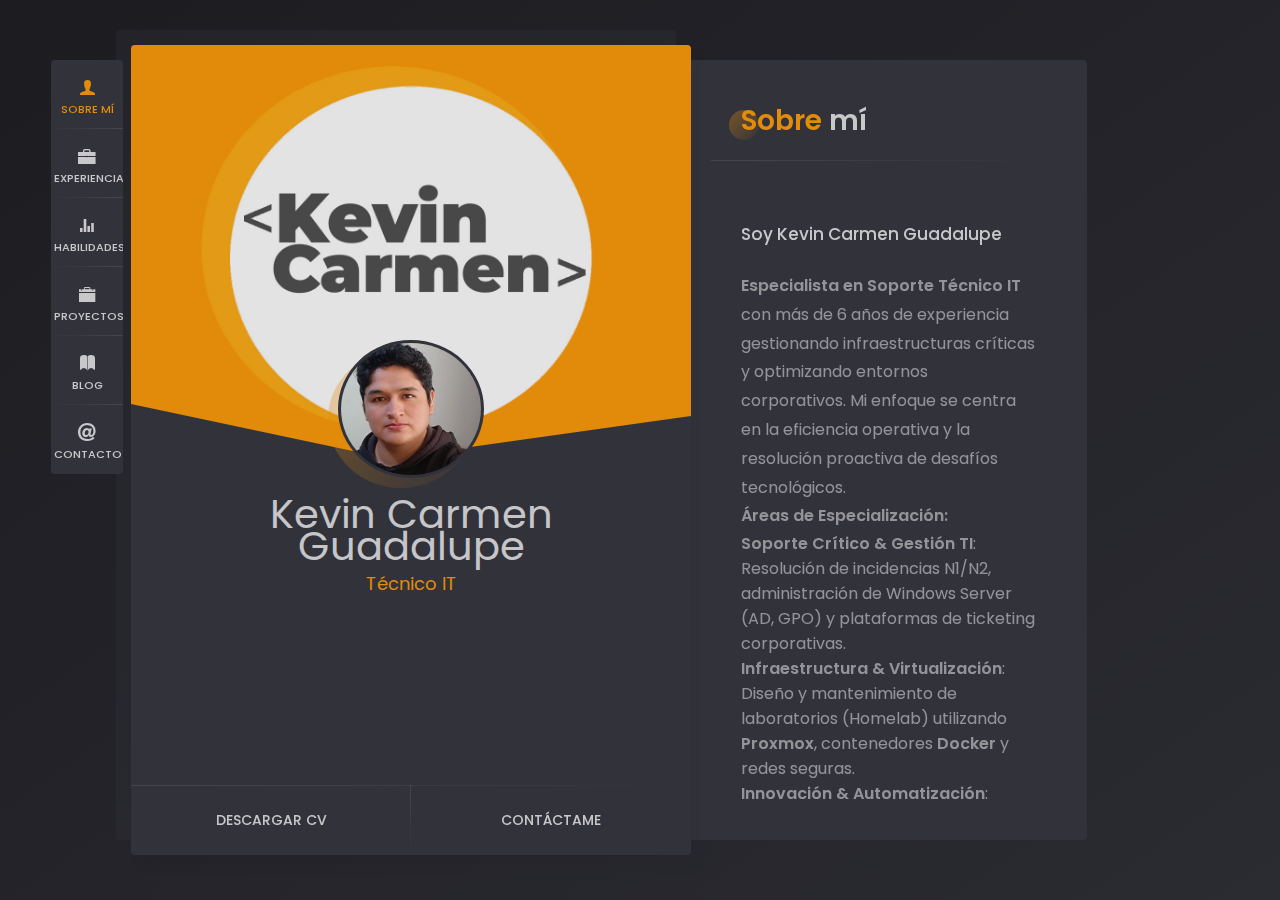
<file: index.html>
<!DOCTYPE html>
<html lang="es">
<head>
	<meta charset="UTF-8" />
	<meta http-equiv="X-UA-Compatible" content="IE=edge">
	<title>Kevin Carmen — CV & Portfolio</title>
	<meta name="viewport" content="width=device-width, initial-scale=1, maximum-scale=1" />
	<meta name="description" content="Técnico IT, analista de soporte, desarrollo web e infraestructura. Kevin Carmen Guadalupe." />
	<meta name="author" content="Kevin Carmen" />

	<link href="https://fonts.googleapis.com/css?family=Poppins:100,100i,200,200i,300,300i,400,400i,500,500i,600,600i,700,700i,800,800i,900,900i" rel="stylesheet">

	<link rel="stylesheet" href="css/basic.css" />
	<link rel="stylesheet" href="css/layout.css" />
	<link rel="stylesheet" href="css/ionicons.css" />
	<link rel="stylesheet" href="css/magnific-popup.css" />
	<link rel="stylesheet" href="css/animate.css" />
	<link rel="stylesheet" href="css/owl.carousel.css" />
	<link rel="stylesheet" href="css/gradient.css" />
	<link rel="stylesheet" href="css/new-skin/new-skin.css" />
	<link rel="stylesheet" href="css/demos/demo-2-colors.css" />
	<link rel="stylesheet" href="css/new-skin/classic-skin.css" />
	<link rel="stylesheet" href="css/template-dark/dark.css" />
	<link rel="stylesheet" href="css/cv-custom.css" />
	<link rel="shortcut icon" href="images/favicons/favicon.ico">
</head>

<body>
	<div class="page new-skin">
		<div class="preloader">
			<div class="centrize full-width">
				<div class="vertical-center">
					<div class="spinner">
						<div class="double-bounce1"></div>
						<div class="double-bounce2"></div>
					</div>
				</div>
			</div>
		</div>

		<div class="background gradient">
			<ul class="bg-bubbles">
				<li></li><li></li><li></li><li></li><li></li>
				<li></li><li></li><li></li><li></li><li></li>
			</ul>
		</div>

		<div class="container opened" data-animation-in="fadeInLeft" data-animation-out="fadeOutLeft">
			<header class="header">
				<div class="profile">
					<div class="image">
						<a href="#resume-card">
							<img src="images/profile.png" alt="Kevin Carmen">
						</a>
					</div>
					<div class="title">Kevin Carmen</div>
					<div class="subtitle subtitle-typed">
						<div class="typing-title">
							<p>Técnico IT</p>
							<p>Analista de Soporte TI</p>
						</div>
					</div>
				</div>

				<div class="top-menu">
					<ul>
						<li class="active">
							<a href="#resume-card">
								<span class="icon ion-person"></span>
								<span class="link">Sobre mí</span>
							</a>
						</li>
						<li>
							<a href="#services-card">
								<span class="icon ion-briefcase"></span>
								<span class="link">Experiencia</span>
							</a>
						</li>
						<li>
							<a href="#skills-card">
								<span class="icon ion-stats-bars"></span>
								<span class="link">Habilidades</span>
							</a>
						</li>
						<li>
							<a href="#works-card">
								<span class="icon ion-ios-briefcase"></span>
								<span class="link">Proyectos</span>
							</a>
						</li>
						<li>
							<a href="#blog-card">
								<span class="icon ion-ios-book"></span>
								<span class="link">Blog</span>
							</a>
						</li>
						<li>
							<a href="#contacts-card">
								<span class="icon ion-at"></span>
								<span class="link">Contacto</span>
							</a>
						</li>
					</ul>
				</div>
			</header>

			<div class="card-started" id="home-card">
				<div class="profile">
					<div class="slide" style="background-image: url(images/bg30_old1.jpg);"></div>
					<div class="image">
						<img src="images/profile30.png" alt="Kevin Carmen Guadalupe" />
					</div>
					<div class="title">Kevin Carmen Guadalupe</div>
					<div class="subtitle subtitle-typed">
						<div class="typing-title">
							<p>Técnico IT</p>
							<p>Analista Soporte TI</p>
						</div>
					</div>
					<div class="social">
						<a target="_blank" rel="noopener noreferrer" href="https://www.linkedin.com/in/kevin-carmen-guadalupe/" aria-label="LinkedIn">
							<svg viewBox="0 0 24 24" fill="currentColor" xmlns="http://www.w3.org/2000/svg"><path d="M20.447 20.452h-3.554v-5.569c0-1.328-.027-3.037-1.852-3.037-1.853 0-2.136 1.445-2.136 2.939v5.667H9.351V9h3.414v1.561h.046c.477-.9 1.637-1.85 3.37-1.85 3.601 0 4.267 2.37 4.267 5.455v6.286zM5.337 7.433c-1.144 0-2.063-.926-2.063-2.065 0-1.138.92-2.063 2.063-2.063 1.14 0 2.064.925 2.064 2.063 0 1.139-.925 2.065-2.064 2.065zm1.782 13.019H3.555V9h3.564v11.452zM22.225 0H1.771C.792 0 0 .774 0 1.729v20.542C0 23.227.792 24 1.771 24h20.454C23.2 24 24 23.227 24 22.271V1.729C24 .774 23.2 0 22.225 0z"/></svg>
						</a>
						<a target="_blank" rel="noopener noreferrer" href="https://github.com/cguadalupek" aria-label="GitHub">
							<svg viewBox="0 0 24 24" fill="currentColor" xmlns="http://www.w3.org/2000/svg"><path d="M12 .297c-6.63 0-12 5.373-12 12 0 5.303 3.438 9.8 8.205 11.385.6.113.82-.258.82-.577 0-.285-.01-1.04-.015-2.04-3.338.724-4.042-1.61-4.042-1.61C4.422 18.07 3.633 17.7 3.633 17.7c-1.087-.744.084-.729.084-.729 1.205.084 1.838 1.236 1.838 1.236 1.07 1.835 2.809 1.305 3.495.998.108-.776.417-1.305.76-1.605-2.665-.3-5.466-1.332-5.466-5.93 0-1.31.465-2.38 1.235-3.22-.135-.303-.54-1.523.105-3.176 0 0 1.005-.322 3.3 1.23.96-.267 1.98-.399 3-.405 1.02.006 2.04.138 3 .405 2.28-1.552 3.285-1.23 3.285-1.23.645 1.653.24 2.873.12 3.176.765.84 1.23 1.91 1.23 3.22 0 4.61-2.805 5.625-5.475 5.92.42.36.81 1.096.81 2.22 0 1.606-.015 2.896-.015 3.286 0 .315.21.69.825.57C20.565 22.092 24 17.592 24 12.297c0-6.627-5.373-12-12-12"/></svg>
						</a>
						<a target="_blank" rel="noopener noreferrer" href="https://www.youtube.com/@kevin_carmen" aria-label="YouTube">
							<svg viewBox="0 0 24 24" fill="currentColor" xmlns="http://www.w3.org/2000/svg"><path d="M23.498 6.186a3.016 3.016 0 0 0-2.122-2.136C19.505 3.545 12 3.545 12 3.545s-7.505 0-9.377.505A3.017 3.017 0 0 0 .502 6.186C0 8.07 0 12 0 12s0 3.93.502 5.814a3.016 3.016 0 0 0 2.122 2.136c1.871.505 9.376.505 9.376.505s7.505 0 9.377-.505a3.015 3.015 0 0 0 2.122-2.136C24 15.93 24 12 24 12s0-3.93-.502-5.814zM9.545 15.568V8.432L15.818 12l-6.273 3.568z"/></svg>
						</a>
						<a target="_blank" rel="noopener noreferrer" href="https://www.facebook.com/" aria-label="Facebook">
							<svg viewBox="0 0 24 24" fill="currentColor" xmlns="http://www.w3.org/2000/svg"><path d="M24 12.073c0-6.627-5.373-12-12-12s-12 5.373-12 12c0 5.99 4.388 10.954 10.125 11.854v-8.385H7.078v-3.47h3.047V9.43c0-3.007 1.792-4.669 4.533-4.669 1.312 0 2.686.235 2.686.235v2.953H15.83c-1.491 0-1.956.925-1.956 1.874v2.25h3.328l-.532 3.47h-2.796v8.385C19.612 23.027 24 18.062 24 12.073z"/></svg>
						</a>
						<a target="_blank" rel="noopener noreferrer" href="https://www.instagram.com/" aria-label="Instagram">
							<svg viewBox="0 0 24 24" fill="currentColor" xmlns="http://www.w3.org/2000/svg"><path d="M12 2.163c3.204 0 3.584.012 4.85.07 1.366.062 2.633.332 3.608 1.308.975.975 1.245 2.242 1.308 3.608.058 1.266.07 1.646.07 4.85s-.012 3.584-.07 4.85c-.062 1.366-.332 2.633-1.308 3.608-.975.975-2.242 1.245-3.608 1.308-1.266.058-1.646.07-4.85.07s-3.584-.012-4.85-.07c-1.366-.062-2.633-.332-3.608-1.308-.975-.975-1.245-2.242-1.308-3.608-.058-1.266-.07-1.646-.07-4.85s.012-3.584.07-4.85c.062-1.366.332-2.633 1.308-3.608.975-.975 2.242-1.245 3.608-1.308 1.266-.058 1.646-.07 4.85-.07M12 0C8.741 0 8.333.014 7.053.072 2.695.272.273 2.69.073 7.052.014 8.333 0 8.741 0 12c0 3.259.014 3.668.072 4.948.2 4.358 2.618 6.78 6.98 6.98 1.281.058 1.689.072 4.948.072 3.259 0 3.668-.014 4.948-.072 4.354-.2 6.782-2.618 6.979-6.98.059-1.28.073-1.689.073-4.948 0-3.259-.014-3.667-.072-4.947-.196-4.354-2.617-6.78-6.979-6.98C15.668.014 15.259 0 12 0zm0 5.838a6.162 6.162 0 100 12.324 6.162 6.162 0 000-12.324zM12 16a4 4 0 110-8 4 4 0 010 8zm6.406-11.845a1.44 1.44 0 100 2.881 1.44 1.44 0 000-2.881z"/></svg>
						</a>
						<a target="_blank" rel="noopener noreferrer" href="https://www.tiktok.com/" aria-label="TikTok">
							<svg viewBox="0 0 24 24" fill="currentColor" xmlns="http://www.w3.org/2000/svg"><path d="M12.525.02c1.31-.02 2.61-.01 3.91-.02.08 1.53.63 3.09 1.75 4.17 1.12 1.11 2.7 1.62 4.24 1.79v4.03c-1.44-.05-2.89-.35-4.2-.97-.57-.26-1.1-.59-1.62-.93-.01 2.92.01 5.84-.02 8.75-.08 1.4-.54 2.79-1.35 3.94-1.31 1.92-3.58 3.17-5.91 3.21-1.43.08-2.86-.31-4.08-1.03-2.02-1.19-3.44-3.37-3.65-5.71-.02-.5-.03-1-.01-1.49.18-1.9 1.12-3.72 2.58-4.96 1.66-1.44 3.98-2.13 6.15-1.72.02 1.48-.04 2.96-.04 4.44-.9-.32-1.98-.23-2.81.36-.54.38-.89.98-1.03 1.64-.27 1.1.2 2.33 1.15 2.96.83.56 1.89.67 2.82.35.81-.24 1.4-.93 1.63-1.73.04-2.32.02-4.64.02-6.96.01-4.07-.01-8.14.01-12.21z"/></svg>
						</a>
					</div>
					<div class="lnks">
						<a href="cv/cv-kevin-carmen.pdf" target="_blank" rel="noopener" class="lnk">
							<span class="text">Descargar CV</span>
						</a>
						<a href="#contacts-card" class="lnk discover">
							<span class="text">Contáctame</span>
						</a>
					</div>
				</div>
			</div>

			<div class="card-inner animated active" id="resume-card">
				<div class="card-wrap">
					<div class="content resume">
						<div class="title">Sobre mí</div>
						<div class="row">
							<div class="col col-d-12 col-t-12 col-m-12">
								<div class="resume-items">
									<div class="resume-item border-line-h active">
										<div class="name">Soy Kevin Carmen Guadalupe</div>
										<br>
										<p>
											<strong>Especialista en Soporte Técnico IT</strong> con más de 6 años de experiencia gestionando infraestructuras críticas y optimizando entornos corporativos. Mi enfoque se centra en la eficiencia operativa y la resolución proactiva de desafíos tecnológicos.
										</p>
										
										<div class="about-expertise">
											<p><strong>Áreas de Especialización:</strong></p>
											<ul>
												<li><strong>Soporte Crítico & Gestión TI</strong>: Resolución de incidencias N1/N2, administración de Windows Server (AD, GPO) y plataformas de ticketing corporativas.</li>
												<li><strong>Infraestructura & Virtualización</strong>: Diseño y mantenimiento de laboratorios (Homelab) utilizando <strong>Proxmox</strong>, contenedores <strong>Docker</strong> y redes seguras.</li>
												<li><strong>Innovación & Automatización</strong>: Integración de servicios auto-hospedados y exploración de IA local (Ollama/LangChain) para optimizar procesos.</li>
											</ul>
										</div>

										<p>
											Mi objetivo es seguir impulsando la transformación digital mediante infraestructuras escalables, seguras y siempre a la vanguardia de las mejores prácticas de la industria.
										</p>
									</div>
								</div>
							</div>
						</div>
					</div>
				</div>
			</div>

			<div class="card-inner" id="services-card">
				<div class="card-wrap">
					<div class="content services">
						<div class="title">Experiencia</div>
						<div class="resume-items">
							<div class="resume-item border-line-h">
								<div class="date">Junio 2018 – Noviembre 2024</div>
								<div class="name">Analista de Soporte TI</div>
								<div class="company">Axity</div>
								<ul>
									<li>Soporte a usuarios y atención de incidencias (N1/N2) en entorno corporativo.</li>
									<li>Diagnóstico y resolución de problemas de hardware, software y conectividad.</li>
									<li>Instalación, configuración y mantenimiento de equipos y aplicaciones.</li>
									<li>Documentación y seguimiento de tickets, priorización y escalamiento cuando aplica.</li>
								</ul>
							</div>

							<div class="resume-item border-line-h">
								<div class="date">Noviembre 2024 – Febrero 2025</div>
								<div class="name">Technical Support On Site</div>
								<div class="company">Inchcape</div>
								<ul>
									<li>Soporte técnico presencial a usuarios, resolución rápida de incidencias en puesto de trabajo.</li>
									<li>Instalación y configuración de PCs, periféricos e impresoras; pruebas y validación.</li>
									<li>Soporte en conectividad y acceso a recursos corporativos (red, VPN, cuentas).</li>
									<li>Coordinación con mesa de ayuda y equipos de infraestructura para escalamiento.</li>
								</ul>
							</div>

							<div class="resume-item border-line-h">
								<div class="date">08 Enero 2025 – Marzo 2026</div>
								<div class="name">Asistente de Mesa de Ayuda Nivel 1</div>
								<div class="company">MAF</div>
								<ul>
									<li>Atención y registro de incidencias de primer nivel, categorización y priorización.</li>
									<li>Soporte a usuarios: configuración básica, accesos, cuentas y troubleshooting inicial.</li>
									<li>Seguimiento de casos, comunicación con usuarios y escalamiento a N2/N3.</li>
									<li>Actualización de base de conocimiento y documentación de soluciones frecuentes.</li>
								</ul>
							</div>
						</div>
						<div class="clear"></div>
					</div>
				</div>
			</div>

			<div class="card-inner" id="skills-card">
				<div class="card-wrap">
					<div class="content skills">
						<div class="title">Habilidades</div>
						<div class="row">
							<div class="col col-d-12 col-t-12 col-m-12">
								<div class="skills-grid" aria-label="Cards técnicas de habilidades">
									<div class="skill-card">
										<div class="skill-card-title">Soporte IT y Entornos Corporativos</div>
										<div class="skill-card-body">
											<p>Windows 10/11 Pro, Windows Server (AD, GPO).</p>
											<ul>
												<li>Gestión de tickets (Jira, ServiceNow)</li>
												<li>Diagnóstico de hardware y performance</li>
												<li>Resolución de incidentes Nivel 1 y 2</li>
											</ul>
										</div>
									</div>

									<div class="skill-card">
										<div class="skill-card-title">Redes y Diagnóstico</div>
										<div class="skill-card-body">
											<p>TCP/IP, DNS, DHCP, VPNs.</p>
											<ul>
												<li>Diagnóstico de conectividad</li>
												<li>Cableado estructurado (básico)</li>
												<li>Documentación técnica de red</li>
											</ul>
										</div>
									</div>

									<div class="skill-card">
										<div class="skill-card-title">Cloud &amp; Infraestructura</div>
										<div class="skill-card-body">
											<p>Servicios en la nube y administración básica de servidores.</p>
											<ul>
												<li>Docker &amp; Contenedores (despliegue)</li>
												<li>Integración IA local: LangChain, Ollama</li>
												<li>Config de Nginx (reverse proxy / hosting)</li>
											</ul>
										</div>
									</div>

									<div class="skill-card">
										<div class="skill-card-title">Desarrollo Web</div>
										<div class="skill-card-body">
											<p>HTML, CSS, JavaScript con buenas prácticas.</p>
											<ul>
												<li>Landing pages y UIs responsivas</li>
												<li>Accesibilidad y validación</li>
												<li>SEO básico y rendimiento</li>
											</ul>
										</div>
									</div>

									<div class="skill-card">
										<div class="skill-card-title">Comunicación Técnica</div>
										<div class="skill-card-body">
											<p>Claridad con usuarios y equipos IT.</p>
											<ul>
												<li>Escalamiento y seguimiento de casos</li>
												<li>Documentación de procedimientos</li>
												<li>Coordinación con equipos y soporte</li>
											</ul>
										</div>
									</div>

									<div class="skill-card">
										<div class="skill-card-title">Sistemas Operativos</div>
										<div class="skill-card-body">
											<p>Windows y Linux (operación y troubleshooting).</p>
											<ul>
												<li>Administración y hardening básico</li>
												<li>Gestión de permisos y servicios</li>
												<li>Monitoreo y diagnóstico por logs</li>
											</ul>
										</div>
									</div>
								</div>
							</div>
						</div>
					</div>
				</div>
			</div>

			<div class="card-inner" id="works-card">
				<div class="card-wrap">
					<div class="content works works-projects">
						<div class="title">Proyectos</div>
						<div class="row">
							<div class="col col-d-12 col-t-12 col-m-12">
								<div class="grid-items row">
									<div class="grid-item col col-d-6 col-t-12 col-m-12">
										<div class="box-item js-project-card" data-project="proxmox" role="button" tabindex="0" aria-label="Ver detalle: Homelab Proxmox">
											<div class="image">
												<span class="project-card-hit">
													<img
														src="data:image/svg+xml,%3Csvg%20xmlns%3D%22http%3A%2F%2Fwww.w3.org%2F2000%2Fsvg%22%20width%3D%221200%22%20height%3D%22800%22%3E%3Cdefs%3E%3ClinearGradient%20id%3D%22g%22%20x1%3D%220%22%20y1%3D%220%22%20x2%3D%221%22%20y2%3D%221%22%3E%3Cstop%20offset%3D%220%22%20stop-color%3D%22%23171717%22%2F%3E%3Cstop%20offset%3D%221%22%20stop-color%3D%22%23ff9800%22%2F%3E%3C%2FlinearGradient%3E%3C%2Fdefs%3E%3Crect%20width%3D%221200%22%20height%3D%22800%22%20fill%3D%22url%28%23g%29%22%2F%3E%3Ctext%20x%3D%2260%22%20y%3D%22122%22%20fill%3D%22%23fff%22%20font-family%3D%22Poppins%2CArial%22%20font-size%3D%2252%22%20font-weight%3D%22700%22%3EHomelab%20Proxmox%3C%2Ftext%3E%3Ctext%20x%3D%2260%22%20y%3D%22198%22%20fill%3D%22%23fff%22%20font-family%3D%22Poppins%2CArial%22%20font-size%3D%2242%22%20opacity%3D%22.88%22%3EVirtualizaci%C3%B3n%20%C2%B7%20VMs%3C%2Ftext%3E%3C%2Fsvg%3E"
														alt=""
													/>
													<span class="info"></span>
												</span>
											</div>
											<div class="desc">
												<span class="name">Homelab Virtualizado con Proxmox</span>
												<div class="category">Proxmox VE · KVM · Red y storage</div>
											</div>
										</div>
									</div>

									<div class="grid-item col col-d-6 col-t-12 col-m-12">
										<div class="box-item js-project-card" data-project="multimedia" role="button" tabindex="0" aria-label="Ver detalle: Plataforma multimedia">
											<div class="image">
												<span class="project-card-hit">
													<img
														src="data:image/svg+xml,%3Csvg%20xmlns%3D%22http%3A%2F%2Fwww.w3.org%2F2000%2Fsvg%22%20width%3D%221200%22%20height%3D%22800%22%3E%3Cdefs%3E%3ClinearGradient%20id%3D%22g%22%20x1%3D%221%22%20y1%3D%220%22%20x2%3D%220%22%20y2%3D%221%22%3E%3Cstop%20offset%3D%220%22%20stop-color%3D%22%23171717%22%2F%3E%3Cstop%20offset%3D%221%22%20stop-color%3D%22%23ff9800%22%2F%3E%3C%2FlinearGradient%3E%3C%2Fdefs%3E%3Crect%20width%3D%221200%22%20height%3D%22800%22%20fill%3D%22url%28%23g%29%22%2F%3E%3Ctext%20x%3D%2260%22%20y%3D%22122%22%20fill%3D%22%23fff%22%20font-family%3D%22Poppins%2CArial%22%20font-size%3D%2252%22%20font-weight%3D%22700%22%3EMultimedia%3C%2Ftext%3E%3Ctext%20x%3D%2260%22%20y%3D%22198%22%20fill%3D%22%23fff%22%20font-family%3D%22Poppins%2CArial%22%20font-size%3D%2242%22%20opacity%3D%22.88%22%3EAuto-hospedada%20%C2%B7%20Streaming%3C%2Ftext%3E%3C%2Fsvg%3E"
														alt=""
													/>
													<span class="info"></span>
												</span>
											</div>
											<div class="desc">
												<span class="name">Plataforma Multimedia Auto-Hospedada</span>
												<div class="category">Docker · Acceso remoto · Biblioteca</div>
											</div>
										</div>
									</div>

									<div class="grid-item col col-d-6 col-t-12 col-m-12">
										<div class="box-item js-project-card" data-project="monitoreo" role="button" tabindex="0" aria-label="Ver detalle: Monitoreo y HA">
											<div class="image">
												<span class="project-card-hit">
													<img
														src="data:image/svg+xml,%3Csvg%20xmlns%3D%22http%3A%2F%2Fwww.w3.org%2F2000%2Fsvg%22%20width%3D%221200%22%20height%3D%22800%22%3E%3Cdefs%3E%3ClinearGradient%20id%3D%22g%22%20x1%3D%220%22%20y1%3D%221%22%20x2%3D%221%22%20y2%3D%220%22%3E%3Cstop%20offset%3D%220%22%20stop-color%3D%22%23171717%22%2F%3E%3Cstop%20offset%3D%221%22%20stop-color%3D%22%23ff9800%22%2F%3E%3C%2FlinearGradient%3E%3C%2Fdefs%3E%3Crect%20width%3D%221200%22%20height%3D%22800%22%20fill%3D%22url%28%23g%29%22%2F%3E%3Ctext%20x%3D%2260%22%20y%3D%22108%22%20fill%3D%22%23fff%22%20font-family%3D%22Poppins%2CArial%22%20font-size%3D%2244%22%20font-weight%3D%22700%22%3EMonitoreo%20y%20HA%3C%2Ftext%3E%3Ctext%20x%3D%2260%22%20y%3D%22186%22%20fill%3D%22%23fff%22%20font-family%3D%22Poppins%2CArial%22%20font-size%3D%2238%22%20opacity%3D%22.88%22%3EAlta%20disponibilidad%3C%2Ftext%3E%3C%2Fsvg%3E"
														alt=""
													/>
													<span class="info"></span>
												</span>
											</div>
											<div class="desc">
												<span class="name">Sistema de Monitoreo y Alta Disponibilidad</span>
												<div class="category">Métricas · Alertas · Redundancia</div>
											</div>
										</div>
									</div>

									<div class="grid-item col col-d-6 col-t-12 col-m-12">
										<div class="box-item js-project-card" data-project="backups" role="button" tabindex="0" aria-label="Ver detalle: Backups automatizados">
											<div class="image">
												<span class="project-card-hit">
													<img
														src="data:image/svg+xml,%3Csvg%20xmlns%3D%22http%3A%2F%2Fwww.w3.org%2F2000%2Fsvg%22%20width%3D%221200%22%20height%3D%22800%22%3E%3Cdefs%3E%3ClinearGradient%20id%3D%22g%22%20x1%3D%220%22%20y1%3D%220%22%20x2%3D%221%22%20y2%3D%221%22%3E%3Cstop%20offset%3D%220%22%20stop-color%3D%22%23171717%22%2F%3E%3Cstop%20offset%3D%221%22%20stop-color%3D%22%23ff9800%22%2F%3E%3C%2FlinearGradient%3E%3C%2Fdefs%3E%3Crect%20width%3D%221200%22%20height%3D%22800%22%20fill%3D%22url%28%23g%29%22%2F%3E%3Ctext%20x%3D%2260%22%20y%3D%22120%22%20fill%3D%22%23fff%22%20font-family%3D%22Poppins%2CArial%22%20font-size%3D%2250%22%20font-weight%3D%22700%22%3EBackups%3C%2Ftext%3E%3Ctext%20x%3D%2260%22%20y%3D%22198%22%20fill%3D%22%23fff%22%20font-family%3D%22Poppins%2CArial%22%20font-size%3D%2240%22%20opacity%3D%22.88%22%3EInfra%20virtual%20%C2%B7%20Pol%C3%ADticas%3C%2Ftext%3E%3C%2Fsvg%3E"
														alt=""
													/>
													<span class="info"></span>
												</span>
											</div>
											<div class="desc">
												<span class="name">Automatización de Backups en Infraestructura Virtual</span>
												<div class="category">Snapshots · Retención · Verificación</div>
											</div>
										</div>
									</div>

									<div class="grid-item col col-d-6 col-t-12 col-m-12">
										<div class="box-item js-project-card" data-project="chatbot" role="button" tabindex="0" aria-label="Ver detalle: Chatbot IA local">
											<div class="image">
												<span class="project-card-hit">
													<img
														src="data:image/svg+xml,%3Csvg%20xmlns%3D%22http%3A%2F%2Fwww.w3.org%2F2000%2Fsvg%22%20width%3D%221200%22%20height%3D%22800%22%3E%3Cdefs%3E%3ClinearGradient%20id%3D%22g%22%20x1%3D%221%22%20y1%3D%220%22%20x2%3D%220%22%20y2%3D%221%22%3E%3Cstop%20offset%3D%220%22%20stop-color%3D%22%23171717%22%2F%3E%3Cstop%20offset%3D%221%22%20stop-color%3D%22%23ff9800%22%2F%3E%3C%2FlinearGradient%3E%3C%2Fdefs%3E%3Crect%20width%3D%221200%22%20height%3D%22800%22%20fill%3D%22url%28%23g%29%22%2F%3E%3Ctext%20x%3D%2260%22%20y%3D%22122%22%20fill%3D%22%23fff%22%20font-family%3D%22Poppins%2CArial%22%20font-size%3D%2252%22%20font-weight%3D%22700%22%3EChatbot%20IA%3C%2Ftext%3E%3Ctext%20x%3D%2260%22%20y%3D%22198%22%20fill%3D%22%23fff%22%20font-family%3D%22Poppins%2CArial%22%20font-size%3D%2242%22%20opacity%3D%22.88%22%3ERAG%20%C2%B7%20Local%20%C2%B7%20Docs%3C%2Ftext%3E%3C%2Fsvg%3E"
														alt=""
													/>
													<span class="info"></span>
												</span>
											</div>
											<div class="desc">
												<span class="name">Chatbot Local con IA y RAG</span>
												<div class="category">Python · Ollama · LangChain</div>
											</div>
										</div>
									</div>

									<div class="grid-item col col-d-6 col-t-12 col-m-12">
										<div class="box-item js-project-card project-card--dev" data-project="precios" role="button" tabindex="0" aria-label="Ver detalle: Comparador de precios">
											<div class="image">
												<span class="project-card-hit">
													<img
														src="data:image/svg+xml,%3Csvg%20xmlns%3D%22http%3A%2F%2Fwww.w3.org%2F2000%2Fsvg%22%20width%3D%221200%22%20height%3D%22800%22%3E%3Crect%20width%3D%221200%22%20height%3D%22800%22%20fill%3D%22%23171717%22%2F%3E%3Ccircle%20cx%3D%22980%22%20cy%3D%22210%22%20r%3D%22155%22%20fill%3D%22%23ff9800%22%20opacity%3D%22.28%22%2F%3E%3Ctext%20x%3D%2260%22%20y%3D%22120%22%20fill%3D%22%23fff%22%20font-family%3D%22Poppins%2CArial%22%20font-size%3D%2250%22%20font-weight%3D%22700%22%3EPrecios%20HW%3C%2Ftext%3E%3Ctext%20x%3D%2260%22%20y%3D%22198%22%20fill%3D%22%23fff%22%20font-family%3D%22Poppins%2CArial%22%20font-size%3D%2240%22%20opacity%3D%22.85%22%3EEn%20desarrollo%3C%2Ftext%3E%3C%2Fsvg%3E"
														alt=""
													/>
													<span class="info"></span>
												</span>
											</div>
											<div class="desc">
												<span class="name">Comparador de Precios de Hardware <span class="project-badge">En desarrollo</span></span>
												<div class="category">Scraping · APIs · UI web</div>
											</div>
										</div>
									</div>
								</div>
							</div>
						</div>
						<div class="clear"></div>
					</div>
				</div>
			</div>

			<div class="card-inner" id="blog-card">
				<div class="card-wrap">
					<div class="content blog blog-cards-grid">
						<div class="title">Blog</div>
						<div class="row">
							<div class="col col-d-12 col-t-12 col-m-12">
								<div class="grid-items row">
									<div class="grid-item col col-d-6 col-t-12 col-m-12">
										<article class="blog-card js-blog-card" data-blog="proxmox" role="button" tabindex="0" aria-label="Abrir detalle: Cómo instalar Proxmox">
											<div class="blog-card-visual blog-card-visual--gradient" aria-hidden="true">
												<span class="blog-card-visual-inner">Proxmox</span>
											</div>
											<div class="blog-card-desc">
												<div class="blog-card-meta">Homelab · Tutorial</div>
												<h3 class="blog-card-title"><span>Cómo instalar Proxmox</span></h3>
											</div>
										</article>
									</div>
									<div class="grid-item col col-d-6 col-t-12 col-m-12">
										<article class="blog-card js-blog-card" data-blog="navidrome" role="button" tabindex="0" aria-label="Abrir detalle: Navidrome en Docker">
											<div class="blog-card-visual blog-card-visual--gradient blog-card-visual--alt" aria-hidden="true">
												<span class="blog-card-visual-inner">Navidrome</span>
											</div>
											<div class="blog-card-desc">
												<div class="blog-card-meta">Docker · Música</div>
												<h3 class="blog-card-title"><span>Tu propio Spotify con Navidrome en Docker</span></h3>
											</div>
										</article>
									</div>
									<div class="grid-item col col-d-6 col-t-12 col-m-12">
										<article class="blog-card js-blog-card" data-blog="omv" role="button" tabindex="0" aria-label="Abrir detalle: Open Media Vault">
											<div class="blog-card-visual blog-card-visual--gradient blog-card-visual--alt2" aria-hidden="true">
												<span class="blog-card-visual-inner">OMV</span>
											</div>
											<div class="blog-card-desc">
												<div class="blog-card-meta">NAS · Almacenamiento</div>
												<h3 class="blog-card-title"><span>Cómo instalar Open Media Vault</span></h3>
											</div>
										</article>
									</div>
									<div class="grid-item col col-d-6 col-t-12 col-m-12">
										<article class="blog-card js-blog-card" data-blog="servidor" role="button" tabindex="0" aria-label="Abrir detalle: Servidor casero">
											<div class="blog-card-visual blog-card-visual--gradient blog-card-visual--alt3" aria-hidden="true">
												<span class="blog-card-visual-inner">Hardware</span>
											</div>
											<div class="blog-card-desc">
												<div class="blog-card-meta">DIY · Servidor</div>
												<h3 class="blog-card-title"><span>Cómo ensamblar tu propio servidor casero</span></h3>
											</div>
										</article>
									</div>
									<div class="grid-item col col-d-6 col-t-12 col-m-12">
										<article class="blog-card js-blog-card" data-blog="womic" role="button" tabindex="0" aria-label="Abrir tutorial: Convertir tu celular en micrófono">
											<div class="blog-card-visual blog-card-visual--gradient blog-card-visual--mic" aria-hidden="true">
												<span class="blog-card-visual-inner">Wo Mic</span>
											</div>
											<div class="blog-card-desc">
												<div class="blog-card-meta">Tutorial · Audio · Wo Mic</div>
												<h3 class="blog-card-title"><span>Convertir tu celular en micrófono</span></h3>
											</div>
										</article>
									</div>
									<div class="grid-item col col-d-6 col-t-12 col-m-12">
										<article class="blog-card js-blog-card" data-blog="win10" role="button" tabindex="0" aria-label="Abrir detalle: Instalar Windows 10">
											<div class="blog-card-visual blog-card-visual--gradient blog-card-visual--win10" aria-hidden="true">
												<span class="blog-card-visual-inner">Win 10</span>
											</div>
											<div class="blog-card-desc">
												<div class="blog-card-meta">Tutorial · Windows · Instalación</div>
												<h3 class="blog-card-title"><span>Cómo instalar Windows 10 por tu cuenta</span></h3>
											</div>
										</article>
									</div>
								</div>
							</div>
						</div>
						<div class="clear"></div>
					</div>
				</div>
			</div>

			<div class="card-inner contacts" id="contacts-card">
				<div class="card-wrap">
					<div class="content contacts">
						<div class="title">Contacto</div>
						<div class="row">
							<div class="col col-d-12 col-t-12 col-m-12 border-line-v">
								<div class="info-list">
									<ul>
										<li><strong>Email</strong> <a href="mailto:cguadalupek@gmail.com">cguadalupek@gmail.com</a></li>
										<li><strong>Celular</strong> <a href="tel:+51982265021">982 265 021</a> <span class="text-muted">(Perú +51)</span></li>
										<li><strong>WhatsApp</strong> <a href="https://wa.me/51982265021" target="_blank" rel="noopener noreferrer">Escríbeme por WhatsApp</a></li>
										<li><strong>Ubicación</strong> Perú <span class="text-muted">(remoto / presencial según proyecto)</span></li>
										<li><strong>LinkedIn</strong> <a href="https://www.linkedin.com/in/kevin-carmen-guadalupe/" target="_blank" rel="noopener noreferrer">Perfil profesional</a></li>
										<li><strong>GitHub</strong> <a href="https://github.com/cguadalupek" target="_blank" rel="noopener noreferrer">Repositorios</a></li>
										<li><strong>YouTube</strong> <a href="https://www.youtube.com/@kevin_carmen" target="_blank" rel="noopener noreferrer">@kevin_carmen</a></li>
										<li><strong>Facebook</strong> <a href="https://www.facebook.com/" target="_blank" rel="noopener noreferrer">Kevin Carmen</a></li>
										<li><strong>Instagram</strong> <a href="https://www.instagram.com/" target="_blank" rel="noopener noreferrer">@kevin_carmen</a></li>
										<li><strong>TikTok</strong> <a href="https://www.tiktok.com/" target="_blank" rel="noopener noreferrer">@kevin_carmen</a></li>
										<li><strong>Horario</strong> Lun–Sáb <span class="text-muted">(coordinar)</span></li>
										<li><strong>Disponibilidad</strong> Soporte IT · Desarrollo Web · Infra</li>
									</ul>
								</div>
							</div>
							<div class="clear"></div>
						</div>
					</div>
				</div>
			</div>

		</div>

		<div id="project-popup" class="project-popup" aria-hidden="true">
			<div class="project-popup-backdrop" id="project-popup-backdrop"></div>
			<div class="project-popup-dialog" role="dialog" aria-modal="true" aria-labelledby="project-popup-heading">
				<div class="project-popup-header">
					<button type="button" class="project-popup-close" id="project-popup-close" aria-label="Cerrar">
						<span class="project-popup-close-lines" aria-hidden="true"></span>
					</button>
				</div>
				<div class="project-popup-body" id="project-popup-body">
					<p class="project-popup-kicker" id="project-popup-kicker"></p>
					<h2 class="project-popup-title" id="project-popup-heading"></h2>
					<div class="project-popup-block js-popup-project-only">
						<h3 class="project-popup-h3">Problema</h3>
						<p class="project-popup-text" id="project-popup-problema"></p>
					</div>
					<div class="project-popup-block js-popup-project-only">
						<h3 class="project-popup-h3">Solución</h3>
						<p class="project-popup-text" id="project-popup-solucion"></p>
					</div>
					<div class="project-popup-block js-popup-project-only">
						<h3 class="project-popup-h3">Tecnologías</h3>
						<ul class="project-popup-tech" id="project-popup-tech"></ul>
					</div>
					<div class="project-popup-block project-popup-repo-wrap js-popup-project-only" id="project-popup-repo-block">
						<h3 class="project-popup-h3">Repositorio</h3>
						<p class="project-popup-text"><a id="project-popup-repo" href="#" target="_blank" rel="noopener noreferrer"></a></p>
					</div>
					<div class="project-popup-block js-popup-blog-only" id="project-popup-blog-block" hidden>
						<h3 class="project-popup-h3">Descripción</h3>
						<div class="project-popup-text" id="project-popup-blog-body"></div>
					</div>
					<div class="project-popup-block project-popup-youtube-wrap" id="project-popup-youtube-block">
						<h3 class="project-popup-h3">YouTube</h3>
						<p class="project-popup-text project-popup-youtube-lead" id="project-popup-youtube-lead"></p>
						<div class="project-popup-video" id="project-popup-video-wrap" hidden>
							<iframe id="project-popup-youtube-iframe" title="Reproductor de video" src="" allow="accelerometer; autoplay; clipboard-write; encrypted-media; fullscreen; gyroscope; picture-in-picture; web-share" allowfullscreen referrerpolicy="strict-origin-when-cross-origin" loading="lazy"></iframe>
						</div>
					</div>
				</div>
			</div>
		</div>

		<script src="js/jquery.min.js"></script>
		<script src="js/jquery.validate.js"></script>
		<script src="js/jquery.magnific-popup.js"></script>
		<script src="js/imagesloaded.pkgd.js"></script>
		<script src="js/isotope.pkgd.js"></script>
		<script src="js/jquery.slimscroll.js"></script>
		<script src="js/owl.carousel.js"></script>
		<script src="js/typed.js"></script>
		<script src="js/scripts.js"></script>
	</div>
</body>
</html>
</file>
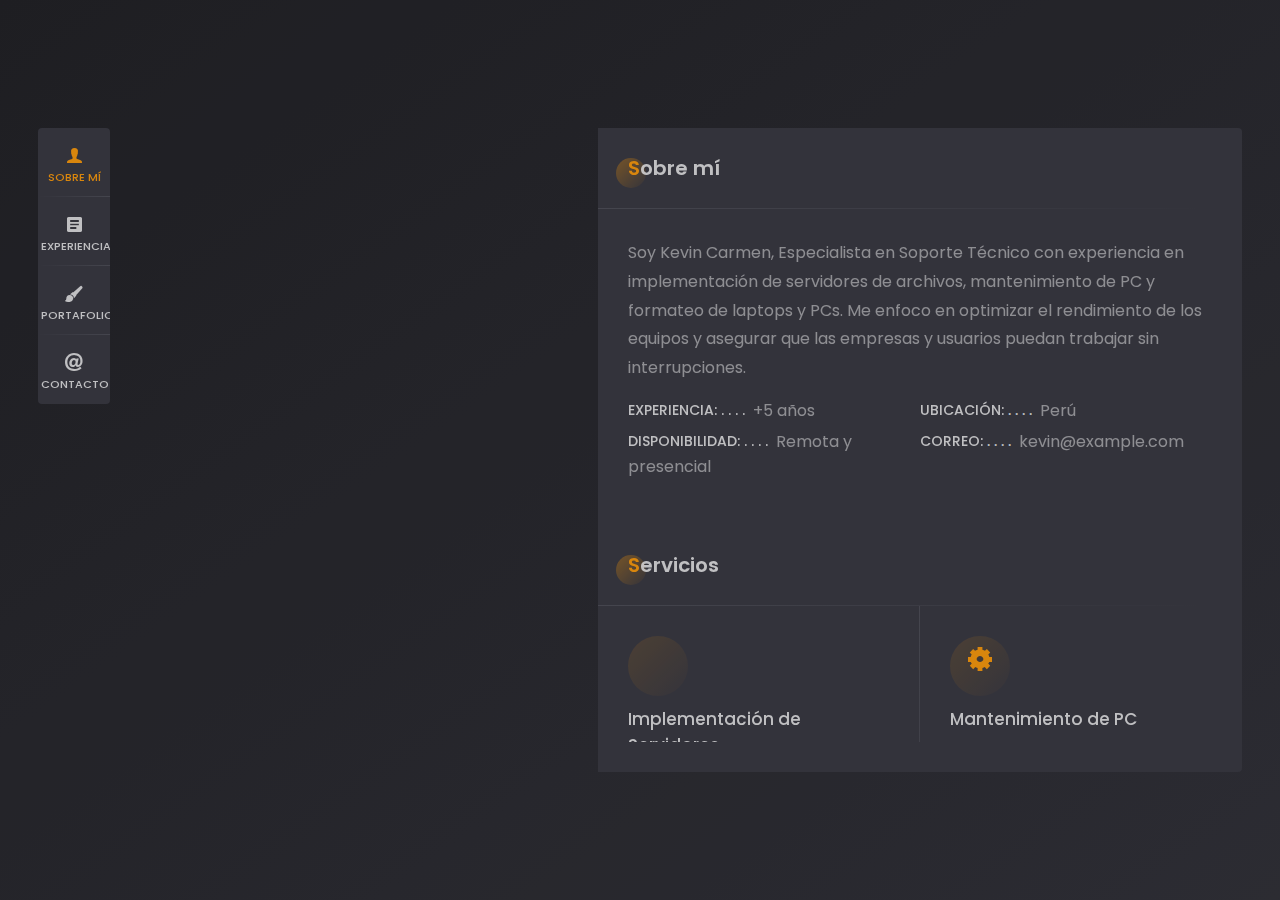
<file: index/index.html>
<!DOCTYPE html>
<html lang="es">
<head>
	<meta charset="UTF-8" />
	<meta http-equiv="X-UA-Compatible" content="IE=edge">
	<title>Kevin Carmen | Especialista en Soporte TI</title>
	<meta name="viewport" content="width=device-width, initial-scale=1, maximum-scale=1" />
	<meta name="description" content="Especialista en Soporte TI - Implementación de servidores, mantenimiento y soporte" />
	<meta name="keywords" content="soporte TI, mantenimiento PC, servidores de archivos, formateo laptops" />
	<meta name="author" content="Kevin Carmen" />

	<link href="https://fonts.googleapis.com/css?family=Poppins:400,500,600,700&display=swap" rel="stylesheet">
	<link rel="stylesheet" href="css/basic.css" />
	<link rel="stylesheet" href="css/layout.css" />
	<link rel="stylesheet" href="css/blogs.css" />
	<link rel="stylesheet" href="css/ionicons.css" />
	<link rel="stylesheet" href="css/magnific-popup.css" />
	<link rel="stylesheet" href="css/animate.css" />
	<link rel="stylesheet" href="css/owl.carousel.css" />
	<link rel="stylesheet" href="css/gradient.css" />
	<link rel="stylesheet" href="css/new-skin/new-skin.css" />
	<link rel="stylesheet" href="css/demos/demo-2-colors.css" />
	<link rel="stylesheet" href="css/new-skin/classic-skin.css" />
	<link rel="stylesheet" href="css/template-dark/dark.css" />
	<link rel="shortcut icon" href="images/favicons/favicon.ico">
</head>

<body>
<div class="page new-skin">

	<!-- Preloader -->
	<div class="preloader">
		<div class="centrize full-width">
			<div class="vertical-center">
				<div class="spinner">
					<div class="double-bounce1"></div>
					<div class="double-bounce2"></div>
				</div>
			</div>
		</div>
	</div>

	<!-- Background -->
	<div class="background gradient">
		<ul class="bg-bubbles"><li></li><li></li><li></li><li></li><li></li><li></li><li></li><li></li><li></li><li></li></ul>
	</div>

	<div class="container opened">

		<!-- Header -->
		<header class="header">
			<div class="profile">
				<div class="image">
					<a href="#"><img src="images/profile.png" alt="Kevin Carmen"></a>
				</div>
				<div class="title">Kevin Carmen</div>
				<div class="subtitle subtitle-typed">
					<div class="typing-title">
						<p>Especialista en Soporte TI</p>
						<p>Implementación de Servidores</p>
						<p>Mantenimiento y Formateo de PCs</p>
						<p>Soporte Técnico Remoto y Presencial</p>
					</div>
				</div>
			</div>

			<div class="top-menu">
				<ul>
					<li class="active"><a href="#about-card"><span class="icon ion-person"></span><span class="link">Sobre mí</span></a></li>
					<li><a href="#resume-card"><span class="icon ion-android-list"></span><span class="link">Experiencia</span></a></li>
					<li><a href="#works-card"><span class="icon ion-paintbrush"></span><span class="link">Portafolio</span></a></li>
					<li><a href="#contacts-card"><span class="icon ion-at"></span><span class="link">Contacto</span></a></li>
				</ul>
			</div>
		</header>

		<!-- Card - About -->
		<div class="card-inner animated active" id="about-card">
			<div class="card-wrap">
				<div class="content about">
					<div class="title">Sobre mí</div>
					<div class="row">
						<div class="col col-d-6 col-t-6 col-m-12 border-line-v">
							<div class="text-box">
								<p>
									Soy Kevin Carmen, Especialista en Soporte Técnico con experiencia en implementación de servidores de archivos, mantenimiento de PC y formateo de laptops y PCs.  
									Me enfoco en optimizar el rendimiento de los equipos y asegurar que las empresas y usuarios puedan trabajar sin interrupciones.
								</p>
							</div>
						</div>
						<div class="col col-d-6 col-t-6 col-m-12 border-line-v">
							<div class="info-list">
								<ul>
									<li><strong>Experiencia:</strong> +5 años</li>
									<li><strong>Ubicación:</strong> Perú</li>
									<li><strong>Disponibilidad:</strong> Remota y presencial</li>
									<li><strong>Correo:</strong> kevin@example.com</li>
								</ul>
							</div>
						</div>
						<div class="clear"></div>
					</div>
				</div>

				<!-- Servicios -->
				<div class="content services">
					<div class="title">Servicios</div>
					<div class="row service-items border-line-v">
						<div class="col col-d-6 col-t-6 col-m-12 border-line-h">
							<div class="service-item">
								<div class="icon"><span class="ion-hdd"></span></div>
								<div class="name">Implementación de Servidores</div>
								<div class="desc"><p>Instalación y configuración de servidores de archivos locales o en la nube.</p></div>
							</div>
						</div>
						<div class="col col-d-6 col-t-6 col-m-12 border-line-h">
							<div class="service-item">
								<div class="icon"><span class="ion-gear-b"></span></div>
								<div class="name">Mantenimiento de PC</div>
								<div class="desc"><p>Limpieza, optimización y mejora de rendimiento para equipos de escritorio.</p></div>
							</div>
						</div>
						<div class="col col-d-6 col-t-6 col-m-12 border-line-h">
							<div class="service-item">
								<div class="icon"><span class="ion-refresh"></span></div>
								<div class="name">Formateo e Instalación</div>
								<div class="desc"><p>Formateo y reinstalación de sistemas operativos en laptops y PCs.</p></div>
							</div>
						</div>
						<div class="col col-d-6 col-t-6 col-m-12 border-line-h">
							<div class="service-item">
								<div class="icon"><span class="ion-android-call"></span></div>
								<div class="name">Soporte Técnico</div>
								<div class="desc"><p>Asistencia remota y presencial para resolución de incidencias.</p></div>
							</div>
						</div>
					</div>
					<div class="clear"></div>
				</div>
			</div>
		</div>

		<!-- Card - Works -->
		<div class="card-inner" id="works-card">
			<div class="card-wrap">
				<div class="content works">
					<div class="title">Portafolio</div>
					<div class="row grid-items border-line-v">
						<div class="col col-d-6 col-t-6 col-m-12 grid-item">
							<div class="box-item">
								<div class="image"><img src="images/works/work1.jpg" alt=""><span class="info"><span class="ion ion-image"></span></span></div>
								<div class="desc"><div class="name">Servidor de Archivos con Nextcloud</div></div>
							</div>
						</div>
						<div class="col col-d-6 col-t-6 col-m-12 grid-item">
							<div class="box-item">
								<div class="image"><img src="images/works/work2.jpg" alt=""><span class="info"><span class="ion ion-image"></span></span></div>
								<div class="desc"><div class="name">Optimización de Laptop</div></div>
							</div>
						</div>
						<div class="col col-d-6 col-t-6 col-m-12 grid-item">
							<div class="box-item">
								<div class="image"><img src="images/works/work3.jpg" alt=""><span class="info"><span class="ion ion-image"></span></span></div>
								<div class="desc"><div class="name">Migración de Sistemas</div></div>
							</div>
						</div>
					</div>
				</div>
			</div>
		</div>

		<!-- Card - Contacts -->
		<div class="card-inner contacts" id="contacts-card">
			<div class="card-wrap">
				<div class="content contacts">
					<div class="title">Contacto</div>
					<div class="info-list">
						<ul>
							<li><strong>Correo:</strong> kevin@example.com</li>
							<li><strong>Teléfono:</strong> +51 999 999 999</li>
							<li><strong>Ubicación:</strong> Perú</li>
						</ul>
					</div>
				</div>

				<div class="content contacts">
					<div class="title">Formulario de Contacto</div>
					<form id="cform" method="post">
						<div class="group-val"><input type="text" name="name" placeholder="Nombre Completo" /></div>
						<div class="group-val"><input type="email" name="email" placeholder="Correo Electrónico" /></div>
						<div class="group-val"><textarea name="message" placeholder="Tu mensaje"></textarea></div>
						<div><button type="submit" class="button"><span class="text">Enviar</span></button></div>
					</form>
				</div>
			</div>
		</div>

	</div>
</div>

<script src="js/jquery.min.js"></script>
<script src="js/typed.js"></script>
<script src="js/scripts.js"></script>
</body>
</html>
</file>
<file: css/basic.css>
/**
*	Ryan - Resume/CV/vCard Template (HTML)
*	Version: 2.6
*	Author: bslthemes
*	Author URL: http://themeforest.net/user/bslthemes
*	Copyright © RyanCV by bslthemes. All Rights Reserved.
**/

/* TABLE OF CONTENTS
	1. Base
	2. Container
	3. Columns
	4. Preloader
	5. Typography
	6. Forms
	7. Alignments
	8. Animations
*/

/*
	1. Basic
*/

html {
	margin-right: 0!important;
}

body {
	margin: 0;
	padding: 0;
	border: none;
	font-family: 'Poppins';
	font-size: 14px;
	color: #626262;
	background: #d8dbe2;
	letter-spacing: 0em;
	font-weight: 400;
	-webkit-font-smoothing: antialiased;
	-webkit-text-size-adjust: 100%;
}

.page {
	position: absolute;
	overflow: hidden;
	width: 100%;
	height: 100%;
}

@media (max-width: 1023px) {
	.page {
		overflow: visible;
	}

}

* {
	box-sizing: border-box;
	-webkit-box-sizing: border-box;
}

/*
	2. Container
*/
.container {
	margin: -300px 0 0 -240px;
	position: absolute;
	top: 50%;
	left: 50%;
	width: 480px;
	height: 600px;
	transform: translateX(0px);
	-webkit-transform: translateX(0px);
	-moz-transform: translateX(0px);
	-o-transform: translateX(0px);
	transition: all 0.4s ease 0s;
	-moz-transition: all 0.4s ease 0s;
	-webkit-transition: all 0.4s ease 0s;
	-o-transition: all 0.4s ease 0s;
}

.container.opened {
	transform: translateX(-240px);
	-webkit-transform: translateX(-240px);
	-moz-transform: translateX(-240px);
	-o-transform: translateX(-240px);
}

@media (max-width: 1072px) {
	.container {
		margin: -300px 0 0 -220px;
		width: 440px;
	}

	.container.opened {
		transform: translateX(-204px);
		-webkit-transform: translateX(-204px);
		-moz-transform: translateX(-204px);
		-o-transform: translateX(-204px);
	}

}

@media (max-width: 1023px) {
	.container {
		margin: 0 auto;
		position: relative;
		top: 83px;
		left: 0;
		width: auto;
		max-width: 540px;
		height: auto;
		transform: none;
		-webkit-transform: none;
		-moz-transform: none;
		-o-transform: none;
	}

	.container.opened {
		transform: none;
		-webkit-transform: none;
		-moz-transform: none;
		-o-transform: none;
	}

}

@media (max-width: 560px) {
	.container {
		margin: 0 5px;
		top: 78px;
		width: auto;
		max-width: 100%;
	}

}

.background {
	position: fixed;
	top: 0%;
	left: 0%;
	width: 100%;
	height: 100%;
	background-position: center center;
	background-repeat: no-repeat;
	background-size: cover;
	background-color: rgba(120, 204, 109, 0.4);
}


/*
	3. Columns
*/
.row {
	margin: 0 -20px;
	position: relative;
	font-size: 0;
}

.row .col {
	padding: 20px;
	position: relative;
	display: inline-block;
	vertical-align: top;
	font-size: 14px;
}

.row .col .col {
	padding-top: 0;
	padding-bottom: 20px;
}

@media (min-width: 1024px) {
	.row .col.col-d-12 {
		width: 99.996%;
	}

	.row .col.col-d-11 {
		width: 91.663%;
	}

	.row .col.col-d-10 {
		width: 83.333%;
	}

	.row .col.col-d-9 {
		width: 74.997%;
	}

	.row .col.col-d-8 {
		width: 66.664%;
	}

	.row .col.col-d-7 {
		width: 58.331%;
	}

	.row .col.col-d-6 {
		width: 49.998%;
	}

	.row .col.col-d-5 {
		width: 41.665%;
	}

	.row .col.col-d-4 {
		width: 33.332%;
	}

	.row .col.col-d-3 {
		width: 24.999%;
	}

	.row .col.col-d-2 {
		width: 16.666%;
	}

	.row .col.col-d-1 {
		width: 8.333%;
	}

}

@media (max-width: 1023px) {
	.row .col.col-t-12 {
		width: 99.996%;
	}

	.row .col.col-t-11 {
		width: 91.663%;
	}

	.row .col.col-t-10 {
		width: 83.333%;
	}

	.row .col.col-t-9 {
		width: 74.997%;
	}

	.row .col.col-t-8 {
		width: 66.664%;
	}

	.row .col.col-t-7 {
		width: 58.331%;
	}

	.row .col.col-t-6 {
		width: 49.998%;
	}

	.row .col.col-t-5 {
		width: 41.665%;
	}

	.row .col.col-t-4 {
		width: 33.332%;
	}

	.row .col.col-t-3 {
		width: 24.999%;
	}

	.row .col.col-t-2 {
		width: 16.666%;
	}

	.row .col.col-t-1 {
		width: 8.333%;
	}

}

@media (max-width: 560px) {
	.row .col.col-m-12 {
		width: 99.996%;
	}

	.row .col.col-m-11 {
		width: 91.663%;
	}

	.row .col.col-m-10 {
		width: 83.333%;
	}

	.row .col.col-m-9 {
		width: 74.997%;
	}

	.row .col.col-m-8 {
		width: 66.664%;
	}

	.row .col.col-m-7 {
		width: 58.331%;
	}

	.row .col.col-m-6 {
		width: 49.998%;
	}

	.row .col.col-m-5 {
		width: 41.665%;
	}

	.row .col.col-m-4 {
		width: 33.332%;
	}

	.row .col.col-m-3 {
		width: 24.999%;
	}

	.row .col.col-m-2 {
		width: 16.666%;
	}

	.row .col.col-m-1 {
		width: 8.333%;
	}

}

.row:after {
	content: '';
	display: block;
	clear: both;
}

.border-line-v:before {
	content: '';
	position: absolute;
	left: 0;
	top: 0;
	width: 1px;
	height: 100%;
	background: -moz-radial-gradient(top, ellipse cover, rgba(197, 202, 213, 0.7) 0%, rgba(255, 255, 255, 0) 70%);
	background: -webkit-radial-gradient(top, ellipse cover, rgba(197, 202, 213, 0.7) 0%, rgba(255, 255, 255, 0) 70%);
	background: radial-gradient(ellipse at top, rgba(197, 202, 213, 0.7) 0%, rgba(255, 255, 255, 0) 70%);
}

.border-line-h:after {
	content: '';
	position: absolute;
	left: 0;
	bottom: 0;
	width: 100%;
	height: 1px;
	background: -moz-radial-gradient(left, ellipse cover, rgba(197, 202, 213, 0.7) 0%, rgba(255, 255, 255, 0) 70%);
	background: -webkit-radial-gradient(left, ellipse cover, rgba(197, 202, 213, 0.7) 0%, rgba(255, 255, 255, 0) 70%);
	background: radial-gradient(ellipse at left, rgba(197, 202, 213, 0.7) 0%, rgba(255, 255, 255, 0) 70%);
}

/*
	4. Preloader
*/
.preloader {
	position: fixed;
	top: 0;
	left: 0;
	width: 100%;
	height: 100%;
	text-align: center;
	background: #ffffff;
	z-index: 1000;
}

.preloader .spinner {
	position: relative;
	display: inline-block;
	width: 40px;
	height: 40px;
}

.preloader .spinner .double-bounce1,
.preloader .spinner .double-bounce2 {
	position: absolute;
	top: 0;
	left: 0;
	width: 100%;
	height: 100%;
	background: #78cc6d;
	opacity: 1;
	-webkit-animation: sk-bounce 2s infinite ease-in-out;
	animation: sk-bounce 2s infinite ease-in-out;
	border-radius: 50%;
	-moz-border-radius: 50%;
	-webkit-border-radius: 50%;
	-khtml-border-radius: 50%;
}

.preloader .spinner .double-bounce2 {
	-webkit-animation-delay: -1s;
	animation-delay: -1s;
	opacity: 0.1;
}

/*
	5. Typography
*/
h1,
h2,
h3,
h4,
h5,
h6 {
	margin: 0 0 5px 0;
	font-family: 'Poppins';
	font-size: 25px;
	color: #171717;
	line-height: 33px;
	font-weight: 500;
}

h2 {
	font-size: 24px;
}

h3 {
	font-size: 22px;
}

h4 {
	font-size: 20px;
}

h5 {
	font-size: 18px;
}

h6 {
	font-size: 16px;
}

p {
	font-size: 14px;
	line-height: 1.6;
	padding: 0;
	margin: 0 0 20px 0;
}

strong {
	font-weight: 500;
}

/* links, buttons */
.lnks {
	position: absolute;
	bottom: 0;
	left: 0;
	width: 100%;
	height: 70px;
	z-index: 10;
}

.lnks:before {
	content: '';
	position: absolute;
	left: 0;
	top: 0;
	width: 100%;
	height: 1px;
	background: -moz-radial-gradient(left, ellipse cover, rgba(197, 202, 213, 0.7) 0%, rgba(255, 255, 255, 0) 70%);
	background: -webkit-radial-gradient(left, ellipse cover, rgba(197, 202, 213, 0.7) 0%, rgba(255, 255, 255, 0) 70%);
	background: radial-gradient(ellipse at left, rgba(197, 202, 213, 0.7) 0%, rgba(255, 255, 255, 0) 70%);
}

.lnk,
.button {
	position: relative;
	float: left;
	width: 50%;
	height: 70px;
	line-height: 70px;
	font-size: 12px;
	color: #171717;
	font-weight: 500;
	text-align: center;
	text-decoration: none;
	text-transform: uppercase;
	border: none;
}

.lnk:before,
.button:before {
	content: '';
	position: absolute;
	right: 0;
	top: 0;
	width: 1px;
	height: 100%;
	background: -moz-radial-gradient(top, ellipse cover, rgba(197, 202, 213, 0.7) 0%, rgba(255, 255, 255, 0) 70%);
	background: -webkit-radial-gradient(top, ellipse cover, rgba(197, 202, 213, 0.7) 0%, rgba(255, 255, 255, 0) 70%);
	background: radial-gradient(ellipse at top, rgba(197, 202, 213, 0.7) 0%, rgba(255, 255, 255, 0) 70%);
}

.lnk .ion,
.button .ion,
.lnk .arrow,
.button .arrow {
	margin: 0 0 0 8px;
	position: relative;
	top: -2px;
	display: inline-block;
	vertical-align: middle;
	font-size: 18px;
	transition: all 0.3s ease 0s;
	-moz-transition: all 0.3s ease 0s;
	-webkit-transition: all 0.3s ease 0s;
	-o-transition: all 0.3s ease 0s;
}

.lnk .arrow,
.button .arrow {
	top: -1px;
	width: 14px;
	height: 2px;
}

.lnk .arrow:before,
.button .arrow:before,
.lnk .arrow:after,
.button .arrow:after {
	content: '';
	position: absolute;
	left: 0;
	top: 0;
	width: 100%;
	height: 100%;
	background: #171717;
	transition: all 0.3s ease 0s;
	-moz-transition: all 0.3s ease 0s;
	-webkit-transition: all 0.3s ease 0s;
	-o-transition: all 0.3s ease 0s;
}

.lnk .arrow:after,
.button .arrow:after {
	left: auto;
	top: auto;
	right: 0;
	bottom: 3px;
	width: 8px;
	height: 2px;
	transform: rotate(45deg);
	-webkit-transform: rotate(45deg);
	-moz-transform: rotate(45deg);
	-o-transform: rotate(45deg);
}

.lnk .text,
.button .text {
	transition: all 0.3s ease 0s;
	-moz-transition: all 0.3s ease 0s;
	-webkit-transition: all 0.3s ease 0s;
	-o-transition: all 0.3s ease 0s;
}

.lnk:last-child:before,
.button:last-child:before {
	display: none;
}

.lnk:hover,
.button:hover {
	color: #78cc6d;
}

.lnk:hover .ion,
.button:hover .ion {
	color: #78cc6d;
}

.lnk:hover .arrow:before,
.button:hover .arrow:before,
.lnk:hover .arrow:after,
.button:hover .arrow:after {
	background: #78cc6d;
}

.button {
	display: inline-block;
	float: none;
	width: auto;
}

a {
	color: #626262;
	text-decoration: none;
	opacity: 1;
	outline: none;
}

a:hover {
	text-decoration: none;
	color: #78cc6d;
}

/* lists */
ol,
ul {
	list-style: none;
	margin-top: 0px;
	margin-bottom: 0px;
	padding-left: 0px;
}

ul ul,
ul ol,
ol ol,
ol ul {
	margin-bottom: 0px;
}

li {
	margin-bottom: 0px;
}

/* code */
code {
	background: #d8dbe2;
	font-size: 16px;
	font-family: 'Poppins';
	margin: 20px 0;
	padding: 10px 20px;
}

/* tables */
table {
	width: 100%;
	margin: 30px 0;
	padding: 0;
	border-collapse: collapse;
}

th {
	font-weight: 500;
	border: none;
	border-bottom: 1px solid #d8dbe2;
	color: #171717;
	padding: 12px 15px;
	text-align: left;
}

td {
	border: none;
	border-bottom: 1px solid #d8dbe2;
	padding: 12px 15px;
	text-align: left;
	color: #626262;
}

/* blockquote */
blockquote {
	font-family: 'Poppins';
}

/*
	6. Forms
*/
input,
textarea,
button {
	margin: 0;
	padding: 0;
	display: block;
	font-family: 'Poppins';
	font-size: 13px;
	width: 100%;
	height: 60px;
	color: #171717;
	background: none;
	border: none;
	border-bottom: 1px solid #d8dbe2;
	-webkit-appearance: none;
	-moz-appearance: none;
	appearance: none;
	resize: none;
	outline: 0;
	transition: all 0.3s ease 0s;
	-moz-transition: all 0.3s ease 0s;
	-webkit-transition: all 0.3s ease 0s;
	-o-transition: all 0.3s ease 0s;
	border-radius: 0px;
	-moz-border-radius: 0px;
	-webkit-border-radius: 0px;
	-khtml-border-radius: 0px;
}

input:focus,
textarea:focus,
button:focus {
	color: #171717;
	border-bottom: 1px solid #78cc6d;
}

textarea {
	padding: 15px 0;
	height: 80px;
}

button {
	width: auto;
	display: inline-block;
	vertical-align: top;
	color: #171717;
	border-bottom: 1px solid #d8dbe2;
	text-align: left;
	cursor: pointer;
}

button:hover {
	border-bottom: 1px solid #78cc6d;
}

label,
legend {
	display: block;
	padding-bottom: 10px;
	font-family: 'Poppins';
	font-size: 14px;
}

fieldset {
	border-width: 0;
	padding: 0;
}

input[type="checkbox"],
input[type="radio"] {
	display: inline;
}

::-webkit-input-placeholder {
	color: #999999;
}

:-moz-placeholder {
	color: #999999;
}

::-moz-placeholder {
	color: #999999;
}

:-ms-input-placeholder {
	color: #999999;
}

input:focus::-webkit-input-placeholder,
textarea:focus::-webkit-input-placeholder {
	color: #171717;
}

input:focus:-moz-placeholder,
textarea:focus:-moz-placeholder {
	color: #171717;
}

input:focus::-moz-placeholder,
textarea:focus::-moz-placeholder {
	color: #171717;
}

input:focus:-ms-input-placeholder,
textarea:focus:-ms-input-placeholder {
	color: #171717;
}

input.error,
textarea.error {
	border-bottom: 1px solid #ff0000 !important;
}

label.error {
	display: none!important;
}

input.error::-moz-placeholder,
textarea.error::-moz-placeholder {
	color: #ff0000;
}

input.error:-moz-placeholder,
textarea.error:-moz-placeholder {
	color: #ff0000;
}

input.error:-ms-input-placeholder,
textarea.error:-ms-input-placeholder {
	color: #ff0000;
}

input.error::-webkit-input-placeholder,
textarea.error::-webkit-input-placeholder {
	color: #ff0000;
}

/*
	7. Alignments
*/
.align-center {
	text-align: center !important;
}

.align-right {
	text-align: right !important;
}

.align-left {
	text-align: left !important;
}

.pull-right {
	float: right !important;
}

.pull-left {
	float: left !important;
}

.pull-none {
	float: none !important;
}

/* width */
.full-width {
	max-width: 100% !important;
	width: 100% !important;
}

.full-max-width {
	max-width: 100% !important;
	width: auto !important;
}

/* vertical align */
.centrize {
	display: table !important;
	table-layout: fixed !important;
	height: 100% !important;
	position: relative !important;
}

.vertical-center {
	display: table-cell !important;
	vertical-align: middle !important;
}

.vertical-top {
	display: table-cell !important;
	vertical-align: top !important;
}

.vertical-bottom {
	display: table-cell !important;
	vertical-align: bottom !important;
}

/* text formating */
.text-uppercase {
	text-transform: uppercase !important;
}

.text-lowercase {
	text-transform: lowercase !important;
}

.text-capitalize {
	text-transform: capitalize !important;
}

.text-regular {
	font-weight: 400 !important;
}

.text-bold {
	font-weight: 700 !important;
}

.text-italic {
	font-style: italic !important;
}

/* clearing */
.clear {
	clear: both;
}

/*
	8. Animations
*/
/* flip cards */
.FlipIn {
	-webkit-backface-visibility: visible !important;
	backface-visibility: visible !important;
	-webkit-animation-duration: 0.7s !important;
	animation-duration: 0.7s !important;
	-webkit-animation-name: FlipIn;
	animation-name: FlipIn;
}

@-webkit-keyframes FlipIn {
	from {
		-webkit-transform: perspective(400px) rotate3d(0, 1, 0, 90deg);
		transform: perspective(400px) rotate3d(0, 1, 0, 90deg);
		-webkit-animation-timing-function: ease-in;
		animation-timing-function: ease-in;
		opacity: 0;
	}

	60% {
		-webkit-transform: perspective(400px) rotate3d(0, 1, 0, 0deg);
		transform: perspective(400px) rotate3d(0, 1, 0, 0deg);
		opacity: 1;
	}

	80% {
		-webkit-transform: perspective(400px) rotate3d(0, 1, 0, -5deg);
		transform: perspective(400px) rotate3d(0, 1, 0, -5deg);
	}

	to {
		-webkit-transform: perspective(400px);
		transform: perspective(400px);
	}

}

@keyframes FlipIn {
	from {
		-webkit-transform: perspective(400px) rotate3d(0, 1, 0, 90deg);
		transform: perspective(400px) rotate3d(0, 1, 0, 90deg);
		-webkit-animation-timing-function: ease-in;
		animation-timing-function: ease-in;
		opacity: 0;
	}

	60% {
		-webkit-transform: perspective(400px) rotate3d(0, 1, 0, 0deg);
		transform: perspective(400px) rotate3d(0, 1, 0, 0deg);
		opacity: 1;
	}

	80% {
		-webkit-transform: perspective(400px) rotate3d(0, 1, 0, -5deg);
		transform: perspective(400px) rotate3d(0, 1, 0, -5deg);
	}

	to {
		-webkit-transform: perspective(400px);
		transform: perspective(400px);
	}

}

.FlipOut {
	-webkit-animation-duration: 0.7s !important;
	animation-duration: 0.7s !important;
	-webkit-backface-visibility: visible !important;
	backface-visibility: visible !important;
	-webkit-animation-name: FlipOut;
	animation-name: FlipOut;
}

@-webkit-keyframes FlipOut {
	from {
		-webkit-transform: perspective(400px);
		transform: perspective(400px);
	}

	30% {
		-webkit-transform: perspective(400px) rotate3d(0, 1, 0, -5deg);
		transform: perspective(400px) rotate3d(0, 1, 0, -5deg);
		opacity: 1;
	}

	to {
		-webkit-transform: perspective(400px) rotate3d(0, 1, 0, 90deg);
		transform: perspective(400px) rotate3d(0, 1, 0, 90deg);
		opacity: 0;
	}

}

@keyframes FlipOut {
	from {
		-webkit-transform: perspective(400px);
		transform: perspective(400px);
	}

	30% {
		-webkit-transform: perspective(400px) rotate3d(0, 1, 0, -5deg);
		transform: perspective(400px) rotate3d(0, 1, 0, -5deg);
		opacity: 1;
	}

	to {
		-webkit-transform: perspective(400px) rotate3d(0, 1, 0, 90deg);
		transform: perspective(400px) rotate3d(0, 1, 0, 90deg);
		opacity: 0;
	}

}

/* preloader */
@-webkit-keyframes sk-bounce {
	0%,
	100% {
		-webkit-transform: scale(0);
	}

	50% {
		-webkit-transform: scale(1);
	}

}

@keyframes sk-bounce {
	0%,
	100% {
		transform: scale(0);
		-webkit-transform: scale(0);
	}

	50% {
		transform: scale(1);
		-webkit-transform: scale(1);
	}

}
</file>
<file: css/layout.css>
/**
*	Ryan - Resume/CV/vCard Template (HTML)
*	Version: 2.6
*	Author: bslthemes
*	Author URL: http://themeforest.net/user/bslthemes
*	Copyright © RyanCV by bslthemes. All Rights Reserved.
**/

/* TABLE OF CONTENTS
	1. Base
	2. Container
	3. Columns
	4. Preloader
	5. Typography
	6. Forms
	7. Alignments
	8. Animations
*/

/*
	1. Header
*/

.header {
	position: absolute;
	left: -80px;
	top: 15px;
	width: 72px;
	z-index: 100;
	text-align: center;
	opacity: 1;
	visibility: visible;
	border-radius: 4px;
	-moz-border-radius: 4px;
	-webkit-border-radius: 4px;
	-khtml-border-radius: 4px;
}

.header.active {
	opacity: 1!important;
	visibility: visible!important;
}

.header .menu-btn {
	margin-bottom: 8px;
	position: relative;
	display: block;
	height: 72px;
	text-align: center;
	background: #ffffff;
	border-radius: 4px;
	-webkit-border-radius: 4px;
	z-index: 2;
}

.no-sidebar .header .menu-btn, .disable-sidebar .header .menu-btn {
	display: none;
}

.header .menu-btn span {
	margin-left: -13px;
	margin-top: -1px;
	position: absolute;
	left: 50%;
	top: 50%;
	display: block;
	width: 26px;
	height: 2px;
	background: #323232;
	transition: all 0.3s ease 0s;
	-moz-transition: all 0.3s ease 0s;
	-webkit-transition: all 0.3s ease 0s;
	-o-transition: all 0.3s ease 0s;
}

.header .menu-btn span:before, .header .menu-btn span:after {
	content: '';
	position: absolute;
	left: 0;
	top: -7px;
	width: 80%;
	height: 100%;
	background: #323232;
	transition: all 0.3s ease 0s;
	-moz-transition: all 0.3s ease 0s;
	-webkit-transition: all 0.3s ease 0s;
	-o-transition: all 0.3s ease 0s;
}

.header .menu-btn span:after {
	top: auto;
	bottom: -7px;
	width: 60%;
}

.header .menu-btn:hover span, .header .menu-btn:hover span:before, .header .menu-btn:hover span:after {
	background: #78cc6d;
}

.header .menu-btn:hover span:before {
	width: 100%;
}

.header .menu-btn:hover span:after {
	width: 100%;
}

.header .top-menu {
	width: 100%;
	font-size: 0;
}

.header .top-menu ul li {
	display: block;
	transition: color 0.3s ease 0s;
	-moz-transition: color 0.3s ease 0s;
	-webkit-transition: color 0.3s ease 0s;
	-o-transition: color 0.3s ease 0s;
}

.header .top-menu ul li:first-child a {
	border-radius: 4px 4px 0 0;
	-moz-border-radius: 4px 4px 0 0;
	-webkit-border-radius: 4px 4px 0 0;
	-khtml-border-radius: 4px 4px 0 0;
}

.header .top-menu ul li:last-child a {
	border-radius: 0 0 4px 4px;
	-moz-border-radius: 0 0 4px 4px;
	-webkit-border-radius: 0 0 4px 4px;
	-khtml-border-radius: 0 0 4px 4px;
	border: none;
}

.header .top-menu ul li:last-child a:before {
	display: none;
}

.header .top-menu ul li a {
	position: relative;
	overflow: hidden;
	display: block;
	height: 72px;
	color: #171717;
	text-align: center;
	background: #ffffff;
}

.header .top-menu ul li a:before {
	content: '';
	position: absolute;
	left: 0;
	bottom: 0;
	width: 100%;
	height: 1px;
	background: -moz-radial-gradient(right, ellipse cover, rgba(197, 202, 213, 0.7) 0%, rgba(255, 255, 255, 0) 70%);
	background: -webkit-radial-gradient(right, ellipse cover, rgba(197, 202, 213, 0.7) 0%, rgba(255, 255, 255, 0) 70%);
	background: radial-gradient(ellipse at right, rgba(197, 202, 213, 0.7) 0%, rgba(255, 255, 255, 0) 70%);
}

.header .top-menu ul li a .icon {
	margin: -27px 0 0 -20px;
	position: absolute;
	top: 50%;
	left: 50%;
	width: 40px;
	height: 40px;
	font-size: 20px;
	color: #171717;
	line-height: 40px;
	border-radius: 30px;
	-moz-border-radius: 30px;
	-webkit-border-radius: 30px;
	-khtml-border-radius: 30px;
	transition: all 0.3s ease 0s;
	-moz-transition: all 0.3s ease 0s;
	-webkit-transition: all 0.3s ease 0s;
	-o-transition: all 0.3s ease 0s;
}

.header .top-menu ul li a .link {
	position: absolute;
	left: 0;
	top: 57%;
	width: 100%;
	display: block;
	font-size: 11px;
	font-weight: 500;
	text-transform: uppercase;
	transition: all 0.3s ease 0s;
	-moz-transition: all 0.3s ease 0s;
	-webkit-transition: all 0.3s ease 0s;
	-o-transition: all 0.3s ease 0s;
}

.header .top-menu ul li:hover a,
.header .top-menu ul li.active a {
	color: #78cc6d;
}

.header .top-menu ul li:hover a .icon,
.header .top-menu ul li.active a .icon,
.header .top-menu ul li:hover a .link,
.header .top-menu ul li.active a .link {
	color: #78cc6d;
}

.header .profile {
	padding: 10px 62px 10px 18px;
	width: auto;
	height: 64px;
	text-align: left;
	display: none;
}

.header .profile .image {
	margin-right: 14px;
	float: left;
	width: 44px;
	font-size: 0;
}

.header .profile .image img {
	width: 100%;
	height: auto;
	border-radius: 100%;
	-webkit-border-radius: 100%;
}

.header .profile .title {
	font-size: 15px;
	color: #323232;
	font-weight: 500;
	text-overflow: ellipsis;
	white-space: nowrap;
	overflow: hidden;
}

.header .profile .subtitle {
	font-size: 12px;
	color: #78cc6d;
	line-height: 14px;
	font-weight: 400;
	text-overflow: ellipsis;
	white-space: nowrap;
	overflow: hidden;
}

.no-sidebar .header .menu-btn, .disable-sidebar .header .menu-btn {
	display: none;
}

@media (max-width: 1023px) {
	.header {
		position: fixed;
		left: 0;
		top: -4px;
		width: 100%;
		height: 72px;
		display: flex;
		align-items: center;
		justify-content: center;
	}

	.header .top-menu {
		margin: 0 auto;
		max-width: 540px;
		display: flex;
		box-shadow: 0 0 25px rgba(0, 0, 0, 0.05);
	}

	.header .top-menu ul {
		display: flex;
		width: 100%;
	}

	.header .top-menu ul li {
		display: block;
		width: 100%;
	}

	.header .top-menu ul li:first-child a {
		border-radius: 4px 0 0 4px;
		-moz-border-radius: 4px 0 0 4px;
		-webkit-border-radius: 4px 0 0 4px;
		-khtml-border-radius: 4px 0 0 4px;
	}

	.header .top-menu ul li:last-child a {
		border-radius: 0 4px 4px 0;
		-moz-border-radius: 0 4px 4px 0;
		-webkit-border-radius: 0 4px 4px 0;
		-khtml-border-radius: 0 4px 4px 0;
	}

	.header .top-menu ul li a:before {
		content: '';
		position: absolute;
		left: 0;
		bottom: 0;
		width: 1px;
		height: 100%;
		background: -moz-radial-gradient(top, ellipse cover, rgba(197, 202, 213, 0.7) 0%, rgba(255, 255, 255, 0) 70%);
		background: -webkit-radial-gradient(top, ellipse cover, rgba(197, 202, 213, 0.7) 0%, rgba(255, 255, 255, 0) 70%);
		background: radial-gradient(ellipse at top, rgba(197, 202, 213, 0.7) 0%, rgba(255, 255, 255, 0) 70%);
	}

	.header .top-menu ul li:last-child a:before {
		display: block;
	}

	.disable-sidebar.no-sticky-menu .header .menu-btn, .no-sidebar .no-sticky-menu .header .menu-btn {
		height: 62px;
		visibility: visible;
		opacity: 1;
		display: block;
	}

}

@media (max-width: 560px) {
	.header {
		padding: 0 5px;
		width: 100%;
	}
	.header .top-menu {
		max-width: 100%;
	}
	.header .profile {
		display: block;
	}
	.header .menu-btn {
	    position: absolute;
	    right: 0;
	    top: 0;
	    width: 62px;
	    height: 62px;
	}
}

/*
	2. Card - Started
*/
.card-started {
	position: relative;
	width: 100%;
	height: 600px;
	z-index: 11;
	border-radius: 4px;
	-moz-border-radius: 4px;
	-webkit-border-radius: 4px;
	-khtml-border-radius: 4px;
}

.card-started:before {
	content: '';
	position: absolute;
	top: 0;
	left: 0;
	width: 100%;
	height: 100%;
	box-shadow: 10px 10px 15px rgba(0, 0, 0, 0.05);
	border-radius: 0 0 4px 0;
	-moz-border-radius: 0 0 4px 0;
	-webkit-border-radius: 0 0 4px 0;
	-khtml-border-radius: 0 0 4px 0;
}

.card-started:after {
	content: '';
	position: absolute;
	left: -15px;
	top: -15px;
	width: 100%;
	height: 100%;
	background: -moz-linear-gradient(-45deg, rgba(120, 204, 109, 0.4) 0%, rgba(120, 204, 109, 0.01) 100%);
	background: -webkit-linear-gradient(-45deg, rgba(120, 204, 109, 0.4) 0%, rgba(120, 204, 109, 0.01) 100%);
	background: linear-gradient(135deg, rgba(120, 204, 109, 0.4) 0%, rgba(120, 204, 109, 0.01) 100%);
	border-radius: 4px;
	-moz-border-radius: 4px;
	-webkit-border-radius: 4px;
	-khtml-border-radius: 4px;
}

.card-started .profile {
	padding: 210px 50px 50px 50px;
	position: relative;
	height: 100%;
	background: #ffffff;
	text-align: center;
	z-index: 10;
	border-radius: 4px;
	-moz-border-radius: 4px;
	-webkit-border-radius: 4px;
	-khtml-border-radius: 4px;
}

.card-started .profile.no-photo {
	padding-top: 340px;
}

.card-started .profile.no-photo .image {
	display: none;
}

.card-started .profile .slide {
	position: absolute;
	overflow: hidden;
	left: 0;
	top: 0;
	width: 100%;
	height: 300px;
	background-color: #626262;
	background-repeat: no-repeat;
	background-position: center center;
	background-size: cover;
	border-radius: 4px 4px 0 0;
	-moz-border-radius: 4px 4px 0 0;
	-webkit-border-radius: 4px 4px 0 0;
	-khtml-border-radius: 4px 4px 0 0;
}

.card-started .profile .slide:before,
.card-started .profile .slide:after {
	content: '';
	position: absolute;
	left: -25%;
	bottom: -198px;
	width: 700px;
	height: 200px;
	background: #ffffff;
	transform: rotate(12deg);
	-webkit-transform: rotate(12deg);
	-moz-transform: rotate(12deg);
	-o-transform: rotate(12deg);
}

.card-started .profile .slide:after {
	left: auto;
	right: -25%;
	transform: rotate(-6deg);
	-webkit-transform: rotate(-6deg);
	-moz-transform: rotate(-6deg);
	-o-transform: rotate(-6deg);
}

.card-started .profile .image {
	margin: 0 0 20px 0;
	position: relative;
	display: inline-block;
	width: 140px;
}

.card-started .profile .image:before {
	content: '';
	position: absolute;
	top: 10px;
	left: -10px;
	width: 100%;
	height: 100%;
	background: -moz-linear-gradient(-45deg, rgba(120, 204, 109, 0.4) 0%, rgba(120, 204, 109, 0.01) 100%);
	background: -webkit-linear-gradient(-45deg, rgba(120, 204, 109, 0.4) 0%, rgba(120, 204, 109, 0.01) 100%);
	background: linear-gradient(135deg, rgba(120, 204, 109, 0.4) 0%, rgba(120, 204, 109, 0.01) 100%);
	border-radius: 100%;
	-moz-border-radius: 100%;
	-webkit-border-radius: 100%;
	-khtml-border-radius: 100%;
}

.card-started .profile .image img {
	position: relative;
	display: block;
	width: 100%;
	height: auto;
	border: 3px solid #ffffff;
	border-radius: 100%;
	-moz-border-radius: 100%;
	-webkit-border-radius: 100%;
	-khtml-border-radius: 100%;
}

.card-started .profile .title {
	margin: 0 0 10px 0;
	font-size: 32px;
	color: #171717;
	line-height: 32px;
	font-weight: 400;
}

.card-started .profile .subtitle {
	margin: 0 0 15px 0;
	font-size: 14px;
	color: #78cc6d;
	line-height: 14px;
	font-weight: 400;
}

.card-started .profile .social a {
	margin: 0 6px;
	display: inline-block;
	vertical-align: middle;
}

.card-started .profile .social a .ion, .card-started .profile .social a .fab, .card-started .profile .social a .fas {
	font-size: 16px;
	color: #171717;
	transition: all 0.3s ease 0s;
	-moz-transition: all 0.3s ease 0s;
	-webkit-transition: all 0.3s ease 0s;
	-o-transition: all 0.3s ease 0s;
}

.card-started .profile .social a:hover .ion, .card-started .profile .social a:hover .fab, .card-started .profile .social a:hover .fas {
	color: #78cc6d;
}

.card-started .profile .lnk.active.discover .arrow {
	transform: scaleX(-1);
	-webkit-transform: scaleX(-1);
	-moz-transform: scaleX(-1);
	-o-transform: scaleX(-1);
}

@media (max-width: 560px) {
	.card-started {
		height: 480px;
	}

	.card-started:after {
		display: none;
	}

	.card-started .profile {
		padding: 135px 25px 25px 25px;
	}

	.card-started .profile.no-photo {
		padding-top: 250px;
	}

	.card-started .profile .slide {
		height: 200px;
	}

	.card-started .profile .image {
		margin: 0 0 15px 0;
		width: 124px;
	}

	.card-started .profile .title {
		font-size: 28px;
		line-height: 28px;
	}

}

/*
	3. Cards
*/
.card-inner {
	padding: 0;
	position: absolute;
	overflow: hidden;
	left: 95%;
	top: 15px;
	width: 120%;
	height: 570px;
	background: #ffffff;
	transform-origin: center left;
	opacity: 0;
	visibility: hidden;
	z-index: 8;
	border-radius: 4px;
	-moz-border-radius: 4px;
	-webkit-border-radius: 4px;
	-khtml-border-radius: 4px;
	transition: visibility 1s linear, opacity 0.5s linear;
	-moz-transition: visibility 1s linear, opacity 0.5s linear;
	-webkit-transition: visibility 1s linear, opacity 0.5s linear;
	-o-transition: visibility 1s linear, opacity 0.5s linear;
}

.card-inner.animated {
	opacity: 1;
	visibility: visible;
	z-index: 9;
}

.card-inner.active {
	opacity: 1;
	visibility: visible;
	z-index: 10;
}

.card-inner.hidden {
	opacity: 0;
	visibility: hidden;
	z-index: 9;
}

.card-inner:before,
.card-inner:after {
	content: '';
	position: absolute;
	top: 0;
	left: 0;
	right: 20px;
	height: 20px;
	background: #ffffff;
	z-index: 10;
}

.card-inner:after {
	top: auto;
	bottom: 0;
}

.card-inner .card-wrap {
	padding: 30px 30px 30px 60px;
	position: relative;
	overflow-x: hidden;
	height: 100%;
}

@media (max-width: 1072px) {
	.card-inner {
		width: 115%;
	}

}

@media (max-width: 1023px) {
	.card-inner {
		position: relative;
		margin: 15px 0;
		left: 0;
		top: 0;
		width: auto;
		height: auto;
		opacity: 1;
		visibility: visible;
	}

	.card-inner .card-wrap {
		padding: 30px 30px 30px 40px;
		overflow: visible;
		height: auto;
	}

	.card-inner:last-child {
		margin-bottom: 50px;
	}

}

@media (max-width: 560px) {
	.card-inner {
		margin: 10px 0;
	}

	.card-inner .card-wrap {
		padding: 30px;
	}

	.card-inner:last-child {
		margin-bottom: 10px;
	}

}

/* content */
.content {
	margin: 0 0 60px 0;
	position: relative;
}

.content:last-child {
	margin-bottom: 0;
}

.content .title {
	margin: 0 0 15px 0;
	padding: 0 0 5px 0;
	position: relative;
	font-size: 17px;
	color: #171717;
	line-height: 21px;
	font-weight: 500;
}

.content .title:before {
	content: '';
	position: absolute;
	left: -12px;
	top: 0;
	width: 30px;
	height: 30px;
	background: -moz-linear-gradient(-45deg, rgba(120, 204, 109, 0.4) 0%, rgba(120, 204, 109, 0.01) 100%);
	background: -webkit-linear-gradient(-45deg, rgba(120, 204, 109, 0.4) 0%, rgba(120, 204, 109, 0.01) 100%);
	background: linear-gradient(135deg, rgba(120, 204, 109, 0.4) 0%, rgba(120, 204, 109, 0.01) 100%);
	z-index: -1;
	border-radius: 30px;
	-moz-border-radius: 30px;
	-webkit-border-radius: 30px;
	-khtml-border-radius: 30px;
}

.content .title:after {
	content: '';
	position: absolute;
	left: -60px;
	bottom: -15px;
	width: 95%;
	height: 1px;
	background: -moz-radial-gradient(left, ellipse cover, rgba(197, 202, 213, 0.7) 0%, rgba(255, 255, 255, 0) 70%);
	background: -webkit-radial-gradient(left, ellipse cover, rgba(197, 202, 213, 0.7) 0%, rgba(255, 255, 255, 0) 70%);
	background: radial-gradient(ellipse at left, rgba(197, 202, 213, 0.7) 0%, rgba(255, 255, 255, 0) 70%);
}

/*
	4. Card - About
*/
/* 4.1 About */
.info-list ul li {
	display: inline-block;
	width: 48%;
	line-height: 1.6;
}

.info-list ul li strong {
	display: inline-block;
	font-size: 13px;
	color: #171717;
	font-weight: 500;
	text-transform: uppercase;
}

@media (max-width: 560px) {
	.info-list ul li {
		display: block;
		width: auto;
	}

}

/* 4.2 Services */
.service-items {
	font-size: 0;
}

.service-items.border-line-v:after {
	margin: 0 0 0 -1px;
	content: '';
	position: absolute;
	left: 50%;
	top: 0;
	width: 1px;
	height: 100%;
	background: -moz-radial-gradient(top, ellipse cover, rgba(197, 202, 213, 0.7) 0%, rgba(255, 255, 255, 0) 70%);
	background: -webkit-radial-gradient(top, ellipse cover, rgba(197, 202, 213, 0.7) 0%, rgba(255, 255, 255, 0) 70%);
	background: radial-gradient(ellipse at top, rgba(197, 202, 213, 0.7) 0%, rgba(255, 255, 255, 0) 70%);
}

.service-items .service-item {
	text-align: left;
}

.service-items .service-item .icon {
	margin: 0;
	width: 60px;
	height: 60px;
	text-align: center;
	font-size: 32px;
	color: #78cc6d;
	background: -moz-linear-gradient(-45deg, rgba(120, 204, 109, 0.4) 0%, rgba(120, 204, 109, 0.01) 100%);
	background: -webkit-linear-gradient(-45deg, rgba(120, 204, 109, 0.4) 0%, rgba(120, 204, 109, 0.01) 100%);
	background: linear-gradient(135deg, rgba(120, 204, 109, 0.4) 0%, rgba(120, 204, 109, 0.01) 100%);
	border-radius: 60px;
	-moz-border-radius: 60px;
	-webkit-border-radius: 60px;
	-khtml-border-radius: 60px;
}

.service-items .service-item .icon .ion, .service-items .service-item .icon .fab, .service-items .service-item .icon .fas {
	display: block;
	line-height: 60px;
}

.service-items .service-item .name {
	margin: 15px 0 10px 0;
	font-size: 13px;
	color: #171717;
	font-weight: 500;
	text-transform: uppercase;
}

.service-items .service-item p {
	margin: 0;
}

@media (max-width: 560px) {
	.service-items.border-line-v:after {
		display: none;
	}

	.service-items .col:after {
		content: '';
		position: absolute;
		left: 0;
		bottom: 0;
		width: 100%;
		height: 1px;
		background: -moz-radial-gradient(left, ellipse cover, rgba(197, 202, 213, 0.7) 0%, rgba(255, 255, 255, 0) 70%);
		background: -webkit-radial-gradient(left, ellipse cover, rgba(197, 202, 213, 0.7) 0%, rgba(255, 255, 255, 0) 70%);
		background: radial-gradient(ellipse at left, rgba(197, 202, 213, 0.7) 0%, rgba(255, 255, 255, 0) 70%);
	}

}

/* 4.3 Pricing */
.pricing-items {
	font-size: 0;
}

.pricing-items .pricing-item {
	padding: 0 0 70px 0;
	text-align: center;
}

.pricing-items .pricing-item .icon {
	margin: 0 auto;
	width: 40px;
	height: 40px;
	text-align: center;
	font-size: 32px;
	color: #78cc6d;
}

.pricing-items .pricing-item .icon .ion, .pricing-items .pricing-item .icon .fab, .pricing-items .pricing-item .icon .fas {
	display: block;
	line-height: 40px;
}

.pricing-items .pricing-item .name {
	margin: 0 0 30px 0;
	font-size: 13px;
	color: #171717;
	font-weight: 500;
	text-transform: uppercase;
}

.pricing-items .pricing-item .amount {
	margin: 0 0 25px 0;
}

.pricing-items .pricing-item .amount .number {
	margin: 0;
	position: relative;
	display: inline-block;
	vertical-align: middle;
	font-size: 42px;
	line-height: 26px;
	font-weight: 500;
	color: #171717;
}

.pricing-items .pricing-item .amount .dollar,
.pricing-items .pricing-item .amount .period {
	margin: 0 3px;
	position: relative;
	bottom: 7px;
	display: inline-block;
	vertical-align: top;
	font-size: 17px;
	font-weight: 400;
	color: #171717;
}

.pricing-items .pricing-item .amount .period {
	bottom: auto;
	top: 7px;
	vertical-align: bottom;
	font-size: 13px;
	color: #626262;
}

.pricing-items .pricing-item .feature-list ul li {
	padding: 5px 0;
	font-size: 14px;
	color: #171717;
}

.pricing-items .pricing-item .feature-list ul li:last-child {
	border-bottom: none;
}

.pricing-items .pricing-item .feature-list ul li.disable {
	text-decoration: line-through;
	opacity: 0.6;
}

.pricing-items .pricing-item .feature-list ul li strong {
	margin: 0 0 0 5px;
	padding: 0 5px;
	display: inline-block;
	vertical-align: middle;
	font-size: 12px;
	color: #171717;
	background: rgba(120, 204, 109, 0.4);
	font-weight: 300;
	border-radius: 2px;
	-moz-border-radius: 2px;
	-webkit-border-radius: 2px;
	-khtml-border-radius: 2px;
}

.pricing-items .pricing-item .lnks .lnk {
	float: none;
	width: 100%;
	display: block;
}

.pricing-items .pricing-item .speed-basic {
	transform: scaleX(-1);
	-webkit-transform: scaleX(-1);
	-moz-transform: scaleX(-1);
	-o-transform: scaleX(-1);
}

/* 4.4 Fun Fact */
.fuct-items {
	font-size: 0;
}

.fuct-items .fuct-item {
	position: relative;
	text-align: center;
}

.fuct-items .fuct-item .icon {
	margin: 0 auto;
	width: 60px;
	height: 60px;
	text-align: center;
	font-size: 32px;
	color: #78cc6d;
}

.fuct-items .fuct-item .icon .ion, .fuct-items .fuct-item .icon .fab, .fuct-items .fuct-item .icon .fas {
	display: block;
	line-height: 60px;
}

.fuct-items .fuct-item .name {
	margin: 0;
	font-size: 13px;
	color: #171717;
	font-weight: 500;
	text-transform: uppercase;
}

/* 4.5 Clients */
.client-items {
	font-size: 0;
	text-align: center;
}

.client-items .client-item img {
	max-width: 92px;
	opacity: 0.4;
}

/*
	5. Resume
*/
.resume-title,
.skill-title {
	padding: 0 0 20px 0;
	position: relative;
}

.resume-title:after,
.skill-title:after {
	left: -20px;
}

.resume-title .icon,
.skill-title .icon {
	position: relative;
	top: -15px;
	float: left;
	width: 40px;
	height: 40px;
	font-size: 32px;
	color: #78cc6d;
	background: #ffffff;
}

.resume-title .icon .ion,
.skill-title .icon .ion,
.resume-title .icon .fab,
.skill-title .icon .fab,
.resume-title .icon .fas,
.skill-title .icon .fas {
	display: block;
	line-height: 40px;
}

.resume-title .name,
.skill-title .name {
	margin: 0 0 0 40px;
	font-size: 13px;
	line-height: 13px;
	color: #171717;
	font-weight: 500;
	text-transform: uppercase;
}

/* 5.1 Resume */
.resume-items .resume-item {
	position: relative;
	padding: 20px 0 20px 0;
}

.resume-items .resume-item:after {
	left: -20px;
}

.resume-items .resume-item.active .date {
	color: #78cc6d;
}

.resume-items .resume-item.active .date:before {
	background: #78cc6d;
}

.resume-items .resume-item .date {
	margin: 0 0 10px 0;
	padding: 0;
	position: relative;
	display: inline-block;
	font-size: 11px;
	line-height: 18px;
	color: #d8dbe2;
	font-weight: 500;
	text-transform: uppercase;
	border-radius: 4px;
	-moz-border-radius: 4px;
	-webkit-border-radius: 4px;
	-khtml-border-radius: 4px;
}

.resume-items .resume-item .date:before {
	content: '';
	position: absolute;
	left: -25px;
	top: 4px;
	width: 9px;
	height: 9px;
	background: #d8dbe2;
	border-radius: 9px;
	-moz-border-radius: 9px;
	-webkit-border-radius: 9px;
	-khtml-border-radius: 9px;
}

.resume-items .resume-item .name {
	margin: 0;
	font-size: 13px;
	color: #171717;
	font-weight: 500;
	text-transform: uppercase;
}

.resume-items .resume-item .company {
	margin: 0 0 10px 0;
	font-size: 11px;
	color: #999999;
	font-weight: 300;
	text-transform: uppercase;
}

.resume-items .resume-item p {
	margin: 0;
}

/* 5.2 Skills */
.skills-list ul {
	margin: 0;
	padding: 0;
	list-style: none;
}

.skills-list ul li {
	position: relative;
	padding: 20px 0;
}

.skills-list ul li:after {
	left: -20px;
}

.skills-list ul li .name {
	margin: 0 0 8px 0;
	font-size: 14px;
	line-height: 14px;
	color: #626262;
}

.skills-list ul li .progress {
	position: relative;
	display: block;
	width: 100%;
	height: 4px;
	background: #d8dbe2;
}

.skills-list ul li .progress .percentage {
	position: absolute;
	left: 0;
	top: 0;
	width: 0%;
	height: 100%;
	background: #78cc6d;
	transition: all 0.3s ease 0s;
	-moz-transition: all 0.3s ease 0s;
	-webkit-transition: all 0.3s ease 0s;
	-o-transition: all 0.3s ease 0s;
}

/*
	6. Works
*/
.content.works .filter-menu {
	position: absolute;
	top: -9px;
	right: 0;
}

.content.works .filter-menu .f_btn {
	margin: 0 0 0 15px;
	padding: 0;
	position: relative;
	display: inline-block;
	vertical-align: top;
	height: 40px;
	line-height: 40px;
	font-size: 13px;
	color: #626262;
	cursor: pointer;
	border: none;
}

.content.works .filter-menu .f_btn.active {
	color: #78cc6d;
}

.content.works .filter-menu .f_btn label {
	cursor: pointer;
}

.content.works .grid-items.border-line-v:after {
	margin: 0 0 0 -1px;
	content: '';
	position: absolute;
	left: 50%;
	top: 0;
	width: 1px;
	height: 100%;
	background: -moz-radial-gradient(top, ellipse cover, rgba(197, 202, 213, 0.7) 0%, rgba(255, 255, 255, 0) 70%);
	background: -webkit-radial-gradient(top, ellipse cover, rgba(197, 202, 213, 0.7) 0%, rgba(255, 255, 255, 0) 70%);
	background: radial-gradient(ellipse at top, rgba(197, 202, 213, 0.7) 0%, rgba(255, 255, 255, 0) 70%);
}

@media (max-width: 560px) {
	.content.works .title {
		padding: 0 0 45px 0;
	}

	.content.works .filter-menu {
		top: 35px;
		left: 0;
		right: auto;
	}

	.content.works .filter-menu button {
		margin: 0 15px 0 0;
	}

	.content.works .grid-items.border-line-v:after {
		display: none;
	}

}

/* 6.1 Box Items */
.box-item {
	position: relative;
	overflow: hidden;
	text-align: center;
}

.box-item .image {
	position: relative;
}

.box-item .image a {
	display: block;
	font-size: 0;
}

.box-item .image a img {
	position: relative;
	width: 100%;
	height: auto;
}

.box-item .image .info {
	position: absolute;
	left: 0;
	top: 0;
	width: 100%;
	height: 100%;
	display: block;
	opacity: 0;
	text-align: center;
	transition: all 0.3s ease 0s;
	-moz-transition: all 0.3s ease 0s;
	-webkit-transition: all 0.3s ease 0s;
	-o-transition: all 0.3s ease 0s;
}

.box-item .image .info:before {
	content: '';
	position: absolute;
	left: 0;
	top: 0;
	width: 100%;
	height: 100%;
	background: -moz-linear-gradient(-45deg, rgba(120, 204, 109, 0.4) 0%, rgba(120, 204, 109, 0.01) 100%);
	background: -webkit-linear-gradient(-45deg, rgba(120, 204, 109, 0.4) 0%, rgba(120, 204, 109, 0.01) 100%);
	background: linear-gradient(135deg, rgba(120, 204, 109, 0.4) 0%, rgba(120, 204, 109, 0.01) 100%);
	transition: all 0.3s ease 0s;
	-moz-transition: all 0.3s ease 0s;
	-webkit-transition: all 0.3s ease 0s;
	-o-transition: all 0.3s ease 0s;
}

.box-item .image .info .ion, .box-item .image .info .fab, .box-item .image .info .fas {
	margin: -16px 0 0 -16px;
	position: absolute;
	left: 50%;
	top: 50%;
	width: 32px;
	height: 32px;
	font-size: 32px;
	line-height: 32px;
	color: #ffffff;
	transition: all 0.1s ease-in 0.4s;
	-moz-transition: all 0.1s ease-in 0.4s;
	-webkit-transition: all 0.1s ease-in 0.4s;
	-o-transition: all 0.1s ease-in 0.4s;
}

.box-item .desc {
	padding: 15px 45px 0 45px;
	position: relative;
}

.box-item .desc .name {
	padding: 0 0 2px 0;
	display: block;
	font-size: 13px;
	color: #171717;
	font-weight: 500;
	text-transform: uppercase;
}

.box-item .desc .category {
	margin: 0;
	font-size: 11px;
	color: #999999;
	font-weight: 300;
	text-transform: uppercase;
}

.box-item .date {
	padding: 10px 0 0 0;
	position: absolute;
	left: 20px;
	bottom: 20px;
	width: 50px;
	height: 50px;
	font-size: 11px;
	line-height: 11px;
	color: #171717;
	text-align: center;
	font-weight: 500;
	text-transform: uppercase;
	background: #ffffff;
}

.box-item .date strong {
	display: block;
	font-size: 20px;
	line-height: 20px;
	color: #171717;
	font-weight: 700;
}

.box-item:hover .image .info {
	opacity: 1;
}

/*
	6. Contacts
*/
.content.contacts .map {
	margin: 0 0 20px 0;
	height: 190px;
}

.alert-success {
	display: none;
}

.alert-success p {
	margin: 0;
	font-size: 17px;
}

/*
	7. Popups
*/
.mfp-wrap.popup-box-inline {
	margin: 0 0 0 -360px;
	padding: 0;
	top: 0;
	left: 50%;
	overflow: auto;
	width: 720px;
	height: 100%;
	background: #ffffff;
}

.mfp-wrap.popup-box-inline .mfp-container {
	padding: 0;
	position: relative;
	height: auto;
}

.mfp-wrap.popup-box-inline .content {
	margin-bottom: 40px;
}

.mfp-wrap.popup-box-inline .image {
	padding: 0 0 40px 0;
	font-size: 0;
}

.mfp-wrap.popup-box-inline .image img {
	width: 100%;
	height: auto;
}

.mfp-wrap.popup-box-inline .desc {
	padding: 0 40px;
}

.mfp-wrap.popup-box-inline .desc .post-box .blog-content {
	margin: 0;
}

.mfp-wrap.popup-box-inline .desc .lnk,
.mfp-wrap.popup-box-inline .desc .button {
	height: 30px;
	line-height: 30px;
}

@media (max-width: 720px) {
	.mfp-wrap.popup-box-inline {
		left: 0;
		width: 100%;
		margin: 0;
		padding: 0 10px;
	}

}

.mfp-wrap.popup-box .mfp-close,
.mfp-wrap.popup-box-inline .mfp-close {
	padding: 0;
	right: -54px;
	top: 0;
	width: 54px;
	height: 54px;
	line-height: 54px;
	font-family: 'Poppins';
	color: #ffffff;
	font-size: 42px;
	font-weight: 300;
	text-align: center;
	opacity: 1;
}

@media (max-width: 720px) {
	.mfp-wrap.popup-box .mfp-close,
	.mfp-wrap.popup-box-inline .mfp-close {
		right: 0;
		top: -54px;
	}

}

.mfp-wrap.popup-box-inline .mfp-close {
	top: 0;
	right: 0;
	color: #171717;
}

@media (max-width: 720px) {
	.mfp-wrap.popup-box-inline .mfp-close {
		right: 0;
		top: 0;
	}

}

.card-inner.blog-post {
	-webkit-animation: none;
	animation: none;
}

.content.works .filter-menu .f_btn input {
	position: absolute;
	left: 0;
	top: 0;
	opacity: 0;
}

/* new styles */

.header .top-menu ul li a {
	padding: 10px 0 14px 0;
	height: auto;
}

.header .top-menu ul li a .icon {
	margin: 0 auto;
	position: relative;
	top: 0;
	left: 0;
	height: auto;
	line-height: normal;
}

.header .top-menu ul li a .link {
	position: relative;
	left: 0;
	top: 0;
	width: 100%;
	line-height: 13px;
}

@media (max-width: 1023px) {
	.header .top-menu ul li a {
		padding-bottom: 0;
		height: 75px;
	}
}

.mfp-wrap.popup-box-inline {
	margin: 0 0 0 -360px;
	padding: 0;
	top: 0;
	left: 50%;
	overflow: visible;
	overflow-y: scroll; /* has to be scroll, not auto */
	-webkit-overflow-scrolling: touch;
	width: 720px;
	height: 100%;
	background: #ffffff;
}

@media (max-width: 720px) {
	.mfp-wrap.popup-box-inline {
		margin: 0;
		padding: 0;
		position: fixed!important;
		left: 0;
		top: 0!important;
		width: 100%;
		height: 100%!important;
	}
}

.revs-carousel {
	position: relative;
	text-align: center;
}

.revs-carousel .owl-carousel .owl-stage-outer {
	padding-bottom: 30px;
}

.revs-carousel .owl-dots {
	position: absolute;
	left: 0;
	bottom: 2px;
	width: 100%;
	height: 8px;
	text-align: center;
}

.revs-carousel .owl-dots .owl-dot {
	margin: 0 3px;
	display: inline-block;
	vertical-align: top;
	width: 10px;
	height: 10px;
	border: 1px solid #78cc6d;
	border-radius: 100%;
	-webkit-border-radius: 100%;
}

.revs-carousel .owl-dot.active {
	background: #78cc6d;
}

.revs-item .text {
	margin-bottom: 30px;
	padding: 0 30px;
	position: relative;
	font-weight: 300;
    font-style: italic;
    opacity: 0.65;
}

.revs-item .text:before, .revs-item .text:after {
	content: '';
	position: absolute;
	left: 3px;
	top: 3px;
	width: 14px;
	height: 14px;
	background: url(../images/quote.svg) no-repeat;
	background-size: contain;
	opacity: 0.65;
}

.revs-item .text:after {
	left: auto;
	top: auto;
	right: 3px;
	bottom: 3px;
	transform: scale(-1);
	-webkit-transform: scale(-1);
}

.revs-item .user .img {
	margin: 0 auto;
	display: block;
	width: 60px;
}

.revs-item .user .img img {
	width: 100%;
	height: auto;
	border-radius: 100%;
	-webkit-border-radius: 100%;
}

.revs-item .info .name {
	margin: 6px 0 0 0;
	font-size: 17px;
	font-weight: 500;
	color: #323232;
}

.revs-item .info .company {
	font-size: 14px;
	color: #999999;
	font-weight: 400;
}


/*
	New Styles
*/

/* Cards */
.card-inner {
	transition: visibility 1s linear, opacity 0s linear;
	-moz-transition: visibility 1s linear, opacity 0s linear;
	-webkit-transition: visibility 1s linear, opacity 0s linear;
	-o-transition: visibility 1s linear, opacity 0s linear;
}

.content.works .filter-menu .f_btn input {
	cursor: pointer;
}

.revs-item {
	position: relative;
	text-align: center;
	max-width: 648px;
	width: 100%;
}

/* Skills */
.skills-list ul {
	clear: both;
}

.skills-list.circles ul {
	margin: 0 -20px;
	text-align: center;
}

.skills-list.list ul {
	padding-top: 10px;
}

.skills-list.circles ul li {
	padding-bottom: 40px;
	display: inline-block;
	vertical-align: top;
	width: 47%;
}

.skills-list.list ul li {
	padding-top: 10px;
	padding-bottom: 10px;
}

.content.skills .row .col.col-d-12 .skills-list.circles ul li,
.content.skills .row .col.col-t-12 .skills-list.circles ul li {
    width: 24%;
}

.skills-list.circles ul li .name {
	position: absolute;
	top: 130px;
	left: 0;
	width: 100%;
	text-align: center;
}

.skills-list.list ul li .name {
	padding-left: 30px;
	margin-bottom: 0;
	position: relative;
}

.skills-list.list ul li .name:before {
	content: "\f121";
	position: absolute;
	left: 0;
	top: 0;
	display: inline-block;
	font-family: "Ionicons";
	color: #78cc6d;
	speak: none;
	font-style: normal;
	font-weight: normal;
	font-variant: normal;
	text-transform: none;
	text-rendering: auto;
	line-height: 1;
	-webkit-font-smoothing: antialiased;
	-moz-osx-font-smoothing: grayscale;
}

.skills-list.dotted ul li .progress {
	background: transparent!important;
}

.skills-list.list ul li .progress {
	display: none;
}

.skills-list.dotted ul li .progress .percentage {
	position: relative;
	overflow: hidden;
	top: -2px;
	height: 14px;
	background: transparent!important;
	z-index: 2;
}

.skills-list.dotted ul li .progress .dg,
.skills-list.dotted ul li .progress .da {
	position: absolute;
	left: 0;
	top: -2px;
	width: 100%;
	display: flex;
	justify-content: space-between;
	height: 14px;
}

.skills-list.dotted ul li .progress .da {
	top: 0;
}

.skills-list.dotted ul li .progress .dg span,
.skills-list.dotted ul li .progress .da span {
	display: block;
	width: 14px;
	height: 14px;
	background: #eee;
	-webkit-border-radius: 14px;
	border-radius: 14px;
}

.skills-list.dotted ul li .progress .da span {
	background: #78cc6d;
}

.skills-list.circles .progress.p51 .slice,
.skills-list.circles .progress.p52 .slice,
.skills-list.circles .progress.p53 .slice,
.skills-list.circles .progress.p54 .slice,
.skills-list.circles .progress.p55 .slice,
.skills-list.circles .progress.p56 .slice,
.skills-list.circles .progress.p57 .slice,
.skills-list.circles .progress.p58 .slice,
.skills-list.circles .progress.p59 .slice,
.skills-list.circles .progress.p60 .slice,
.skills-list.circles .progress.p61 .slice,
.skills-list.circles .progress.p62 .slice,
.skills-list.circles .progress.p63 .slice,
.skills-list.circles .progress.p64 .slice,
.skills-list.circles .progress.p65 .slice,
.skills-list.circles .progress.p66 .slice,
.skills-list.circles .progress.p67 .slice,
.skills-list.circles .progress.p68 .slice,
.skills-list.circles .progress.p69 .slice,
.skills-list.circles .progress.p70 .slice,
.skills-list.circles .progress.p71 .slice,
.skills-list.circles .progress.p72 .slice,
.skills-list.circles .progress.p73 .slice,
.skills-list.circles .progress.p74 .slice,
.skills-list.circles .progress.p75 .slice,
.skills-list.circles .progress.p76 .slice,
.skills-list.circles .progress.p77 .slice,
.skills-list.circles .progress.p78 .slice,
.skills-list.circles .progress.p79 .slice,
.skills-list.circles .progress.p80 .slice,
.skills-list.circles .progress.p81 .slice,
.skills-list.circles .progress.p82 .slice,
.skills-list.circles .progress.p83 .slice,
.skills-list.circles .progress.p84 .slice,
.skills-list.circles .progress.p85 .slice,
.skills-list.circles .progress.p86 .slice,
.skills-list.circles .progress.p87 .slice,
.skills-list.circles .progress.p88 .slice,
.skills-list.circles .progress.p89 .slice,
.skills-list.circles .progress.p90 .slice,
.skills-list.circles .progress.p91 .slice,
.skills-list.circles .progress.p92 .slice,
.skills-list.circles .progress.p93 .slice,
.skills-list.circles .progress.p94 .slice,
.skills-list.circles .progress.p95 .slice,
.skills-list.circles .progress.p96 .slice,
.skills-list.circles .progress.p97 .slice,
.skills-list.circles .progress.p98 .slice,
.skills-list.circles .progress.p99 .slice,
.skills-list.circles .progress.p100 .slice {
	clip: rect(auto, auto, auto, auto);
}

.skills-list.circles .progress .bar,
.skills-list.circles .progress.p51 .fill,
.skills-list.circles .progress.p52 .fill,
.skills-list.circles .progress.p53 .fill,
.skills-list.circles .progress.p54 .fill,
.skills-list.circles .progress.p55 .fill,
.skills-list.circles .progress.p56 .fill,
.skills-list.circles .progress.p57 .fill,
.skills-list.circles .progress.p58 .fill,
.skills-list.circles .progress.p59 .fill,
.skills-list.circles .progress.p60 .fill,
.skills-list.circles .progress.p61 .fill,
.skills-list.circles .progress.p62 .fill,
.skills-list.circles .progress.p63 .fill,
.skills-list.circles .progress.p64 .fill,
.skills-list.circles .progress.p65 .fill,
.skills-list.circles .progress.p66 .fill,
.skills-list.circles .progress.p67 .fill,
.skills-list.circles .progress.p68 .fill,
.skills-list.circles .progress.p69 .fill,
.skills-list.circles .progress.p70 .fill,
.skills-list.circles .progress.p71 .fill,
.skills-list.circles .progress.p72 .fill,
.skills-list.circles .progress.p73 .fill,
.skills-list.circles .progress.p74 .fill,
.skills-list.circles .progress.p75 .fill,
.skills-list.circles .progress.p76 .fill,
.skills-list.circles .progress.p77 .fill,
.skills-list.circles .progress.p78 .fill,
.skills-list.circles .progress.p79 .fill,
.skills-list.circles .progress.p80 .fill,
.skills-list.circles .progress.p81 .fill,
.skills-list.circles .progress.p82 .fill,
.skills-list.circles .progress.p83 .fill,
.skills-list.circles .progress.p84 .fill,
.skills-list.circles .progress.p85 .fill,
.skills-list.circles .progress.p86 .fill,
.skills-list.circles .progress.p87 .fill,
.skills-list.circles .progress.p88 .fill,
.skills-list.circles .progress.p89 .fill,
.skills-list.circles .progress.p90 .fill,
.skills-list.circles .progress.p91 .fill,
.skills-list.circles .progress.p92 .fill,
.skills-list.circles .progress.p93 .fill,
.skills-list.circles .progress.p94 .fill,
.skills-list.circles .progress.p95 .fill,
.skills-list.circles .progress.p96 .fill,
.skills-list.circles .progress.p97 .fill,
.skills-list.circles .progress.p98 .fill,
.skills-list.circles .progress.p99 .fill,
.skills-list.circles .progress.p100 .fill {
	position: absolute;
	width: 0.82em;
	height: 0.82em;
	clip: rect(0em, 0.5em, 1em, 0em);
	border: 0.09em solid #78cc6d;
	-webkit-border-radius: 50%;
	border-radius: 50%;
	-webkit-transform: rotate(0deg);
	transform: rotate(0deg);
}

.skills-list.circles .progress.p51 .bar:after,
.skills-list.circles .progress.p51 .fill,
.skills-list.circles .progress.p52 .bar:after,
.skills-list.circles .progress.p52 .fill,
.skills-list.circles .progress.p53 .bar:after,
.skills-list.circles .progress.p53 .fill,
.skills-list.circles .progress.p54 .bar:after,
.skills-list.circles .progress.p54 .fill,
.skills-list.circles .progress.p55 .bar:after,
.skills-list.circles .progress.p55 .fill,
.skills-list.circles .progress.p56 .bar:after,
.skills-list.circles .progress.p56 .fill,
.skills-list.circles .progress.p57 .bar:after,
.skills-list.circles .progress.p57 .fill,
.skills-list.circles .progress.p58 .bar:after,
.skills-list.circles .progress.p58 .fill,
.skills-list.circles .progress.p59 .bar:after,
.skills-list.circles .progress.p59 .fill,
.skills-list.circles .progress.p60 .bar:after,
.skills-list.circles .progress.p60 .fill,
.skills-list.circles .progress.p61 .bar:after,
.skills-list.circles .progress.p61 .fill,
.skills-list.circles .progress.p62 .bar:after,
.skills-list.circles .progress.p62 .fill,
.skills-list.circles .progress.p63 .bar:after,
.skills-list.circles .progress.p63 .fill,
.skills-list.circles .progress.p64 .bar:after,
.skills-list.circles .progress.p64 .fill,
.skills-list.circles .progress.p65 .bar:after,
.skills-list.circles .progress.p65 .fill,
.skills-list.circles .progress.p66 .bar:after,
.skills-list.circles .progress.p66 .fill,
.skills-list.circles .progress.p67 .bar:after,
.skills-list.circles .progress.p67 .fill,
.skills-list.circles .progress.p68 .bar:after,
.skills-list.circles .progress.p68 .fill,
.skills-list.circles .progress.p69 .bar:after,
.skills-list.circles .progress.p69 .fill,
.skills-list.circles .progress.p70 .bar:after,
.skills-list.circles .progress.p70 .fill,
.skills-list.circles .progress.p71 .bar:after,
.skills-list.circles .progress.p71 .fill,
.skills-list.circles .progress.p72 .bar:after,
.skills-list.circles .progress.p72 .fill,
.skills-list.circles .progress.p73 .bar:after,
.skills-list.circles .progress.p73 .fill,
.skills-list.circles .progress.p74 .bar:after,
.skills-list.circles .progress.p74 .fill,
.skills-list.circles .progress.p75 .bar:after,
.skills-list.circles .progress.p75 .fill,
.skills-list.circles .progress.p76 .bar:after,
.skills-list.circles .progress.p76 .fill,
.skills-list.circles .progress.p77 .bar:after,
.skills-list.circles .progress.p77 .fill,
.skills-list.circles .progress.p78 .bar:after,
.skills-list.circles .progress.p78 .fill,
.skills-list.circles .progress.p79 .bar:after,
.skills-list.circles .progress.p79 .fill,
.skills-list.circles .progress.p80 .bar:after,
.skills-list.circles .progress.p80 .fill,
.skills-list.circles .progress.p81 .bar:after,
.skills-list.circles .progress.p81 .fill,
.skills-list.circles .progress.p82 .bar:after,
.skills-list.circles .progress.p82 .fill,
.skills-list.circles .progress.p83 .bar:after,
.skills-list.circles .progress.p83 .fill,
.skills-list.circles .progress.p84 .bar:after,
.skills-list.circles .progress.p84 .fill,
.skills-list.circles .progress.p85 .bar:after,
.skills-list.circles .progress.p85 .fill,
.skills-list.circles .progress.p86 .bar:after,
.skills-list.circles .progress.p86 .fill,
.skills-list.circles .progress.p87 .bar:after,
.skills-list.circles .progress.p87 .fill,
.skills-list.circles .progress.p88 .bar:after,
.skills-list.circles .progress.p88 .fill,
.skills-list.circles .progress.p89 .bar:after,
.skills-list.circles .progress.p89 .fill,
.skills-list.circles .progress.p90 .bar:after,
.skills-list.circles .progress.p90 .fill,
.skills-list.circles .progress.p91 .bar:after,
.skills-list.circles .progress.p91 .fill,
.skills-list.circles .progress.p92 .bar:after,
.skills-list.circles .progress.p92 .fill,
.skills-list.circles .progress.p93 .bar:after,
.skills-list.circles .progress.p93 .fill,
.skills-list.circles .progress.p94 .bar:after,
.skills-list.circles .progress.p94 .fill,
.skills-list.circles .progress.p95 .bar:after,
.skills-list.circles .progress.p95 .fill,
.skills-list.circles .progress.p96 .bar:after,
.skills-list.circles .progress.p96 .fill,
.skills-list.circles .progress.p97 .bar:after,
.skills-list.circles .progress.p97 .fill,
.skills-list.circles .progress.p98 .bar:after,
.skills-list.circles .progress.p98 .fill,
.skills-list.circles .progress.p99 .bar:after,
.skills-list.circles .progress.p99 .fill,
.skills-list.circles .progress.p100 .bar:after,
.skills-list.circles .progress.p100 .fill {
	-webkit-transform: rotate(180deg);
	transform: rotate(180deg);
}

.skills-list.circles .progress {
	margin: 0 auto;
	position: relative;
	font-size: 90px;
	width: 90px;
	height: 90px;
	border-radius: 90px;
	background: #eeeeee;
}

.skills-list.circles .progress *, .skills-list.circles .progress *:before, .skills-list.circles .progress *:after {
	-moz-box-sizing: content-box;
	-webkit-box-sizing: content-box;
	box-sizing: content-box;
}

.skills-list.circles .progress span {
	position: absolute;
	width: 100%;
	left: 0;
	top: 0;
	width: 100%;
	height: 100%;
	line-height: 90px;
	font-size: 17px;
	color: #323232;
	font-weight: 500;
	text-align: center;
	white-space: nowrap;
	z-index: 2;
}

.skills-list.circles .progress:after {
	position: absolute;
	top: 0.09em;
	left: 0.09em;
	display: block;
	content: " ";
	border-radius: 50%;
	background-color: #ffffff;
	width: 0.82em;
	height: 0.82em;
}

.skills-list.circles ul li .progress .percentage {
	display: none;
}

.skills-list.circles .progress .slice {
	position: absolute;
	width: 1em;
	height: 1em;
	clip: rect(0em, 1em, 1em, 0.5em);
}

.skills-list.circles .progress.p1 .bar {
	-moz-transform: rotate(3.6deg);
	-ms-transform: rotate(3.6deg);
	-webkit-transform: rotate(3.6deg);
	transform: rotate(3.6deg);
}

.skills-list.circles .progress.p2 .bar {
	-moz-transform: rotate(7.2deg);
	-ms-transform: rotate(7.2deg);
	-webkit-transform: rotate(7.2deg);
	transform: rotate(7.2deg);
}

.skills-list.circles .progress.p3 .bar {
	-moz-transform: rotate(10.8deg);
	-ms-transform: rotate(10.8deg);
	-webkit-transform: rotate(10.8deg);
	transform: rotate(10.8deg);
}

.skills-list.circles .progress.p4 .bar {
	-moz-transform: rotate(14.4deg);
	-ms-transform: rotate(14.4deg);
	-webkit-transform: rotate(14.4deg);
	transform: rotate(14.4deg);
}

.skills-list.circles .progress.p5 .bar {
	-moz-transform: rotate(18deg);
	-ms-transform: rotate(18deg);
	-webkit-transform: rotate(18deg);
	transform: rotate(18deg);
}

.skills-list.circles .progress.p6 .bar {
	-moz-transform: rotate(21.6deg);
	-ms-transform: rotate(21.6deg);
	-webkit-transform: rotate(21.6deg);
	transform: rotate(21.6deg);
}

.skills-list.circles .progress.p7 .bar {
	-moz-transform: rotate(25.2deg);
	-ms-transform: rotate(25.2deg);
	-webkit-transform: rotate(25.2deg);
	transform: rotate(25.2deg);
}

.skills-list.circles .progress.p8 .bar {
	-moz-transform: rotate(28.8deg);
	-ms-transform: rotate(28.8deg);
	-webkit-transform: rotate(28.8deg);
	transform: rotate(28.8deg);
}

.skills-list.circles .progress.p9 .bar {
	-moz-transform: rotate(32.4deg);
	-ms-transform: rotate(32.4deg);
	-webkit-transform: rotate(32.4deg);
	transform: rotate(32.4deg);
}

.skills-list.circles .progress.p10 .bar {
	-moz-transform: rotate(36deg);
	-ms-transform: rotate(36deg);
	-webkit-transform: rotate(36deg);
	transform: rotate(36deg);
}

.skills-list.circles .progress.p11 .bar {
	-moz-transform: rotate(39.6deg);
	-ms-transform: rotate(39.6deg);
	-webkit-transform: rotate(39.6deg);
	transform: rotate(39.6deg);
}

.skills-list.circles .progress.p12 .bar {
	-moz-transform: rotate(43.2deg);
	-ms-transform: rotate(43.2deg);
	-webkit-transform: rotate(43.2deg);
	transform: rotate(43.2deg);
}

.skills-list.circles .progress.p13 .bar {
	-moz-transform: rotate(46.8deg);
	-ms-transform: rotate(46.8deg);
	-webkit-transform: rotate(46.8deg);
	transform: rotate(46.8deg);
}

.skills-list.circles .progress.p14 .bar {
	-moz-transform: rotate(50.4deg);
	-ms-transform: rotate(50.4deg);
	-webkit-transform: rotate(50.4deg);
	transform: rotate(50.4deg);
}

.skills-list.circles .progress.p15 .bar {
	-moz-transform: rotate(54deg);
	-ms-transform: rotate(54deg);
	-webkit-transform: rotate(54deg);
	transform: rotate(54deg);
}

.skills-list.circles .progress.p16 .bar {
	-moz-transform: rotate(57.6deg);
	-ms-transform: rotate(57.6deg);
	-webkit-transform: rotate(57.6deg);
	transform: rotate(57.6deg);
}

.skills-list.circles .progress.p17 .bar {
	-moz-transform: rotate(61.2deg);
	-ms-transform: rotate(61.2deg);
	-webkit-transform: rotate(61.2deg);
	transform: rotate(61.2deg);
}

.skills-list.circles .progress.p18 .bar {
	-moz-transform: rotate(64.8deg);
	-ms-transform: rotate(64.8deg);
	-webkit-transform: rotate(64.8deg);
	transform: rotate(64.8deg);
}

.skills-list.circles .progress.p19 .bar {
	-moz-transform: rotate(68.4deg);
	-ms-transform: rotate(68.4deg);
	-webkit-transform: rotate(68.4deg);
	transform: rotate(68.4deg);
}

.skills-list.circles .progress.p20 .bar {
	-moz-transform: rotate(72deg);
	-ms-transform: rotate(72deg);
	-webkit-transform: rotate(72deg);
	transform: rotate(72deg);
}

.skills-list.circles .progress.p21 .bar {
	-moz-transform: rotate(75.6deg);
	-ms-transform: rotate(75.6deg);
	-webkit-transform: rotate(75.6deg);
	transform: rotate(75.6deg);
}

.skills-list.circles .progress.p22 .bar {
	-moz-transform: rotate(79.2deg);
	-ms-transform: rotate(79.2deg);
	-webkit-transform: rotate(79.2deg);
	transform: rotate(79.2deg);
}

.skills-list.circles .progress.p23 .bar {
	-moz-transform: rotate(82.8deg);
	-ms-transform: rotate(82.8deg);
	-webkit-transform: rotate(82.8deg);
	transform: rotate(82.8deg);
}

.skills-list.circles .progress.p24 .bar {
	-moz-transform: rotate(86.4deg);
	-ms-transform: rotate(86.4deg);
	-webkit-transform: rotate(86.4deg);
	transform: rotate(86.4deg);
}

.skills-list.circles .progress.p25 .bar {
	-moz-transform: rotate(90deg);
	-ms-transform: rotate(90deg);
	-webkit-transform: rotate(90deg);
	transform: rotate(90deg);
}

.skills-list.circles .progress.p26 .bar {
	-moz-transform: rotate(93.6deg);
	-ms-transform: rotate(93.6deg);
	-webkit-transform: rotate(93.6deg);
	transform: rotate(93.6deg);
}

.skills-list.circles .progress.p27 .bar {
	-moz-transform: rotate(97.2deg);
	-ms-transform: rotate(97.2deg);
	-webkit-transform: rotate(97.2deg);
	transform: rotate(97.2deg);
}

.skills-list.circles .progress.p28 .bar {
	-moz-transform: rotate(100.8deg);
	-ms-transform: rotate(100.8deg);
	-webkit-transform: rotate(100.8deg);
	transform: rotate(100.8deg);
}

.skills-list.circles .progress.p29 .bar {
	-moz-transform: rotate(104.4deg);
	-ms-transform: rotate(104.4deg);
	-webkit-transform: rotate(104.4deg);
	transform: rotate(104.4deg);
}

.skills-list.circles .progress.p30 .bar {
	-moz-transform: rotate(108deg);
	-ms-transform: rotate(108deg);
	-webkit-transform: rotate(108deg);
	transform: rotate(108deg);
}

.skills-list.circles .progress.p31 .bar {
	-moz-transform: rotate(111.6deg);
	-ms-transform: rotate(111.6deg);
	-webkit-transform: rotate(111.6deg);
	transform: rotate(111.6deg);
}

.skills-list.circles .progress.p32 .bar {
	-moz-transform: rotate(115.2deg);
	-ms-transform: rotate(115.2deg);
	-webkit-transform: rotate(115.2deg);
	transform: rotate(115.2deg);
}

.skills-list.circles .progress.p33 .bar {
	-moz-transform: rotate(118.8deg);
	-ms-transform: rotate(118.8deg);
	-webkit-transform: rotate(118.8deg);
	transform: rotate(118.8deg);
}

.skills-list.circles .progress.p34 .bar {
	-moz-transform: rotate(122.4deg);
	-ms-transform: rotate(122.4deg);
	-webkit-transform: rotate(122.4deg);
	transform: rotate(122.4deg);
}

.skills-list.circles .progress.p35 .bar {
	-moz-transform: rotate(126deg);
	-ms-transform: rotate(126deg);
	-webkit-transform: rotate(126deg);
	transform: rotate(126deg);
}

.skills-list.circles .progress.p36 .bar {
	-moz-transform: rotate(129.6deg);
	-ms-transform: rotate(129.6deg);
	-webkit-transform: rotate(129.6deg);
	transform: rotate(129.6deg);
}

.skills-list.circles .progress.p37 .bar {
	-moz-transform: rotate(133.2deg);
	-ms-transform: rotate(133.2deg);
	-webkit-transform: rotate(133.2deg);
	transform: rotate(133.2deg);
}

.skills-list.circles .progress.p38 .bar {
	-moz-transform: rotate(136.8deg);
	-ms-transform: rotate(136.8deg);
	-webkit-transform: rotate(136.8deg);
	transform: rotate(136.8deg);
}

.skills-list.circles .progress.p39 .bar {
	-moz-transform: rotate(140.4deg);
	-ms-transform: rotate(140.4deg);
	-webkit-transform: rotate(140.4deg);
	transform: rotate(140.4deg);
}

.skills-list.circles .progress.p40 .bar {
	-moz-transform: rotate(144deg);
	-ms-transform: rotate(144deg);
	-webkit-transform: rotate(144deg);
	transform: rotate(144deg);
}

.skills-list.circles .progress.p41 .bar {
	-moz-transform: rotate(147.6deg);
	-ms-transform: rotate(147.6deg);
	-webkit-transform: rotate(147.6deg);
	transform: rotate(147.6deg);
}

.skills-list.circles .progress.p42 .bar {
	-moz-transform: rotate(151.2deg);
	-ms-transform: rotate(151.2deg);
	-webkit-transform: rotate(151.2deg);
	transform: rotate(151.2deg);
}

.skills-list.circles .progress.p43 .bar {
	-moz-transform: rotate(154.8deg);
	-ms-transform: rotate(154.8deg);
	-webkit-transform: rotate(154.8deg);
	transform: rotate(154.8deg);
}

.skills-list.circles .progress.p44 .bar {
	-moz-transform: rotate(158.4deg);
	-ms-transform: rotate(158.4deg);
	-webkit-transform: rotate(158.4deg);
	transform: rotate(158.4deg);
}

.skills-list.circles .progress.p45 .bar {
	-moz-transform: rotate(162deg);
	-ms-transform: rotate(162deg);
	-webkit-transform: rotate(162deg);
	transform: rotate(162deg);
}

.skills-list.circles .progress.p46 .bar {
	-moz-transform: rotate(165.6deg);
	-ms-transform: rotate(165.6deg);
	-webkit-transform: rotate(165.6deg);
	transform: rotate(165.6deg);
}

.skills-list.circles .progress.p47 .bar {
	-moz-transform: rotate(169.2deg);
	-ms-transform: rotate(169.2deg);
	-webkit-transform: rotate(169.2deg);
	transform: rotate(169.2deg);
}

.skills-list.circles .progress.p48 .bar {
	-moz-transform: rotate(172.8deg);
	-ms-transform: rotate(172.8deg);
	-webkit-transform: rotate(172.8deg);
	transform: rotate(172.8deg);
}

.skills-list.circles .progress.p49 .bar {
	-moz-transform: rotate(176.4deg);
	-ms-transform: rotate(176.4deg);
	-webkit-transform: rotate(176.4deg);
	transform: rotate(176.4deg);
}

.skills-list.circles .progress.p50 .bar {
	-moz-transform: rotate(180deg);
	-ms-transform: rotate(180deg);
	-webkit-transform: rotate(180deg);
	transform: rotate(180deg);
}

.skills-list.circles .progress.p51 .bar {
	-moz-transform: rotate(183.6deg);
	-ms-transform: rotate(183.6deg);
	-webkit-transform: rotate(183.6deg);
	transform: rotate(183.6deg);
}

.skills-list.circles .progress.p52 .bar {
	-moz-transform: rotate(187.2deg);
	-ms-transform: rotate(187.2deg);
	-webkit-transform: rotate(187.2deg);
	transform: rotate(187.2deg);
}

.skills-list.circles .progress.p53 .bar {
	-moz-transform: rotate(190.8deg);
	-ms-transform: rotate(190.8deg);
	-webkit-transform: rotate(190.8deg);
	transform: rotate(190.8deg);
}

.skills-list.circles .progress.p54 .bar {
	-moz-transform: rotate(194.4deg);
	-ms-transform: rotate(194.4deg);
	-webkit-transform: rotate(194.4deg);
	transform: rotate(194.4deg);
}

.skills-list.circles .progress.p55 .bar {
	-moz-transform: rotate(198deg);
	-ms-transform: rotate(198deg);
	-webkit-transform: rotate(198deg);
	transform: rotate(198deg);
}

.skills-list.circles .progress.p56 .bar {
	-moz-transform: rotate(201.6deg);
	-ms-transform: rotate(201.6deg);
	-webkit-transform: rotate(201.6deg);
	transform: rotate(201.6deg);
}

.skills-list.circles .progress.p57 .bar {
	-moz-transform: rotate(205.2deg);
	-ms-transform: rotate(205.2deg);
	-webkit-transform: rotate(205.2deg);
	transform: rotate(205.2deg);
}

.skills-list.circles .progress.p58 .bar {
	-moz-transform: rotate(208.8deg);
	-ms-transform: rotate(208.8deg);
	-webkit-transform: rotate(208.8deg);
	transform: rotate(208.8deg);
}

.skills-list.circles .progress.p59 .bar {
	-moz-transform: rotate(212.4deg);
	-ms-transform: rotate(212.4deg);
	-webkit-transform: rotate(212.4deg);
	transform: rotate(212.4deg);
}

.skills-list.circles .progress.p60 .bar {
	-moz-transform: rotate(216deg);
	-ms-transform: rotate(216deg);
	-webkit-transform: rotate(216deg);
	transform: rotate(216deg);
}

.skills-list.circles .progress.p61 .bar {
	-moz-transform: rotate(219.6deg);
	-ms-transform: rotate(219.6deg);
	-webkit-transform: rotate(219.6deg);
	transform: rotate(219.6deg);
}

.skills-list.circles .progress.p62 .bar {
	-moz-transform: rotate(223.2deg);
	-ms-transform: rotate(223.2deg);
	-webkit-transform: rotate(223.2deg);
	transform: rotate(223.2deg);
}

.skills-list.circles .progress.p63 .bar {
	-moz-transform: rotate(226.8deg);
	-ms-transform: rotate(226.8deg);
	-webkit-transform: rotate(226.8deg);
	transform: rotate(226.8deg);
}

.skills-list.circles .progress.p64 .bar {
	-moz-transform: rotate(230.4deg);
	-ms-transform: rotate(230.4deg);
	-webkit-transform: rotate(230.4deg);
	transform: rotate(230.4deg);
}

.skills-list.circles .progress.p65 .bar {
	-moz-transform: rotate(234deg);
	-ms-transform: rotate(234deg);
	-webkit-transform: rotate(234deg);
	transform: rotate(234deg);
}

.skills-list.circles .progress.p66 .bar {
	-moz-transform: rotate(237.6deg);
	-ms-transform: rotate(237.6deg);
	-webkit-transform: rotate(237.6deg);
	transform: rotate(237.6deg);
}

.skills-list.circles .progress.p67 .bar {
	-moz-transform: rotate(241.2deg);
	-ms-transform: rotate(241.2deg);
	-webkit-transform: rotate(241.2deg);
	transform: rotate(241.2deg);
}

.skills-list.circles .progress.p68 .bar {
	-moz-transform: rotate(244.8deg);
	-ms-transform: rotate(244.8deg);
	-webkit-transform: rotate(244.8deg);
	transform: rotate(244.8deg);
}

.skills-list.circles .progress.p69 .bar {
	-moz-transform: rotate(248.4deg);
	-ms-transform: rotate(248.4deg);
	-webkit-transform: rotate(248.4deg);
	transform: rotate(248.4deg);
}

.skills-list.circles .progress.p70 .bar {
	-moz-transform: rotate(252deg);
	-ms-transform: rotate(252deg);
	-webkit-transform: rotate(252deg);
	transform: rotate(252deg);
}

.skills-list.circles .progress.p71 .bar {
	-moz-transform: rotate(255.6deg);
	-ms-transform: rotate(255.6deg);
	-webkit-transform: rotate(255.6deg);
	transform: rotate(255.6deg);
}

.skills-list.circles .progress.p72 .bar {
	-moz-transform: rotate(259.2deg);
	-ms-transform: rotate(259.2deg);
	-webkit-transform: rotate(259.2deg);
	transform: rotate(259.2deg);
}

.skills-list.circles .progress.p73 .bar {
	-moz-transform: rotate(262.8deg);
	-ms-transform: rotate(262.8deg);
	-webkit-transform: rotate(262.8deg);
	transform: rotate(262.8deg);
}

.skills-list.circles .progress.p74 .bar {
	-moz-transform: rotate(266.4deg);
	-ms-transform: rotate(266.4deg);
	-webkit-transform: rotate(266.4deg);
	transform: rotate(266.4deg);
}

.skills-list.circles .progress.p75 .bar {
	-moz-transform: rotate(270deg);
	-ms-transform: rotate(270deg);
	-webkit-transform: rotate(270deg);
	transform: rotate(270deg);
}

.skills-list.circles .progress.p76 .bar {
	-moz-transform: rotate(273.6deg);
	-ms-transform: rotate(273.6deg);
	-webkit-transform: rotate(273.6deg);
	transform: rotate(273.6deg);
}

.skills-list.circles .progress.p77 .bar {
	-moz-transform: rotate(277.2deg);
	-ms-transform: rotate(277.2deg);
	-webkit-transform: rotate(277.2deg);
	transform: rotate(277.2deg);
}

.skills-list.circles .progress.p78 .bar {
	-moz-transform: rotate(280.8deg);
	-ms-transform: rotate(280.8deg);
	-webkit-transform: rotate(280.8deg);
	transform: rotate(280.8deg);
}

.skills-list.circles .progress.p79 .bar {
	-moz-transform: rotate(284.4deg);
	-ms-transform: rotate(284.4deg);
	-webkit-transform: rotate(284.4deg);
	transform: rotate(284.4deg);
}

.skills-list.circles .progress.p80 .bar {
	-moz-transform: rotate(288deg);
	-ms-transform: rotate(288deg);
	-webkit-transform: rotate(288deg);
	transform: rotate(288deg);
}

.skills-list.circles .progress.p81 .bar {
	-moz-transform: rotate(291.6deg);
	-ms-transform: rotate(291.6deg);
	-webkit-transform: rotate(291.6deg);
	transform: rotate(291.6deg);
}

.skills-list.circles .progress.p82 .bar {
	-moz-transform: rotate(295.2deg);
	-ms-transform: rotate(295.2deg);
	-webkit-transform: rotate(295.2deg);
	transform: rotate(295.2deg);
}

.skills-list.circles .progress.p83 .bar {
	-moz-transform: rotate(298.8deg);
	-ms-transform: rotate(298.8deg);
	-webkit-transform: rotate(298.8deg);
	transform: rotate(298.8deg);
}

.skills-list.circles .progress.p84 .bar {
	-moz-transform: rotate(302.4deg);
	-ms-transform: rotate(302.4deg);
	-webkit-transform: rotate(302.4deg);
	transform: rotate(302.4deg);
}

.skills-list.circles .progress.p85 .bar {
	-moz-transform: rotate(306deg);
	-ms-transform: rotate(306deg);
	-webkit-transform: rotate(306deg);
	transform: rotate(306deg);
}

.skills-list.circles .progress.p86 .bar {
	-moz-transform: rotate(309.6deg);
	-ms-transform: rotate(309.6deg);
	-webkit-transform: rotate(309.6deg);
	transform: rotate(309.6deg);
}

.skills-list.circles .progress.p87 .bar {
	-moz-transform: rotate(313.2deg);
	-ms-transform: rotate(313.2deg);
	-webkit-transform: rotate(313.2deg);
	transform: rotate(313.2deg);
}

.skills-list.circles .progress.p88 .bar {
	-moz-transform: rotate(316.8deg);
	-ms-transform: rotate(316.8deg);
	-webkit-transform: rotate(316.8deg);
	transform: rotate(316.8deg);
}

.skills-list.circles .progress.p89 .bar {
	-moz-transform: rotate(320.4deg);
	-ms-transform: rotate(320.4deg);
	-webkit-transform: rotate(320.4deg);
	transform: rotate(320.4deg);
}

.skills-list.circles .progress.p90 .bar {
	-moz-transform: rotate(324deg);
	-ms-transform: rotate(324deg);
	-webkit-transform: rotate(324deg);
	transform: rotate(324deg);
}

.skills-list.circles .progress.p91 .bar {
	-moz-transform: rotate(327.6deg);
	-ms-transform: rotate(327.6deg);
	-webkit-transform: rotate(327.6deg);
	transform: rotate(327.6deg);
}

.skills-list.circles .progress.p92 .bar {
	-moz-transform: rotate(331.2deg);
	-ms-transform: rotate(331.2deg);
	-webkit-transform: rotate(331.2deg);
	transform: rotate(331.2deg);
}

.skills-list.circles .progress.p93 .bar {
	-moz-transform: rotate(334.8deg);
	-ms-transform: rotate(334.8deg);
	-webkit-transform: rotate(334.8deg);
	transform: rotate(334.8deg);
}

.skills-list.circles .progress.p94 .bar {
	-moz-transform: rotate(338.4deg);
	-ms-transform: rotate(338.4deg);
	-webkit-transform: rotate(338.4deg);
	transform: rotate(338.4deg);
}

.skills-list.circles .progress.p95 .bar {
	-moz-transform: rotate(342deg);
	-ms-transform: rotate(342deg);
	-webkit-transform: rotate(342deg);
	transform: rotate(342deg);
}

.skills-list.circles .progress.p96 .bar {
	-moz-transform: rotate(345.6deg);
	-ms-transform: rotate(345.6deg);
	-webkit-transform: rotate(345.6deg);
	transform: rotate(345.6deg);
}

.skills-list.circles .progress.p97 .bar {
	-moz-transform: rotate(349.2deg);
	-ms-transform: rotate(349.2deg);
	-webkit-transform: rotate(349.2deg);
	transform: rotate(349.2deg);
}

.skills-list.circles .progress.p98 .bar {
	-moz-transform: rotate(352.8deg);
	-ms-transform: rotate(352.8deg);
	-webkit-transform: rotate(352.8deg);
	transform: rotate(352.8deg);
}

.skills-list.circles .progress.p99 .bar {
	-moz-transform: rotate(356.4deg);
	-ms-transform: rotate(356.4deg);
	-webkit-transform: rotate(356.4deg);
	transform: rotate(356.4deg);
}

.skills-list.circles .progress.p100 .bar {
	-moz-transform: rotate(360deg);
	-ms-transform: rotate(360deg);
	-webkit-transform: rotate(360deg);
	transform: rotate(360deg);
}

/*
	Sidebar Widgets
*/
.s_overlay {
	position: fixed;
	top: 0;
	left: 0;
	right: 0;
	bottom: 0;
	background: #000;
	z-index: 106;
	opacity: 0.6;
	display: none;
}

.content-sidebar {
	position: fixed;
	top: 0;
	left: -438px;
	width: 338px;
	height: 100%;
	background: #fff;
	z-index: 107;
	transition: all 0.6s ease 0s;
	-moz-transition: all 0.6s ease 0s;
	-webkit-transition: all 0.6s ease 0s;
	-o-transition: all 0.6s ease 0s;
}

.content-sidebar .close {
	position: absolute;
	top: 0;
	right: -68px;
	width: 68px;
	height: 68px;
	background: #eeeeee;
	cursor: pointer;
	border-radius: 0 0 4px 0;
	-moz-border-radius: 0 0 4px 0;
	-webkit-border-radius: 0 0 4px 0;
	-khtml-border-radius: 0 0 4px 0;
	z-index: 10;
}

.content-sidebar .close:before, .content-sidebar .close:after {
	content: '';
	margin: -2px 0 0 -10px;
	position: absolute;
	left: 50%;
	top: 50%;
	width: 20px;
	height: 2px;
	background: #363636;
	transform: rotate(45deg);
	-webkit-transform: rotate(45deg);
	transition: all 0.3s ease 0s;
	-moz-transition: all 0.3s ease 0s;
	-webkit-transition: all 0.3s ease 0s;
	-o-transition: all 0.3s ease 0s;
}

.content-sidebar .close:after {
	transform: rotate(-45deg);
	-webkit-transform: rotate(-45deg);
}

.content-sidebar .close:hover:before, .content-sidebar .close:hover:after {
	background: #999;
}

.content-sidebar .sidebar-wrap {
	position: relative;
}

.content-sidebar.active {
	left: 0;
}

.content-sidebar .widget-area {
	position: relative;
}

.content-sidebar .profile {
	padding-top: 150px;
	padding-bottom: 0;
	height: auto;
}

.content-sidebar .profile.no-photo {
	padding-top: 270px;
}

.content-sidebar .profile .slide {
	height: 250px;
}

.content-sidebar .main-menu {
	padding: 25px 0;
	display: none;
}

.content-sidebar .main-menu ul {
	margin: 0;
	padding: 0;
	list-style: none;
}

.content-sidebar .main-menu ul li {
	position: relative;
}

.content-sidebar .main-menu ul li:after,
.content-sidebar .main-menu ul li:first-child::before {
	content: '';
	position: absolute;
	left: -25px;
	bottom: 0;
	width: 100%;
	height: 1px;
	background: -moz-radial-gradient(left, ellipse cover, #dddddd 0%, rgba(255, 255, 255, 0) 70%);
	background: -webkit-radial-gradient(left, ellipse cover, #dddddd 0%, rgba(255, 255, 255, 0) 70%);
	background: radial-gradient(ellipse at left, #dddddd 0%, rgba(255, 255, 255, 0) 70%);
}

.content-sidebar .main-menu ul li:first-child:before {
	bottom: auto;
	top: 0;
}

.content-sidebar .main-menu ul li a {
	position: relative;
	padding: 17px 25px;
	display: block;
	font-weight: 500;
	color: #363636;
	transition: all 0.3s ease 0s;
	-moz-transition: all 0.3s ease 0s;
	-webkit-transition: all 0.6s ease 0s;
	-o-transition: all 0.3s ease 0s;
}

.content-sidebar .main-menu ul li .children_toggle {
	position: absolute;
	top: 0;
	right: 0;
	width: 65px;
	height: 55px;
	z-index: 2;
	cursor: pointer;
}

.content-sidebar .main-menu ul li .icon {
	margin-right: 10px;
	font-size: 16px;
}

.content-sidebar .main-menu ul li.page_item_has_children > a:before,
.content-sidebar .main-menu ul li.page_item_has_children > a:after {
	margin-top: -1px;
	content: '';
	position: absolute;
	right: 25px;
	top: 50%;
	width: 9px;
	height: 2px;
	background: #666;
	transform: rotate(-45deg);
	-moz-transform: rotate(-45deg);
	-webkit-transform: rotate(-45deg);
	-o-transform: rotate(-45deg);
}

.content-sidebar .main-menu ul li.page_item_has_children > a:after {
	right: 30px;
	transform: rotate(45deg);
	-moz-transform: rotate(45deg);
	-webkit-transform: rotate(45deg);
	-o-transform: rotate(45deg);
}

.content-sidebar .main-menu ul li.current_page_item > a,
.content-sidebar .main-menu ul li:hover > a,
.content-sidebar .main-menu ul li.current_page_parent > a,
.content-sidebar .main-menu ul li.current_page_ancestor > a {
	text-decoration: none;
	color: #78cc6d;
}

.content-sidebar .main-menu ul li.page_item_has_children.current_page_item > a:before,
.content-sidebar .main-menu ul li.page_item_has_children.current_page_item > a:after,
.content-sidebar .main-menu ul li.page_item_has_children:hover > a:before,
.content-sidebar .main-menu ul li.page_item_has_children:hover > a:after,
.content-sidebar .main-menu ul li.page_item_has_children.current_page_parent > a:before,
.content-sidebar .main-menu ul li.page_item_has_children.current_page_parent > a:after,
.content-sidebar .main-menu ul li.page_item_has_children.current_page_ancestor > a:before,
.content-sidebar .main-menu ul li.page_item_has_children.current_page_ancestor > a:after {
	background: #78cc6d;
}

.content-sidebar .main-menu ul li ul {
	padding: 10px 0 10px 25px;
	background: #f6f6f6;
	display: none;
}

.content-sidebar .main-menu ul li ul li a {
	position: relative;
	padding: 6px 25px;
	display: block;
	font-weight: 400;
	color: #363636;
	font-size: 14px;
}

.content-sidebar .main-menu ul li ul li:before,
.content-sidebar .main-menu ul li ul li:after {
	display: none;
}

.content-sidebar .widget {
	padding: 25px;
}

.content-sidebar .widget tfoot {
	display: none;
}

.content-sidebar .widget th {
	color: #000;
	padding: 5px;
	text-align: center;
}

.content-sidebar .widget td {
	padding: 5px;
	text-align: center;
}

.content-sidebar .widget label {
	padding-bottom: 0;
}

.content-sidebar .widget ul {
	list-style: none;
	margin: 0;
	padding: 0;
}

.content-sidebar .widget ul ul {
	margin-top: 5px;
	margin-left: 0;
	margin-bottom: 5px;
	padding: 5px 10px;
	font-size: 14px;
}

.content-sidebar .widget ul ul ul {
	margin-top: 5px;
	padding-left: 0;
	margin-left: 0;
	margin-bottom: 0;
	padding-top: 0;
	padding-right: 0;
	padding-bottom: 0;
}

.content-sidebar .widget ul li {
	position: relative;
	padding: 10px 0;
	margin: 0;
	color: #999;
	border-top: 1px solid #eee;
}

.content-sidebar .widget ul li:last-child {
	border-bottom: 1px solid #eee;
}

.content-sidebar .widget ul li a {
	padding-bottom: 0;
	color: #363636;
}

.content-sidebar .widget ul li a:hover {
	color: #78cc6d;
}

.content-sidebar .widget ul li li {
	position: relative;
	overflow: hidden;
	margin: 5px 0 0 0;
	padding: 0;
	padding-left: 15px;
	border: none;
}

.content-sidebar .widget ul li li:before {
	margin: 0;
	content: '';
	position: absolute;
	left: 0;
	top: 8px;
	width: 4px;
	height: 4px;
	background: #78cc6d;
	border-radius: 4px;
	-moz-border-radius: 4px;
	-webkit-border-radius: 4px;
	-khtml-border-radius: 4px;
}

.content-sidebar .widget ul li li li {
	padding-top: 0;
	padding-bottom: 0;
}

.content-sidebar .widget ul li li li li {
	padding-left: 10px;
}

.content-sidebar .widget ul li li li {
	padding-top: 0;
	padding-bottom: 0;
}

.content-sidebar .widget ul li li li:before {
	top: 8px;
}

.content-sidebar .widget ul li li:last-child {
	border-bottom: none;
}

.content-sidebar .widget.widget_recent_comments a, .content-sidebar .widget.widget_recent_entries a {
	padding-top: 0;
	font-weight: 400;
	display: block!important;
}

.content-sidebar .widget ul li .post-date {
	margin: 0;
	display: inline-block;
	padding: 0;
	height: 20px;
	line-height: 18px;
	font-weight: 400;
	font-size: 14px;
	color: #999;
}

.content-sidebar .widget img {
	max-width: 100%;
	height: auto;
}

.content-sidebar .widget .rss-date, .content-sidebar .widget cite {
	margin: 5px 0 10px 0;
	padding: 0;
	display: block;
	height: 20px;
	line-height: 18px;
	font-weight: 400;
	font-size: 14px;
	color: #999;
}

.content-sidebar .widget cite {
	margin: 10px 0 0 0;
}

.content-sidebar .widget .rssSummary {
	color: #363636;
}

.content-sidebar span.screen-reader-text {
	display: none;
}

.content-sidebar span.screen-reader-text span {
	box-shadow: none;
	-moz-box-shadow: none;
	-webkit-box-shadow: none;
	-khtml-box-shadow: none;
}

.search-form input.search-field {
	border: solid 1px #ddd;
	width: 100%;
	height: 50px;
	margin: 0;
	padding: 0 50px 0 15px;
	box-shadow: none;
	font-weight: 400;
	-webkit-appearance: textfield;
}

.search-form input.search-submit {
	margin-top: -50px;
	margin-right: 0;
	padding: 0;
	float: right;
	width: 50px;
	height: 50px;
	background: url(../images/android-search.png) no-repeat center center;
	background-size: 18px 18px;
	font-size: 0;
	border: none;
}

.search-form input.search-submit:hover {
	background: url(../images/android-search.png) no-repeat center center;
	background-size: 18px 18px;
}

.content-sidebar h2.widget-title {
	margin: 0 0 15px 0;
	padding: 0 0 5px 0;
	position: relative;
	font-size: 18px;
	color: #323232;
	line-height: 21px;
	font-weight: 600;
}

.content-sidebar h2.widget-title .first-word {
	color: #78cc6d;
}

.content-sidebar h2.widget-title::first-letter,
.content-sidebar h2.widget-title .first-letter::first-letter {
	color: #78cc6d;
}

.content-sidebar h2.widget-title:before {
	content: '';
	position: absolute;
	left: -12px;
	top: 0;
	width: 30px;
	height: 30px;
	background: -moz-linear-gradient(-45deg, rgba(46, 202, 127, 0.15) 0%, rgba(46, 202, 127, 0.01) 100%);
	background: -webkit-linear-gradient(-45deg, rgba(46, 202, 127, 0.15) 0%, rgba(46, 202, 127, 0.01) 100%);
	background: linear-gradient(135deg, rgba(46, 202, 127, 0.15) 0%, rgba(46, 202, 127, 0.01) 100%);
	z-index: -1;
	border-radius: 30px;
	-moz-border-radius: 30px;
	-webkit-border-radius: 30px;
	-khtml-border-radius: 30px;
}

.content-sidebar .recentcomments {
	color: #999;
}

.content-sidebar .recentcomments a {
	padding-top: 6px;
	display: block!important;
}

.content-sidebar .recentcomments a.url {
	margin: 0;
	padding: 0;
	display: inline-block;
	height: 20px;
	line-height: 18px;
	font-weight: 400;
	font-size: 14px;
	color: #999;
}

.content-sidebar .recentcomments .comment-author-link {
	margin: 0;
	padding: 0;
	display: inline-block;
	height: 20px;
	line-height: 18px;
	font-weight: 400;
	font-size: 14px;
	color: #999;
}

.content-sidebar .tagcloud a {
	margin: 4px 2px;
	display: inline-block;
	vertical-align: bottom;
	padding: 0 5px;
	font-weight: 400;
	font-size: 13px;
	color: #78cc6d;
	border: 1px solid #78cc6d;
}

.content-sidebar .screen-reader-text {
	display: none;
}

.content-sidebar .widget select {
	width: 100%;
	height: 34px;
}

.content-sidebar table {
	margin: 0;
}

.content-sidebar .widget.widget_media_image {
	max-width: 100%;
}

.logged-in .content-sidebar {
	top: 28px;
}

.logged-in .content-sidebar .widget:last-child {
	padding-bottom: 50px;
}

p.no-comments {
	margin: 25px 0;
}

@media (max-width: 1199px) {
	.content-sidebar .sidebar-wrap {
		overflow: auto;
		-webkit-overflow-scrolling: touch;
	}
	.content-sidebar .main-menu {
		padding: 25px;
		display: block;
	}
	.content-sidebar .main-menu ul li:after, .content-sidebar .main-menu ul li:first-child::before {
		left: 0;
	}
}

@media (max-width: 782px) {
	.logged-in .content-sidebar {
		top: 42px;
	}
}

@media (max-width: 680px) {
	html.sidebar-open, body.sidebar-open {
		height: 100vh;
		overflow: hidden;
	}
	.content-sidebar {
		left: -100%;
		width: 100%;
	}
	.content-sidebar.active {
		left: 0;
	}
	.content-sidebar .sidebar-wrap {
		padding-top: 68px;
	}
	.content-sidebar .close {
		right: 0;
		border-radius: 0;
		-moz-border-radius: 0;
		-webkit-border-radius: 0;
		-khtml-border-radius: 0;
		width: 100%;
	}
	.post-comments .post-comment .desc .name a {
		display: block;
	}
	.post-comments .post-comment .desc .comment-time,
	.post-comments .post-comment .desc .comment-date {
		margin: 0;
	}
	.post-comments .post-comment .desc span.comment-reply {
		position: relative;
		top: 4px;
		display: block;
	}
	.comment-respond .title_inner small {
		position: relative;
		top: 5px;
	}
	.header .menu-btn {
		margin-bottom: 0;
	}
}

.post-box.single-post-text .search-form input.search-submit {
	margin-top: -60px;
}

.post-box.single-post-text .search-form span.screen-reader-text {
	margin: 0 0 10px 0;
	display: block;
	font-size: 16px;
	font-weight: 500;
	color: #323232;
}

.typed-cursor {
    display: none!important;
}
</file>
<file: css/gradient.css>
/**
* Ryan - Resume/CV/vCard Template (HTML)
* Version: 2.6
* Author: bslthemes
* Author URL: http://themeforest.net/user/bslthemes
* Copyright © RyanCV by bslthemes. All Rights Reserved.
**/

/* TABLE OF CONTENTS
	1. Gradient
*/

/*
	1. Gradient
*/


.background.gradient {
  background: #50a3a2;
  background: -webkit-linear-gradient(top left, #50a3a2 0%, #78cc6d 100%);
  background: linear-gradient(to bottom right, #50a3a2 0%, #78cc6d 100%);
  position: fixed;
  overflow: hidden;
  top: 0;
  left: 0;
  width: 100%;
  height: 100%;
}

.bg-bubbles {
  position: absolute;
  top: 0;
  left: 0;
  width: 100%;
  height: 100%;
}

.bg-bubbles li {
  position: absolute;
  list-style: none;
  display: block;
  width: 80px;
  height: 80px;
  background-color: rgba(255, 255, 255, 0.1);
  bottom: -320px;
  -webkit-animation: square 50s infinite;
  animation: square 50s infinite;
  -webkit-transition-timing-function: linear;
  transition-timing-function: linear;
  border-radius: 4px;
	-moz-border-radius: 4px;
	-webkit-border-radius: 4px;
	-khtml-border-radius: 4px;
}

.bg-bubbles li:nth-child(1) {
  left: 10%;
}

.bg-bubbles li:nth-child(2) {
  left: 20%;
  width: 160px;
  height: 160px;
  -webkit-animation-delay: 2s;
          animation-delay: 2s;
  -webkit-animation-duration: 34s;
          animation-duration: 34s;
}

.bg-bubbles li:nth-child(3) {
  left: 25%;
  -webkit-animation-delay: 4s;
          animation-delay: 4s;
}

.bg-bubbles li:nth-child(4) {
  left: 40%;
  width: 120px;
  height: 120px;
  -webkit-animation-duration: 44s;
          animation-duration: 44s;
}

.bg-bubbles li:nth-child(5) {
  left: 70%;
}

.bg-bubbles li:nth-child(6) {
  left: 80%;
  width: 240px;
  height: 240px;
  -webkit-animation-delay: 3s;
          animation-delay: 3s;
}

.bg-bubbles li:nth-child(7) {
  left: 32%;
  width: 320px;
  height: 320px;
  -webkit-animation-delay: 7s;
          animation-delay: 7s;
}

.bg-bubbles li:nth-child(8) {
  left: 55%;
  width: 40px;
  height: 40px;
  -webkit-animation-delay: 15s;
          animation-delay: 15s;
  -webkit-animation-duration: 80s;
          animation-duration: 80s;
}

.bg-bubbles li:nth-child(9) {
  left: 25%;
  width: 20px;
  height: 20px;
  -webkit-animation-delay: 2s;
          animation-delay: 2s;
  -webkit-animation-duration: 80s;
          animation-duration: 80s;
}

.bg-bubbles li:nth-child(10) {
  left: 90%;
  width: 320px;
  height: 320px;
  -webkit-animation-delay: 22s;
          animation-delay: 22s;
}

@-webkit-keyframes square {
  0% {
    -webkit-transform: translateY(0);
            transform: translateY(0);
  }
  100% {
    -webkit-transform: translateY(-1500px) rotate(600deg);
            transform: translateY(-1500px) rotate(600deg);
  }
}

@keyframes square {
  0% {
    -webkit-transform: translateY(0);
            transform: translateY(0);
  }
  100% {
    -webkit-transform: translateY(-1500px) rotate(600deg);
            transform: translateY(-1500px) rotate(600deg);
  }
}
</file>
<file: css/new-skin/new-skin.css>
/**
*	Ryan - Resume/CV/vCard Template (HTML)
*	Version: 2.7
*	Author: bslthemes
*	Author URL: http://themeforest.net/user/bslthemes
*	Copyright © RyanCV by bslthemes. All Rights Reserved.
**/

/*
	New Skin
*/

body {
	font-size: 16px;
	color: #646464;
	background: #fff;
}

/*
	Typography
*/
h1,
h2,
h3,
h4,
h5,
h6 {
	margin: 0 0 25px 0;
	font-size: 30px;
	color: #323232;
	line-height: 1.4em;
	font-weight: 600;
}

.h-title {
	margin-bottom: 5px;
}

h2 {
	font-size: 24px;
}

h3 {
	font-size: 22px;
}

h4 {
	font-size: 20px;
}

h5 {
	font-size: 16px;
}

h6 {
	font-size: 14px;
}

p {
	font-size: 16px;
	line-height: 1.8em;
	padding: 0;
	margin: 0 0 25px 0;
}

strong {
	font-weight: 600;
}

@media (max-width: 680px) {
	h1,
	h2,
	h3,
	h4,
	h5,
	h6 {
		font-size: 26px;
	}
	h2 {
		font-size: 23px;
	}
	h3 {
		font-size: 20px;
	}
	h4 {
		font-size: 18px;
	}
	h5 {
		font-size: 16px;
	}
	h6 {
		font-size: 14px;
	}
}

::-webkit-scrollbar-track {
	-webkit-box-shadow: none;
	background-color: transparent;
}

::-webkit-scrollbar {
	width: 6px;
	background-color: transparent;
}

::-webkit-scrollbar-thumb {
	background-color: rgba(0,0,0,0.5);
	-webkit-border-radius: 6px;
	border-radius: 6px;
}

.card-inner .card-wrap,
.content-sidebar .sidebar-wrap,
.profile .main-menu-fixed .main-menu {
	height: 100%;
	overflow: auto;
	overflow-x: hidden;
	-webkit-overflow-scrolling: touch;
}

/*
	Container
*/

.page {
	position: relative;
	height: 100vh;
	width: 100%;
	display: flex;
	justify-content: center;
	align-items: center;
}

.container {
	margin: 8vh 6vw;
	position: relative;
	top: 0;
	left: 0;
	width: 100%;
	height: 84vh;
	max-width: 1268px;
	max-height: 674px;
}

.container.opened {
	transform: translateX(0);
	-webkit-transform: translateX(0);
	-moz-transform: translateX(0);
	-o-transform: translateX(0);
}

@media (max-height: 700px) {
	.container {
		margin-top: 3vh;
		margin-bottom: 3vh;
		height: 94vh;
	}
}

@media (max-height: 740px) {
	.container {
		margin-top: 6vh;
		margin-bottom: 6vh;
		height: 88vh;
	}
}

@media (max-width: 1300px) {
	.container {
		margin: 5vh 3vw;
		height: 90vh;
	}
}

@media (max-width: 1199px) {
	body {
		overflow: visible;
	}
	.container {
		margin: 0 auto;
		padding: 0 15px 0 100px;
		position: relative;
		top: 20px;
		left: 0;
		width: auto;
		max-width: 100%;
		margin-left: auto;
		margin-right: auto;
		max-width: 700px;
		max-height: initial;
		height: auto;
		transform: none;
		-webkit-transform: none;
		-moz-transform: none;
		-o-transform: none;
	}
	.container.opened {
		transform: none;
		-webkit-transform: none;
		-moz-transform: none;
		-o-transform: none;
		margin-left: auto;
		margin-right: auto;
	}
	.page {
		height: auto;
		display: block;
	}
}

@media (max-width: 560px) {
	.container {
		margin: 0;
		top: 0;
		width: auto;
		max-width: 100%;
		margin-left: auto;
		margin-right: auto;
		padding: 60px 0 0 0;
		max-width: 400px;
	}
	.container.opened {
		margin-left: auto;
		margin-right: auto;
	}
}

/*
	Columns
*/
.row {
	margin: 0 -30px;
	position: relative;
	font-size: 0;
}

.row.border-line-v:before {
	display: none;
}

.row .col.border-line-v:first-child:before {
	display: none;
}

.row .col {
	padding: 30px;
	font-size: 16px;
}

.row .col .col {
	padding-top: 0;
	padding-bottom: 20px;
}

@media (max-width: 1199px) {
	.row .col.col-t-12 {
		width: 99.996%;
	}

	.row .col.col-t-11 {
		width: 91.663%;
	}

	.row .col.col-t-10 {
		width: 83.333%;
	}

	.row .col.col-t-9 {
		width: 74.997%;
	}

	.row .col.col-t-8 {
		width: 66.664%;
	}

	.row .col.col-t-7 {
		width: 58.331%;
	}

	.row .col.col-t-6 {
		width: 49.998%;
	}

	.row .col.col-t-5 {
		width: 41.665%;
	}

	.row .col.col-t-4 {
		width: 33.332%;
	}

	.row .col.col-t-3 {
		width: 24.999%;
	}

	.row .col.col-t-2 {
		width: 16.666%;
	}

	.row .col.col-t-1 {
		width: 8.333%;
	}

}

@media (max-width: 560px) {
	.row .col.col-m-12 {
		width: 99.996%;
	}

	.row .col.col-m-11 {
		width: 91.663%;
	}

	.row .col.col-m-10 {
		width: 83.333%;
	}

	.row .col.col-m-9 {
		width: 74.997%;
	}

	.row .col.col-m-8 {
		width: 66.664%;
	}

	.row .col.col-m-7 {
		width: 58.331%;
	}

	.row .col.col-m-6 {
		width: 49.998%;
	}

	.row .col.col-m-5 {
		width: 41.665%;
	}

	.row .col.col-m-4 {
		width: 33.332%;
	}

	.row .col.col-m-3 {
		width: 24.999%;
	}

	.row .col.col-m-2 {
		width: 16.666%;
	}

	.row .col.col-m-1 {
		width: 8.333%;
	}

}

.border-line-v:before {
	left: -1px;
	background: -moz-radial-gradient(top, ellipse cover, #dddddd 0%, rgba(255, 255, 255, 0) 70%);
	background: -webkit-radial-gradient(top, ellipse cover, #dddddd 0%, rgba(255, 255, 255, 0) 70%);
	background: radial-gradient(ellipse at top, #dddddd 0%, rgba(255, 255, 255, 0) 70%);
}

.border-line-h:after {
	background: -moz-radial-gradient(center, ellipse cover, #dddddd 0%, rgba(255, 255, 255, 0) 70%);
	background: -webkit-radial-gradient(center, ellipse cover, #dddddd 0%, rgba(255, 255, 255, 0) 70%);
	background: radial-gradient(ellipse at center, #dddddd 0%, rgba(255, 255, 255, 0) 70%);
}

/*
	Typography
*/

p {
	font-size: 16px;
	line-height: 1.8em;
	margin: 0 0 25px 0;
}

strong {
	font-weight: 600;
}

/* links, buttons */
.lnks {
	display: flex;
	flex-direction: row;
}

.lnks:before {
	background: -moz-radial-gradient(center, ellipse cover, #dddddd 0%, rgba(255, 255, 255, 0) 70%);
	background: -webkit-radial-gradient(center, ellipse cover, #dddddd 0%, rgba(255, 255, 255, 0) 70%);
	background: radial-gradient(ellipse at center, #dddddd 0%, rgba(255, 255, 255, 0) 70%);
}

.lnk,
.button,
input[type="submit"] {
	display: block;
	float: none;
	width: 100%;
	font-size: 14px;
	color: #323232;
}

.lnk:before,
.button:before {
	background: -moz-radial-gradient(top, ellipse cover, #dddddd 0%, rgba(255, 255, 255, 0) 70%);
	background: -webkit-radial-gradient(top, ellipse cover, #dddddd 0%, rgba(255, 255, 255, 0) 70%);
	background: radial-gradient(ellipse at top, #dddddd 0%, rgba(255, 255, 255, 0) 70%);
}

.button:hover, .button:focus, input[type="submit"] {
	border: none;
}

.button:before {
	display: none;
}

.lnk .arrow:before,
.button .arrow:before,
.lnk .arrow:after,
.button .arrow:after {
	background: #323232;
}

.button {
	padding: 0 30px;
	display: inline-block;
	float: none;
	width: auto;
	height: 50px;
	line-height: 50px;
	background: #eeeeee;
	border-radius: 4px;
}

.button .text {
	padding-left: 14px;
}

/* forms */
input,
textarea,
button,
input[type="submit"] {
	padding: 0 15px;
	font-size: 16px;
	height: 50px;
	color: #323232;
	border: 2px solid #eeeeee;
}

input:focus,
textarea:focus {
	color: #323232;
	border: 2px solid #78cc6d;
}

input.error,
textarea.error {
	border: 2px solid red !important;
}

textarea {
	padding: 15px;
	height: 94px;
}

button {
	color: #323232;
	border-bottom: 1px solid #eeeeee;
	transition: none;
	-moz-transition: none;
	-webkit-transition: none;
	-o-transition: none;
}

input[type="submit"] {
	padding: 0 30px;
	border: 1px solid #eeeeee;
	height: 50px;
	line-height: 50px;
	cursor: pointer;
	transition: none;
	-moz-transition: none;
	-webkit-transition: none;
	-o-transition: none;
	background: #eee;
	border-radius: 4px;
	-webkit-border-radius: 4px;
}

input[type="checkbox"], input[type="radio"] {
	width: auto;
	height: auto;
	margin-right: 5px;
}

input[type="checkbox"] {
	appearance: checkbox;
	-webkit-appearance: checkbox;
}

input[type="radio"] {
	appearance: radio;
	-webkit-appearance: radio;
}

select {
	width: 100%;
	height: 50px;
}

input[type="file"] {
	padding: 0;
	border: none;
	height: auto;
}


/*
	Header
*/

.header {
	margin-right: 8px;
	position: relative;
	left: 0;
	top: 15px;
	float: left;
}

.disable-sidebar .header .menu-btn, .no-sidebar .header .menu-btn {
	height: 0;
	visibility: hidden;
	opacity: 0;
}

.header .top-menu ul {
	margin: 0;
	padding: 0;
}

.header .top-menu ul li a {
	padding: 13px 3px;
	height: auto;
	color: #323232;
	font-size: 12px;
	font-weight: 500;
	text-transform: uppercase;
}

.header .top-menu ul li a:before {
	background: -moz-radial-gradient(right, ellipse cover, #dddddd 0%, rgba(255, 255, 255, 0) 70%);
	background: -webkit-radial-gradient(right, ellipse cover, #dddddd 0%, rgba(255, 255, 255, 0) 70%);
	background: radial-gradient(ellipse at right, #dddddd 0%, rgba(255, 255, 255, 0) 70%);
}

.header .top-menu ul li a .icon {
	margin: 0 auto;
	position: relative;
	top: 0;
	left: 0;
	display: block;
	width: 40px;
	height: 30px;
	font-size: 20px;
	color: #323232;
	line-height: 30px;
}

.header .top-menu ul li ul {
	display: none;
}

@media (max-width: 1199px) {
	.header {
		margin-left: -85px;
		position: fixed;
		left: auto;
		top: 20px;
		width: 72px;
		max-width: 72px;
		height: auto;
		display: block;
		background: #fff;
		box-shadow: 0 0 25px rgba(0, 0, 0, 0.05);
		-webkit-box-shadow: 0 0 25px rgba(0, 0, 0, 0.05);
	}
	.header .top-menu {
		margin: 0 auto;
		max-width: 100%;
		display: block;
		box-shadow: none;
	}
	.header .top-menu ul {
		display: block;
		width: 100%;
	}
	.header .top-menu ul li {
		display: block;
		width: 100%;
	}
	.header .top-menu ul li:first-child a {
		border-radius: 4px 0 0 4px;
		-moz-border-radius: 4px 0 0 4px;
		-webkit-border-radius: 0px 0 0 0px;
		-khtml-border-radius: 4px 0 0 4px;
	}
	.header .top-menu ul li:last-child a {
		border-radius: 0 0 4px 4px;
		-moz-border-radius: 0 0 4px 4px;
		-webkit-border-radius: 0 0 4px 4px;
		-khtml-border-radius: 0 0 4px 4px;
	}
	.header .top-menu ul li a:before {
		content: '';
		position: absolute;
		left: 0;
		top: 0;
		bottom: auto;
		width: 100%;
		height: 1px;
		background: -moz-radial-gradient(right, ellipse cover, #dddddd 0%, rgba(255, 255, 255, 0) 70%);
		background: -webkit-radial-gradient(right, ellipse cover, #dddddd 0%, rgba(255, 255, 255, 0) 70%);
		background: radial-gradient(ellipse at right, #dddddd 0%, rgba(255, 255, 255, 0) 70%);
	}
	.header .top-menu ul li:last-child a:before {
		display: block;
	}
}

@media (max-width: 560px) {
	.header {
		margin-right: 0;
		margin-left: 0;
		padding: 0;
		position: fixed;
		left: 0;
		right: 0;
		top: 0;
		width: auto;
		height: auto;
		max-width: 100%;
		border-radius: 0;
		-moz-border-radius: 0;
		-webkit-border-radius: 0;
		-khtml-border-radius: 0;
	}
	.header.fixed {
		position: fixed;
		top: 0;
		left: 0;
		right: 0;
	}
	.header .top-menu {
		position: relative;
		margin-top: -4px;
		max-width: 100%;
		display: flex;
		box-shadow: 0 5px 10px rgba(0,0,0,0.05);
		-webkit-box-shadow: 0 5px 10px rgba(0,0,0,0.05);
	}
	.header .top-menu:before {
		content: '';
		position: absolute;
		left: 0;
		top: 0;
		bottom: auto;
		width: 100%;
		height: 1px;
		background: -moz-radial-gradient(left, ellipse cover, #dddddd 0%, rgba(255, 255, 255, 0) 70%);
		background: -webkit-radial-gradient(left, ellipse cover, #dddddd 0%, rgba(255, 255, 255, 0) 70%);
		background: radial-gradient(ellipse at left, #dddddd 0%, rgba(255, 255, 255, 0) 70%);
		z-index: 2;
	}
	.header .top-menu ul {
		display: flex;
		overflow: auto;
	}
	.header .top-menu ul li {
		min-width: 20%;
	}
	.header .top-menu ul li a {
		padding: 13px 7px;
	}
	.header .top-menu ul li a:before {
		width: 1px;
		height: 100%;
		background: -moz-radial-gradient(top, ellipse cover, #dddddd 0%, rgba(255, 255, 255, 0) 70%);
		background: -webkit-radial-gradient(top, ellipse cover, #dddddd 0%, rgba(255, 255, 255, 0) 70%);
		background: radial-gradient(ellipse at top, #dddddd 0%, rgba(255, 255, 255, 0) 70%);
	}
	.header .top-menu ul li:first-child a:before {
		display: none;
	}
	.header .top-menu ul li:last-child a {
		border-radius: 0 0 4px 0;
		-moz-border-radius: 0 0 4px 0;
		-webkit-border-radius: 0 0 0px 0;
		-khtml-border-radius: 0 0 4px 0;
	}
	.header .top-menu ul {
		background: #fff;
	}
}

/*
	Card - Started
*/
.card-started {
	position: relative;
	float: left;
	width: 480px;
	height: 100%;
}

.card-started .profile {
	padding: 50px;
	position: relative;
	left: 0%;
	width: 100%;
	height: 100%;
	display: flex;
	flex-direction: column;
	align-items: center;
	justify-content: center;
}

.card-started .profile.no-photo {
	padding-top: 50px;
}

.card-started .profile.no-photo .title {
	margin-top: 240px;
}

.card-started .profile .slide {
	height: 52%;
}

.card-started .profile.no-photo .slide {
	height: 57%;
}

.card-started .profile .slide:before,
.card-started .profile .slide:after {
	left: -25%;
	bottom: -63%;
	width: 100%;
	height: 70%;
}

.card-started .profile .slide:after {
	left: auto;
	right: -25%;
	transform: rotate(-8deg);
	-webkit-transform: rotate(-8deg);
	-moz-transform: rotate(-8deg);
	-o-transform: rotate(-8deg);
}

.card-started .profile .image {
	margin: 80px 0 20px 0;
	width: 146px;
}

.card-started .profile .title,
.content-sidebar .profile .title {
	font-size: 34px;
	color: #323232;
}

.card-started .profile .subtitle,
.card-started .profile .typed-cursor {
	position: relative;
	margin: 0;
	display: inline-block;
	color: #78cc6d;
	font-size: 16px;
	line-height: 20px;
	height: 20px;
	font-weight: 400;
}

.card-started .profile .social {
	position: relative;
	margin: 16px 0 0 0;
}

/*
	Cards
*/
.card-inner {
	padding: 0;
	position: absolute;
	overflow: hidden;
	left: 560px;
	right: 0;
	top: 15px;
	bottom: 15px;
	width: auto;
	height: auto;
	border-radius: 0 4px 4px 0;
	-moz-border-radius: 0 4px 4px 0;
	-webkit-border-radius: 0 4px 4px 0;
	-khtml-border-radius: 0 4px 4px 0;
	transition: visibility 1s linear, opacity 0s linear;
	-moz-transition: visibility 1s linear, opacity 0s linear;
	-webkit-transition: visibility 1s linear, opacity 0s linear;
	-o-transition: visibility 1s linear, opacity 0s linear;
}

.card-inner:before,
.card-inner:after {
	height: 30px;
}

.card-inner .card-wrap {
	padding: 30px 30px 0 30px;
	position: relative;
}

@media (max-width: 1199px) {
	.card-started {
		position: relative;
		float: none;
		width: auto;
		height: auto;
	}
	.card-inner {
		position: relative;
		margin: 15px 0;
		left: 0;
		top: 0;
		width: auto;
		height: auto;
		opacity: 1;
		visibility: visible;
		border-radius: 4px;
	}
	.card-inner .card-wrap {
		overflow: visible;
		height: auto;
	}
	.header .top-menu ul li:last-child a:before {
		display: block;
	}
	.card-started .profile {
		height: 600px;
	}
	.card-started .profile.no-photo .slide {
		height: 55%;
	}
	.card-started .profile.no-photo .title {
		margin-top: 200px;
	}
}

@media (max-width: 560px) {
	.card-inner {
		border-radius: 4px;
		-moz-border-radius: 4px;
		-webkit-border-radius: 4px;
		-khtml-border-radius: 4px;
	}
	.card-inner .card-wrap {
		padding: 30px;
	}
	.card-inner:last-child {
		margin-bottom: 10px;
	}
	.card-started .profile {
		height: calc(100vh - 102px);
		min-height: 560px;
	}
}

/*
	Content
*/
.content {
	margin: 0 0 40px 0;
}

.content:last-child {
	margin-bottom: 30px;
}

.content .title {
	margin: 0 0 0 0;
	padding: 0 0 30px 0;
	font-size: 20px;
	color: #323232;
	line-height: 21px;
	min-height: 51px;
	font-weight: 600;
	z-index: 2;
}

.content .title.no-title:before {
	display: none;
}

.content .title .first-word {
	color: #78cc6d;
}

.content .title::first-letter,
.content .title .first-letter::first-letter {
	color: #78cc6d;
}

.content .post-comments .title .first-word {
	color: #323232;
}

.content .post-comments .title::first-letter,
.content .post-comments .first-letter::first-letter {
	color: #323232;
}

.content .title:before {
	background: -moz-linear-gradient(-45deg, rgba(46, 202, 127, 0.15) 0%, rgba(46, 202, 127, 0.01) 100%);
	background: -webkit-linear-gradient(-45deg, rgba(46, 202, 127, 0.15) 0%, rgba(46, 202, 127, 0.01) 100%);
	background: linear-gradient(135deg, rgba(46, 202, 127, 0.15) 0%, rgba(46, 202, 127, 0.01) 100%);
}

.content .title:after {
	left: -30px;
	right: 0;
	bottom: 0;
	width: auto;
	background: -moz-radial-gradient(left, ellipse cover, #dddddd 0%, rgba(255, 255, 255, 0) 70%);
	background: -webkit-radial-gradient(left, ellipse cover, #dddddd 0%, rgba(255, 255, 255, 0) 70%);
	background: radial-gradient(ellipse at left, #dddddd 0%, rgba(255, 255, 255, 0) 70%);
}

/*
	Card - About
*/

/* About */
.text-box p {
	margin-top: 0;
}

.content.about p {
	margin-bottom: 0;
}

.info-list {
	padding-top: 0;
}

.content.contacts .info-list ul {
	margin: -11px -30px 0 -30px;
	font-size: 0;
}

.info-list ul li {
	padding: 11px 0;
	position: relative;
	display: block;
	width: auto;
	font-size: 16px;
	word-break: break-word;
	text-align: right;
}

.content.contacts .info-list ul li {
	padding: 11px 30px;
	display: inline-block;
	vertical-align: top;
	width: 50%;
}

.info-list ul li:first-child {
	padding-top: 0;
}

.content.contacts .info-list ul li:first-child {
	padding-top: 11px;
}

.info-list ul li:last-child {
	padding-bottom: 0;
}

.content.contacts .info-list ul li:last-child {
	padding-bottom: 11px;
}

.info-list ul li:last-child:before {
	display: none;
}

.content.contacts .info-list ul li:last-child:before {
	display: block;
}

.info-list ul li:before {
	content: '';
	position: absolute;
	left: 0;
	bottom: 0;
	width: 100%;
	height: 1px;
	background: -moz-radial-gradient(center, ellipse cover, #dddddd 0%, rgba(255, 255, 255, 0) 70%);
	background: -webkit-radial-gradient(center, ellipse cover, #dddddd 0%, rgba(255, 255, 255, 0) 70%);
	background: radial-gradient(ellipse at center, #dddddd 0%, rgba(255, 255, 255, 0) 70%);
}

.info-list ul li strong {
	float: left;
	margin-right: 8px;
	padding: 1px 8px;
	background: #78cc6d;
	font-size: 14px;
	line-height: 20px;
	color: #fefefe;
	font-weight: 400;
	text-transform: none;
	border-radius: 2px;
	-moz-border-radius: 2px;
	-webkit-border-radius: 2px;
	-khtml-border-radius: 2px;
}

.info-list ul li strong:after {
	margin-left: 0!important;
}

@media (max-width: 1199px) {
	.content.about .row .col:first-child {
		padding-bottom: 0;
	}
	.info-list ul li, .content.contacts .info-list ul li {
		padding: 11px 30px;
		display: block;
		width: 100%;
	}
	.content.about .info-list ul {
		margin: -11px -30px 0 -30px;
	}
}

@media (max-width: 560px) {
	.info-list ul li {
		display: block;
		width: auto;
	}
	.content.about .info-list ul {
		margin: -11px -30px 0 -30px;
	}
	.content.contacts .info-list ul {
		margin: -11px auto 0 auto;
	}
	.content.contacts .info-list ul li {
		padding: 11px 0;
		display: block;
		width: auto;
	}
	.content.contacts .info-list ul li:first-child {
		padding-top: 11px;
	}
	.content.contacts .info-list ul li:last-child {
		padding-bottom: 11px;
	}
	.content.contacts .info-list ul li:last-child:before {
		display: block;
	}
}

/* Services */
.service-items.border-line-v:after {
	background: -moz-radial-gradient(top, ellipse cover, #dddddd 0%, rgba(255, 255, 255, 0) 70%);
	background: -webkit-radial-gradient(top, ellipse cover, #dddddd 0%, rgba(255, 255, 255, 0) 70%);
	background: radial-gradient(ellipse at top, #dddddd 0%, rgba(255, 255, 255, 0) 70%);
}

.service-items .service-item {
	text-align: center;
}

.service-items .service-item .icon {
	margin: 0 auto;
	color: #fff!important;
	background: #78cc6d!important;
}

.service-items .service-item .name {
	margin: 10px 0 5px 0;
	font-size: 17px;
	color: #323232;
	font-weight: 500;
	text-transform: none;
}

.service-items .service-item p {
	margin: 0;
}

@media (max-width: 560px) {
	.service-items .col:last-child:after {
		display: none;
	}
}

/* Pricing */
.pricing-items .pricing-item {
	position: relative;
	padding: 0 0 100px 0;
}

.pricing-items .pricing-item .name {
	color: #323232;
	font-size: 17px;
	text-transform: none;
}

.pricing-items .pricing-item .amount .number {
	color: #323232;
}

.pricing-items .pricing-item .amount .dollar,
.pricing-items .pricing-item .amount .period {
	color: #323232;
	font-size: 16px;
}

.pricing-items .pricing-item .amount .period {
	color: #646464;
}

.pricing-items .pricing-item .feature-list ul li {
	margin: 10px 0;
	font-size: 16px;
	color: #646464;
}

.pricing-items .pricing-item .feature-list ul li:last-child {
	margin-bottom: 0;
	border-bottom: none;
}

.pricing-items .pricing-item .feature-list ul li strong {
	font-size: 13px;
	color: #323232;
}

.pricing-items .pricing-item .lnks .lnk .ion {
	top: -2px;
}

/* Fun Fact */
.fuct-items .fuct-item .name {
	margin: 0;
	font-size: 16px;
	font-weight: 400;
	color: #646464;
	text-transform: none;
}

/* Clients */
.client-items .client-item img {
	transition: all 0.3s ease 0s;
	-moz-transition: all 0.3s ease 0s;
	-webkit-transition: all 0.3s ease 0s;
	-o-transition: all 0.3s ease 0s;
}

.client-items .client-item img:hover {
	opacity: 0.8;
}

/*
	Resume
*/
.resume-title,
.skill-title {
	padding: 0 0 30px 0;
}

.resume-title:after,
.skill-title:after {
	left: 0;
}

.resume-title .icon,
.skill-title .icon {
	top: -13px;
}

.resume-title .name,
.skill-title .name {
	line-height: 14px;
	color: #323232;
	font-size: 17px;
}

.resume-title .name:first-child, .skill-title .name:first-child {
	margin-left: 0;
}

/* Resume */
.resume-items .resume-item {
	padding: 30px 0;
}

.resume-items .resume-item:after {
	left: 0;
}

.resume-items .resume-item:last-child {
	padding-bottom: 0;
}

.resume-items .resume-item:last-child:after {
	display: none;
}

.resume-items .resume-item.active .date {
	border-color: #78cc6d;
}

.resume-items .resume-item .date {
	margin: 0 0 11px 0;
	padding: 0 5px;
	font-size: 13px;
	line-height: 18px;
	color: #ccc;
	font-weight: 400;
	text-transform: none;
	border: 1px solid #eeeeee;
}

.resume-items .resume-item .date:before {
	display: none;
}

.resume-items .resume-item .name {
	font-size: 17px;
	color: #323232;
	font-weight: 500;
	text-transform: none;
}

.resume-items .resume-item .company {
	margin: 0 0 11px 0;
	font-size: 14px;
	color: #999999;
	font-weight: 400;
	text-transform: none;
}

.resume-items .resume-item p {
	margin: 0;
}

.skills-list.list ul li .name {
	font-size: 16px;
	line-height: 18px;
}

/*
	Works
*/
.content.works .border-line-h:after {
	display: none;
}

.content.works .filter-menu {
	font-weight: 400;
	z-index: 2;
}

.content.works .filter-menu .f_btn {
	font-size: 14px;
	color: #646464;
}

.content.works .filter-menu .f_btn input {
	position: absolute;
	left: 0;
	top: 0;
	opacity: 0;
	cursor: pointer;
}

.content.works .grid-items.border-line-v:after {
	background: -moz-radial-gradient(top, ellipse cover, #dddddd 0%, rgba(255, 255, 255, 0) 70%);
	background: -webkit-radial-gradient(top, ellipse cover, #dddddd 0%, rgba(255, 255, 255, 0) 70%);
	background: radial-gradient(ellipse at top, #dddddd 0%, rgba(255, 255, 255, 0) 70%);
}

.content.works .grid-items .grid-item.col {
	padding-top: 0;
	padding-bottom: 0;
	margin-top: 30px;
}

@media (max-width: 560px) {
	.content.works .filter-menu {
		position: relative;
		top: 5px;
		left: 0;
		right: auto;
	}
	.content.works .filter-menu button {
		margin: 0 15px 0 0;
	}
}

/* Box Items */
.box-item {
	overflow: visible;
}

.content.blog .box-item {
	text-align: initial;
}

.content.blog .row .col {
	padding-bottom: 0;
}

.box-item .image {
	overflow: hidden;
	z-index: 2;
}

.box-item .image a img {
	transition: all 0.6s ease 0s;
	-moz-transition: all 0.6s ease 0s;
	-webkit-transition: all 0.6s ease 0s;
	-o-transition: all 0.6s ease 0s;
	transform: scale(1);
	-webkit-transform: scale(1);
}

.box-item:hover .image a img {
	transform: scale(1.05);
	-webkit-transform: scale(1.05);
}

.box-item .desc {
	padding: 15px 0;
}

.content.works .box-item .desc {
	padding: 15px 0 0 0;
}

.content.blog .box-item .desc {
	padding-bottom: 0;
	text-align: center;
}

.box-item .desc .name {
	padding: 0;
	display: block;
	font-size: 17px;
	color: #323232;
	font-weight: 500;
	text-transform: none;
	word-break: break-word;
	transition: all 0.3s ease 0s;
	-moz-transition: all 0.3s ease 0s;
	-webkit-transition: all 0.3s ease 0s;
	-o-transition: all 0.3s ease 0s;
}

.content.blog .box-item .desc .name {
	padding-bottom: 5px;
	font-size: 17px;
	font-weight: 500;
	text-transform: none;
}

.box-item .desc .category {
	margin: 0;
	font-size: 14px;
	color: #999999;
	text-transform: none;
}

.content.blog .box-item .desc {
	padding-bottom: 20px;
}

.content.works .box-item .desc .category {
	font-size: 14px;
}

.box-item:hover .desc .name {
	color: #78cc6d;
}

@media (max-width: 560px) {
	.content.works .filter-menu .f_btn {
		margin-left: 0;
		margin-right: 15px;
	}
}

/*
	Contacts
*/
.content.contacts .map {
	margin-bottom: 30px;
	height: 240px;
}

.contact_form .row p {
	display: none;
}

.card-wrap .content.contacts .row .row .col {
	padding-bottom: 30px;
}

.card-wrap .content.contacts .row .row .col.col-d-6:nth-child(1) {
	padding-right: 15px;
}

.card-wrap .content.contacts .row .row .col.col-d-6:nth-child(2) {
	padding-left: 15px;
}

.contact_form input[type="checkbox"], .contact_form input[type="radio"] {
	margin: 0 5px 0 0;
	display: inline;
	width: auto;
	height: auto;
}
.checkbox label br {display: none;}

/*
	Popups
*/
.mfp-wrap.popup-box-inline {
	overflow-y: scroll; /* has to be scroll, not auto */
	-webkit-overflow-scrolling: touch;
}

.grid-items {
	min-height: 1px;
}

.service-items .service-item .icon .ion, .service-items .service-item .icon .fab, .service-items .service-item .icon .fas, .service-items .service-item .icon .fa {
    display: block;
    line-height: 60px;
}

.service-items .service-item .icon .fab, .service-items .service-item .icon .fas, .service-items .service-item .icon .fa {
    font-size: 28px;
}

.pricing-items .pricing-item .icon .ion, .pricing-items .pricing-item .icon .fab, .pricing-items .pricing-item .icon .fas, .pricing-items .pricing-item .icon .fa {
    display: block;
}

.pricing-items .pricing-item .icon .fab, .pricing-items .pricing-item .icon .fas, .pricing-items .pricing-item .icon .fa {
    font-size: 28px;
}

.fuct-items .fuct-item .icon .ion, .fuct-items .fuct-item .icon .fab, .fuct-items .fuct-item .icon .fas, .fuct-items .fuct-item .icon .fa {
    display: block;
    line-height: 60px;
}

.fuct-items .fuct-item .icon .fab, .fuct-items .fuct-item .icon .fas, .fuct-items .fuct-item .icon .fa {
    font-size: 28px;
}

.resume-title .icon .ion, .skill-title .icon .ion, .resume-title .icon .fab, .skill-title .icon .fab, .resume-title .icon .fas, .skill-title .icon .fas, .resume-title .icon .fa, .skill-title .icon .fa {
    display: block;
    line-height: 40px;
}

.resume-title .icon .fab, .skill-title .icon .fab, .resume-title .icon .fas, .skill-title .icon .fas, .resume-title .icon .fa, .skill-title .icon .fa {
    font-size: 28px;
}

.resume-title .icon .ion, .skill-title .icon .ion, .resume-title .icon .fab, .skill-title .icon .fab, .resume-title .icon .fas, .skill-title .icon .fas, .resume-title .icon .fa, .skill-title .icon .fa {
    display: block;
    line-height: 40px;
}

.resume-title .icon .fab, .skill-title .icon .fab, .resume-title .icon .fas, .skill-title .icon .fas, .resume-title .icon .fa, .skill-title .icon .fa {
    font-size: 28px;
}

.box-item .image .info .fab, .box-item .image .info .fas, .box-item .image .info .fa {
    font-size: 28px;
}

.card-started .profile .social a .ion, .card-started .profile .social a .fab, .card-started .profile .social a .fas, .card-started .profile .social a .fa, .content-sidebar .profile .social a .ion, .content-sidebar .profile .social a .fab, .content-sidebar .profile .social a .fas, .content-sidebar .profile .social a .fa {
    font-size: 16px;
    color: #323232;
    transition: all 0.3s ease 0s;
    -moz-transition: all 0.3s ease 0s;
    -webkit-transition: all 0.3s ease 0s;
    -o-transition: all 0.3s ease 0s;
}

.content.blog .border-line-v:after {
    content: '';
    position: absolute;
    top: 0;
    width: 1px;
    height: 100%;
    background: -moz-radial-gradient(top, ellipse cover, #dddddd 0%, rgba(255, 255, 255, 0) 70%);
    background: -webkit-radial-gradient(top, ellipse cover, #dddddd 0%, rgba(255, 255, 255, 0) 70%);
    background: radial-gradient(ellipse at top, #dddddd 0%, rgba(255, 255, 255, 0) 70%);
    left: 50%;
}

.content.blog .box-item {
	text-align: initial;
}

.content.blog .box-item .desc {
	padding-bottom: 0;
	text-align: center;
}

.content.blog .box-item .desc .name {
	padding-bottom: 5px;
	font-size: 17px;
	font-weight: 500;
	text-transform: none;
}

.box-item .desc .category {
	margin: 0 0 5px 0;
	font-size: 14px;
	color: #999999;
}

.content.works .box-item .desc .category {
	margin: 5px 0 0 0;
	font-size: 14px;
}

.box-item .desc .text p {
	margin: 0;
}

.box-item .date {
	position: relative;
	left: 0;
	top: 0;
	bottom: auto;
	width: auto;
	height: auto;
	margin: 0 0 11px 0;
	padding: 0 5px;
	display: inline-block;
	line-height: 18px;
	font-weight: 400;
	font-size: 13px;
	color: #78cc6d;
	background: transparent;
	border: 1px solid #78cc6d;
}

@media (max-width: 680px) {
	.content.works .filter-menu .f_btn {
		margin-left: 0;
		margin-right: 15px;
	}
	.content.blog .border-line-v:after {
		display: none;
	}
}

.contact_form input[type="checkbox"], .contact_form input[type="radio"] {
	margin: 0 5px 0 0;
	display: inline;
	width: auto;
	height: auto;
}
.checkbox label br {display: none;}

/*
	Single Post Text
*/
.blog-content:after {
	content: '';
	clear: both;
	position: relative;
	display: block;
}

.single-post-text .blog-detail, .popup-box .blog-detail {
	margin: 0 0 25px 0;
	font-size: 12px;
	color: #999999;
}

.blog-detail > span:first-child {
	padding-right: 0;
}

.blog-detail span:first-child:before {
	display: none;
}

.blog-detail > span {
	text-transform: uppercase;
	font-size: 12px;
	font-weight: 500;
	padding-right: 4px;
}

.blog-detail > span:before {
    content: '';
    content: "\02022";
    font-family: serif;
    padding: 0 6px 0 6px;
}

.single-post-text .blog-image, .blog-content .blog-image {
	margin: 0 0 25px 0;
	font-size: 0;
}

.single-post-text .blog-image img, .blog-content .blog-image img {
	width: 100%;
}

.single-post-text, .comment-text {
	word-wrap: break-word;
}

.comment-author {
	margin: 0 0 5px 0;
	display: block;
}

.single-post-text:after, .blog-content:after {
	content: '';
	position: relative;
	clear: both;
	display: block;
}

.single-post-text img, .comment-text img, .blog-content img {
	max-width: 100%;
	height: auto;
}

.single-post-text p a, .comment-text p a, .blog-content p a {
	color: #78cc6d;
}

.single-post-text p a:hover, .comment-text p a:hover, .blog-content p a:hover {
	text-decoration: underline;
}

.single-post-text p:last-child, .blog-content p:last-child {
	margin-bottom: 0;
}

blockquote {
	margin: 25px 0;
	padding: 0 20px;
	color: #888;
	font-style: italic;
	font-weight: 300;
	border-left: 2px solid #78cc6d;
}

blockquote code {
	padding: 2px;
	display: inline;
}

blockquote *:last-child {
	margin-bottom: 0;
}

blockquote p {
	margin-bottom: 10px;
}

blockquote cite {
	font-size: 12px;
}

iframe, object {
	max-width: 100%;
}

.single-post-text ul, .comment-text ul, .blog-content ul {
	list-style: none;
}

.single-post-text ol, .comment-text ol, .blog-content ol {
	list-style-position: inside;
}

.single-post-text ul > li, .single-post-text ol > li, .comment-text ul > li, .comment-text ol > li, .blog-content ul > li, .blog-content ol > li {
	margin: 8px 0;
	padding: 0 0 0 18px;
	position: relative;
	font-weight: 400;
}

.single-post-text ol > li, .comment-text ol > li, .blog-content ol > li {
	margin: 8px 0;
	padding: 0;
	position: relative;
	font-weight: 400;
}

.single-post-text ul > li:before, .comment-text ul > li:before, .blog-content ul > li:before {
	margin: 0;
	content: '';
	position: absolute;
	left: 0;
	top: 11px;
	width: 4px;
	height: 4px;
	background: #78cc6d;
	border-radius: 4px;
	-moz-border-radius: 4px;
	-webkit-border-radius: 4px;
	-khtml-border-radius: 4px;
}

.single-post-text figure, .comment-text figure, .blog-content figure {
	margin: 0 0 30px 0;
	max-width: 100%;
}

.single-post-text figure .wp-caption-text, .comment-text figure .wp-caption-text, .gallery-caption, .bypostauthor {
	font-style: normal;
}

.gallery {
	margin: 30px -10px;
}

.gallery .gallery-item {
	margin: 0;
	padding: 10px;
	display: inline-block;
	vertical-align: top;
	width: 100%;
}

.gallery .gallery-item img {
	width: 100%;
	height: auto;
}

.gallery.gallery-columns-1 .gallery-item {
	width: 100%;
}

.gallery.gallery-columns-2 .gallery-item {
	width: 50%;
}

.gallery.gallery-columns-3 .gallery-item {
	width: 33.333%;
}

.gallery.gallery-columns-4 .gallery-item {
	width: 25%;
}

.gallery.gallery-columns-5 .gallery-item {
	width: 20%;
}

.gallery.gallery-columns-6 .gallery-item {
	width: 16.666%;
}

.gallery.gallery-columns-7 .gallery-item {
	width: 14.28%;
}

.gallery.gallery-columns-8 .gallery-item {
	width: 12.5%;
}

.gallery.gallery-columns-9 .gallery-item {
	width: 11.111%;
}

.post-text-bottom {
	margin: 0;
}

.post-text-bottom > span {
	margin-right: 20px;
	margin-bottom: 15px;
	display: inline-block;
	vertical-align: middle;
}

.post-text-bottom span.cat-links, .post-text-bottom .byline {
	line-height: 22px;
	color: #999;
}

.post-text-bottom span.cat-links a {
	color: #78cc6d;
}

.post-text-bottom span.cat-links a:hover {
	text-decoration: underline;
}

.post-text-bottom .tags-links, .post-text-bottom .social-share span {
	color: #999;
	margin-bottom: 0;
}

.post-text-bottom .tags-links a, .post-text-bottom .tags-links span {
	margin: 0 10px 10px 0;
	display: inline-block;
	padding: 0 5px;
	line-height: 18px;
	font-weight: 400;
	font-size: 13px;
	color: #78cc6d;
	border: 1px solid #78cc6d;
	text-decoration: none;
}

.post-text-bottom .tags-links a:first-child, .post-text-bottom .tags-links span:first-child {
	margin-left: 10px;
}

.pager, .page-links, .nav-links {
	clear: both;
	margin: 0;
	padding: 0;
	text-align: center;
}

.pager, .pager .nav-links {
	margin: 0;
	padding: 0;
}

.pager .nav-links {
	margin: 30px 0 0 0;
	padding: 13px;
	background: #fafafa;
	border-radius: 4px;
}

h2.screen-reader-text {
	display: none;
}

.page-numbers, .page-links a, .nav-links a {
	position: relative;
	margin: 0 7px;
	display: inline-block;
	vertical-align: top;
	color: #999;
}

.prev.page-numbers:before, .next.page-numbers:before {
	margin-top: -6px;
	position: absolute;
	content: '';
	left: 0;
	top: 50%;
	display: block;
	width: 11px;
	height: 12px;
	background: url(../../images/pag.png) no-repeat center center;
	background-size: contain;
	-webkit-transform: scaleX(-1);
	transform: scaleX(-1);
	-webkit-transition: all 0.3s ease 0s;
	transition: all 0.3s ease 0s;
}

.next.page-numbers:before {
	left: auto;
	right: 0;
	-webkit-transform: scaleX(1);
	transform: scaleX(1);
}

.prev.page-numbers:hover:before {
	left: -4px;
}

.next.page-numbers:hover:before {
	right: -4px;
}

.page-numbers.current {
	color: #78cc6d;
}

.page-links, .nav-links {
	color: #999;
}

a.prev.page-numbers {
	padding: 0 0 0 15px;
	color: #999;
}

a.next.page-numbers {
	padding: 0 15px 0 0;
	color: #999;
}

a.prev.page-numbers:hover {
	color: #646464;
}

a.next.page-numbers:hover {
	color: #646464;
}

.nav-links {
	padding: 0;
}

.nav-links:after {
	content: '';
	position: relative;
	clear: both;
	display: block;
}

.blog-single .navigation.post-navigation {
	margin: 0;
}

.navigation.post-navigation .nav-links a {
	position: relative;
	font-size: 14px;
	font-weight: 400;
	text-transform: uppercase;
	color: #aca3a3;
	line-height: 20px;
	position: relative;
	margin: 0;
	padding: 5px 10px;
	display: inline-block;
	-webkit-transition: all 0.2s ease-out 0s;
	transition: all 0.2s ease-out 0s;
}

.navigation.post-navigation .nav-links a:hover {
	color: #646464;
}

.navigation.post-navigation .nav-links .nav-previous a {
	float: left;
	padding-left: 25px;
}

.navigation.post-navigation .nav-links .nav-previous a:before, .navigation.post-navigation .nav-links .nav-next a:after {
	margin-top: -10px;
	position: absolute;
	content: '';
	left: 0;
	top: 50%;
	display: block;
	width: 11px;
	height: 20px;
	background: url(../../images/pag.png) no-repeat center center;
	-webkit-transform: scaleX(-1);
	transform: scaleX(-1);
	-webkit-transition: all 0.3s ease 0s;
	transition: all 0.3s ease 0s;
}

.navigation.post-navigation .nav-links .nav-previous a:hover:before {
	left: -4px;
}

.navigation.post-navigation .nav-links .nav-next a {
	float: right;
	padding-right: 25px;
}

.navigation.post-navigation .nav-links .nav-next a:after {
	left: auto;
	right: 0;
	-webkit-transform: scaleX(1);
	transform: scaleX(1);
}

.navigation.post-navigation .nav-links .nav-next a:hover:after {
	right: -4px;
}

.post-edit-link {
	color: #999;
	text-decoration: underline;
	word-break: break-word;
}

.post-edit-link:hover {
	text-decoration: none;
}

.post-text-bottom > span.edit-link {
	margin-top: 10px;
	display: block;
}

.post-text-bottom .post-edit-link {
	position: relative;
	padding-left: 25px;
	display: block;
	color: #999;
	text-decoration: none;
	word-break: break-word;
}

.post-text-bottom .post-edit-link:before {
	content: '';
	content: "\f2bf";
	position: absolute;
	left: 0;
	top: 0;
	width: 20px;
	height: 25px;
	line-height: 25px;
	display: inline-block;
	font-family: "Ionicons";
	font-style: normal;
	font-weight: normal;
	font-variant: normal;
	text-transform: none;
	text-rendering: auto;
	-webkit-font-smoothing: antialiased;
	-moz-osx-font-smoothing: grayscale;
}

.post-text-bottom .share-btn {
	position: relative;
	display: inline-block;
	top: 1px;
	margin-left: 7px;
	margin-right: 7px;
	font-size: 16px;
}

.post-text-bottom > span, .post-text-bottom > .social-share {
	margin-right: 30px;
	margin-bottom: 20px;
	display: inline-block;
	vertical-align: top;
}

/*
	Post Comments
*/
.post-comments {
	margin-top: 0;
}

.post-comments > .title {
	margin-top: 60px;
}

.post-comments .comments-row {
	margin-top: 0;
	margin-bottom: 0;
}

.post-comments .comments-row .col {
	padding-bottom: 0;
}

.post-comments .comments, .post-comments .children {
	margin: 0;
	padding: 0;
	list-style: none;
}

.post-comments .post-comment {
	padding: 20px 0 0 0;
	margin: 20px 0 0 0;
	position: relative;
	display: block;
	list-style: none;
}

.post-comments .post-comment:before {
	content: '';
	position: absolute;
	left: -30px;
	right: 0;
	top: 0;
	bottom: auto;
	height: 1px;
	background: -moz-radial-gradient(left, ellipse cover, #dddddd 0%, rgba(255, 255, 255, 0) 70%);
	background: -webkit-radial-gradient(left, ellipse cover, #dddddd 0%, rgba(255, 255, 255, 0) 70%);
	background: radial-gradient(ellipse at left, #dddddd 0%, rgba(255, 255, 255, 0) 70%);
}

.post-comments .post-comment:after {
	content: '';
	position: relative;
	clear: both;
	display: block;
}

.post-comments .post-comment:first-child {
	padding-top: 0;
	margin-top: 0;
}

.post-comments .post-comment:first-child:before {
	display: none;
}

.post-comments .post-comment:last-child {
	margin-bottom: 0;
}

.post-comments .post-comment .image {
	float: left;
	width: 54px;
	height: 54px;
}

.post-comments .post-comment .image img {
	width: 100%;
	height: 100%;
	border-radius: 100%;
	-webkit-border-radius: 100%;
}

.post-comments .post-comment .desc {
	margin-left: 66px;
	position: relative;
}

.post-comments .post-comment .desc .name {
	margin: 0 0 7px 0;
	position: relative;
	color: #78cc6d;
	font-weight: 500;
}

.post-comments .post-comment .desc .name a {
	display: block;
}

.post-comments .post-comment .desc .comment-time,
.post-comments .post-comment .desc .comment-date {
	margin: 0 7px 0 0;
	padding: 0;
	display: inline-block;
	font-size: 14px;
	line-height: 14px;
	color: #999999;
	font-weight: 400;
	text-transform: none;
	border-left: none;
}

.post-comments .post-comment .desc .comment-date {
	margin: 0;
	padding: 0;
	border-left: none;
}

.post-comments .post-comment .desc span.comment-reply {
	position: absolute;
	top: 2px;
	right: 0;
	font-size: 14px;
	color: #323232;
	font-weight: 500;
	text-transform: uppercase;
	-webkit-transition: all 0.3s ease 0s;
	transition: all 0.3s ease 0s;
}

.post-comments .post-comment .desc span.comment-reply a:before {
	content: "\f21e";
	margin-right: 5px;
	position: relative;
	left: 0;
	display: inline-block;
	font-family: "Ionicons";
	font-style: normal;
	font-weight: normal;
	font-variant: normal;
	text-transform: none;
	text-rendering: auto;
	line-height: 1;
	-webkit-font-smoothing: antialiased;
	-moz-osx-font-smoothing: grayscale;
	-webkit-transition: all 0.3s ease 0s;
	transition: all 0.3s ease 0s;
}

.post-comments .post-comment .desc span.comment-reply a {
	color: #323232;
}

.post-comments .post-comment .desc span.comment-reply a:hover {
	color: #78cc6d;
}

.post-comments .post-comment .desc span.comment-reply a:hover:before {
	left: -4px;
}

.post-comments .post-comment .desc .comment-text *:last-child {
	margin: 0;
}

.post-comment.pingback .image {
	display: none;
}

.post-comment.pingback .desc {
	margin-left: 0px;
}

.post-comments ul.children {
	margin: 20px 0 0 0;
	padding: 20px;
	border-top: none;
	background: #f6f6f6;
}

.post-comments ul.children ul.children {
	margin: 20px 0 0 20px;
	padding: 0;
	border-top: none;
	background: #f6f6f6;
}

.comment-respond {
	position: relative;
	margin-top: 0;
}

.logged-in-as {
	margin-bottom: 10px;
}

.logged-in-as a:hover {
	text-decoration: underline;
}

.post-comments .form-comments {
	margin-top: 0;
}

.post-comments .form-comment .title {
	margin: 60px 0 30px 0;
}

.post-comments .form-comments.row .col {
	padding-top: 0;
	padding-bottom: 0;
}

.post-comments .form-comment .group-val {
	margin-bottom: 15px;
}

.post-comments .form-comment .button:before {
	display: none;
}

.comment-respond .title_inner small {
	position: absolute;
	top: 0;
	left: auto;
	right: 0;
	font-size: 14px;
	display: block;
	white-space: nowrap;
	color: #999;
}

.comment-respond .title_inner small a {
	color: #999;
}

.comment-respond .title_inner small a:hover {
	color: #646464;
}

.comments .comment-respond {
	padding: 30px 0 0 0;
}

.comments .comment-respond .group-val {
	margin-bottom: 15px;
}

.comments .title.comment-reply-title {
	margin-bottom: 10px;
}

.comments .title.comment-reply-title:before,
.comments .title.comment-reply-title:after {
	display: none;
}

.post-comments .title {
	padding: 0 0 10px 0;
	font-size: 17px;
	line-height: 26px;
	font-weight: 500;
}

.post-comments .title:before {
	display: none;
}

@media (max-width: 1160px) {
	.post-comments .post-comment .image {
		width: 60px;
		height: 60px;
	}
	.post-comments .post-comment .desc {
		margin-left: 80px;
	}
	.post-comments .post-comment.pingback .desc {
		margin-left: 0;
	}
	.post-comments ul.children ul.children ul.children ul.children {
		margin: 20px 0 0 10px;
	}
}

@media (max-width: 680px) {
	.section .content .comment-respond .title.comment-reply-title {
		text-align: left;
	}
	.post-comments ul.children {
		padding: 15px 15px 15px 15px;
	}
	.post-comments ul.children ul.children {
		margin: 15px 0 0 10px;
	}
	.post-comments ul.children ul.children ul.children {
		margin: 15px 0 0 5px;
	}
	.post-comments ul.children ul.children ul.children ul.children {
		margin: 15px 0 0 5px;
	}
	.post-comments .post-comment .image {
		width: 40px;
		height: 40px;
	}
	.post-comments .post-comment .desc {
		margin-left: 55px;
	}
	.post-comments .post-comment.pingback .desc {
		margin-left: 0;
	}
	.gallery .gallery-item {
		width: 100%;
	}
	.gallery.gallery-columns-1 .gallery-item {
		width: 100%;
	}
	.gallery.gallery-columns-2 .gallery-item {
		width: 100%;
	}
	.gallery.gallery-columns-3 .gallery-item {
		width: 100%;
	}
	.gallery.gallery-columns-4 .gallery-item {
		width: 100%;
	}
	.gallery.gallery-columns-5 .gallery-item {
		width: 100%;
	}
	.gallery.gallery-columns-6 .gallery-item {
		width: 100%;
	}
	.gallery.gallery-columns-7 .gallery-item {
		width: 100%;
	}
	.gallery.gallery-columns-8 .gallery-item {
		width: 100%;
	}
	.gallery.gallery-columns-9 .gallery-item {
		width: 100%;
	}
	th {
		border: 2px solid #fff;
		padding: 5px;
	}
	td {
		border: 2px solid #fff;
		padding: 5px;
	}
	.card-wrap .content.contacts .row .row .col.col-d-6:nth-child(1) {
		padding-right: 30px;
	}
	.card-wrap .content.contacts .row .row .col.col-d-6:nth-child(2) {
		padding-left: 30px;
	}
	.card-inner:before, .card-inner:after {
		height: 0;
	}
}

.profile .main-menu-fixed {
	padding: 75px 25px 100px 25px;
	position: absolute;
	top: 0;
	left: 0;
	width: 100%;
	height: 100%;
	display: flex;
	align-items: center;
	justify-content: center;
	transition: all 0.5s ease-out 1s;
	-moz-transition: all 0.3s ease-out 1s;
	-webkit-transition: all 0.3s ease-out 1s;
	-o-transition: all 0.3s ease-out 1s;
	visibility: hidden;
	opacity: 0;
}

.profile .main-menu-fixed:before {
	content: '';
	position: absolute;
	left: 0;
	top: 0;
	width: 100%;
	height: 100%;
	background: #fff;
	opacity: 0.99;
}

.profile .menu-main-menu-container, .profile .main-menu .menu {
	position: relative;
	width: 100%;
	min-height: 100%;
	display: flex;
	flex-direction: column;
	justify-content: center;
}

.profile .slimScrollDiv {
	width: 100%!important;
}

.profile .main-menu ul {
	margin: 0;
	padding: 0;
	list-style: none;
}

.profile .main-menu ul li a {
	position: relative;
	padding: 5px 25px;
	font-size: 28px;
	font-weight: 500;
	color: #323232;
	display: inline-block;
	transition: all 0.3s ease 0s;
	-moz-transition: all 0.3s ease 0s;
	-webkit-transition: all 0.3s ease 0s;
	-o-transition: all 0.3s ease 0s;
}

.profile .main-menu ul li a .icon {
	position: absolute;
	left: 0;
	top: 0;
	line-height: 45px;
	opacity: 0;
	transition: all 0.3s ease 0s;
	-moz-transition: all 0.3s ease 0s;
	-webkit-transition: all 0.3s ease 0s;
	-o-transition: all 0.3s ease 0s;
}

.profile .main-menu .menu-main-menu-container:hover ul li a,
.profile .main-menu .menu-main-menu-container:hover ul li a .icon {
	color: #aaa;
}

.profile .main-menu ul li.current-menu-item a,
.profile .main-menu .menu-main-menu-container ul li a:hover,
.profile .main-menu ul li.current-menu-item a .icon,
.profile .main-menu .menu-main-menu-container ul li a:hover .icon {
	color: #323232;
}

.profile .main-menu ul li.current-menu-item a {
	color: #78cc6d;
}

.card-started .profile.default-menu-open .profile-content {
	transition: all 0.02s ease 0.2s;
	-moz-transition: all 0.5s ease 0.2s;
	-webkit-transition: all 0.5s ease 0.2s;
	-o-transition: all 0.5s ease 0.2s;
}

.card-started .profile.default-menu-open .main-menu-fixed {
	opacity: 1;
	visibility: visible;
	transition: all 0.5s ease 0s;
	-moz-transition: all 0.5s ease 0s;
	-webkit-transition: all 0.5s ease 0s;
	-o-transition: all 0.5s ease 0s;
}

.profile .main-menu .menu > ul > li,
.profile .main-menu ul.menu > li {
	opacity: 0;
	transform: translate3d(0,-20px,0);
	-webkit-transform: translate3d(0,-20px,0);
	transition: all 1s ease 0.3s;
	-moz-transition: all 1s ease 0.3s;
	-webkit-transition: all 1s ease 0.3s;
	-o-transition: all 1s ease 0.3s;
}

.profile.default-menu-open .main-menu .menu > ul > li,
.profile.default-menu-open .main-menu ul.menu > li {
	opacity: 1;
	transform: translate3d(0,0,0);
	-webkit-transform: translate3d(0,0,0);
}

.profile .main-menu ul li .children_toggle {
	margin-left: -28px;
	position: relative;
	display: inline-block;
	top: 4px;
	right: -8px;
	width: 28px;
	height: 28px;
	z-index: 2;
	cursor: pointer;
}

.profile .main-menu ul li ul li .children_toggle {
	height: 18px;
}

.profile .main-menu ul li.page_item_has_children > a:before,
.profile .main-menu ul li.page_item_has_children > a:after {
	margin-top: -1px;
	content: '';
	position: absolute;
	right: 0;
	top: 50%;
	width: 9px;
	height: 2px;
	background: #666;
	transform: rotate(-45deg);
	-moz-transform: rotate(-45deg);
	-webkit-transform: rotate(-45deg);
	-o-transform: rotate(-45deg);
}

.profile .main-menu ul li.page_item_has_children > a:after {
	right: 5px;
	transform: rotate(45deg);
	-moz-transform: rotate(45deg);
	-webkit-transform: rotate(45deg);
	-o-transform: rotate(45deg);
}

.profile .main-menu ul li.current_page_item > a,
.profile .main-menu ul li:hover > a,
.profile .main-menu ul li.current_page_parent > a,
.profile .main-menu ul li.current_page_ancestor > a {
	text-decoration: none;
	color: #78cc6d;
}

.profile .main-menu ul li.page_item_has_children.current_page_item > a:before,
.profile .main-menu ul li.page_item_has_children.current_page_item > a:after,
.profile .main-menu ul li.page_item_has_children:hover > a:before,
.profile .main-menu ul li.page_item_has_children:hover > a:after,
.profile .main-menu ul li.page_item_has_children.current_page_parent > a:before,
.profile .main-menu ul li.page_item_has_children.current_page_parent > a:after,
.profile .main-menu ul li.page_item_has_children.current_page_ancestor > a:before,
.profile .main-menu ul li.page_item_has_children.current_page_ancestor > a:after {
	background: #78cc6d;
}

.profile .main-menu ul li ul {
	padding: 10px 25px;
	display: none;
}

.profile .main-menu ul li ul li a {
	position: relative;
	padding: 6px 25px;
	font-weight: 500;
	color: #646464;
	font-size: 18px;
}

.profile .main-menu ul li ul li ul li a {
	font-size: 15px;
}

.profile .main-menu ul li ul li:before,
.profile .main-menu ul li ul li:after {
	display: none;
}

.lnk .ion, .button .ion, .lnk .arrow, .button .arrow, .lnk .fa, .button .fa {
    margin: 0 8px;
    position: relative;
    top: -1px;
    left: 0;
    display: inline-block;
    vertical-align: middle;
    font-size: 18px;
    transition: all 0.3s ease 0s;
    -moz-transition: all 0.3s ease 0s;
    -webkit-transition: all 0.3s ease 0s;
    -o-transition: all 0.3s ease 0s;
}

.lnk.lnk-view-menu .ion, .button.lnk-view-menu .ion, .lnk.lnk-view-menu .arrow, .button.lnk-view-menu .arrow, .lnk.lnk-view-menu .fa, .button.lnk-view-menu .fa {
    font-size: 20px;
    transition: all 0.3s ease 0s;
    -moz-transition: all 0.3s ease 0s;
    -webkit-transition: all 0.3s ease 0s;
    -o-transition: all 0.3s ease 0s;
    transform: rotate(0deg);
    -webkit-transform: rotate(0deg);
    -moz-transform: rotate(0deg);
    -o-transform: rotate(0deg);
}

.default-menu-open .lnk.lnk-view-menu .ion, .default-menu-open .button.lnk-view-menu .ion, .default-menu-open .lnk.lnk-view-menu .arrow, .default-menu-open .button.lnk-view-menu .arrow, .default-menu-open .lnk.lnk-view-menu .fa, .default-menu-open .button.lnk-view-menu .fa {
    transform: rotate(90deg);
    -webkit-transform: rotate(90deg);
    -moz-transform: rotate(90deg);
    -o-transform: rotate(90deg);
}

.disable-sidebar.no-sticky-menu .card-inner, .no-sidebar .no-sticky-menu .card-inner {
    left: 480px;
}

@media (max-width: 1120px) {
	.disable-sidebar.no-sticky-menu .card-inner, .no-sidebar .no-sticky-menu .card-inner {
	    left: 0;
	}
}

@media (max-width: 560px) {
	.container {
	    padding-top: 118px;
	}
}
</file>
<file: css/demos/demo-2-colors.css>
/**
*	Ryan - Resume/CV/vCard Template (HTML)
*	Version: 2.6
*	Author: bslthemes
*	Author URL: http://themeforest.net/user/bslthemes
*	Copyright © RyanCV by bslthemes. All Rights Reserved.
**/

/*
		Background Gradient
	*/

	body {
		background-color: #50a3a2;
	}

	.background.gradient {
		background: #50a3a2;
		background: -webkit-linear-gradient(top left, #50a3a2 0%, #78cc6d 100%);
		background: linear-gradient(to bottom right, #50a3a2 0%, #78cc6d 100%);
	}


		/*
		Primary Color
	*/

	.preloader .spinner .double-bounce1,
	.preloader .spinner .double-bounce2,
	.lnk:hover .arrow:before,
	.button:hover .arrow:before,
	.lnk:hover .arrow:after,
	.button:hover .arrow:after,
	.resume-items .resume-item.active .date:before,
	.skills-list ul li .progress .percentage,
	.single-post-text ul > li:before,
	.comment-text ul > li:before,
	.content-sidebar .main-menu ul li.page_item_has_children.current_page_item > a:before,
	.content-sidebar .main-menu ul li.page_item_has_children.current_page_item > a:after,
	.content-sidebar .main-menu ul li.page_item_has_children:hover > a:before,
	.content-sidebar .main-menu ul li.page_item_has_children:hover > a:after,
	.content-sidebar .main-menu ul li.page_item_has_children.current_page_parent > a:before,
	.content-sidebar .main-menu ul li.page_item_has_children.current_page_parent > a:after,
	.content-sidebar .main-menu ul li.page_item_has_children.current_page_ancestor > a:before,
	.content-sidebar .main-menu ul li.page_item_has_children.current_page_ancestor > a:after,
	.content-sidebar .close:hover:before, .content-sidebar .close:hover:after,
	.header .menu-btn:hover span, .header .menu-btn:hover span:before,
	.header .menu-btn:hover span:after,
	.info-list ul li strong,
	.profile .main-menu ul li.page_item_has_children.current_page_item > a:before,
	.profile .main-menu ul li.page_item_has_children.current_page_item > a:after,
	.profile .main-menu ul li.page_item_has_children:hover > a:before,
	.profile .main-menu ul li.page_item_has_children:hover > a:after,
	.profile .main-menu ul li.page_item_has_children.current_page_parent > a:before,
	.profile .main-menu ul li.page_item_has_children.current_page_parent > a:after,
	.profile .main-menu ul li.page_item_has_children.current_page_ancestor > a:before,
	.profile .main-menu ul li.page_item_has_children.current_page_ancestor > a:after,
	.service-items .service-item .icon,
	.revs-carousel .owl-dot.active,
	.custom-content-reveal span.custom-content-close,
	.fc-calendar .fc-row > div.fc-today,
	.fc-calendar .fc-content:hover span.fc-date,
	.fc-calendar .fc-row > div.fc-today span.fc-date,
	.skills-list.dotted ul li .progress .percentage .da span,
	.preloader .spinner.default-circle:before,
	.preloader .spinner.default-circle:after,
	.preloader .spinner.clock:before,
	.preloader .spinner.box-rotation:after,
	.header .cart-btn .cart-icon .cart-count,
	.woocommerce span.onsale,
	.woocommerce #respond input#submit.alt,
	.woocommerce a.button.alt,
	.woocommerce button.button.alt,
	.woocommerce input.button.alt,
	.woocommerce #respond input#submit.alt:hover,
	.woocommerce a.button.alt:hover,
	.woocommerce button.button.alt:hover,
	.woocommerce input.button.alt:hover,
	.woocommerce ul.products li.product .button.add_to_cart_button.added,
	.popup-box .preloader .spinner.default-circle:before,
	.popup-box .preloader .spinner.default-circle:after,
	.popup-box .preloader-popup .spinner.default-circle:before,
	.popup-box .preloader-popup .spinner.default-circle:after,
	.single-post-text ul > li:before,
	.comment-text ul > li:before,
	.blog-content ul > li:before {
		background: #ff9800;
	}

	.card-started .profile .social a .ion,
	.card-started .profile .social a .fab,
	.card-started .profile .social a .fas,
	.card-started .profile .social a .fa,
	.content-sidebar .profile .social a .ion,
	.content-sidebar .profile .social a .fab,
	.content-sidebar .profile .social a .fas,
	.content-sidebar .profile .social a .fa {
		color: #fff;
	}

	.lnk:hover,
	.button:hover,
	.lnk:hover .ion,
	.button:hover .ion,
	a,
	a:hover,
	input:focus,
	textarea:focus,
	.header .top-menu ul li:hover a,
	.header .top-menu ul li.active a,
	.header .top-menu ul li.current-menu-item a,
	.header .top-menu ul li:hover a .icon,
	.header .top-menu ul li.active a .icon,
	.header .top-menu ul li:hover a .link,
	.header .top-menu ul li.active a .link,
	.header .top-menu ul li.current-menu-item a .icon,
	.header .top-menu ul li.current-menu-item a .link,
	.header .profile .subtitle,
	.card-started .profile .subtitle,
	.content-sidebar .profile .subtitle,
	.card-started .profile .social a:hover .ion,
	.card-started .profile .social a:hover .fab,
	.card-started .profile .social a:hover .fas,
	.content-sidebar .profile .social a:hover .ion,
	.content-sidebar .profile .social a:hover .fab,
	.content-sidebar .profile .social a:hover .fas,
	.pricing-items .pricing-item .icon,
	.fuct-items .fuct-item .icon,
	.resume-title .icon,
	.skill-title .icon,
	.resume-items .resume-item.active .date,
	.content.works .filter-menu .f_btn.active,
	.box-item:hover .desc .name,
	.single-post-text p a,
	.comment-text p a,
	.post-text-bottom span.cat-links a,
	.post-text-bottom .tags-links a,
	.post-text-bottom .tags-links span,
	.page-numbers.current,
	.page-links a,
	.post-comments .post-comment .desc .name,
	.post-comments .post-comment .desc span.comment-reply a:hover,
	.content-sidebar .main-menu ul li.current_page_item > a,
	.content-sidebar .main-menu ul li:hover > a,
	.content-sidebar .main-menu ul li.current_page_parent > a,
	.content-sidebar .main-menu ul li.current_page_ancestor > a,
	.content-sidebar .widget ul li a:hover,
	.content-sidebar .tagcloud a,
	.card-started .profile .subtitle,
	.content-sidebar .profile .subtitle,
	.content-sidebar .profile .typed-cursor,
	.card-started .profile .typed-cursor,
	.content .title .first-word,
	.content .title::first-letter,
	.content .title .first-letter::first-letter,
	.content-sidebar h2.widget-title .first-word,
	.content-sidebar h2.widget-title::first-letter,
	.content-sidebar h2.widget-title .first-letter::first-letter,
	.box-item .date,
	.profile .main-menu ul li.current-menu-item a,
	.profile .main-menu ul li.current_page_item > a,
	.profile .main-menu ul li:hover > a,
	.profile .main-menu ul li.current_page_parent > a,
	.profile .main-menu ul li.current_page_ancestor > a,
	.custom-header nav span:before,
	.fc-calendar .fc-row > div.fc-content:hover:after,
	.skills-list.list ul li .name:before,
	.preloader .spinner.recursive-circle,
	.woocommerce nav.woocommerce-pagination ul li a:focus,
	.woocommerce nav.woocommerce-pagination ul li a:hover,
	.woocommerce nav.woocommerce-pagination ul li span.current,
	.woocommerce .star-rating,
	strong.woocommerce-review__author,
	.woocommerce-message::before,
	.single-post-text p a,
	.comment-text p a,
	.blog-content p a,
	.card-started .profile .social a:hover .ion,
	.card-started .profile .social a:hover .fab,
	.card-started .profile .social a:hover .fas,
	.card-started .profile .social a:hover .fa,
	.content-sidebar .profile .social a:hover .ion,
	.content-sidebar .profile .social a:hover .fab,
	.content-sidebar .profile .social a:hover .fas,
	.content-sidebar .profile .social a:hover .fa {
		color: #ff9800;
	}

	.content .title .first-word,
	.content .title:first-letter,
	.content-sidebar h2.widget-title .first-word,
	.content-sidebar h2.widget-title:first-letter {
		color: #ff9800!important;
	}

	.card-started .profile .image:before,
	.content-sidebar .profile .image:before,
	.content .title:before,
	.box-item .image .info:before,
	.content-sidebar h2.widget-title:before {
		background: -moz-linear-gradient(-45deg, rgba(255, 152, 0, 0.15) 0%, rgba(255, 152, 0, 0.01) 100%);
		background: -webkit-linear-gradient(-45deg, rgba(255, 152, 0, 0.15) 0%, rgba(255, 152, 0, 0.01) 100%);
		background: linear-gradient(135deg, rgba(255, 152, 0, 0.15) 0%, rgba(255, 152, 0, 0.01) 100%);
	}

	.card-started:after {
		background: -moz-linear-gradient(-45deg, rgba(255, 152, 0, 0.4) 0%, rgba(255, 152, 0, 0.01) 100%);
		background: -webkit-linear-gradient(-45deg, rgba(255, 152, 0, 0.4) 0%, rgba(255, 152, 0, 0.01) 100%);
		background: linear-gradient(135deg, rgba(255, 152, 0, 0.4) 0%, rgba(255, 152, 0, 0.01) 100%);
	}

	.box-item .image .info:before {
		background: -moz-linear-gradient(-45deg, rgba(255, 152, 0, 0.5) 0%, rgba(255, 152, 0, 0.01) 100%);
		background: -webkit-linear-gradient(-45deg, rgba(255, 152, 0, 0.5) 0%, rgba(255, 152, 0, 0.01) 100%);
		background: linear-gradient(135deg, rgba(255, 152, 0, 0.5) 0%, rgba(255, 152, 0, 0.01) 100%);
	}

	.card-started .profile .slide,
	.content-sidebar .profile .slide {
		background-color: rgba(255, 152, 0, 0.1);
	}

	.pricing-items .pricing-item .feature-list ul li strong {
		background: rgba(255, 152, 0, 0.15);
	}

	input:focus,
	textarea:focus,
	.revs-carousel .owl-dots .owl-dot,
	.custom-header,
	.post-text-bottom .tags-links a,
	.post-text-bottom .tags-links span,
	.content-sidebar .tagcloud a,
	.resume-items .resume-item.active .date,
	.box-item .date,
	.content.skills .skills-list.circles .progress .bar,
	.content.skills .skills-list.circles .progress .fill,
	.preloader .spinner.clock,
	.preloader .spinner.box-rotation,
	.skills-list.circles .progress .bar, .skills-list.circles .progress.p51 .fill, .skills-list.circles .progress.p52 .fill, .skills-list.circles .progress.p53 .fill, .skills-list.circles .progress.p54 .fill, .skills-list.circles .progress.p55 .fill, .skills-list.circles .progress.p56 .fill, .skills-list.circles .progress.p57 .fill, .skills-list.circles .progress.p58 .fill, .skills-list.circles .progress.p59 .fill, .skills-list.circles .progress.p60 .fill, .skills-list.circles .progress.p61 .fill, .skills-list.circles .progress.p62 .fill, .skills-list.circles .progress.p63 .fill, .skills-list.circles .progress.p64 .fill, .skills-list.circles .progress.p65 .fill, .skills-list.circles .progress.p66 .fill, .skills-list.circles .progress.p67 .fill, .skills-list.circles .progress.p68 .fill, .skills-list.circles .progress.p69 .fill, .skills-list.circles .progress.p70 .fill, .skills-list.circles .progress.p71 .fill, .skills-list.circles .progress.p72 .fill, .skills-list.circles .progress.p73 .fill, .skills-list.circles .progress.p74 .fill, .skills-list.circles .progress.p75 .fill, .skills-list.circles .progress.p76 .fill, .skills-list.circles .progress.p77 .fill, .skills-list.circles .progress.p78 .fill, .skills-list.circles .progress.p79 .fill, .skills-list.circles .progress.p80 .fill, .skills-list.circles .progress.p81 .fill, .skills-list.circles .progress.p82 .fill, .skills-list.circles .progress.p83 .fill, .skills-list.circles .progress.p84 .fill, .skills-list.circles .progress.p85 .fill, .skills-list.circles .progress.p86 .fill, .skills-list.circles .progress.p87 .fill, .skills-list.circles .progress.p88 .fill, .skills-list.circles .progress.p89 .fill, .skills-list.circles .progress.p90 .fill, .skills-list.circles .progress.p91 .fill, .skills-list.circles .progress.p92 .fill, .skills-list.circles .progress.p93 .fill, .skills-list.circles .progress.p94 .fill, .skills-list.circles .progress.p95 .fill, .skills-list.circles .progress.p96 .fill, .skills-list.circles .progress.p97 .fill, .skills-list.circles .progress.p98 .fill, .skills-list.circles .progress.p99 .fill, .skills-list.circles .progress.p100 .fill {
		border-color: #ff9800;
	}

	.preloader .spinner.recursive-circle,
	.preloader .spinner.recursive-circle:after {
		border-color: #ff9800;
		border-top-color: transparent;
	}

	blockquote {
		border-left-color: #ff9800;
	}

	.preloader .spinner.simple-circle {
		border-right-color: #ff9800;
	}

	.preloader .spinner.quantum-spinner,
	.preloader .spinner.quantum-spinner:before,
	.preloader .spinner.quantum-spinner:after {
		border-top-color: #ff9800;
	}

		/*
		Heading Color
	*/

	.content .title {
		color: #323232;
	}

		/*
		Text Color
	*/

	body {
		color: #646464;
	}





		/*
		Classic Version Style
	*/

	.service-items .service-item .icon {
		background: -moz-linear-gradient(-45deg, rgba(255, 152, 0, 0.15) 0%, rgba(255, 152, 0, 0.01) 100%) !important;
		background: -webkit-linear-gradient(-45deg, rgba(255, 152, 0, 0.15) 0%, rgba(255, 152, 0, 0.01) 100%) !important;
		background: linear-gradient(135deg, rgba(255, 152, 0, 0.15) 0%, rgba(255, 152, 0, 0.01) 100%) !important;
	}
	.service-items .service-item .icon {
		color: #ff9800 !important;
	}

		/*
		Classic Version Style
	*/
	.card-started:after,
	.card-started .profile .image:before,
	.content-sidebar .profile .image:before,
	.content .title:before,
	.box-item .image .info:before,
	.content-sidebar h2.widget-title:before {
		background: -moz-linear-gradient(-45deg, rgba(255, 152, 0, 0.4) 0%, rgba(255, 152, 0, 0.01) 100%);
		background: -webkit-linear-gradient(-45deg, rgba(255, 152, 0, 0.4) 0%, rgba(255, 152, 0, 0.01) 100%);
		background: linear-gradient(135deg, rgba(255, 152, 0, 0.4) 0%, rgba(255, 152, 0, 0.01) 100%);
	}

		/*
		Dark Version Style
	*/
	.card-started:after,
	.card-started .profile .image:before,
	.content-sidebar .profile .image:before,
	.content .title:before,
	.box-item .image .info:before,
	.content-sidebar h2.widget-title:before {
		background: -moz-linear-gradient(-45deg, rgba(255, 152, 0, 0.4) 0%, rgba(255, 152, 0, 0.01) 100%);
		background: -webkit-linear-gradient(-45deg, rgba(255, 152, 0, 0.4) 0%, rgba(255, 152, 0, 0.01) 100%);
		background: linear-gradient(135deg, rgba(255, 152, 0, 0.4) 0%, rgba(255, 152, 0, 0.01) 100%);
	}
</file>
<file: css/new-skin/classic-skin.css>
/**
*	Ryan - Resume/CV/vCard Template (HTML)
*	Version: 2.6
*	Author: bslthemes
*	Author URL: http://themeforest.net/user/bslthemes
*	Copyright © RyanCV by bslthemes. All Rights Reserved.
**/

.content.about .row .col.col-d-6 {
	width: 100%;
}

.content.about .row .col.col-d-6:first-child {
	padding-bottom: 0;
}

.content.about .row .col.col-d-6:nth-child(2) {
	padding-top: 15px;
}

.info-list ul {
    margin: 0;
    padding: 0;
    font-size: 0;
    list-style: none;
}

.info-list ul li {
	padding: 0 0 5px 0;
	display: inline-block;
	vertical-align: top;
	width: 50%;
	text-align: left;
}

.info-list ul li strong {
	margin-right: 8px;
	padding: 0;
	background: none;
	line-height: 1.8em;
	color: #323232;
	font-weight: 500;
	text-transform: uppercase;
}

.info-list ul li:before {
	display: none;
}

.info-list ul li strong:after {
	position: relative;
	content: ' . . . .';
	background: #fff;
	display: inline;
	margin-left: -3px;
	z-index: 2;
}

.blog-single .info-list ul li, .content.contacts .info-list ul li {
	padding: 0 30px 5px 30px;
}

.blog-single .info-list ul li:first-child, .content.contacts .info-list ul li:first-child {
    padding-top: 0;
}

.blog-single .info-list ul li:last-child, .content.contacts .info-list ul li:last-child {
    padding-bottom: 5px;
}

.blog-single .info-list ul li:last-child:before, .content.contacts .info-list ul li:last-child:before {
    display: none;
}

.blog-single .info-list ul {
    margin: -11px -30px 11px -30px;
}

.service-items .service-item {
	text-align: left;
}

.service-items .service-item .icon {
	margin: 0;
}

.content .title .first-word {
    color: #323232;
}

.content .title:first-letter {
    color: #323232;
}

.post-comments .title .title_inner:first-letter {
	color: #323232;
}

.content .post-comments .title .first-word {
	color: #323232;
}

input, textarea, button, input[type="submit"] {
	padding: 0;
	border: none;
	border-bottom: 1px solid #eeeeee;
}

input.error,
textarea.error,
input.wpcf7-not-valid,
textarea.wpcf7-not-valid {
	border: none!important;
	border-bottom: 2px solid red!important;
}

input:focus,
textarea:focus {
	border-left: none;
	border-right: none;
	border-top: none;
}

.button {
	padding: 0;
	background: transparent;
}

.button .text {
	padding-left: 0;
}

@media (max-width: 1240px) {
	.info-list ul li, .blog-single .info-list ul li, .content.contacts .info-list ul li {
		display: block;
		width: 100%;
	}
}

@media (max-width: 680px) {
	.content.contacts .info-list ul li {
		padding-left: 0;
		padding-right: 0;
	}
}

.content-sidebar h2.widget-title .first-word {
    color: #323232;
}

.content-sidebar h2.widget-title:first-letter {
    color: #323232;
}

@media (max-width: 1240px) {
	.content.about .info-list ul {
		margin-left: 0;
		margin-right: 0;
		margin-top: 0;
	}
}
</file>
<file: css/template-dark/dark.css>
/**
*	Ryan - Resume/CV/vCard Template (HTML)
*	Version: 2.6
*	Author: bslthemes
*	Author URL: http://themeforest.net/user/bslthemes
*	Copyright © RyanCV by bslthemes. All Rights Reserved.
**/

/* TABLE OF CONTENTS
	1. Template Dark
*/

/* 1. Template Dark */
body {
	color: rgba(255, 255, 255, 0.55);
	background: #26262d;
}

::-webkit-scrollbar-thumb {
	background-color: rgba(255,255,255,0.25);
}

.background {
	background-color: #26262d !important;
}

.border-line-v:before {
	background: -moz-radial-gradient(top, ellipse cover, rgba(197, 202, 213, 0.15) 0%, rgba(255, 255, 255, 0) 70%);
	background: -webkit-radial-gradient(top, ellipse cover, rgba(197, 202, 213, 0.15) 0%, rgba(255, 255, 255, 0) 70%);
	background: radial-gradient(ellipse at top, rgba(197, 202, 213, 0.15) 0%, rgba(255, 255, 255, 0) 70%);
}

.border-line-h:after {
	background: -moz-radial-gradient(left, ellipse cover, rgba(197, 202, 213, 0.15) 0%, rgba(255, 255, 255, 0) 70%);
	background: -webkit-radial-gradient(left, ellipse cover, rgba(197, 202, 213, 0.15) 0%, rgba(255, 255, 255, 0) 70%);
	background: radial-gradient(ellipse at left, rgba(197, 202, 213, 0.15) 0%, rgba(255, 255, 255, 0) 70%);
}

h1,
h2,
h3,
h4,
h5,
h6 {
	color: rgba(255, 255, 255, 0.85);
}

.lnks:before {
	background: -moz-radial-gradient(left, ellipse cover, rgba(197, 202, 213, 0.15) 0%, rgba(255, 255, 255, 0) 70%);
	background: -webkit-radial-gradient(left, ellipse cover, rgba(197, 202, 213, 0.15) 0%, rgba(255, 255, 255, 0) 70%);
	background: radial-gradient(ellipse at left, rgba(197, 202, 213, 0.15) 0%, rgba(255, 255, 255, 0) 70%);
}

.lnk,
.button {
	color: rgba(255, 255, 255, 0.85);
}

.lnk:before,
.button:before {
	background: -moz-radial-gradient(top, ellipse cover, rgba(197, 202, 213, 0.15) 0%, rgba(255, 255, 255, 0) 70%);
	background: -webkit-radial-gradient(top, ellipse cover, rgba(197, 202, 213, 0.15) 0%, rgba(255, 255, 255, 0) 70%);
	background: radial-gradient(ellipse at top, rgba(197, 202, 213, 0.15) 0%, rgba(255, 255, 255, 0) 70%);
}

.lnk .arrow:before,
.button .arrow:before,
.lnk .arrow:after,
.button .arrow:after {
	background: rgba(255, 255, 255, 0.85);
}

a {
	color: rgba(255, 255, 255, 0.55);
}

th {
	color: rgba(255, 255, 255, 0.85);
}

td {
	color: rgba(255, 255, 255, 0.85);
}

input,
textarea,
button {
	color: rgba(255, 255, 255, 0.85);
}

input:focus,
textarea:focus,
button:focus {
	color: rgba(255, 255, 255, 0.85);
}

button {
	color: rgba(255, 255, 255, 0.85);
}

input:focus::-webkit-input-placeholder,
textarea:focus::-webkit-input-placeholder {
	color: rgba(255, 255, 255, 0.85);
}

input:focus:-moz-placeholder,
textarea:focus:-moz-placeholder {
	color: rgba(255, 255, 255, 0.85);
}

input:focus::-moz-placeholder,
textarea:focus::-moz-placeholder {
	color: rgba(255, 255, 255, 0.85);
}

input:focus:-ms-input-placeholder,
textarea:focus:-ms-input-placeholder {
	color: rgba(255, 255, 255, 0.85);
}

.header .top-menu ul li a, .header .menu-btn {
	color: rgba(255, 255, 255, 0.85);
	background: #31313a;
}

.header .menu-btn span, .header .menu-btn span:before, .header .menu-btn span:after {
	background: rgba(255, 255, 255, 0.85);
}

.header .top-menu ul li a:before {
	background: -moz-radial-gradient(right, ellipse cover, rgba(197, 202, 213, 0.15) 0%, rgba(255, 255, 255, 0) 70%);
	background: -webkit-radial-gradient(right, ellipse cover, rgba(197, 202, 213, 0.15) 0%, rgba(255, 255, 255, 0) 70%);
	background: radial-gradient(ellipse at right, rgba(197, 202, 213, 0.15) 0%, rgba(255, 255, 255, 0) 70%);
}

.header .top-menu ul li a .icon {
	color: rgba(255, 255, 255, 0.85);
}

@media (max-width: 1240px) {
	.header .top-menu {
		box-shadow: 0 0 25px rgba(0, 0, 0, 0.1);
	}

	.header .top-menu ul li a:before {
		background: -moz-radial-gradient(top, ellipse cover, rgba(197, 202, 213, 0.15) 0%, rgba(255, 255, 255, 0) 70%);
		background: -webkit-radial-gradient(top, ellipse cover, rgba(197, 202, 213, 0.15) 0%, rgba(255, 255, 255, 0) 70%);
		background: radial-gradient(ellipse at top, rgba(197, 202, 213, 0.15) 0%, rgba(255, 255, 255, 0) 70%);
	}
}

@media (max-width: 1240px) {
.header {
	background: #31313a;
}
}

.card-started:after {
	background: #31313a;
	opacity: 0.3;
}

.card-started .profile {
	background: #31313a;
}

.card-started .profile .slide:before,
.card-started .profile .slide:after {
	background: #31313a;
}

.card-started .profile .image img {
	border-color: #31313a;
	background-color: #31313a;
}

.card-started .profile .title {
	color: rgba(255, 255, 255, 0.85);
}

.card-started .profile .social a .ion,
.card-started .profile .social a .fab,
.card-started .profile .social a .fas {
	color: rgba(255, 255, 255, 0.55);
}

.card-inner {
	background: #31313a;
}

.card-inner:before,
.card-inner:after {
	background: #31313a;
}

.content .title {
	color: rgba(255, 255, 255, 0.85);
}

.content .title:after {
	background: -moz-radial-gradient(left, ellipse cover, rgba(197, 202, 213, 0.15) 0%, rgba(255, 255, 255, 0) 70%);
	background: -webkit-radial-gradient(left, ellipse cover, rgba(197, 202, 213, 0.15) 0%, rgba(255, 255, 255, 0) 70%);
	background: radial-gradient(ellipse at left, rgba(197, 202, 213, 0.15) 0%, rgba(255, 255, 255, 0) 70%);
}

.info-list ul li strong {
	color: rgba(255, 255, 255, 0.85);
}

.service-items.border-line-v:after {
	background: -moz-radial-gradient(top, ellipse cover, rgba(197, 202, 213, 0.15) 0%, rgba(255, 255, 255, 0) 70%);
	background: -webkit-radial-gradient(top, ellipse cover, rgba(197, 202, 213, 0.15) 0%, rgba(255, 255, 255, 0) 70%);
	background: radial-gradient(ellipse at top, rgba(197, 202, 213, 0.15) 0%, rgba(255, 255, 255, 0) 70%);
}

.service-items .service-item .name {
	color: rgba(255, 255, 255, 0.85);
}

@media (max-width: 560px) {
	.service-items .col:after {
		background: -moz-radial-gradient(left, ellipse cover, rgba(197, 202, 213, 0.15) 0%, rgba(255, 255, 255, 0) 70%);
		background: -webkit-radial-gradient(left, ellipse cover, rgba(197, 202, 213, 0.15) 0%, rgba(255, 255, 255, 0) 70%);
		background: radial-gradient(ellipse at left, rgba(197, 202, 213, 0.15) 0%, rgba(255, 255, 255, 0) 70%);
	}

}

.pricing-items .pricing-item .name {
	color: rgba(255, 255, 255, 0.85);
}

.pricing-items .pricing-item .amount .number {
	color: rgba(255, 255, 255, 0.85);
}

.pricing-items .pricing-item .amount .dollar,
.pricing-items .pricing-item .amount .period {
	color: rgba(255, 255, 255, 0.85);
}

.pricing-items .pricing-item .amount .period {
	color: rgba(255, 255, 255, 0.55);
}

.pricing-items .pricing-item .feature-list ul li {
	color: rgba(255, 255, 255, 0.85);
}

.pricing-items .pricing-item .feature-list ul li strong {
	color: rgba(255, 255, 255, 0.85);
}

.fuct-items .fuct-item .name {
	color: rgba(255, 255, 255, 0.85);
}

.resume-title .icon,
.skill-title .icon {
	background: transparent;
}

.resume-title .name,
.skill-title .name {
	color: rgba(255, 255, 255, 0.85);
}

.resume-items .resume-item .name {
	color: rgba(255, 255, 255, 0.85);
}

.skills-list ul li .name {
	color: rgba(255, 255, 255, 0.85);
}

.skills-list ul li .progress {
	background: #3e4148;
}

.skills-list.dotted ul li .progress .dg span, .skills-list.dotted ul li .progress .da span {
	background: #3e4148;
}

.skills-list.circles .progress {
	background: #3e4148;
}

.skills-list.circles .progress span {
	color: rgba(255, 255, 255, 0.85);
}

.skills-list.circles .progress:after {
	background-color: #31313a;
}

.content.works .filter-menu .f_btn {
	color: rgba(255, 255, 255, 0.85);
}

.content.works .grid-items.border-line-v:after {
	background: -moz-radial-gradient(top, ellipse cover, rgba(197, 202, 213, 0.15) 0%, rgba(255, 255, 255, 0) 70%);
	background: -webkit-radial-gradient(top, ellipse cover, rgba(197, 202, 213, 0.15) 0%, rgba(255, 255, 255, 0) 70%);
	background: radial-gradient(ellipse at top, rgba(197, 202, 213, 0.15) 0%, rgba(255, 255, 255, 0) 70%);
}

.box-item .desc .name {
	color: rgba(255, 255, 255, 0.85);
}

.mfp-wrap.popup-box-inline .mfp-close {
	color: rgba(255, 255, 255, 0.85);
}

.mfp-wrap.popup-box-inline {
	background: #31313a;
}

.post-box .blog-detail {
	color: rgba(255, 255, 255, 0.55);
}

.post-box .blog-content blockquote {
	color: rgba(255, 255, 255, 0.55);
	border-left: none;
}

.post-box .blog-content ul.list-style li {
	color: rgba(255, 255, 255, 0.85);
}

.post-box .post-comments li:before {
	background: -moz-radial-gradient(left, ellipse cover, rgba(197, 202, 213, 0.15) 0%, rgba(255, 255, 255, 0) 70%);
	background: -webkit-radial-gradient(left, ellipse cover, rgba(197, 202, 213, 0.15) 0%, rgba(255, 255, 255, 0) 70%);
	background: radial-gradient(ellipse at left, rgba(197, 202, 213, 0.15) 0%, rgba(255, 255, 255, 0) 70%);
}

.post-box .post-comments li .comment-info .name {
	color: rgba(255, 255, 255, 0.85);
}

.post-box .post-comments li .comment-info .name a {
	color: rgba(255, 255, 255, 0.85);
}

.post-box .post-comments li .comment-info .name h6 span {
	color: rgba(255, 255, 255, 0.55);
}

.background.gradient {
	background: #17171b !important;
	background: -webkit-linear-gradient(top left, #17171b 0%, #28282f 100%) !important;
	background: linear-gradient(to bottom right, #17171b 0%, #28282f 100%) !important;
}

.bg-bubbles li {
	background-color: rgba(255, 255, 255, 0.02) !important;
}

.content .title .first-word {
	color: rgba(255, 255, 255, 0.85);
}

.content .title:first-letter {
	color: rgba(255, 255, 255, 0.85);
}

.info-list ul li strong:after {
	background: #31313a;
}

.content.blog .border-line-v:after {
	background: -moz-radial-gradient(top, ellipse cover, rgba(197, 202, 213, 0.15) 0%, rgba(255, 255, 255, 0) 70%);
	background: -webkit-radial-gradient(top, ellipse cover, rgba(197, 202, 213, 0.15) 0%, rgba(255, 255, 255, 0) 70%);
	background: radial-gradient(ellipse at top, rgba(197, 202, 213, 0.15) 0%, rgba(255, 255, 255, 0) 70%);
}

.post-comments .post-comment:before {
	background: -moz-radial-gradient(left, ellipse cover, rgba(197, 202, 213, 0.15) 0%, rgba(255, 255, 255, 0) 70%);
	background: -webkit-radial-gradient(left, ellipse cover, rgba(197, 202, 213, 0.15) 0%, rgba(255, 255, 255, 0) 70%);
	background: radial-gradient(ellipse at left, rgba(197, 202, 213, 0.15) 0%, rgba(255, 255, 255, 0) 70%);
}

.info-list ul li:before {
	background: -moz-radial-gradient(center, ellipse cover, rgba(197, 202, 213, 0.15) 0%, rgba(255, 255, 255, 0) 70%);
	background: -webkit-radial-gradient(center, ellipse cover, rgba(197, 202, 213, 0.15) 0%, rgba(255, 255, 255, 0) 70%);
	background: radial-gradient(ellipse at center, rgba(197, 202, 213, 0.15) 0%, rgba(255, 255, 255, 0) 70%);
}

.pager .nav-links {
	background: #3b3b42;
}

input, textarea, button, input[type="submit"] {
	border-color: #666;
}

.content-sidebar {
	background: #31313a;
}

.content-sidebar .close {
	background: #3b3b42;
}

.content-sidebar .close:before, .content-sidebar .close:after {
	background: rgba(255,255,255,0.85);
}

.content-sidebar .widget ul li a {
	color: rgba(255, 255, 255, 0.85);
}

.content-sidebar h2.widget-title {
	color: rgba(255, 255, 255, 0.85);
}

.content-sidebar h2.widget-title .first-word {
	color: rgba(255, 255, 255, 0.85);
}

.content-sidebar h2.widget-title:first-letter {
	color: rgba(255, 255, 255, 0.85);
}

.post-comments .title .title_inner:first-letter {
	color: rgba(255, 255, 255, 0.85);
}

.content .post-comments .title .first-word {
	color: rgba(255, 255, 255, 0.85);
}

.search-form input.search-field {
	border-color: #666;
}

.search-form input.search-submit {
	filter: brightness(0) invert(1);
}

.content-sidebar .widget ul li {
	border-color: #666;
}

.content-sidebar .widget ul li:last-child {
	border-color: #666;
}

.resume-items .resume-item .date {
	color: #666;
	border-color: #666;
}

.post-comments .post-comment .desc span.comment-reply a {
	color: rgba(255,255,255,0.85);
}

.post-comments .post-comment .desc span.comment-reply {
	color: rgba(255,255,255,0.85);
}

.navigation.post-navigation .nav-links a:hover {
	color: #ddd;
}

.post-comments ul.children {
	background: #3b3b42;
}

.preloader {
	background: #3b3b42;
}

@media (max-width: 1240px) {
	.blog-single .info-list ul li, .content.contacts .info-list ul li {
		padding-left: 0;
		padding-right: 0;
	}

	.content.contacts .info-list ul, .blog-single .info-list ul {
		margin: -11px 0 0 0;
	}

	.blog-single .info-list ul {
		margin: -11px 0 30px 0;
	}
}

.content-sidebar .main-menu ul li a {
	color: rgba(255,255,255,0.85);
}

.content-sidebar .main-menu ul li:after, .content-sidebar .main-menu ul li:first-child::before {
	background: -moz-radial-gradient(left, ellipse cover, rgba(197, 202, 213, 0.15) 0%, rgba(255, 255, 255, 0) 70%);
	background: -webkit-radial-gradient(left, ellipse cover, rgba(197, 202, 213, 0.15) 0%, rgba(255, 255, 255, 0) 70%);
	background: radial-gradient(ellipse at left, rgba(197, 202, 213, 0.15) 0%, rgba(255, 255, 255, 0) 70%);
}

.button {
	padding: 0;
	background: transparent;
}

.button .text {
	padding-left: 0;
}

.profile .main-menu-fixed:before {
	background: #31313a;
}

.profile .main-menu ul li a {
	color: rgba(255,255,255,0.85);
}

.profile .main-menu .menu-main-menu-container ul li a:hover, .profile .main-menu .menu-main-menu-container ul li a:hover .icon {
    color: rgba(255,255,255,0.85);
}

.header .profile .title {
	color: rgba(255,255,255,0.85);
}

input[type="submit"] {
	border-color: #44454c;
	background: #44454c;
	color: #fff;
}

input[type="submit"]:hover {
	border-color: #4b4c54;
	background: #4b4c54;
}

@media (max-width: 680px) {
.header .top-menu:before {
	background: -moz-radial-gradient(left, ellipse cover, rgba(197, 202, 213, 0.15) 0%, rgba(255, 255, 255, 0) 70%);
	background: -webkit-radial-gradient(left, ellipse cover, rgba(197, 202, 213, 0.15) 0%, rgba(255, 255, 255, 0) 70%);
	background: radial-gradient(ellipse at left, rgba(197, 202, 213, 0.15) 0%, rgba(255, 255, 255, 0) 70%);
}
.header .top-menu ul.menu {
	background: #31313a;
}
}

.revs-item .text {
	color: rgba(255,255,255,0.85);
}

.revs-item .text:before, .revs-item .text:after {
	background: url(../images/quote_d.svg) no-repeat;
	background-size: contain;
}

.revs-item .info .name {
	color: rgba(255,255,255,0.85);
}

.revs-item .info .company {
	color: #999999;
}
</file>
<file: index/css/basic.css>
/**
*	Ryan - Resume/CV/vCard Template (HTML)
*	Version: 2.6
*	Author: bslthemes
*	Author URL: http://themeforest.net/user/bslthemes
*	Copyright © RyanCV by bslthemes. All Rights Reserved.
**/

/* TABLE OF CONTENTS
	1. Base
	2. Container
	3. Columns
	4. Preloader
	5. Typography
	6. Forms
	7. Alignments
	8. Animations
*/

/*
	1. Basic
*/

html {
	margin-right: 0!important;
}

body {
	margin: 0;
	padding: 0;
	border: none;
	font-family: 'Poppins';
	font-size: 14px;
	color: #626262;
	background: #d8dbe2;
	letter-spacing: 0em;
	font-weight: 400;
	-webkit-font-smoothing: antialiased;
	-webkit-text-size-adjust: 100%;
}

.page {
	position: absolute;
	overflow: hidden;
	width: 100%;
	height: 100%;
}

@media (max-width: 1023px) {
	.page {
		overflow: visible;
	}

}

* {
	box-sizing: border-box;
	-webkit-box-sizing: border-box;
}

/*
	2. Container
*/
.container {
	margin: -300px 0 0 -240px;
	position: absolute;
	top: 50%;
	left: 50%;
	width: 480px;
	height: 600px;
	transform: translateX(0px);
	-webkit-transform: translateX(0px);
	-moz-transform: translateX(0px);
	-o-transform: translateX(0px);
	transition: all 0.4s ease 0s;
	-moz-transition: all 0.4s ease 0s;
	-webkit-transition: all 0.4s ease 0s;
	-o-transition: all 0.4s ease 0s;
}

.container.opened {
	transform: translateX(-240px);
	-webkit-transform: translateX(-240px);
	-moz-transform: translateX(-240px);
	-o-transform: translateX(-240px);
}

@media (max-width: 1072px) {
	.container {
		margin: -300px 0 0 -220px;
		width: 440px;
	}

	.container.opened {
		transform: translateX(-204px);
		-webkit-transform: translateX(-204px);
		-moz-transform: translateX(-204px);
		-o-transform: translateX(-204px);
	}

}

@media (max-width: 1023px) {
	.container {
		margin: 0 auto;
		position: relative;
		top: 83px;
		left: 0;
		width: auto;
		max-width: 540px;
		height: auto;
		transform: none;
		-webkit-transform: none;
		-moz-transform: none;
		-o-transform: none;
	}

	.container.opened {
		transform: none;
		-webkit-transform: none;
		-moz-transform: none;
		-o-transform: none;
	}

}

@media (max-width: 560px) {
	.container {
		margin: 0 5px;
		top: 78px;
		width: auto;
		max-width: 100%;
	}

}

.background {
	position: fixed;
	top: 0%;
	left: 0%;
	width: 100%;
	height: 100%;
	background-position: center center;
	background-repeat: no-repeat;
	background-size: cover;
	background-color: rgba(120, 204, 109, 0.4);
}


/*
	3. Columns
*/
.row {
	margin: 0 -20px;
	position: relative;
	font-size: 0;
}

.row .col {
	padding: 20px;
	position: relative;
	display: inline-block;
	vertical-align: top;
	font-size: 14px;
}

.row .col .col {
	padding-top: 0;
	padding-bottom: 20px;
}

@media (min-width: 1024px) {
	.row .col.col-d-12 {
		width: 99.996%;
	}

	.row .col.col-d-11 {
		width: 91.663%;
	}

	.row .col.col-d-10 {
		width: 83.333%;
	}

	.row .col.col-d-9 {
		width: 74.997%;
	}

	.row .col.col-d-8 {
		width: 66.664%;
	}

	.row .col.col-d-7 {
		width: 58.331%;
	}

	.row .col.col-d-6 {
		width: 49.998%;
	}

	.row .col.col-d-5 {
		width: 41.665%;
	}

	.row .col.col-d-4 {
		width: 33.332%;
	}

	.row .col.col-d-3 {
		width: 24.999%;
	}

	.row .col.col-d-2 {
		width: 16.666%;
	}

	.row .col.col-d-1 {
		width: 8.333%;
	}

}

@media (max-width: 1023px) {
	.row .col.col-t-12 {
		width: 99.996%;
	}

	.row .col.col-t-11 {
		width: 91.663%;
	}

	.row .col.col-t-10 {
		width: 83.333%;
	}

	.row .col.col-t-9 {
		width: 74.997%;
	}

	.row .col.col-t-8 {
		width: 66.664%;
	}

	.row .col.col-t-7 {
		width: 58.331%;
	}

	.row .col.col-t-6 {
		width: 49.998%;
	}

	.row .col.col-t-5 {
		width: 41.665%;
	}

	.row .col.col-t-4 {
		width: 33.332%;
	}

	.row .col.col-t-3 {
		width: 24.999%;
	}

	.row .col.col-t-2 {
		width: 16.666%;
	}

	.row .col.col-t-1 {
		width: 8.333%;
	}

}

@media (max-width: 560px) {
	.row .col.col-m-12 {
		width: 99.996%;
	}

	.row .col.col-m-11 {
		width: 91.663%;
	}

	.row .col.col-m-10 {
		width: 83.333%;
	}

	.row .col.col-m-9 {
		width: 74.997%;
	}

	.row .col.col-m-8 {
		width: 66.664%;
	}

	.row .col.col-m-7 {
		width: 58.331%;
	}

	.row .col.col-m-6 {
		width: 49.998%;
	}

	.row .col.col-m-5 {
		width: 41.665%;
	}

	.row .col.col-m-4 {
		width: 33.332%;
	}

	.row .col.col-m-3 {
		width: 24.999%;
	}

	.row .col.col-m-2 {
		width: 16.666%;
	}

	.row .col.col-m-1 {
		width: 8.333%;
	}

}

.row:after {
	content: '';
	display: block;
	clear: both;
}

.border-line-v:before {
	content: '';
	position: absolute;
	left: 0;
	top: 0;
	width: 1px;
	height: 100%;
	background: -moz-radial-gradient(top, ellipse cover, rgba(197, 202, 213, 0.7) 0%, rgba(255, 255, 255, 0) 70%);
	background: -webkit-radial-gradient(top, ellipse cover, rgba(197, 202, 213, 0.7) 0%, rgba(255, 255, 255, 0) 70%);
	background: radial-gradient(ellipse at top, rgba(197, 202, 213, 0.7) 0%, rgba(255, 255, 255, 0) 70%);
}

.border-line-h:after {
	content: '';
	position: absolute;
	left: 0;
	bottom: 0;
	width: 100%;
	height: 1px;
	background: -moz-radial-gradient(left, ellipse cover, rgba(197, 202, 213, 0.7) 0%, rgba(255, 255, 255, 0) 70%);
	background: -webkit-radial-gradient(left, ellipse cover, rgba(197, 202, 213, 0.7) 0%, rgba(255, 255, 255, 0) 70%);
	background: radial-gradient(ellipse at left, rgba(197, 202, 213, 0.7) 0%, rgba(255, 255, 255, 0) 70%);
}

/*
	4. Preloader
*/
.preloader {
	position: fixed;
	top: 0;
	left: 0;
	width: 100%;
	height: 100%;
	text-align: center;
	background: #ffffff;
	z-index: 1000;
}

.preloader .spinner {
	position: relative;
	display: inline-block;
	width: 40px;
	height: 40px;
}

.preloader .spinner .double-bounce1,
.preloader .spinner .double-bounce2 {
	position: absolute;
	top: 0;
	left: 0;
	width: 100%;
	height: 100%;
	background: #78cc6d;
	opacity: 1;
	-webkit-animation: sk-bounce 2s infinite ease-in-out;
	animation: sk-bounce 2s infinite ease-in-out;
	border-radius: 50%;
	-moz-border-radius: 50%;
	-webkit-border-radius: 50%;
	-khtml-border-radius: 50%;
}

.preloader .spinner .double-bounce2 {
	-webkit-animation-delay: -1s;
	animation-delay: -1s;
	opacity: 0.1;
}

/*
	5. Typography
*/
h1,
h2,
h3,
h4,
h5,
h6 {
	margin: 0 0 5px 0;
	font-family: 'Poppins';
	font-size: 25px;
	color: #171717;
	line-height: 33px;
	font-weight: 500;
}

h2 {
	font-size: 24px;
}

h3 {
	font-size: 22px;
}

h4 {
	font-size: 20px;
}

h5 {
	font-size: 18px;
}

h6 {
	font-size: 16px;
}

p {
	font-size: 14px;
	line-height: 1.6;
	padding: 0;
	margin: 0 0 20px 0;
}

strong {
	font-weight: 500;
}

/* links, buttons */
.lnks {
	position: absolute;
	bottom: 0;
	left: 0;
	width: 100%;
	height: 70px;
	z-index: 10;
}

.lnks:before {
	content: '';
	position: absolute;
	left: 0;
	top: 0;
	width: 100%;
	height: 1px;
	background: -moz-radial-gradient(left, ellipse cover, rgba(197, 202, 213, 0.7) 0%, rgba(255, 255, 255, 0) 70%);
	background: -webkit-radial-gradient(left, ellipse cover, rgba(197, 202, 213, 0.7) 0%, rgba(255, 255, 255, 0) 70%);
	background: radial-gradient(ellipse at left, rgba(197, 202, 213, 0.7) 0%, rgba(255, 255, 255, 0) 70%);
}

.lnk,
.button {
	position: relative;
	float: left;
	width: 50%;
	height: 70px;
	line-height: 70px;
	font-size: 12px;
	color: #171717;
	font-weight: 500;
	text-align: center;
	text-decoration: none;
	text-transform: uppercase;
	border: none;
}

.lnk:before,
.button:before {
	content: '';
	position: absolute;
	right: 0;
	top: 0;
	width: 1px;
	height: 100%;
	background: -moz-radial-gradient(top, ellipse cover, rgba(197, 202, 213, 0.7) 0%, rgba(255, 255, 255, 0) 70%);
	background: -webkit-radial-gradient(top, ellipse cover, rgba(197, 202, 213, 0.7) 0%, rgba(255, 255, 255, 0) 70%);
	background: radial-gradient(ellipse at top, rgba(197, 202, 213, 0.7) 0%, rgba(255, 255, 255, 0) 70%);
}

.lnk .ion,
.button .ion,
.lnk .arrow,
.button .arrow {
	margin: 0 0 0 8px;
	position: relative;
	top: -2px;
	display: inline-block;
	vertical-align: middle;
	font-size: 18px;
	transition: all 0.3s ease 0s;
	-moz-transition: all 0.3s ease 0s;
	-webkit-transition: all 0.3s ease 0s;
	-o-transition: all 0.3s ease 0s;
}

.lnk .arrow,
.button .arrow {
	top: -1px;
	width: 14px;
	height: 2px;
}

.lnk .arrow:before,
.button .arrow:before,
.lnk .arrow:after,
.button .arrow:after {
	content: '';
	position: absolute;
	left: 0;
	top: 0;
	width: 100%;
	height: 100%;
	background: #171717;
	transition: all 0.3s ease 0s;
	-moz-transition: all 0.3s ease 0s;
	-webkit-transition: all 0.3s ease 0s;
	-o-transition: all 0.3s ease 0s;
}

.lnk .arrow:after,
.button .arrow:after {
	left: auto;
	top: auto;
	right: 0;
	bottom: 3px;
	width: 8px;
	height: 2px;
	transform: rotate(45deg);
	-webkit-transform: rotate(45deg);
	-moz-transform: rotate(45deg);
	-o-transform: rotate(45deg);
}

.lnk .text,
.button .text {
	transition: all 0.3s ease 0s;
	-moz-transition: all 0.3s ease 0s;
	-webkit-transition: all 0.3s ease 0s;
	-o-transition: all 0.3s ease 0s;
}

.lnk:last-child:before,
.button:last-child:before {
	display: none;
}

.lnk:hover,
.button:hover {
	color: #78cc6d;
}

.lnk:hover .ion,
.button:hover .ion {
	color: #78cc6d;
}

.lnk:hover .arrow:before,
.button:hover .arrow:before,
.lnk:hover .arrow:after,
.button:hover .arrow:after {
	background: #78cc6d;
}

.button {
	display: inline-block;
	float: none;
	width: auto;
}

a {
	color: #626262;
	text-decoration: none;
	opacity: 1;
	outline: none;
}

a:hover {
	text-decoration: none;
	color: #78cc6d;
}

/* lists */
ol,
ul {
	list-style: none;
	margin-top: 0px;
	margin-bottom: 0px;
	padding-left: 0px;
}

ul ul,
ul ol,
ol ol,
ol ul {
	margin-bottom: 0px;
}

li {
	margin-bottom: 0px;
}

/* code */
code {
	background: #d8dbe2;
	font-size: 16px;
	font-family: 'Poppins';
	margin: 20px 0;
	padding: 10px 20px;
}

/* tables */
table {
	width: 100%;
	margin: 30px 0;
	padding: 0;
	border-collapse: collapse;
}

th {
	font-weight: 500;
	border: none;
	border-bottom: 1px solid #d8dbe2;
	color: #171717;
	padding: 12px 15px;
	text-align: left;
}

td {
	border: none;
	border-bottom: 1px solid #d8dbe2;
	padding: 12px 15px;
	text-align: left;
	color: #626262;
}

/* blockquote */
blockquote {
	font-family: 'Poppins';
}

/*
	6. Forms
*/
input,
textarea,
button {
	margin: 0;
	padding: 0;
	display: block;
	font-family: 'Poppins';
	font-size: 13px;
	width: 100%;
	height: 60px;
	color: #171717;
	background: none;
	border: none;
	border-bottom: 1px solid #d8dbe2;
	-webkit-appearance: none;
	-moz-appearance: none;
	appearance: none;
	resize: none;
	outline: 0;
	transition: all 0.3s ease 0s;
	-moz-transition: all 0.3s ease 0s;
	-webkit-transition: all 0.3s ease 0s;
	-o-transition: all 0.3s ease 0s;
	border-radius: 0px;
	-moz-border-radius: 0px;
	-webkit-border-radius: 0px;
	-khtml-border-radius: 0px;
}

input:focus,
textarea:focus,
button:focus {
	color: #171717;
	border-bottom: 1px solid #78cc6d;
}

textarea {
	padding: 15px 0;
	height: 80px;
}

button {
	width: auto;
	display: inline-block;
	vertical-align: top;
	color: #171717;
	border-bottom: 1px solid #d8dbe2;
	text-align: left;
	cursor: pointer;
}

button:hover {
	border-bottom: 1px solid #78cc6d;
}

label,
legend {
	display: block;
	padding-bottom: 10px;
	font-family: 'Poppins';
	font-size: 14px;
}

fieldset {
	border-width: 0;
	padding: 0;
}

input[type="checkbox"],
input[type="radio"] {
	display: inline;
}

::-webkit-input-placeholder {
	color: #999999;
}

:-moz-placeholder {
	color: #999999;
}

::-moz-placeholder {
	color: #999999;
}

:-ms-input-placeholder {
	color: #999999;
}

input:focus::-webkit-input-placeholder,
textarea:focus::-webkit-input-placeholder {
	color: #171717;
}

input:focus:-moz-placeholder,
textarea:focus:-moz-placeholder {
	color: #171717;
}

input:focus::-moz-placeholder,
textarea:focus::-moz-placeholder {
	color: #171717;
}

input:focus:-ms-input-placeholder,
textarea:focus:-ms-input-placeholder {
	color: #171717;
}

input.error,
textarea.error {
	border-bottom: 1px solid #ff0000 !important;
}

label.error {
	display: none!important;
}

input.error::-moz-placeholder,
textarea.error::-moz-placeholder {
	color: #ff0000;
}

input.error:-moz-placeholder,
textarea.error:-moz-placeholder {
	color: #ff0000;
}

input.error:-ms-input-placeholder,
textarea.error:-ms-input-placeholder {
	color: #ff0000;
}

input.error::-webkit-input-placeholder,
textarea.error::-webkit-input-placeholder {
	color: #ff0000;
}

/*
	7. Alignments
*/
.align-center {
	text-align: center !important;
}

.align-right {
	text-align: right !important;
}

.align-left {
	text-align: left !important;
}

.pull-right {
	float: right !important;
}

.pull-left {
	float: left !important;
}

.pull-none {
	float: none !important;
}

/* width */
.full-width {
	max-width: 100% !important;
	width: 100% !important;
}

.full-max-width {
	max-width: 100% !important;
	width: auto !important;
}

/* vertical align */
.centrize {
	display: table !important;
	table-layout: fixed !important;
	height: 100% !important;
	position: relative !important;
}

.vertical-center {
	display: table-cell !important;
	vertical-align: middle !important;
}

.vertical-top {
	display: table-cell !important;
	vertical-align: top !important;
}

.vertical-bottom {
	display: table-cell !important;
	vertical-align: bottom !important;
}

/* text formating */
.text-uppercase {
	text-transform: uppercase !important;
}

.text-lowercase {
	text-transform: lowercase !important;
}

.text-capitalize {
	text-transform: capitalize !important;
}

.text-regular {
	font-weight: 400 !important;
}

.text-bold {
	font-weight: 700 !important;
}

.text-italic {
	font-style: italic !important;
}

/* clearing */
.clear {
	clear: both;
}

/*
	8. Animations
*/
/* flip cards */
.FlipIn {
	-webkit-backface-visibility: visible !important;
	backface-visibility: visible !important;
	-webkit-animation-duration: 0.7s !important;
	animation-duration: 0.7s !important;
	-webkit-animation-name: FlipIn;
	animation-name: FlipIn;
}

@-webkit-keyframes FlipIn {
	from {
		-webkit-transform: perspective(400px) rotate3d(0, 1, 0, 90deg);
		transform: perspective(400px) rotate3d(0, 1, 0, 90deg);
		-webkit-animation-timing-function: ease-in;
		animation-timing-function: ease-in;
		opacity: 0;
	}

	60% {
		-webkit-transform: perspective(400px) rotate3d(0, 1, 0, 0deg);
		transform: perspective(400px) rotate3d(0, 1, 0, 0deg);
		opacity: 1;
	}

	80% {
		-webkit-transform: perspective(400px) rotate3d(0, 1, 0, -5deg);
		transform: perspective(400px) rotate3d(0, 1, 0, -5deg);
	}

	to {
		-webkit-transform: perspective(400px);
		transform: perspective(400px);
	}

}

@keyframes FlipIn {
	from {
		-webkit-transform: perspective(400px) rotate3d(0, 1, 0, 90deg);
		transform: perspective(400px) rotate3d(0, 1, 0, 90deg);
		-webkit-animation-timing-function: ease-in;
		animation-timing-function: ease-in;
		opacity: 0;
	}

	60% {
		-webkit-transform: perspective(400px) rotate3d(0, 1, 0, 0deg);
		transform: perspective(400px) rotate3d(0, 1, 0, 0deg);
		opacity: 1;
	}

	80% {
		-webkit-transform: perspective(400px) rotate3d(0, 1, 0, -5deg);
		transform: perspective(400px) rotate3d(0, 1, 0, -5deg);
	}

	to {
		-webkit-transform: perspective(400px);
		transform: perspective(400px);
	}

}

.FlipOut {
	-webkit-animation-duration: 0.7s !important;
	animation-duration: 0.7s !important;
	-webkit-backface-visibility: visible !important;
	backface-visibility: visible !important;
	-webkit-animation-name: FlipOut;
	animation-name: FlipOut;
}

@-webkit-keyframes FlipOut {
	from {
		-webkit-transform: perspective(400px);
		transform: perspective(400px);
	}

	30% {
		-webkit-transform: perspective(400px) rotate3d(0, 1, 0, -5deg);
		transform: perspective(400px) rotate3d(0, 1, 0, -5deg);
		opacity: 1;
	}

	to {
		-webkit-transform: perspective(400px) rotate3d(0, 1, 0, 90deg);
		transform: perspective(400px) rotate3d(0, 1, 0, 90deg);
		opacity: 0;
	}

}

@keyframes FlipOut {
	from {
		-webkit-transform: perspective(400px);
		transform: perspective(400px);
	}

	30% {
		-webkit-transform: perspective(400px) rotate3d(0, 1, 0, -5deg);
		transform: perspective(400px) rotate3d(0, 1, 0, -5deg);
		opacity: 1;
	}

	to {
		-webkit-transform: perspective(400px) rotate3d(0, 1, 0, 90deg);
		transform: perspective(400px) rotate3d(0, 1, 0, 90deg);
		opacity: 0;
	}

}

/* preloader */
@-webkit-keyframes sk-bounce {
	0%,
	100% {
		-webkit-transform: scale(0);
	}

	50% {
		-webkit-transform: scale(1);
	}

}

@keyframes sk-bounce {
	0%,
	100% {
		transform: scale(0);
		-webkit-transform: scale(0);
	}

	50% {
		transform: scale(1);
		-webkit-transform: scale(1);
	}

}
</file>
<file: index/css/layout.css>
/**
*	Ryan - Resume/CV/vCard Template (HTML)
*	Version: 2.6
*	Author: bslthemes
*	Author URL: http://themeforest.net/user/bslthemes
*	Copyright © RyanCV by bslthemes. All Rights Reserved.
**/

/* TABLE OF CONTENTS
	1. Base
	2. Container
	3. Columns
	4. Preloader
	5. Typography
	6. Forms
	7. Alignments
	8. Animations
*/

/*
	1. Header
*/

.header {
	position: absolute;
	left: -80px;
	top: 15px;
	width: 72px;
	z-index: 100;
	text-align: center;
	opacity: 1;
	visibility: visible;
	border-radius: 4px;
	-moz-border-radius: 4px;
	-webkit-border-radius: 4px;
	-khtml-border-radius: 4px;
}

.header.active {
	opacity: 1!important;
	visibility: visible!important;
}

.header .menu-btn {
	margin-bottom: 8px;
	position: relative;
	display: block;
	height: 72px;
	text-align: center;
	background: #ffffff;
	border-radius: 4px;
	-webkit-border-radius: 4px;
	z-index: 2;
}

.no-sidebar .header .menu-btn, .disable-sidebar .header .menu-btn {
	display: none;
}

.header .menu-btn span {
	margin-left: -13px;
	margin-top: -1px;
	position: absolute;
	left: 50%;
	top: 50%;
	display: block;
	width: 26px;
	height: 2px;
	background: #323232;
	transition: all 0.3s ease 0s;
	-moz-transition: all 0.3s ease 0s;
	-webkit-transition: all 0.3s ease 0s;
	-o-transition: all 0.3s ease 0s;
}

.header .menu-btn span:before, .header .menu-btn span:after {
	content: '';
	position: absolute;
	left: 0;
	top: -7px;
	width: 80%;
	height: 100%;
	background: #323232;
	transition: all 0.3s ease 0s;
	-moz-transition: all 0.3s ease 0s;
	-webkit-transition: all 0.3s ease 0s;
	-o-transition: all 0.3s ease 0s;
}

.header .menu-btn span:after {
	top: auto;
	bottom: -7px;
	width: 60%;
}

.header .menu-btn:hover span, .header .menu-btn:hover span:before, .header .menu-btn:hover span:after {
	background: #78cc6d;
}

.header .menu-btn:hover span:before {
	width: 100%;
}

.header .menu-btn:hover span:after {
	width: 100%;
}

.header .top-menu {
	width: 100%;
	font-size: 0;
}

.header .top-menu ul li {
	display: block;
	transition: color 0.3s ease 0s;
	-moz-transition: color 0.3s ease 0s;
	-webkit-transition: color 0.3s ease 0s;
	-o-transition: color 0.3s ease 0s;
}

.header .top-menu ul li:first-child a {
	border-radius: 4px 4px 0 0;
	-moz-border-radius: 4px 4px 0 0;
	-webkit-border-radius: 4px 4px 0 0;
	-khtml-border-radius: 4px 4px 0 0;
}

.header .top-menu ul li:last-child a {
	border-radius: 0 0 4px 4px;
	-moz-border-radius: 0 0 4px 4px;
	-webkit-border-radius: 0 0 4px 4px;
	-khtml-border-radius: 0 0 4px 4px;
	border: none;
}

.header .top-menu ul li:last-child a:before {
	display: none;
}

.header .top-menu ul li a {
	position: relative;
	overflow: hidden;
	display: block;
	height: 72px;
	color: #171717;
	text-align: center;
	background: #ffffff;
}

.header .top-menu ul li a:before {
	content: '';
	position: absolute;
	left: 0;
	bottom: 0;
	width: 100%;
	height: 1px;
	background: -moz-radial-gradient(right, ellipse cover, rgba(197, 202, 213, 0.7) 0%, rgba(255, 255, 255, 0) 70%);
	background: -webkit-radial-gradient(right, ellipse cover, rgba(197, 202, 213, 0.7) 0%, rgba(255, 255, 255, 0) 70%);
	background: radial-gradient(ellipse at right, rgba(197, 202, 213, 0.7) 0%, rgba(255, 255, 255, 0) 70%);
}

.header .top-menu ul li a .icon {
	margin: -27px 0 0 -20px;
	position: absolute;
	top: 50%;
	left: 50%;
	width: 40px;
	height: 40px;
	font-size: 20px;
	color: #171717;
	line-height: 40px;
	border-radius: 30px;
	-moz-border-radius: 30px;
	-webkit-border-radius: 30px;
	-khtml-border-radius: 30px;
	transition: all 0.3s ease 0s;
	-moz-transition: all 0.3s ease 0s;
	-webkit-transition: all 0.3s ease 0s;
	-o-transition: all 0.3s ease 0s;
}

.header .top-menu ul li a .link {
	position: absolute;
	left: 0;
	top: 57%;
	width: 100%;
	display: block;
	font-size: 11px;
	font-weight: 500;
	text-transform: uppercase;
	transition: all 0.3s ease 0s;
	-moz-transition: all 0.3s ease 0s;
	-webkit-transition: all 0.3s ease 0s;
	-o-transition: all 0.3s ease 0s;
}

.header .top-menu ul li:hover a,
.header .top-menu ul li.active a {
	color: #78cc6d;
}

.header .top-menu ul li:hover a .icon,
.header .top-menu ul li.active a .icon,
.header .top-menu ul li:hover a .link,
.header .top-menu ul li.active a .link {
	color: #78cc6d;
}

.header .profile {
	padding: 10px 62px 10px 18px;
	width: auto;
	height: 64px;
	text-align: left;
	display: none;
}

.header .profile .image {
	margin-right: 14px;
	float: left;
	width: 44px;
	font-size: 0;
}

.header .profile .image img {
	width: 100%;
	height: auto;
	border-radius: 100%;
	-webkit-border-radius: 100%;
}

.header .profile .title {
	font-size: 15px;
	color: #323232;
	font-weight: 500;
	text-overflow: ellipsis;
	white-space: nowrap;
	overflow: hidden;
}

.header .profile .subtitle {
	font-size: 12px;
	color: #78cc6d;
	line-height: 14px;
	font-weight: 400;
	text-overflow: ellipsis;
	white-space: nowrap;
	overflow: hidden;
}

.no-sidebar .header .menu-btn, .disable-sidebar .header .menu-btn {
	display: none;
}

@media (max-width: 1023px) {
	.header {
		position: fixed;
		left: 0;
		top: -4px;
		width: 100%;
		height: 72px;
		display: flex;
		align-items: center;
		justify-content: center;
	}

	.header .top-menu {
		margin: 0 auto;
		max-width: 540px;
		display: flex;
		box-shadow: 0 0 25px rgba(0, 0, 0, 0.05);
	}

	.header .top-menu ul {
		display: flex;
		width: 100%;
	}

	.header .top-menu ul li {
		display: block;
		width: 100%;
	}

	.header .top-menu ul li:first-child a {
		border-radius: 4px 0 0 4px;
		-moz-border-radius: 4px 0 0 4px;
		-webkit-border-radius: 4px 0 0 4px;
		-khtml-border-radius: 4px 0 0 4px;
	}

	.header .top-menu ul li:last-child a {
		border-radius: 0 4px 4px 0;
		-moz-border-radius: 0 4px 4px 0;
		-webkit-border-radius: 0 4px 4px 0;
		-khtml-border-radius: 0 4px 4px 0;
	}

	.header .top-menu ul li a:before {
		content: '';
		position: absolute;
		left: 0;
		bottom: 0;
		width: 1px;
		height: 100%;
		background: -moz-radial-gradient(top, ellipse cover, rgba(197, 202, 213, 0.7) 0%, rgba(255, 255, 255, 0) 70%);
		background: -webkit-radial-gradient(top, ellipse cover, rgba(197, 202, 213, 0.7) 0%, rgba(255, 255, 255, 0) 70%);
		background: radial-gradient(ellipse at top, rgba(197, 202, 213, 0.7) 0%, rgba(255, 255, 255, 0) 70%);
	}

	.header .top-menu ul li:last-child a:before {
		display: block;
	}

	.disable-sidebar.no-sticky-menu .header .menu-btn, .no-sidebar .no-sticky-menu .header .menu-btn {
		height: 62px;
		visibility: visible;
		opacity: 1;
		display: block;
	}

}

@media (max-width: 560px) {
	.header {
		padding: 0 5px;
		width: 100%;
	}
	.header .top-menu {
		max-width: 100%;
	}
	.header .profile {
		display: block;
	}
	.header .menu-btn {
	    position: absolute;
	    right: 0;
	    top: 0;
	    width: 62px;
	    height: 62px;
	}
}

/*
	2. Card - Started
*/
.card-started {
	position: relative;
	width: 100%;
	height: 600px;
	z-index: 11;
	border-radius: 4px;
	-moz-border-radius: 4px;
	-webkit-border-radius: 4px;
	-khtml-border-radius: 4px;
}

.card-started:before {
	content: '';
	position: absolute;
	top: 0;
	left: 0;
	width: 100%;
	height: 100%;
	box-shadow: 10px 10px 15px rgba(0, 0, 0, 0.05);
	border-radius: 0 0 4px 0;
	-moz-border-radius: 0 0 4px 0;
	-webkit-border-radius: 0 0 4px 0;
	-khtml-border-radius: 0 0 4px 0;
}

.card-started:after {
	content: '';
	position: absolute;
	left: -15px;
	top: -15px;
	width: 100%;
	height: 100%;
	background: -moz-linear-gradient(-45deg, rgba(120, 204, 109, 0.4) 0%, rgba(120, 204, 109, 0.01) 100%);
	background: -webkit-linear-gradient(-45deg, rgba(120, 204, 109, 0.4) 0%, rgba(120, 204, 109, 0.01) 100%);
	background: linear-gradient(135deg, rgba(120, 204, 109, 0.4) 0%, rgba(120, 204, 109, 0.01) 100%);
	border-radius: 4px;
	-moz-border-radius: 4px;
	-webkit-border-radius: 4px;
	-khtml-border-radius: 4px;
}

.card-started .profile {
	padding: 210px 50px 50px 50px;
	position: relative;
	height: 100%;
	background: #ffffff;
	text-align: center;
	z-index: 10;
	border-radius: 4px;
	-moz-border-radius: 4px;
	-webkit-border-radius: 4px;
	-khtml-border-radius: 4px;
}

.card-started .profile.no-photo {
	padding-top: 340px;
}

.card-started .profile.no-photo .image {
	display: none;
}

.card-started .profile .slide {
	position: absolute;
	overflow: hidden;
	left: 0;
	top: 0;
	width: 100%;
	height: 300px;
	background-color: #626262;
	background-repeat: no-repeat;
	background-position: center center;
	background-size: cover;
	border-radius: 4px 4px 0 0;
	-moz-border-radius: 4px 4px 0 0;
	-webkit-border-radius: 4px 4px 0 0;
	-khtml-border-radius: 4px 4px 0 0;
}

.card-started .profile .slide:before,
.card-started .profile .slide:after {
	content: '';
	position: absolute;
	left: -25%;
	bottom: -198px;
	width: 700px;
	height: 200px;
	background: #ffffff;
	transform: rotate(12deg);
	-webkit-transform: rotate(12deg);
	-moz-transform: rotate(12deg);
	-o-transform: rotate(12deg);
}

.card-started .profile .slide:after {
	left: auto;
	right: -25%;
	transform: rotate(-6deg);
	-webkit-transform: rotate(-6deg);
	-moz-transform: rotate(-6deg);
	-o-transform: rotate(-6deg);
}

.card-started .profile .image {
	margin: 0 0 20px 0;
	position: relative;
	display: inline-block;
	width: 140px;
}

.card-started .profile .image:before {
	content: '';
	position: absolute;
	top: 10px;
	left: -10px;
	width: 100%;
	height: 100%;
	background: -moz-linear-gradient(-45deg, rgba(120, 204, 109, 0.4) 0%, rgba(120, 204, 109, 0.01) 100%);
	background: -webkit-linear-gradient(-45deg, rgba(120, 204, 109, 0.4) 0%, rgba(120, 204, 109, 0.01) 100%);
	background: linear-gradient(135deg, rgba(120, 204, 109, 0.4) 0%, rgba(120, 204, 109, 0.01) 100%);
	border-radius: 100%;
	-moz-border-radius: 100%;
	-webkit-border-radius: 100%;
	-khtml-border-radius: 100%;
}

.card-started .profile .image img {
	position: relative;
	display: block;
	width: 100%;
	height: auto;
	border: 3px solid #ffffff;
	border-radius: 100%;
	-moz-border-radius: 100%;
	-webkit-border-radius: 100%;
	-khtml-border-radius: 100%;
}

.card-started .profile .title {
	margin: 0 0 10px 0;
	font-size: 32px;
	color: #171717;
	line-height: 32px;
	font-weight: 400;
}

.card-started .profile .subtitle {
	margin: 0 0 15px 0;
	font-size: 14px;
	color: #78cc6d;
	line-height: 14px;
	font-weight: 400;
}

.card-started .profile .social a {
	margin: 0 6px;
	display: inline-block;
	vertical-align: middle;
}

.card-started .profile .social a .ion, .card-started .profile .social a .fab, .card-started .profile .social a .fas {
	font-size: 16px;
	color: #171717;
	transition: all 0.3s ease 0s;
	-moz-transition: all 0.3s ease 0s;
	-webkit-transition: all 0.3s ease 0s;
	-o-transition: all 0.3s ease 0s;
}

.card-started .profile .social a:hover .ion, .card-started .profile .social a:hover .fab, .card-started .profile .social a:hover .fas {
	color: #78cc6d;
}

.card-started .profile .lnk.active.discover .arrow {
	transform: scaleX(-1);
	-webkit-transform: scaleX(-1);
	-moz-transform: scaleX(-1);
	-o-transform: scaleX(-1);
}

@media (max-width: 560px) {
	.card-started {
		height: 480px;
	}

	.card-started:after {
		display: none;
	}

	.card-started .profile {
		padding: 135px 25px 25px 25px;
	}

	.card-started .profile.no-photo {
		padding-top: 250px;
	}

	.card-started .profile .slide {
		height: 200px;
	}

	.card-started .profile .image {
		margin: 0 0 15px 0;
		width: 124px;
	}

	.card-started .profile .title {
		font-size: 28px;
		line-height: 28px;
	}

}

/*
	3. Cards
*/
.card-inner {
	padding: 0;
	position: absolute;
	overflow: hidden;
	left: 95%;
	top: 15px;
	width: 120%;
	height: 570px;
	background: #ffffff;
	transform-origin: center left;
	opacity: 0;
	visibility: hidden;
	z-index: 8;
	border-radius: 4px;
	-moz-border-radius: 4px;
	-webkit-border-radius: 4px;
	-khtml-border-radius: 4px;
	transition: visibility 1s linear, opacity 0.5s linear;
	-moz-transition: visibility 1s linear, opacity 0.5s linear;
	-webkit-transition: visibility 1s linear, opacity 0.5s linear;
	-o-transition: visibility 1s linear, opacity 0.5s linear;
}

.card-inner.animated {
	opacity: 1;
	visibility: visible;
	z-index: 9;
}

.card-inner.active {
	opacity: 1;
	visibility: visible;
	z-index: 10;
}

.card-inner.hidden {
	opacity: 0;
	visibility: hidden;
	z-index: 9;
}

.card-inner:before,
.card-inner:after {
	content: '';
	position: absolute;
	top: 0;
	left: 0;
	right: 20px;
	height: 20px;
	background: #ffffff;
	z-index: 10;
}

.card-inner:after {
	top: auto;
	bottom: 0;
}

.card-inner .card-wrap {
	padding: 30px 30px 30px 60px;
	position: relative;
	overflow-x: hidden;
	height: 100%;
}

@media (max-width: 1072px) {
	.card-inner {
		width: 115%;
	}

}

@media (max-width: 1023px) {
	.card-inner {
		position: relative;
		margin: 15px 0;
		left: 0;
		top: 0;
		width: auto;
		height: auto;
		opacity: 1;
		visibility: visible;
	}

	.card-inner .card-wrap {
		padding: 30px 30px 30px 40px;
		overflow: visible;
		height: auto;
	}

	.card-inner:last-child {
		margin-bottom: 50px;
	}

}

@media (max-width: 560px) {
	.card-inner {
		margin: 10px 0;
	}

	.card-inner .card-wrap {
		padding: 30px;
	}

	.card-inner:last-child {
		margin-bottom: 10px;
	}

}

/* content */
.content {
	margin: 0 0 60px 0;
	position: relative;
}

.content:last-child {
	margin-bottom: 0;
}

.content .title {
	margin: 0 0 15px 0;
	padding: 0 0 5px 0;
	position: relative;
	font-size: 17px;
	color: #171717;
	line-height: 21px;
	font-weight: 500;
}

.content .title:before {
	content: '';
	position: absolute;
	left: -12px;
	top: 0;
	width: 30px;
	height: 30px;
	background: -moz-linear-gradient(-45deg, rgba(120, 204, 109, 0.4) 0%, rgba(120, 204, 109, 0.01) 100%);
	background: -webkit-linear-gradient(-45deg, rgba(120, 204, 109, 0.4) 0%, rgba(120, 204, 109, 0.01) 100%);
	background: linear-gradient(135deg, rgba(120, 204, 109, 0.4) 0%, rgba(120, 204, 109, 0.01) 100%);
	z-index: -1;
	border-radius: 30px;
	-moz-border-radius: 30px;
	-webkit-border-radius: 30px;
	-khtml-border-radius: 30px;
}

.content .title:after {
	content: '';
	position: absolute;
	left: -60px;
	bottom: -15px;
	width: 95%;
	height: 1px;
	background: -moz-radial-gradient(left, ellipse cover, rgba(197, 202, 213, 0.7) 0%, rgba(255, 255, 255, 0) 70%);
	background: -webkit-radial-gradient(left, ellipse cover, rgba(197, 202, 213, 0.7) 0%, rgba(255, 255, 255, 0) 70%);
	background: radial-gradient(ellipse at left, rgba(197, 202, 213, 0.7) 0%, rgba(255, 255, 255, 0) 70%);
}

/*
	4. Card - About
*/
/* 4.1 About */
.info-list ul li {
	display: inline-block;
	width: 48%;
	line-height: 1.6;
}

.info-list ul li strong {
	display: inline-block;
	font-size: 13px;
	color: #171717;
	font-weight: 500;
	text-transform: uppercase;
}

@media (max-width: 560px) {
	.info-list ul li {
		display: block;
		width: auto;
	}

}

/* 4.2 Services */
.service-items {
	font-size: 0;
}

.service-items.border-line-v:after {
	margin: 0 0 0 -1px;
	content: '';
	position: absolute;
	left: 50%;
	top: 0;
	width: 1px;
	height: 100%;
	background: -moz-radial-gradient(top, ellipse cover, rgba(197, 202, 213, 0.7) 0%, rgba(255, 255, 255, 0) 70%);
	background: -webkit-radial-gradient(top, ellipse cover, rgba(197, 202, 213, 0.7) 0%, rgba(255, 255, 255, 0) 70%);
	background: radial-gradient(ellipse at top, rgba(197, 202, 213, 0.7) 0%, rgba(255, 255, 255, 0) 70%);
}

.service-items .service-item {
	text-align: left;
}

.service-items .service-item .icon {
	margin: 0;
	width: 60px;
	height: 60px;
	text-align: center;
	font-size: 32px;
	color: #78cc6d;
	background: -moz-linear-gradient(-45deg, rgba(120, 204, 109, 0.4) 0%, rgba(120, 204, 109, 0.01) 100%);
	background: -webkit-linear-gradient(-45deg, rgba(120, 204, 109, 0.4) 0%, rgba(120, 204, 109, 0.01) 100%);
	background: linear-gradient(135deg, rgba(120, 204, 109, 0.4) 0%, rgba(120, 204, 109, 0.01) 100%);
	border-radius: 60px;
	-moz-border-radius: 60px;
	-webkit-border-radius: 60px;
	-khtml-border-radius: 60px;
}

.service-items .service-item .icon .ion, .service-items .service-item .icon .fab, .service-items .service-item .icon .fas {
	display: block;
	line-height: 60px;
}

.service-items .service-item .name {
	margin: 15px 0 10px 0;
	font-size: 13px;
	color: #171717;
	font-weight: 500;
	text-transform: uppercase;
}

.service-items .service-item p {
	margin: 0;
}

@media (max-width: 560px) {
	.service-items.border-line-v:after {
		display: none;
	}

	.service-items .col:after {
		content: '';
		position: absolute;
		left: 0;
		bottom: 0;
		width: 100%;
		height: 1px;
		background: -moz-radial-gradient(left, ellipse cover, rgba(197, 202, 213, 0.7) 0%, rgba(255, 255, 255, 0) 70%);
		background: -webkit-radial-gradient(left, ellipse cover, rgba(197, 202, 213, 0.7) 0%, rgba(255, 255, 255, 0) 70%);
		background: radial-gradient(ellipse at left, rgba(197, 202, 213, 0.7) 0%, rgba(255, 255, 255, 0) 70%);
	}

}

/* 4.3 Pricing */
.pricing-items {
	font-size: 0;
}

.pricing-items .pricing-item {
	padding: 0 0 70px 0;
	text-align: center;
}

.pricing-items .pricing-item .icon {
	margin: 0 auto;
	width: 40px;
	height: 40px;
	text-align: center;
	font-size: 32px;
	color: #78cc6d;
}

.pricing-items .pricing-item .icon .ion, .pricing-items .pricing-item .icon .fab, .pricing-items .pricing-item .icon .fas {
	display: block;
	line-height: 40px;
}

.pricing-items .pricing-item .name {
	margin: 0 0 30px 0;
	font-size: 13px;
	color: #171717;
	font-weight: 500;
	text-transform: uppercase;
}

.pricing-items .pricing-item .amount {
	margin: 0 0 25px 0;
}

.pricing-items .pricing-item .amount .number {
	margin: 0;
	position: relative;
	display: inline-block;
	vertical-align: middle;
	font-size: 42px;
	line-height: 26px;
	font-weight: 500;
	color: #171717;
}

.pricing-items .pricing-item .amount .dollar,
.pricing-items .pricing-item .amount .period {
	margin: 0 3px;
	position: relative;
	bottom: 7px;
	display: inline-block;
	vertical-align: top;
	font-size: 17px;
	font-weight: 400;
	color: #171717;
}

.pricing-items .pricing-item .amount .period {
	bottom: auto;
	top: 7px;
	vertical-align: bottom;
	font-size: 13px;
	color: #626262;
}

.pricing-items .pricing-item .feature-list ul li {
	padding: 5px 0;
	font-size: 14px;
	color: #171717;
}

.pricing-items .pricing-item .feature-list ul li:last-child {
	border-bottom: none;
}

.pricing-items .pricing-item .feature-list ul li.disable {
	text-decoration: line-through;
	opacity: 0.6;
}

.pricing-items .pricing-item .feature-list ul li strong {
	margin: 0 0 0 5px;
	padding: 0 5px;
	display: inline-block;
	vertical-align: middle;
	font-size: 12px;
	color: #171717;
	background: rgba(120, 204, 109, 0.4);
	font-weight: 300;
	border-radius: 2px;
	-moz-border-radius: 2px;
	-webkit-border-radius: 2px;
	-khtml-border-radius: 2px;
}

.pricing-items .pricing-item .lnks .lnk {
	float: none;
	width: 100%;
	display: block;
}

.pricing-items .pricing-item .speed-basic {
	transform: scaleX(-1);
	-webkit-transform: scaleX(-1);
	-moz-transform: scaleX(-1);
	-o-transform: scaleX(-1);
}

/* 4.4 Fun Fact */
.fuct-items {
	font-size: 0;
}

.fuct-items .fuct-item {
	position: relative;
	text-align: center;
}

.fuct-items .fuct-item .icon {
	margin: 0 auto;
	width: 60px;
	height: 60px;
	text-align: center;
	font-size: 32px;
	color: #78cc6d;
}

.fuct-items .fuct-item .icon .ion, .fuct-items .fuct-item .icon .fab, .fuct-items .fuct-item .icon .fas {
	display: block;
	line-height: 60px;
}

.fuct-items .fuct-item .name {
	margin: 0;
	font-size: 13px;
	color: #171717;
	font-weight: 500;
	text-transform: uppercase;
}

/* 4.5 Clients */
.client-items {
	font-size: 0;
	text-align: center;
}

.client-items .client-item img {
	max-width: 92px;
	opacity: 0.4;
}

/*
	5. Resume
*/
.resume-title,
.skill-title {
	padding: 0 0 20px 0;
	position: relative;
}

.resume-title:after,
.skill-title:after {
	left: -20px;
}

.resume-title .icon,
.skill-title .icon {
	position: relative;
	top: -15px;
	float: left;
	width: 40px;
	height: 40px;
	font-size: 32px;
	color: #78cc6d;
	background: #ffffff;
}

.resume-title .icon .ion,
.skill-title .icon .ion,
.resume-title .icon .fab,
.skill-title .icon .fab,
.resume-title .icon .fas,
.skill-title .icon .fas {
	display: block;
	line-height: 40px;
}

.resume-title .name,
.skill-title .name {
	margin: 0 0 0 40px;
	font-size: 13px;
	line-height: 13px;
	color: #171717;
	font-weight: 500;
	text-transform: uppercase;
}

/* 5.1 Resume */
.resume-items .resume-item {
	position: relative;
	padding: 20px 0 20px 0;
}

.resume-items .resume-item:after {
	left: -20px;
}

.resume-items .resume-item.active .date {
	color: #78cc6d;
}

.resume-items .resume-item.active .date:before {
	background: #78cc6d;
}

.resume-items .resume-item .date {
	margin: 0 0 10px 0;
	padding: 0;
	position: relative;
	display: inline-block;
	font-size: 11px;
	line-height: 18px;
	color: #d8dbe2;
	font-weight: 500;
	text-transform: uppercase;
	border-radius: 4px;
	-moz-border-radius: 4px;
	-webkit-border-radius: 4px;
	-khtml-border-radius: 4px;
}

.resume-items .resume-item .date:before {
	content: '';
	position: absolute;
	left: -25px;
	top: 4px;
	width: 9px;
	height: 9px;
	background: #d8dbe2;
	border-radius: 9px;
	-moz-border-radius: 9px;
	-webkit-border-radius: 9px;
	-khtml-border-radius: 9px;
}

.resume-items .resume-item .name {
	margin: 0;
	font-size: 13px;
	color: #171717;
	font-weight: 500;
	text-transform: uppercase;
}

.resume-items .resume-item .company {
	margin: 0 0 10px 0;
	font-size: 11px;
	color: #999999;
	font-weight: 300;
	text-transform: uppercase;
}

.resume-items .resume-item p {
	margin: 0;
}

/* 5.2 Skills */
.skills-list ul {
	margin: 0;
	padding: 0;
	list-style: none;
}

.skills-list ul li {
	position: relative;
	padding: 20px 0;
}

.skills-list ul li:after {
	left: -20px;
}

.skills-list ul li .name {
	margin: 0 0 8px 0;
	font-size: 14px;
	line-height: 14px;
	color: #626262;
}

.skills-list ul li .progress {
	position: relative;
	display: block;
	width: 100%;
	height: 4px;
	background: #d8dbe2;
}

.skills-list ul li .progress .percentage {
	position: absolute;
	left: 0;
	top: 0;
	width: 0%;
	height: 100%;
	background: #78cc6d;
	transition: all 0.3s ease 0s;
	-moz-transition: all 0.3s ease 0s;
	-webkit-transition: all 0.3s ease 0s;
	-o-transition: all 0.3s ease 0s;
}

/*
	6. Works
*/
.content.works .filter-menu {
	position: absolute;
	top: -9px;
	right: 0;
}

.content.works .filter-menu .f_btn {
	margin: 0 0 0 15px;
	padding: 0;
	position: relative;
	display: inline-block;
	vertical-align: top;
	height: 40px;
	line-height: 40px;
	font-size: 13px;
	color: #626262;
	cursor: pointer;
	border: none;
}

.content.works .filter-menu .f_btn.active {
	color: #78cc6d;
}

.content.works .filter-menu .f_btn label {
	cursor: pointer;
}

.content.works .grid-items.border-line-v:after {
	margin: 0 0 0 -1px;
	content: '';
	position: absolute;
	left: 50%;
	top: 0;
	width: 1px;
	height: 100%;
	background: -moz-radial-gradient(top, ellipse cover, rgba(197, 202, 213, 0.7) 0%, rgba(255, 255, 255, 0) 70%);
	background: -webkit-radial-gradient(top, ellipse cover, rgba(197, 202, 213, 0.7) 0%, rgba(255, 255, 255, 0) 70%);
	background: radial-gradient(ellipse at top, rgba(197, 202, 213, 0.7) 0%, rgba(255, 255, 255, 0) 70%);
}

@media (max-width: 560px) {
	.content.works .title {
		padding: 0 0 45px 0;
	}

	.content.works .filter-menu {
		top: 35px;
		left: 0;
		right: auto;
	}

	.content.works .filter-menu button {
		margin: 0 15px 0 0;
	}

	.content.works .grid-items.border-line-v:after {
		display: none;
	}

}

/* 6.1 Box Items */
.box-item {
	position: relative;
	overflow: hidden;
	text-align: center;
}

.box-item .image {
	position: relative;
}

.box-item .image a {
	display: block;
	font-size: 0;
}

.box-item .image a img {
	position: relative;
	width: 100%;
	height: auto;
}

.box-item .image .info {
	position: absolute;
	left: 0;
	top: 0;
	width: 100%;
	height: 100%;
	display: block;
	opacity: 0;
	text-align: center;
	transition: all 0.3s ease 0s;
	-moz-transition: all 0.3s ease 0s;
	-webkit-transition: all 0.3s ease 0s;
	-o-transition: all 0.3s ease 0s;
}

.box-item .image .info:before {
	content: '';
	position: absolute;
	left: 0;
	top: 0;
	width: 100%;
	height: 100%;
	background: -moz-linear-gradient(-45deg, rgba(120, 204, 109, 0.4) 0%, rgba(120, 204, 109, 0.01) 100%);
	background: -webkit-linear-gradient(-45deg, rgba(120, 204, 109, 0.4) 0%, rgba(120, 204, 109, 0.01) 100%);
	background: linear-gradient(135deg, rgba(120, 204, 109, 0.4) 0%, rgba(120, 204, 109, 0.01) 100%);
	transition: all 0.3s ease 0s;
	-moz-transition: all 0.3s ease 0s;
	-webkit-transition: all 0.3s ease 0s;
	-o-transition: all 0.3s ease 0s;
}

.box-item .image .info .ion, .box-item .image .info .fab, .box-item .image .info .fas {
	margin: -16px 0 0 -16px;
	position: absolute;
	left: 50%;
	top: 50%;
	width: 32px;
	height: 32px;
	font-size: 32px;
	line-height: 32px;
	color: #ffffff;
	transition: all 0.1s ease-in 0.4s;
	-moz-transition: all 0.1s ease-in 0.4s;
	-webkit-transition: all 0.1s ease-in 0.4s;
	-o-transition: all 0.1s ease-in 0.4s;
}

.box-item .desc {
	padding: 15px 45px 0 45px;
	position: relative;
}

.box-item .desc .name {
	padding: 0 0 2px 0;
	display: block;
	font-size: 13px;
	color: #171717;
	font-weight: 500;
	text-transform: uppercase;
}

.box-item .desc .category {
	margin: 0;
	font-size: 11px;
	color: #999999;
	font-weight: 300;
	text-transform: uppercase;
}

.box-item .date {
	padding: 10px 0 0 0;
	position: absolute;
	left: 20px;
	bottom: 20px;
	width: 50px;
	height: 50px;
	font-size: 11px;
	line-height: 11px;
	color: #171717;
	text-align: center;
	font-weight: 500;
	text-transform: uppercase;
	background: #ffffff;
}

.box-item .date strong {
	display: block;
	font-size: 20px;
	line-height: 20px;
	color: #171717;
	font-weight: 700;
}

.box-item:hover .image .info {
	opacity: 1;
}

/*
	6. Contacts
*/
.content.contacts .map {
	margin: 0 0 20px 0;
	height: 190px;
}

.alert-success {
	display: none;
}

.alert-success p {
	margin: 0;
	font-size: 17px;
}

/*
	7. Popups
*/
.mfp-wrap.popup-box-inline {
	margin: 0 0 0 -360px;
	padding: 0;
	top: 0;
	left: 50%;
	overflow: auto;
	width: 720px;
	height: 100%;
	background: #ffffff;
}

.mfp-wrap.popup-box-inline .mfp-container {
	padding: 0;
	position: relative;
	height: auto;
}

.mfp-wrap.popup-box-inline .content {
	margin-bottom: 40px;
}

.mfp-wrap.popup-box-inline .image {
	padding: 0 0 40px 0;
	font-size: 0;
}

.mfp-wrap.popup-box-inline .image img {
	width: 100%;
	height: auto;
}

.mfp-wrap.popup-box-inline .desc {
	padding: 0 40px;
}

.mfp-wrap.popup-box-inline .desc .post-box .blog-content {
	margin: 0;
}

.mfp-wrap.popup-box-inline .desc .lnk,
.mfp-wrap.popup-box-inline .desc .button {
	height: 30px;
	line-height: 30px;
}

@media (max-width: 720px) {
	.mfp-wrap.popup-box-inline {
		left: 0;
		width: 100%;
		margin: 0;
		padding: 0 10px;
	}

}

.mfp-wrap.popup-box .mfp-close,
.mfp-wrap.popup-box-inline .mfp-close {
	padding: 0;
	right: -54px;
	top: 0;
	width: 54px;
	height: 54px;
	line-height: 54px;
	font-family: 'Poppins';
	color: #ffffff;
	font-size: 42px;
	font-weight: 300;
	text-align: center;
	opacity: 1;
}

@media (max-width: 720px) {
	.mfp-wrap.popup-box .mfp-close,
	.mfp-wrap.popup-box-inline .mfp-close {
		right: 0;
		top: -54px;
	}

}

.mfp-wrap.popup-box-inline .mfp-close {
	top: 0;
	right: 0;
	color: #171717;
}

@media (max-width: 720px) {
	.mfp-wrap.popup-box-inline .mfp-close {
		right: 0;
		top: 0;
	}

}

.card-inner.blog-post {
	-webkit-animation: none;
	animation: none;
}

.content.works .filter-menu .f_btn input {
	position: absolute;
	left: 0;
	top: 0;
	opacity: 0;
}

/* new styles */

.header .top-menu ul li a {
	padding: 10px 0 14px 0;
	height: auto;
}

.header .top-menu ul li a .icon {
	margin: 0 auto;
	position: relative;
	top: 0;
	left: 0;
	height: auto;
	line-height: normal;
}

.header .top-menu ul li a .link {
	position: relative;
	left: 0;
	top: 0;
	width: 100%;
	line-height: 13px;
}

@media (max-width: 1023px) {
	.header .top-menu ul li a {
		padding-bottom: 0;
		height: 75px;
	}
}

.mfp-wrap.popup-box-inline {
	margin: 0 0 0 -360px;
	padding: 0;
	top: 0;
	left: 50%;
	overflow: visible;
	overflow-y: scroll; /* has to be scroll, not auto */
	-webkit-overflow-scrolling: touch;
	width: 720px;
	height: 100%;
	background: #ffffff;
}

@media (max-width: 720px) {
	.mfp-wrap.popup-box-inline {
		margin: 0;
		padding: 0;
		position: fixed!important;
		left: 0;
		top: 0!important;
		width: 100%;
		height: 100%!important;
	}
}

.revs-carousel {
	position: relative;
	text-align: center;
}

.revs-carousel .owl-carousel .owl-stage-outer {
	padding-bottom: 30px;
}

.revs-carousel .owl-dots {
	position: absolute;
	left: 0;
	bottom: 2px;
	width: 100%;
	height: 8px;
	text-align: center;
}

.revs-carousel .owl-dots .owl-dot {
	margin: 0 3px;
	display: inline-block;
	vertical-align: top;
	width: 10px;
	height: 10px;
	border: 1px solid #78cc6d;
	border-radius: 100%;
	-webkit-border-radius: 100%;
}

.revs-carousel .owl-dot.active {
	background: #78cc6d;
}

.revs-item .text {
	margin-bottom: 30px;
	padding: 0 30px;
	position: relative;
	font-weight: 300;
    font-style: italic;
    opacity: 0.65;
}

.revs-item .text:before, .revs-item .text:after {
	content: '';
	position: absolute;
	left: 3px;
	top: 3px;
	width: 14px;
	height: 14px;
	background: url(../images/quote.svg) no-repeat;
	background-size: contain;
	opacity: 0.65;
}

.revs-item .text:after {
	left: auto;
	top: auto;
	right: 3px;
	bottom: 3px;
	transform: scale(-1);
	-webkit-transform: scale(-1);
}

.revs-item .user .img {
	margin: 0 auto;
	display: block;
	width: 60px;
}

.revs-item .user .img img {
	width: 100%;
	height: auto;
	border-radius: 100%;
	-webkit-border-radius: 100%;
}

.revs-item .info .name {
	margin: 6px 0 0 0;
	font-size: 17px;
	font-weight: 500;
	color: #323232;
}

.revs-item .info .company {
	font-size: 14px;
	color: #999999;
	font-weight: 400;
}


/*
	New Styles
*/

/* Cards */
.card-inner {
	transition: visibility 1s linear, opacity 0s linear;
	-moz-transition: visibility 1s linear, opacity 0s linear;
	-webkit-transition: visibility 1s linear, opacity 0s linear;
	-o-transition: visibility 1s linear, opacity 0s linear;
}

.content.works .filter-menu .f_btn input {
	cursor: pointer;
}

.revs-item {
	position: relative;
	text-align: center;
	max-width: 648px;
	width: 100%;
}

/* Skills */
.skills-list ul {
	clear: both;
}

.skills-list.circles ul {
	margin: 0 -20px;
	text-align: center;
}

.skills-list.list ul {
	padding-top: 10px;
}

.skills-list.circles ul li {
	padding-bottom: 40px;
	display: inline-block;
	vertical-align: top;
	width: 47%;
}

.skills-list.list ul li {
	padding-top: 10px;
	padding-bottom: 10px;
}

.content.skills .row .col.col-d-12 .skills-list.circles ul li,
.content.skills .row .col.col-t-12 .skills-list.circles ul li {
    width: 24%;
}

.skills-list.circles ul li .name {
	position: absolute;
	top: 130px;
	left: 0;
	width: 100%;
	text-align: center;
}

.skills-list.list ul li .name {
	padding-left: 30px;
	margin-bottom: 0;
	position: relative;
}

.skills-list.list ul li .name:before {
	content: "\f121";
	position: absolute;
	left: 0;
	top: 0;
	display: inline-block;
	font-family: "Ionicons";
	color: #78cc6d;
	speak: none;
	font-style: normal;
	font-weight: normal;
	font-variant: normal;
	text-transform: none;
	text-rendering: auto;
	line-height: 1;
	-webkit-font-smoothing: antialiased;
	-moz-osx-font-smoothing: grayscale;
}

.skills-list.dotted ul li .progress {
	background: transparent!important;
}

.skills-list.list ul li .progress {
	display: none;
}

.skills-list.dotted ul li .progress .percentage {
	position: relative;
	overflow: hidden;
	top: -2px;
	height: 14px;
	background: transparent!important;
	z-index: 2;
}

.skills-list.dotted ul li .progress .dg,
.skills-list.dotted ul li .progress .da {
	position: absolute;
	left: 0;
	top: -2px;
	width: 100%;
	display: flex;
	justify-content: space-between;
	height: 14px;
}

.skills-list.dotted ul li .progress .da {
	top: 0;
}

.skills-list.dotted ul li .progress .dg span,
.skills-list.dotted ul li .progress .da span {
	display: block;
	width: 14px;
	height: 14px;
	background: #eee;
	-webkit-border-radius: 14px;
	border-radius: 14px;
}

.skills-list.dotted ul li .progress .da span {
	background: #78cc6d;
}

.skills-list.circles .progress.p51 .slice,
.skills-list.circles .progress.p52 .slice,
.skills-list.circles .progress.p53 .slice,
.skills-list.circles .progress.p54 .slice,
.skills-list.circles .progress.p55 .slice,
.skills-list.circles .progress.p56 .slice,
.skills-list.circles .progress.p57 .slice,
.skills-list.circles .progress.p58 .slice,
.skills-list.circles .progress.p59 .slice,
.skills-list.circles .progress.p60 .slice,
.skills-list.circles .progress.p61 .slice,
.skills-list.circles .progress.p62 .slice,
.skills-list.circles .progress.p63 .slice,
.skills-list.circles .progress.p64 .slice,
.skills-list.circles .progress.p65 .slice,
.skills-list.circles .progress.p66 .slice,
.skills-list.circles .progress.p67 .slice,
.skills-list.circles .progress.p68 .slice,
.skills-list.circles .progress.p69 .slice,
.skills-list.circles .progress.p70 .slice,
.skills-list.circles .progress.p71 .slice,
.skills-list.circles .progress.p72 .slice,
.skills-list.circles .progress.p73 .slice,
.skills-list.circles .progress.p74 .slice,
.skills-list.circles .progress.p75 .slice,
.skills-list.circles .progress.p76 .slice,
.skills-list.circles .progress.p77 .slice,
.skills-list.circles .progress.p78 .slice,
.skills-list.circles .progress.p79 .slice,
.skills-list.circles .progress.p80 .slice,
.skills-list.circles .progress.p81 .slice,
.skills-list.circles .progress.p82 .slice,
.skills-list.circles .progress.p83 .slice,
.skills-list.circles .progress.p84 .slice,
.skills-list.circles .progress.p85 .slice,
.skills-list.circles .progress.p86 .slice,
.skills-list.circles .progress.p87 .slice,
.skills-list.circles .progress.p88 .slice,
.skills-list.circles .progress.p89 .slice,
.skills-list.circles .progress.p90 .slice,
.skills-list.circles .progress.p91 .slice,
.skills-list.circles .progress.p92 .slice,
.skills-list.circles .progress.p93 .slice,
.skills-list.circles .progress.p94 .slice,
.skills-list.circles .progress.p95 .slice,
.skills-list.circles .progress.p96 .slice,
.skills-list.circles .progress.p97 .slice,
.skills-list.circles .progress.p98 .slice,
.skills-list.circles .progress.p99 .slice,
.skills-list.circles .progress.p100 .slice {
	clip: rect(auto, auto, auto, auto);
}

.skills-list.circles .progress .bar,
.skills-list.circles .progress.p51 .fill,
.skills-list.circles .progress.p52 .fill,
.skills-list.circles .progress.p53 .fill,
.skills-list.circles .progress.p54 .fill,
.skills-list.circles .progress.p55 .fill,
.skills-list.circles .progress.p56 .fill,
.skills-list.circles .progress.p57 .fill,
.skills-list.circles .progress.p58 .fill,
.skills-list.circles .progress.p59 .fill,
.skills-list.circles .progress.p60 .fill,
.skills-list.circles .progress.p61 .fill,
.skills-list.circles .progress.p62 .fill,
.skills-list.circles .progress.p63 .fill,
.skills-list.circles .progress.p64 .fill,
.skills-list.circles .progress.p65 .fill,
.skills-list.circles .progress.p66 .fill,
.skills-list.circles .progress.p67 .fill,
.skills-list.circles .progress.p68 .fill,
.skills-list.circles .progress.p69 .fill,
.skills-list.circles .progress.p70 .fill,
.skills-list.circles .progress.p71 .fill,
.skills-list.circles .progress.p72 .fill,
.skills-list.circles .progress.p73 .fill,
.skills-list.circles .progress.p74 .fill,
.skills-list.circles .progress.p75 .fill,
.skills-list.circles .progress.p76 .fill,
.skills-list.circles .progress.p77 .fill,
.skills-list.circles .progress.p78 .fill,
.skills-list.circles .progress.p79 .fill,
.skills-list.circles .progress.p80 .fill,
.skills-list.circles .progress.p81 .fill,
.skills-list.circles .progress.p82 .fill,
.skills-list.circles .progress.p83 .fill,
.skills-list.circles .progress.p84 .fill,
.skills-list.circles .progress.p85 .fill,
.skills-list.circles .progress.p86 .fill,
.skills-list.circles .progress.p87 .fill,
.skills-list.circles .progress.p88 .fill,
.skills-list.circles .progress.p89 .fill,
.skills-list.circles .progress.p90 .fill,
.skills-list.circles .progress.p91 .fill,
.skills-list.circles .progress.p92 .fill,
.skills-list.circles .progress.p93 .fill,
.skills-list.circles .progress.p94 .fill,
.skills-list.circles .progress.p95 .fill,
.skills-list.circles .progress.p96 .fill,
.skills-list.circles .progress.p97 .fill,
.skills-list.circles .progress.p98 .fill,
.skills-list.circles .progress.p99 .fill,
.skills-list.circles .progress.p100 .fill {
	position: absolute;
	width: 0.82em;
	height: 0.82em;
	clip: rect(0em, 0.5em, 1em, 0em);
	border: 0.09em solid #78cc6d;
	-webkit-border-radius: 50%;
	border-radius: 50%;
	-webkit-transform: rotate(0deg);
	transform: rotate(0deg);
}

.skills-list.circles .progress.p51 .bar:after,
.skills-list.circles .progress.p51 .fill,
.skills-list.circles .progress.p52 .bar:after,
.skills-list.circles .progress.p52 .fill,
.skills-list.circles .progress.p53 .bar:after,
.skills-list.circles .progress.p53 .fill,
.skills-list.circles .progress.p54 .bar:after,
.skills-list.circles .progress.p54 .fill,
.skills-list.circles .progress.p55 .bar:after,
.skills-list.circles .progress.p55 .fill,
.skills-list.circles .progress.p56 .bar:after,
.skills-list.circles .progress.p56 .fill,
.skills-list.circles .progress.p57 .bar:after,
.skills-list.circles .progress.p57 .fill,
.skills-list.circles .progress.p58 .bar:after,
.skills-list.circles .progress.p58 .fill,
.skills-list.circles .progress.p59 .bar:after,
.skills-list.circles .progress.p59 .fill,
.skills-list.circles .progress.p60 .bar:after,
.skills-list.circles .progress.p60 .fill,
.skills-list.circles .progress.p61 .bar:after,
.skills-list.circles .progress.p61 .fill,
.skills-list.circles .progress.p62 .bar:after,
.skills-list.circles .progress.p62 .fill,
.skills-list.circles .progress.p63 .bar:after,
.skills-list.circles .progress.p63 .fill,
.skills-list.circles .progress.p64 .bar:after,
.skills-list.circles .progress.p64 .fill,
.skills-list.circles .progress.p65 .bar:after,
.skills-list.circles .progress.p65 .fill,
.skills-list.circles .progress.p66 .bar:after,
.skills-list.circles .progress.p66 .fill,
.skills-list.circles .progress.p67 .bar:after,
.skills-list.circles .progress.p67 .fill,
.skills-list.circles .progress.p68 .bar:after,
.skills-list.circles .progress.p68 .fill,
.skills-list.circles .progress.p69 .bar:after,
.skills-list.circles .progress.p69 .fill,
.skills-list.circles .progress.p70 .bar:after,
.skills-list.circles .progress.p70 .fill,
.skills-list.circles .progress.p71 .bar:after,
.skills-list.circles .progress.p71 .fill,
.skills-list.circles .progress.p72 .bar:after,
.skills-list.circles .progress.p72 .fill,
.skills-list.circles .progress.p73 .bar:after,
.skills-list.circles .progress.p73 .fill,
.skills-list.circles .progress.p74 .bar:after,
.skills-list.circles .progress.p74 .fill,
.skills-list.circles .progress.p75 .bar:after,
.skills-list.circles .progress.p75 .fill,
.skills-list.circles .progress.p76 .bar:after,
.skills-list.circles .progress.p76 .fill,
.skills-list.circles .progress.p77 .bar:after,
.skills-list.circles .progress.p77 .fill,
.skills-list.circles .progress.p78 .bar:after,
.skills-list.circles .progress.p78 .fill,
.skills-list.circles .progress.p79 .bar:after,
.skills-list.circles .progress.p79 .fill,
.skills-list.circles .progress.p80 .bar:after,
.skills-list.circles .progress.p80 .fill,
.skills-list.circles .progress.p81 .bar:after,
.skills-list.circles .progress.p81 .fill,
.skills-list.circles .progress.p82 .bar:after,
.skills-list.circles .progress.p82 .fill,
.skills-list.circles .progress.p83 .bar:after,
.skills-list.circles .progress.p83 .fill,
.skills-list.circles .progress.p84 .bar:after,
.skills-list.circles .progress.p84 .fill,
.skills-list.circles .progress.p85 .bar:after,
.skills-list.circles .progress.p85 .fill,
.skills-list.circles .progress.p86 .bar:after,
.skills-list.circles .progress.p86 .fill,
.skills-list.circles .progress.p87 .bar:after,
.skills-list.circles .progress.p87 .fill,
.skills-list.circles .progress.p88 .bar:after,
.skills-list.circles .progress.p88 .fill,
.skills-list.circles .progress.p89 .bar:after,
.skills-list.circles .progress.p89 .fill,
.skills-list.circles .progress.p90 .bar:after,
.skills-list.circles .progress.p90 .fill,
.skills-list.circles .progress.p91 .bar:after,
.skills-list.circles .progress.p91 .fill,
.skills-list.circles .progress.p92 .bar:after,
.skills-list.circles .progress.p92 .fill,
.skills-list.circles .progress.p93 .bar:after,
.skills-list.circles .progress.p93 .fill,
.skills-list.circles .progress.p94 .bar:after,
.skills-list.circles .progress.p94 .fill,
.skills-list.circles .progress.p95 .bar:after,
.skills-list.circles .progress.p95 .fill,
.skills-list.circles .progress.p96 .bar:after,
.skills-list.circles .progress.p96 .fill,
.skills-list.circles .progress.p97 .bar:after,
.skills-list.circles .progress.p97 .fill,
.skills-list.circles .progress.p98 .bar:after,
.skills-list.circles .progress.p98 .fill,
.skills-list.circles .progress.p99 .bar:after,
.skills-list.circles .progress.p99 .fill,
.skills-list.circles .progress.p100 .bar:after,
.skills-list.circles .progress.p100 .fill {
	-webkit-transform: rotate(180deg);
	transform: rotate(180deg);
}

.skills-list.circles .progress {
	margin: 0 auto;
	position: relative;
	font-size: 90px;
	width: 90px;
	height: 90px;
	border-radius: 90px;
	background: #eeeeee;
}

.skills-list.circles .progress *, .skills-list.circles .progress *:before, .skills-list.circles .progress *:after {
	-moz-box-sizing: content-box;
	-webkit-box-sizing: content-box;
	box-sizing: content-box;
}

.skills-list.circles .progress span {
	position: absolute;
	width: 100%;
	left: 0;
	top: 0;
	width: 100%;
	height: 100%;
	line-height: 90px;
	font-size: 17px;
	color: #323232;
	font-weight: 500;
	text-align: center;
	white-space: nowrap;
	z-index: 2;
}

.skills-list.circles .progress:after {
	position: absolute;
	top: 0.09em;
	left: 0.09em;
	display: block;
	content: " ";
	border-radius: 50%;
	background-color: #ffffff;
	width: 0.82em;
	height: 0.82em;
}

.skills-list.circles ul li .progress .percentage {
	display: none;
}

.skills-list.circles .progress .slice {
	position: absolute;
	width: 1em;
	height: 1em;
	clip: rect(0em, 1em, 1em, 0.5em);
}

.skills-list.circles .progress.p1 .bar {
	-moz-transform: rotate(3.6deg);
	-ms-transform: rotate(3.6deg);
	-webkit-transform: rotate(3.6deg);
	transform: rotate(3.6deg);
}

.skills-list.circles .progress.p2 .bar {
	-moz-transform: rotate(7.2deg);
	-ms-transform: rotate(7.2deg);
	-webkit-transform: rotate(7.2deg);
	transform: rotate(7.2deg);
}

.skills-list.circles .progress.p3 .bar {
	-moz-transform: rotate(10.8deg);
	-ms-transform: rotate(10.8deg);
	-webkit-transform: rotate(10.8deg);
	transform: rotate(10.8deg);
}

.skills-list.circles .progress.p4 .bar {
	-moz-transform: rotate(14.4deg);
	-ms-transform: rotate(14.4deg);
	-webkit-transform: rotate(14.4deg);
	transform: rotate(14.4deg);
}

.skills-list.circles .progress.p5 .bar {
	-moz-transform: rotate(18deg);
	-ms-transform: rotate(18deg);
	-webkit-transform: rotate(18deg);
	transform: rotate(18deg);
}

.skills-list.circles .progress.p6 .bar {
	-moz-transform: rotate(21.6deg);
	-ms-transform: rotate(21.6deg);
	-webkit-transform: rotate(21.6deg);
	transform: rotate(21.6deg);
}

.skills-list.circles .progress.p7 .bar {
	-moz-transform: rotate(25.2deg);
	-ms-transform: rotate(25.2deg);
	-webkit-transform: rotate(25.2deg);
	transform: rotate(25.2deg);
}

.skills-list.circles .progress.p8 .bar {
	-moz-transform: rotate(28.8deg);
	-ms-transform: rotate(28.8deg);
	-webkit-transform: rotate(28.8deg);
	transform: rotate(28.8deg);
}

.skills-list.circles .progress.p9 .bar {
	-moz-transform: rotate(32.4deg);
	-ms-transform: rotate(32.4deg);
	-webkit-transform: rotate(32.4deg);
	transform: rotate(32.4deg);
}

.skills-list.circles .progress.p10 .bar {
	-moz-transform: rotate(36deg);
	-ms-transform: rotate(36deg);
	-webkit-transform: rotate(36deg);
	transform: rotate(36deg);
}

.skills-list.circles .progress.p11 .bar {
	-moz-transform: rotate(39.6deg);
	-ms-transform: rotate(39.6deg);
	-webkit-transform: rotate(39.6deg);
	transform: rotate(39.6deg);
}

.skills-list.circles .progress.p12 .bar {
	-moz-transform: rotate(43.2deg);
	-ms-transform: rotate(43.2deg);
	-webkit-transform: rotate(43.2deg);
	transform: rotate(43.2deg);
}

.skills-list.circles .progress.p13 .bar {
	-moz-transform: rotate(46.8deg);
	-ms-transform: rotate(46.8deg);
	-webkit-transform: rotate(46.8deg);
	transform: rotate(46.8deg);
}

.skills-list.circles .progress.p14 .bar {
	-moz-transform: rotate(50.4deg);
	-ms-transform: rotate(50.4deg);
	-webkit-transform: rotate(50.4deg);
	transform: rotate(50.4deg);
}

.skills-list.circles .progress.p15 .bar {
	-moz-transform: rotate(54deg);
	-ms-transform: rotate(54deg);
	-webkit-transform: rotate(54deg);
	transform: rotate(54deg);
}

.skills-list.circles .progress.p16 .bar {
	-moz-transform: rotate(57.6deg);
	-ms-transform: rotate(57.6deg);
	-webkit-transform: rotate(57.6deg);
	transform: rotate(57.6deg);
}

.skills-list.circles .progress.p17 .bar {
	-moz-transform: rotate(61.2deg);
	-ms-transform: rotate(61.2deg);
	-webkit-transform: rotate(61.2deg);
	transform: rotate(61.2deg);
}

.skills-list.circles .progress.p18 .bar {
	-moz-transform: rotate(64.8deg);
	-ms-transform: rotate(64.8deg);
	-webkit-transform: rotate(64.8deg);
	transform: rotate(64.8deg);
}

.skills-list.circles .progress.p19 .bar {
	-moz-transform: rotate(68.4deg);
	-ms-transform: rotate(68.4deg);
	-webkit-transform: rotate(68.4deg);
	transform: rotate(68.4deg);
}

.skills-list.circles .progress.p20 .bar {
	-moz-transform: rotate(72deg);
	-ms-transform: rotate(72deg);
	-webkit-transform: rotate(72deg);
	transform: rotate(72deg);
}

.skills-list.circles .progress.p21 .bar {
	-moz-transform: rotate(75.6deg);
	-ms-transform: rotate(75.6deg);
	-webkit-transform: rotate(75.6deg);
	transform: rotate(75.6deg);
}

.skills-list.circles .progress.p22 .bar {
	-moz-transform: rotate(79.2deg);
	-ms-transform: rotate(79.2deg);
	-webkit-transform: rotate(79.2deg);
	transform: rotate(79.2deg);
}

.skills-list.circles .progress.p23 .bar {
	-moz-transform: rotate(82.8deg);
	-ms-transform: rotate(82.8deg);
	-webkit-transform: rotate(82.8deg);
	transform: rotate(82.8deg);
}

.skills-list.circles .progress.p24 .bar {
	-moz-transform: rotate(86.4deg);
	-ms-transform: rotate(86.4deg);
	-webkit-transform: rotate(86.4deg);
	transform: rotate(86.4deg);
}

.skills-list.circles .progress.p25 .bar {
	-moz-transform: rotate(90deg);
	-ms-transform: rotate(90deg);
	-webkit-transform: rotate(90deg);
	transform: rotate(90deg);
}

.skills-list.circles .progress.p26 .bar {
	-moz-transform: rotate(93.6deg);
	-ms-transform: rotate(93.6deg);
	-webkit-transform: rotate(93.6deg);
	transform: rotate(93.6deg);
}

.skills-list.circles .progress.p27 .bar {
	-moz-transform: rotate(97.2deg);
	-ms-transform: rotate(97.2deg);
	-webkit-transform: rotate(97.2deg);
	transform: rotate(97.2deg);
}

.skills-list.circles .progress.p28 .bar {
	-moz-transform: rotate(100.8deg);
	-ms-transform: rotate(100.8deg);
	-webkit-transform: rotate(100.8deg);
	transform: rotate(100.8deg);
}

.skills-list.circles .progress.p29 .bar {
	-moz-transform: rotate(104.4deg);
	-ms-transform: rotate(104.4deg);
	-webkit-transform: rotate(104.4deg);
	transform: rotate(104.4deg);
}

.skills-list.circles .progress.p30 .bar {
	-moz-transform: rotate(108deg);
	-ms-transform: rotate(108deg);
	-webkit-transform: rotate(108deg);
	transform: rotate(108deg);
}

.skills-list.circles .progress.p31 .bar {
	-moz-transform: rotate(111.6deg);
	-ms-transform: rotate(111.6deg);
	-webkit-transform: rotate(111.6deg);
	transform: rotate(111.6deg);
}

.skills-list.circles .progress.p32 .bar {
	-moz-transform: rotate(115.2deg);
	-ms-transform: rotate(115.2deg);
	-webkit-transform: rotate(115.2deg);
	transform: rotate(115.2deg);
}

.skills-list.circles .progress.p33 .bar {
	-moz-transform: rotate(118.8deg);
	-ms-transform: rotate(118.8deg);
	-webkit-transform: rotate(118.8deg);
	transform: rotate(118.8deg);
}

.skills-list.circles .progress.p34 .bar {
	-moz-transform: rotate(122.4deg);
	-ms-transform: rotate(122.4deg);
	-webkit-transform: rotate(122.4deg);
	transform: rotate(122.4deg);
}

.skills-list.circles .progress.p35 .bar {
	-moz-transform: rotate(126deg);
	-ms-transform: rotate(126deg);
	-webkit-transform: rotate(126deg);
	transform: rotate(126deg);
}

.skills-list.circles .progress.p36 .bar {
	-moz-transform: rotate(129.6deg);
	-ms-transform: rotate(129.6deg);
	-webkit-transform: rotate(129.6deg);
	transform: rotate(129.6deg);
}

.skills-list.circles .progress.p37 .bar {
	-moz-transform: rotate(133.2deg);
	-ms-transform: rotate(133.2deg);
	-webkit-transform: rotate(133.2deg);
	transform: rotate(133.2deg);
}

.skills-list.circles .progress.p38 .bar {
	-moz-transform: rotate(136.8deg);
	-ms-transform: rotate(136.8deg);
	-webkit-transform: rotate(136.8deg);
	transform: rotate(136.8deg);
}

.skills-list.circles .progress.p39 .bar {
	-moz-transform: rotate(140.4deg);
	-ms-transform: rotate(140.4deg);
	-webkit-transform: rotate(140.4deg);
	transform: rotate(140.4deg);
}

.skills-list.circles .progress.p40 .bar {
	-moz-transform: rotate(144deg);
	-ms-transform: rotate(144deg);
	-webkit-transform: rotate(144deg);
	transform: rotate(144deg);
}

.skills-list.circles .progress.p41 .bar {
	-moz-transform: rotate(147.6deg);
	-ms-transform: rotate(147.6deg);
	-webkit-transform: rotate(147.6deg);
	transform: rotate(147.6deg);
}

.skills-list.circles .progress.p42 .bar {
	-moz-transform: rotate(151.2deg);
	-ms-transform: rotate(151.2deg);
	-webkit-transform: rotate(151.2deg);
	transform: rotate(151.2deg);
}

.skills-list.circles .progress.p43 .bar {
	-moz-transform: rotate(154.8deg);
	-ms-transform: rotate(154.8deg);
	-webkit-transform: rotate(154.8deg);
	transform: rotate(154.8deg);
}

.skills-list.circles .progress.p44 .bar {
	-moz-transform: rotate(158.4deg);
	-ms-transform: rotate(158.4deg);
	-webkit-transform: rotate(158.4deg);
	transform: rotate(158.4deg);
}

.skills-list.circles .progress.p45 .bar {
	-moz-transform: rotate(162deg);
	-ms-transform: rotate(162deg);
	-webkit-transform: rotate(162deg);
	transform: rotate(162deg);
}

.skills-list.circles .progress.p46 .bar {
	-moz-transform: rotate(165.6deg);
	-ms-transform: rotate(165.6deg);
	-webkit-transform: rotate(165.6deg);
	transform: rotate(165.6deg);
}

.skills-list.circles .progress.p47 .bar {
	-moz-transform: rotate(169.2deg);
	-ms-transform: rotate(169.2deg);
	-webkit-transform: rotate(169.2deg);
	transform: rotate(169.2deg);
}

.skills-list.circles .progress.p48 .bar {
	-moz-transform: rotate(172.8deg);
	-ms-transform: rotate(172.8deg);
	-webkit-transform: rotate(172.8deg);
	transform: rotate(172.8deg);
}

.skills-list.circles .progress.p49 .bar {
	-moz-transform: rotate(176.4deg);
	-ms-transform: rotate(176.4deg);
	-webkit-transform: rotate(176.4deg);
	transform: rotate(176.4deg);
}

.skills-list.circles .progress.p50 .bar {
	-moz-transform: rotate(180deg);
	-ms-transform: rotate(180deg);
	-webkit-transform: rotate(180deg);
	transform: rotate(180deg);
}

.skills-list.circles .progress.p51 .bar {
	-moz-transform: rotate(183.6deg);
	-ms-transform: rotate(183.6deg);
	-webkit-transform: rotate(183.6deg);
	transform: rotate(183.6deg);
}

.skills-list.circles .progress.p52 .bar {
	-moz-transform: rotate(187.2deg);
	-ms-transform: rotate(187.2deg);
	-webkit-transform: rotate(187.2deg);
	transform: rotate(187.2deg);
}

.skills-list.circles .progress.p53 .bar {
	-moz-transform: rotate(190.8deg);
	-ms-transform: rotate(190.8deg);
	-webkit-transform: rotate(190.8deg);
	transform: rotate(190.8deg);
}

.skills-list.circles .progress.p54 .bar {
	-moz-transform: rotate(194.4deg);
	-ms-transform: rotate(194.4deg);
	-webkit-transform: rotate(194.4deg);
	transform: rotate(194.4deg);
}

.skills-list.circles .progress.p55 .bar {
	-moz-transform: rotate(198deg);
	-ms-transform: rotate(198deg);
	-webkit-transform: rotate(198deg);
	transform: rotate(198deg);
}

.skills-list.circles .progress.p56 .bar {
	-moz-transform: rotate(201.6deg);
	-ms-transform: rotate(201.6deg);
	-webkit-transform: rotate(201.6deg);
	transform: rotate(201.6deg);
}

.skills-list.circles .progress.p57 .bar {
	-moz-transform: rotate(205.2deg);
	-ms-transform: rotate(205.2deg);
	-webkit-transform: rotate(205.2deg);
	transform: rotate(205.2deg);
}

.skills-list.circles .progress.p58 .bar {
	-moz-transform: rotate(208.8deg);
	-ms-transform: rotate(208.8deg);
	-webkit-transform: rotate(208.8deg);
	transform: rotate(208.8deg);
}

.skills-list.circles .progress.p59 .bar {
	-moz-transform: rotate(212.4deg);
	-ms-transform: rotate(212.4deg);
	-webkit-transform: rotate(212.4deg);
	transform: rotate(212.4deg);
}

.skills-list.circles .progress.p60 .bar {
	-moz-transform: rotate(216deg);
	-ms-transform: rotate(216deg);
	-webkit-transform: rotate(216deg);
	transform: rotate(216deg);
}

.skills-list.circles .progress.p61 .bar {
	-moz-transform: rotate(219.6deg);
	-ms-transform: rotate(219.6deg);
	-webkit-transform: rotate(219.6deg);
	transform: rotate(219.6deg);
}

.skills-list.circles .progress.p62 .bar {
	-moz-transform: rotate(223.2deg);
	-ms-transform: rotate(223.2deg);
	-webkit-transform: rotate(223.2deg);
	transform: rotate(223.2deg);
}

.skills-list.circles .progress.p63 .bar {
	-moz-transform: rotate(226.8deg);
	-ms-transform: rotate(226.8deg);
	-webkit-transform: rotate(226.8deg);
	transform: rotate(226.8deg);
}

.skills-list.circles .progress.p64 .bar {
	-moz-transform: rotate(230.4deg);
	-ms-transform: rotate(230.4deg);
	-webkit-transform: rotate(230.4deg);
	transform: rotate(230.4deg);
}

.skills-list.circles .progress.p65 .bar {
	-moz-transform: rotate(234deg);
	-ms-transform: rotate(234deg);
	-webkit-transform: rotate(234deg);
	transform: rotate(234deg);
}

.skills-list.circles .progress.p66 .bar {
	-moz-transform: rotate(237.6deg);
	-ms-transform: rotate(237.6deg);
	-webkit-transform: rotate(237.6deg);
	transform: rotate(237.6deg);
}

.skills-list.circles .progress.p67 .bar {
	-moz-transform: rotate(241.2deg);
	-ms-transform: rotate(241.2deg);
	-webkit-transform: rotate(241.2deg);
	transform: rotate(241.2deg);
}

.skills-list.circles .progress.p68 .bar {
	-moz-transform: rotate(244.8deg);
	-ms-transform: rotate(244.8deg);
	-webkit-transform: rotate(244.8deg);
	transform: rotate(244.8deg);
}

.skills-list.circles .progress.p69 .bar {
	-moz-transform: rotate(248.4deg);
	-ms-transform: rotate(248.4deg);
	-webkit-transform: rotate(248.4deg);
	transform: rotate(248.4deg);
}

.skills-list.circles .progress.p70 .bar {
	-moz-transform: rotate(252deg);
	-ms-transform: rotate(252deg);
	-webkit-transform: rotate(252deg);
	transform: rotate(252deg);
}

.skills-list.circles .progress.p71 .bar {
	-moz-transform: rotate(255.6deg);
	-ms-transform: rotate(255.6deg);
	-webkit-transform: rotate(255.6deg);
	transform: rotate(255.6deg);
}

.skills-list.circles .progress.p72 .bar {
	-moz-transform: rotate(259.2deg);
	-ms-transform: rotate(259.2deg);
	-webkit-transform: rotate(259.2deg);
	transform: rotate(259.2deg);
}

.skills-list.circles .progress.p73 .bar {
	-moz-transform: rotate(262.8deg);
	-ms-transform: rotate(262.8deg);
	-webkit-transform: rotate(262.8deg);
	transform: rotate(262.8deg);
}

.skills-list.circles .progress.p74 .bar {
	-moz-transform: rotate(266.4deg);
	-ms-transform: rotate(266.4deg);
	-webkit-transform: rotate(266.4deg);
	transform: rotate(266.4deg);
}

.skills-list.circles .progress.p75 .bar {
	-moz-transform: rotate(270deg);
	-ms-transform: rotate(270deg);
	-webkit-transform: rotate(270deg);
	transform: rotate(270deg);
}

.skills-list.circles .progress.p76 .bar {
	-moz-transform: rotate(273.6deg);
	-ms-transform: rotate(273.6deg);
	-webkit-transform: rotate(273.6deg);
	transform: rotate(273.6deg);
}

.skills-list.circles .progress.p77 .bar {
	-moz-transform: rotate(277.2deg);
	-ms-transform: rotate(277.2deg);
	-webkit-transform: rotate(277.2deg);
	transform: rotate(277.2deg);
}

.skills-list.circles .progress.p78 .bar {
	-moz-transform: rotate(280.8deg);
	-ms-transform: rotate(280.8deg);
	-webkit-transform: rotate(280.8deg);
	transform: rotate(280.8deg);
}

.skills-list.circles .progress.p79 .bar {
	-moz-transform: rotate(284.4deg);
	-ms-transform: rotate(284.4deg);
	-webkit-transform: rotate(284.4deg);
	transform: rotate(284.4deg);
}

.skills-list.circles .progress.p80 .bar {
	-moz-transform: rotate(288deg);
	-ms-transform: rotate(288deg);
	-webkit-transform: rotate(288deg);
	transform: rotate(288deg);
}

.skills-list.circles .progress.p81 .bar {
	-moz-transform: rotate(291.6deg);
	-ms-transform: rotate(291.6deg);
	-webkit-transform: rotate(291.6deg);
	transform: rotate(291.6deg);
}

.skills-list.circles .progress.p82 .bar {
	-moz-transform: rotate(295.2deg);
	-ms-transform: rotate(295.2deg);
	-webkit-transform: rotate(295.2deg);
	transform: rotate(295.2deg);
}

.skills-list.circles .progress.p83 .bar {
	-moz-transform: rotate(298.8deg);
	-ms-transform: rotate(298.8deg);
	-webkit-transform: rotate(298.8deg);
	transform: rotate(298.8deg);
}

.skills-list.circles .progress.p84 .bar {
	-moz-transform: rotate(302.4deg);
	-ms-transform: rotate(302.4deg);
	-webkit-transform: rotate(302.4deg);
	transform: rotate(302.4deg);
}

.skills-list.circles .progress.p85 .bar {
	-moz-transform: rotate(306deg);
	-ms-transform: rotate(306deg);
	-webkit-transform: rotate(306deg);
	transform: rotate(306deg);
}

.skills-list.circles .progress.p86 .bar {
	-moz-transform: rotate(309.6deg);
	-ms-transform: rotate(309.6deg);
	-webkit-transform: rotate(309.6deg);
	transform: rotate(309.6deg);
}

.skills-list.circles .progress.p87 .bar {
	-moz-transform: rotate(313.2deg);
	-ms-transform: rotate(313.2deg);
	-webkit-transform: rotate(313.2deg);
	transform: rotate(313.2deg);
}

.skills-list.circles .progress.p88 .bar {
	-moz-transform: rotate(316.8deg);
	-ms-transform: rotate(316.8deg);
	-webkit-transform: rotate(316.8deg);
	transform: rotate(316.8deg);
}

.skills-list.circles .progress.p89 .bar {
	-moz-transform: rotate(320.4deg);
	-ms-transform: rotate(320.4deg);
	-webkit-transform: rotate(320.4deg);
	transform: rotate(320.4deg);
}

.skills-list.circles .progress.p90 .bar {
	-moz-transform: rotate(324deg);
	-ms-transform: rotate(324deg);
	-webkit-transform: rotate(324deg);
	transform: rotate(324deg);
}

.skills-list.circles .progress.p91 .bar {
	-moz-transform: rotate(327.6deg);
	-ms-transform: rotate(327.6deg);
	-webkit-transform: rotate(327.6deg);
	transform: rotate(327.6deg);
}

.skills-list.circles .progress.p92 .bar {
	-moz-transform: rotate(331.2deg);
	-ms-transform: rotate(331.2deg);
	-webkit-transform: rotate(331.2deg);
	transform: rotate(331.2deg);
}

.skills-list.circles .progress.p93 .bar {
	-moz-transform: rotate(334.8deg);
	-ms-transform: rotate(334.8deg);
	-webkit-transform: rotate(334.8deg);
	transform: rotate(334.8deg);
}

.skills-list.circles .progress.p94 .bar {
	-moz-transform: rotate(338.4deg);
	-ms-transform: rotate(338.4deg);
	-webkit-transform: rotate(338.4deg);
	transform: rotate(338.4deg);
}

.skills-list.circles .progress.p95 .bar {
	-moz-transform: rotate(342deg);
	-ms-transform: rotate(342deg);
	-webkit-transform: rotate(342deg);
	transform: rotate(342deg);
}

.skills-list.circles .progress.p96 .bar {
	-moz-transform: rotate(345.6deg);
	-ms-transform: rotate(345.6deg);
	-webkit-transform: rotate(345.6deg);
	transform: rotate(345.6deg);
}

.skills-list.circles .progress.p97 .bar {
	-moz-transform: rotate(349.2deg);
	-ms-transform: rotate(349.2deg);
	-webkit-transform: rotate(349.2deg);
	transform: rotate(349.2deg);
}

.skills-list.circles .progress.p98 .bar {
	-moz-transform: rotate(352.8deg);
	-ms-transform: rotate(352.8deg);
	-webkit-transform: rotate(352.8deg);
	transform: rotate(352.8deg);
}

.skills-list.circles .progress.p99 .bar {
	-moz-transform: rotate(356.4deg);
	-ms-transform: rotate(356.4deg);
	-webkit-transform: rotate(356.4deg);
	transform: rotate(356.4deg);
}

.skills-list.circles .progress.p100 .bar {
	-moz-transform: rotate(360deg);
	-ms-transform: rotate(360deg);
	-webkit-transform: rotate(360deg);
	transform: rotate(360deg);
}

/*
	Sidebar Widgets
*/
.s_overlay {
	position: fixed;
	top: 0;
	left: 0;
	right: 0;
	bottom: 0;
	background: #000;
	z-index: 106;
	opacity: 0.6;
	display: none;
}

.content-sidebar {
	position: fixed;
	top: 0;
	left: -438px;
	width: 338px;
	height: 100%;
	background: #fff;
	z-index: 107;
	transition: all 0.6s ease 0s;
	-moz-transition: all 0.6s ease 0s;
	-webkit-transition: all 0.6s ease 0s;
	-o-transition: all 0.6s ease 0s;
}

.content-sidebar .close {
	position: absolute;
	top: 0;
	right: -68px;
	width: 68px;
	height: 68px;
	background: #eeeeee;
	cursor: pointer;
	border-radius: 0 0 4px 0;
	-moz-border-radius: 0 0 4px 0;
	-webkit-border-radius: 0 0 4px 0;
	-khtml-border-radius: 0 0 4px 0;
	z-index: 10;
}

.content-sidebar .close:before, .content-sidebar .close:after {
	content: '';
	margin: -2px 0 0 -10px;
	position: absolute;
	left: 50%;
	top: 50%;
	width: 20px;
	height: 2px;
	background: #363636;
	transform: rotate(45deg);
	-webkit-transform: rotate(45deg);
	transition: all 0.3s ease 0s;
	-moz-transition: all 0.3s ease 0s;
	-webkit-transition: all 0.3s ease 0s;
	-o-transition: all 0.3s ease 0s;
}

.content-sidebar .close:after {
	transform: rotate(-45deg);
	-webkit-transform: rotate(-45deg);
}

.content-sidebar .close:hover:before, .content-sidebar .close:hover:after {
	background: #999;
}

.content-sidebar .sidebar-wrap {
	position: relative;
}

.content-sidebar.active {
	left: 0;
}

.content-sidebar .widget-area {
	position: relative;
}

.content-sidebar .profile {
	padding-top: 150px;
	padding-bottom: 0;
	height: auto;
}

.content-sidebar .profile.no-photo {
	padding-top: 270px;
}

.content-sidebar .profile .slide {
	height: 250px;
}

.content-sidebar .main-menu {
	padding: 25px 0;
	display: none;
}

.content-sidebar .main-menu ul {
	margin: 0;
	padding: 0;
	list-style: none;
}

.content-sidebar .main-menu ul li {
	position: relative;
}

.content-sidebar .main-menu ul li:after,
.content-sidebar .main-menu ul li:first-child::before {
	content: '';
	position: absolute;
	left: -25px;
	bottom: 0;
	width: 100%;
	height: 1px;
	background: -moz-radial-gradient(left, ellipse cover, #dddddd 0%, rgba(255, 255, 255, 0) 70%);
	background: -webkit-radial-gradient(left, ellipse cover, #dddddd 0%, rgba(255, 255, 255, 0) 70%);
	background: radial-gradient(ellipse at left, #dddddd 0%, rgba(255, 255, 255, 0) 70%);
}

.content-sidebar .main-menu ul li:first-child:before {
	bottom: auto;
	top: 0;
}

.content-sidebar .main-menu ul li a {
	position: relative;
	padding: 17px 25px;
	display: block;
	font-weight: 500;
	color: #363636;
	transition: all 0.3s ease 0s;
	-moz-transition: all 0.3s ease 0s;
	-webkit-transition: all 0.6s ease 0s;
	-o-transition: all 0.3s ease 0s;
}

.content-sidebar .main-menu ul li .children_toggle {
	position: absolute;
	top: 0;
	right: 0;
	width: 65px;
	height: 55px;
	z-index: 2;
	cursor: pointer;
}

.content-sidebar .main-menu ul li .icon {
	margin-right: 10px;
	font-size: 16px;
}

.content-sidebar .main-menu ul li.page_item_has_children > a:before,
.content-sidebar .main-menu ul li.page_item_has_children > a:after {
	margin-top: -1px;
	content: '';
	position: absolute;
	right: 25px;
	top: 50%;
	width: 9px;
	height: 2px;
	background: #666;
	transform: rotate(-45deg);
	-moz-transform: rotate(-45deg);
	-webkit-transform: rotate(-45deg);
	-o-transform: rotate(-45deg);
}

.content-sidebar .main-menu ul li.page_item_has_children > a:after {
	right: 30px;
	transform: rotate(45deg);
	-moz-transform: rotate(45deg);
	-webkit-transform: rotate(45deg);
	-o-transform: rotate(45deg);
}

.content-sidebar .main-menu ul li.current_page_item > a,
.content-sidebar .main-menu ul li:hover > a,
.content-sidebar .main-menu ul li.current_page_parent > a,
.content-sidebar .main-menu ul li.current_page_ancestor > a {
	text-decoration: none;
	color: #78cc6d;
}

.content-sidebar .main-menu ul li.page_item_has_children.current_page_item > a:before,
.content-sidebar .main-menu ul li.page_item_has_children.current_page_item > a:after,
.content-sidebar .main-menu ul li.page_item_has_children:hover > a:before,
.content-sidebar .main-menu ul li.page_item_has_children:hover > a:after,
.content-sidebar .main-menu ul li.page_item_has_children.current_page_parent > a:before,
.content-sidebar .main-menu ul li.page_item_has_children.current_page_parent > a:after,
.content-sidebar .main-menu ul li.page_item_has_children.current_page_ancestor > a:before,
.content-sidebar .main-menu ul li.page_item_has_children.current_page_ancestor > a:after {
	background: #78cc6d;
}

.content-sidebar .main-menu ul li ul {
	padding: 10px 0 10px 25px;
	background: #f6f6f6;
	display: none;
}

.content-sidebar .main-menu ul li ul li a {
	position: relative;
	padding: 6px 25px;
	display: block;
	font-weight: 400;
	color: #363636;
	font-size: 14px;
}

.content-sidebar .main-menu ul li ul li:before,
.content-sidebar .main-menu ul li ul li:after {
	display: none;
}

.content-sidebar .widget {
	padding: 25px;
}

.content-sidebar .widget tfoot {
	display: none;
}

.content-sidebar .widget th {
	color: #000;
	padding: 5px;
	text-align: center;
}

.content-sidebar .widget td {
	padding: 5px;
	text-align: center;
}

.content-sidebar .widget label {
	padding-bottom: 0;
}

.content-sidebar .widget ul {
	list-style: none;
	margin: 0;
	padding: 0;
}

.content-sidebar .widget ul ul {
	margin-top: 5px;
	margin-left: 0;
	margin-bottom: 5px;
	padding: 5px 10px;
	font-size: 14px;
}

.content-sidebar .widget ul ul ul {
	margin-top: 5px;
	padding-left: 0;
	margin-left: 0;
	margin-bottom: 0;
	padding-top: 0;
	padding-right: 0;
	padding-bottom: 0;
}

.content-sidebar .widget ul li {
	position: relative;
	padding: 10px 0;
	margin: 0;
	color: #999;
	border-top: 1px solid #eee;
}

.content-sidebar .widget ul li:last-child {
	border-bottom: 1px solid #eee;
}

.content-sidebar .widget ul li a {
	padding-bottom: 0;
	color: #363636;
}

.content-sidebar .widget ul li a:hover {
	color: #78cc6d;
}

.content-sidebar .widget ul li li {
	position: relative;
	overflow: hidden;
	margin: 5px 0 0 0;
	padding: 0;
	padding-left: 15px;
	border: none;
}

.content-sidebar .widget ul li li:before {
	margin: 0;
	content: '';
	position: absolute;
	left: 0;
	top: 8px;
	width: 4px;
	height: 4px;
	background: #78cc6d;
	border-radius: 4px;
	-moz-border-radius: 4px;
	-webkit-border-radius: 4px;
	-khtml-border-radius: 4px;
}

.content-sidebar .widget ul li li li {
	padding-top: 0;
	padding-bottom: 0;
}

.content-sidebar .widget ul li li li li {
	padding-left: 10px;
}

.content-sidebar .widget ul li li li {
	padding-top: 0;
	padding-bottom: 0;
}

.content-sidebar .widget ul li li li:before {
	top: 8px;
}

.content-sidebar .widget ul li li:last-child {
	border-bottom: none;
}

.content-sidebar .widget.widget_recent_comments a, .content-sidebar .widget.widget_recent_entries a {
	padding-top: 0;
	font-weight: 400;
	display: block!important;
}

.content-sidebar .widget ul li .post-date {
	margin: 0;
	display: inline-block;
	padding: 0;
	height: 20px;
	line-height: 18px;
	font-weight: 400;
	font-size: 14px;
	color: #999;
}

.content-sidebar .widget img {
	max-width: 100%;
	height: auto;
}

.content-sidebar .widget .rss-date, .content-sidebar .widget cite {
	margin: 5px 0 10px 0;
	padding: 0;
	display: block;
	height: 20px;
	line-height: 18px;
	font-weight: 400;
	font-size: 14px;
	color: #999;
}

.content-sidebar .widget cite {
	margin: 10px 0 0 0;
}

.content-sidebar .widget .rssSummary {
	color: #363636;
}

.content-sidebar span.screen-reader-text {
	display: none;
}

.content-sidebar span.screen-reader-text span {
	box-shadow: none;
	-moz-box-shadow: none;
	-webkit-box-shadow: none;
	-khtml-box-shadow: none;
}

.search-form input.search-field {
	border: solid 1px #ddd;
	width: 100%;
	height: 50px;
	margin: 0;
	padding: 0 50px 0 15px;
	box-shadow: none;
	font-weight: 400;
	-webkit-appearance: textfield;
}

.search-form input.search-submit {
	margin-top: -50px;
	margin-right: 0;
	padding: 0;
	float: right;
	width: 50px;
	height: 50px;
	background: url(../images/android-search.png) no-repeat center center;
	background-size: 18px 18px;
	font-size: 0;
	border: none;
}

.search-form input.search-submit:hover {
	background: url(../images/android-search.png) no-repeat center center;
	background-size: 18px 18px;
}

.content-sidebar h2.widget-title {
	margin: 0 0 15px 0;
	padding: 0 0 5px 0;
	position: relative;
	font-size: 18px;
	color: #323232;
	line-height: 21px;
	font-weight: 600;
}

.content-sidebar h2.widget-title .first-word {
	color: #78cc6d;
}

.content-sidebar h2.widget-title::first-letter,
.content-sidebar h2.widget-title .first-letter::first-letter {
	color: #78cc6d;
}

.content-sidebar h2.widget-title:before {
	content: '';
	position: absolute;
	left: -12px;
	top: 0;
	width: 30px;
	height: 30px;
	background: -moz-linear-gradient(-45deg, rgba(46, 202, 127, 0.15) 0%, rgba(46, 202, 127, 0.01) 100%);
	background: -webkit-linear-gradient(-45deg, rgba(46, 202, 127, 0.15) 0%, rgba(46, 202, 127, 0.01) 100%);
	background: linear-gradient(135deg, rgba(46, 202, 127, 0.15) 0%, rgba(46, 202, 127, 0.01) 100%);
	z-index: -1;
	border-radius: 30px;
	-moz-border-radius: 30px;
	-webkit-border-radius: 30px;
	-khtml-border-radius: 30px;
}

.content-sidebar .recentcomments {
	color: #999;
}

.content-sidebar .recentcomments a {
	padding-top: 6px;
	display: block!important;
}

.content-sidebar .recentcomments a.url {
	margin: 0;
	padding: 0;
	display: inline-block;
	height: 20px;
	line-height: 18px;
	font-weight: 400;
	font-size: 14px;
	color: #999;
}

.content-sidebar .recentcomments .comment-author-link {
	margin: 0;
	padding: 0;
	display: inline-block;
	height: 20px;
	line-height: 18px;
	font-weight: 400;
	font-size: 14px;
	color: #999;
}

.content-sidebar .tagcloud a {
	margin: 4px 2px;
	display: inline-block;
	vertical-align: bottom;
	padding: 0 5px;
	font-weight: 400;
	font-size: 13px;
	color: #78cc6d;
	border: 1px solid #78cc6d;
}

.content-sidebar .screen-reader-text {
	display: none;
}

.content-sidebar .widget select {
	width: 100%;
	height: 34px;
}

.content-sidebar table {
	margin: 0;
}

.content-sidebar .widget.widget_media_image {
	max-width: 100%;
}

.logged-in .content-sidebar {
	top: 28px;
}

.logged-in .content-sidebar .widget:last-child {
	padding-bottom: 50px;
}

p.no-comments {
	margin: 25px 0;
}

@media (max-width: 1199px) {
	.content-sidebar .sidebar-wrap {
		overflow: auto;
		-webkit-overflow-scrolling: touch;
	}
	.content-sidebar .main-menu {
		padding: 25px;
		display: block;
	}
	.content-sidebar .main-menu ul li:after, .content-sidebar .main-menu ul li:first-child::before {
		left: 0;
	}
}

@media (max-width: 782px) {
	.logged-in .content-sidebar {
		top: 42px;
	}
}

@media (max-width: 680px) {
	html.sidebar-open, body.sidebar-open {
		height: 100vh;
		overflow: hidden;
	}
	.content-sidebar {
		left: -100%;
		width: 100%;
	}
	.content-sidebar.active {
		left: 0;
	}
	.content-sidebar .sidebar-wrap {
		padding-top: 68px;
	}
	.content-sidebar .close {
		right: 0;
		border-radius: 0;
		-moz-border-radius: 0;
		-webkit-border-radius: 0;
		-khtml-border-radius: 0;
		width: 100%;
	}
	.post-comments .post-comment .desc .name a {
		display: block;
	}
	.post-comments .post-comment .desc .comment-time,
	.post-comments .post-comment .desc .comment-date {
		margin: 0;
	}
	.post-comments .post-comment .desc span.comment-reply {
		position: relative;
		top: 4px;
		display: block;
	}
	.comment-respond .title_inner small {
		position: relative;
		top: 5px;
	}
	.header .menu-btn {
		margin-bottom: 0;
	}
}

.post-box.single-post-text .search-form input.search-submit {
	margin-top: -60px;
}

.post-box.single-post-text .search-form span.screen-reader-text {
	margin: 0 0 10px 0;
	display: block;
	font-size: 16px;
	font-weight: 500;
	color: #323232;
}

.typed-cursor {
    display: none!important;
}
</file>
<file: index/css/blogs.css>
/**
*	Ryan - Resume/CV/vCard Template (HTML)
*	Version: 2.6
*	Author: bslthemes
*	Author URL: http://themeforest.net/user/bslthemes
*	Copyright © RyanCV by bslthemes. All Rights Reserved.
**/

/* TABLE OF CONTENTS
	1. Blog Post
*/

/*
	1. Blog Post
*/

.post-box .blog-detail {
	margin: 0 0 25px 0;
	font-size: 13px;
	color: #999999;
}

.post-box .blog-image {
	margin: 0 0 25px 0;
	font-size: 0;
}

.post-box .blog-image img {
	width: 100%;
}

.post-box .blog-content {
	margin: 0 0 40px 0;
}

.post-box .blog-content blockquote {
	margin: 25px 0;
	padding: 0 0 0 20px;
	font-size: 14px;
	line-height: 24px;
	color: #626262;
	font-style: italic;
	font-weight: 300;
	border-left: 2px solid #78cc6d;
}

.post-box .blog-content ul.list-style {
	margin: 25px 0;
	list-style: none;
}

.post-box .blog-content .post-lightbox {
	margin: 25px 0;
}

.post-box .blog-content .post-lightbox img {
	display: block;
	width: 100%;
	margin-bottom: 20px;
}

.post-box .post-comments {
	margin: 0 0 40px 0;
}

.post-box .post-comments li {
	margin: 0 0 20px -20px;
	padding: 0 0 20px 20px;
	position: relative;
	display: block;
	list-style: none;
}

.post-box .post-comments li:last-child:before {
	display: none;
}

.post-box .post-comments li:before {
	content: '';
	position: absolute;
	left: 0;
	bottom: 0;
	width: 100%;
	height: 1px;
	background: -moz-radial-gradient(left, ellipse cover, rgba(197, 202, 213, 0.7) 0%, rgba(255, 255, 255, 0) 70%);
	background: -webkit-radial-gradient(left, ellipse cover, rgba(197, 202, 213, 0.7) 0%, rgba(255, 255, 255, 0) 70%);
	background: radial-gradient(ellipse at left, rgba(197, 202, 213, 0.7) 0%, rgba(255, 255, 255, 0) 70%);
}

.post-box .post-comments li:after {
	content: '';
	position: relative;
	clear: both;
	display: block;
}

.post-box .post-comments li img {
	width: 54px;
	float: left;
	border-radius: 100%;
	-moz-border-radius: 100%;
	-webkit-border-radius: 100%;
	-khtml-border-radius: 100%;
}

.post-box .post-comments li .comment-info {
	margin: 0 0 0 66px;
	padding: 5px 0 0 0;
}

.post-box .post-comments li .comment-info .name {
	margin: 0 0 10px 0;
	position: relative;
	font-size: 13px;
	color: #171717;
	font-weight: 500;
}

.post-box .post-comments li .comment-info .name a {
	position: absolute;
	top: 0;
	right: 0;
	font-size: 12px;
	color: #171717;
	text-transform: uppercase;
}

.post-box .post-comments li .comment-info .name h6 {
	margin: 0;
	font-size: 14px;
	line-height: 14px;
	color: #78cc6d;
}

.post-box .post-comments li .comment-info .name h6 span {
	margin: 0 0 0 10px;
	padding: 0 0 0 10px;
	display: inline-block;
	font-size: 12px;
	line-height: 12px;
	color: #999999;
	font-weight: 400;
	text-transform: none;
	border-left: 1px solid #d8dbe2;
}

.post-box .post-comments li .comment-info p {
	margin: 0;
}
</file>
<file: index/css/gradient.css>
/**
* Ryan - Resume/CV/vCard Template (HTML)
* Version: 2.6
* Author: bslthemes
* Author URL: http://themeforest.net/user/bslthemes
* Copyright © RyanCV by bslthemes. All Rights Reserved.
**/

/* TABLE OF CONTENTS
	1. Gradient
*/

/*
	1. Gradient
*/


.background.gradient {
  background: #50a3a2;
  background: -webkit-linear-gradient(top left, #50a3a2 0%, #78cc6d 100%);
  background: linear-gradient(to bottom right, #50a3a2 0%, #78cc6d 100%);
  position: fixed;
  overflow: hidden;
  top: 0;
  left: 0;
  width: 100%;
  height: 100%;
}

.bg-bubbles {
  position: absolute;
  top: 0;
  left: 0;
  width: 100%;
  height: 100%;
}

.bg-bubbles li {
  position: absolute;
  list-style: none;
  display: block;
  width: 80px;
  height: 80px;
  background-color: rgba(255, 255, 255, 0.1);
  bottom: -320px;
  -webkit-animation: square 50s infinite;
  animation: square 50s infinite;
  -webkit-transition-timing-function: linear;
  transition-timing-function: linear;
  border-radius: 4px;
	-moz-border-radius: 4px;
	-webkit-border-radius: 4px;
	-khtml-border-radius: 4px;
}

.bg-bubbles li:nth-child(1) {
  left: 10%;
}

.bg-bubbles li:nth-child(2) {
  left: 20%;
  width: 160px;
  height: 160px;
  -webkit-animation-delay: 2s;
          animation-delay: 2s;
  -webkit-animation-duration: 34s;
          animation-duration: 34s;
}

.bg-bubbles li:nth-child(3) {
  left: 25%;
  -webkit-animation-delay: 4s;
          animation-delay: 4s;
}

.bg-bubbles li:nth-child(4) {
  left: 40%;
  width: 120px;
  height: 120px;
  -webkit-animation-duration: 44s;
          animation-duration: 44s;
}

.bg-bubbles li:nth-child(5) {
  left: 70%;
}

.bg-bubbles li:nth-child(6) {
  left: 80%;
  width: 240px;
  height: 240px;
  -webkit-animation-delay: 3s;
          animation-delay: 3s;
}

.bg-bubbles li:nth-child(7) {
  left: 32%;
  width: 320px;
  height: 320px;
  -webkit-animation-delay: 7s;
          animation-delay: 7s;
}

.bg-bubbles li:nth-child(8) {
  left: 55%;
  width: 40px;
  height: 40px;
  -webkit-animation-delay: 15s;
          animation-delay: 15s;
  -webkit-animation-duration: 80s;
          animation-duration: 80s;
}

.bg-bubbles li:nth-child(9) {
  left: 25%;
  width: 20px;
  height: 20px;
  -webkit-animation-delay: 2s;
          animation-delay: 2s;
  -webkit-animation-duration: 80s;
          animation-duration: 80s;
}

.bg-bubbles li:nth-child(10) {
  left: 90%;
  width: 320px;
  height: 320px;
  -webkit-animation-delay: 22s;
          animation-delay: 22s;
}

@-webkit-keyframes square {
  0% {
    -webkit-transform: translateY(0);
            transform: translateY(0);
  }
  100% {
    -webkit-transform: translateY(-1500px) rotate(600deg);
            transform: translateY(-1500px) rotate(600deg);
  }
}

@keyframes square {
  0% {
    -webkit-transform: translateY(0);
            transform: translateY(0);
  }
  100% {
    -webkit-transform: translateY(-1500px) rotate(600deg);
            transform: translateY(-1500px) rotate(600deg);
  }
}
</file>
<file: index/css/new-skin/new-skin.css>
/**
*	Ryan - Resume/CV/vCard Template (HTML)
*	Version: 2.7
*	Author: bslthemes
*	Author URL: http://themeforest.net/user/bslthemes
*	Copyright © RyanCV by bslthemes. All Rights Reserved.
**/

/*
	New Skin
*/

body {
	font-size: 16px;
	color: #646464;
	background: #fff;
}

/*
	Typography
*/
h1,
h2,
h3,
h4,
h5,
h6 {
	margin: 0 0 25px 0;
	font-size: 30px;
	color: #323232;
	line-height: 1.4em;
	font-weight: 600;
}

.h-title {
	margin-bottom: 5px;
}

h2 {
	font-size: 24px;
}

h3 {
	font-size: 22px;
}

h4 {
	font-size: 20px;
}

h5 {
	font-size: 16px;
}

h6 {
	font-size: 14px;
}

p {
	font-size: 16px;
	line-height: 1.8em;
	padding: 0;
	margin: 0 0 25px 0;
}

strong {
	font-weight: 600;
}

@media (max-width: 680px) {
	h1,
	h2,
	h3,
	h4,
	h5,
	h6 {
		font-size: 26px;
	}
	h2 {
		font-size: 23px;
	}
	h3 {
		font-size: 20px;
	}
	h4 {
		font-size: 18px;
	}
	h5 {
		font-size: 16px;
	}
	h6 {
		font-size: 14px;
	}
}

::-webkit-scrollbar-track {
	-webkit-box-shadow: none;
	background-color: transparent;
}

::-webkit-scrollbar {
	width: 6px;
	background-color: transparent;
}

::-webkit-scrollbar-thumb {
	background-color: rgba(0,0,0,0.5);
	-webkit-border-radius: 6px;
	border-radius: 6px;
}

.card-inner .card-wrap,
.content-sidebar .sidebar-wrap,
.profile .main-menu-fixed .main-menu {
	height: 100%;
	overflow: auto;
	overflow-x: hidden;
	-webkit-overflow-scrolling: touch;
}

/*
	Container
*/

.page {
	position: relative;
	height: 100vh;
	width: 100%;
	display: flex;
	justify-content: center;
	align-items: center;
}

.container {
	margin: 8vh 6vw;
	position: relative;
	top: 0;
	left: 0;
	width: 100%;
	height: 84vh;
	max-width: 1268px;
	max-height: 674px;
}

.container.opened {
	transform: translateX(0);
	-webkit-transform: translateX(0);
	-moz-transform: translateX(0);
	-o-transform: translateX(0);
}

@media (max-height: 700px) {
	.container {
		margin-top: 3vh;
		margin-bottom: 3vh;
		height: 94vh;
	}
}

@media (max-height: 740px) {
	.container {
		margin-top: 6vh;
		margin-bottom: 6vh;
		height: 88vh;
	}
}

@media (max-width: 1300px) {
	.container {
		margin: 5vh 3vw;
		height: 90vh;
	}
}

@media (max-width: 1199px) {
	body {
		overflow: visible;
	}
	.container {
		margin: 0 auto;
		padding: 0 15px 0 100px;
		position: relative;
		top: 20px;
		left: 0;
		width: auto;
		max-width: 100%;
		margin-left: auto;
		margin-right: auto;
		max-width: 700px;
		max-height: initial;
		height: auto;
		transform: none;
		-webkit-transform: none;
		-moz-transform: none;
		-o-transform: none;
	}
	.container.opened {
		transform: none;
		-webkit-transform: none;
		-moz-transform: none;
		-o-transform: none;
		margin-left: auto;
		margin-right: auto;
	}
	.page {
		height: auto;
		display: block;
	}
}

@media (max-width: 560px) {
	.container {
		margin: 0;
		top: 0;
		width: auto;
		max-width: 100%;
		margin-left: auto;
		margin-right: auto;
		padding: 60px 0 0 0;
		max-width: 400px;
	}
	.container.opened {
		margin-left: auto;
		margin-right: auto;
	}
}

/*
	Columns
*/
.row {
	margin: 0 -30px;
	position: relative;
	font-size: 0;
}

.row.border-line-v:before {
	display: none;
}

.row .col.border-line-v:first-child:before {
	display: none;
}

.row .col {
	padding: 30px;
	font-size: 16px;
}

.row .col .col {
	padding-top: 0;
	padding-bottom: 20px;
}

@media (max-width: 1199px) {
	.row .col.col-t-12 {
		width: 99.996%;
	}

	.row .col.col-t-11 {
		width: 91.663%;
	}

	.row .col.col-t-10 {
		width: 83.333%;
	}

	.row .col.col-t-9 {
		width: 74.997%;
	}

	.row .col.col-t-8 {
		width: 66.664%;
	}

	.row .col.col-t-7 {
		width: 58.331%;
	}

	.row .col.col-t-6 {
		width: 49.998%;
	}

	.row .col.col-t-5 {
		width: 41.665%;
	}

	.row .col.col-t-4 {
		width: 33.332%;
	}

	.row .col.col-t-3 {
		width: 24.999%;
	}

	.row .col.col-t-2 {
		width: 16.666%;
	}

	.row .col.col-t-1 {
		width: 8.333%;
	}

}

@media (max-width: 560px) {
	.row .col.col-m-12 {
		width: 99.996%;
	}

	.row .col.col-m-11 {
		width: 91.663%;
	}

	.row .col.col-m-10 {
		width: 83.333%;
	}

	.row .col.col-m-9 {
		width: 74.997%;
	}

	.row .col.col-m-8 {
		width: 66.664%;
	}

	.row .col.col-m-7 {
		width: 58.331%;
	}

	.row .col.col-m-6 {
		width: 49.998%;
	}

	.row .col.col-m-5 {
		width: 41.665%;
	}

	.row .col.col-m-4 {
		width: 33.332%;
	}

	.row .col.col-m-3 {
		width: 24.999%;
	}

	.row .col.col-m-2 {
		width: 16.666%;
	}

	.row .col.col-m-1 {
		width: 8.333%;
	}

}

.border-line-v:before {
	left: -1px;
	background: -moz-radial-gradient(top, ellipse cover, #dddddd 0%, rgba(255, 255, 255, 0) 70%);
	background: -webkit-radial-gradient(top, ellipse cover, #dddddd 0%, rgba(255, 255, 255, 0) 70%);
	background: radial-gradient(ellipse at top, #dddddd 0%, rgba(255, 255, 255, 0) 70%);
}

.border-line-h:after {
	background: -moz-radial-gradient(center, ellipse cover, #dddddd 0%, rgba(255, 255, 255, 0) 70%);
	background: -webkit-radial-gradient(center, ellipse cover, #dddddd 0%, rgba(255, 255, 255, 0) 70%);
	background: radial-gradient(ellipse at center, #dddddd 0%, rgba(255, 255, 255, 0) 70%);
}

/*
	Typography
*/

p {
	font-size: 16px;
	line-height: 1.8em;
	margin: 0 0 25px 0;
}

strong {
	font-weight: 600;
}

/* links, buttons */
.lnks {
	display: flex;
	flex-direction: row;
}

.lnks:before {
	background: -moz-radial-gradient(center, ellipse cover, #dddddd 0%, rgba(255, 255, 255, 0) 70%);
	background: -webkit-radial-gradient(center, ellipse cover, #dddddd 0%, rgba(255, 255, 255, 0) 70%);
	background: radial-gradient(ellipse at center, #dddddd 0%, rgba(255, 255, 255, 0) 70%);
}

.lnk,
.button,
input[type="submit"] {
	display: block;
	float: none;
	width: 100%;
	font-size: 14px;
	color: #323232;
}

.lnk:before,
.button:before {
	background: -moz-radial-gradient(top, ellipse cover, #dddddd 0%, rgba(255, 255, 255, 0) 70%);
	background: -webkit-radial-gradient(top, ellipse cover, #dddddd 0%, rgba(255, 255, 255, 0) 70%);
	background: radial-gradient(ellipse at top, #dddddd 0%, rgba(255, 255, 255, 0) 70%);
}

.button:hover, .button:focus, input[type="submit"] {
	border: none;
}

.button:before {
	display: none;
}

.lnk .arrow:before,
.button .arrow:before,
.lnk .arrow:after,
.button .arrow:after {
	background: #323232;
}

.button {
	padding: 0 30px;
	display: inline-block;
	float: none;
	width: auto;
	height: 50px;
	line-height: 50px;
	background: #eeeeee;
	border-radius: 4px;
}

.button .text {
	padding-left: 14px;
}

/* forms */
input,
textarea,
button,
input[type="submit"] {
	padding: 0 15px;
	font-size: 16px;
	height: 50px;
	color: #323232;
	border: 2px solid #eeeeee;
}

input:focus,
textarea:focus {
	color: #323232;
	border: 2px solid #78cc6d;
}

input.error,
textarea.error {
	border: 2px solid red !important;
}

textarea {
	padding: 15px;
	height: 94px;
}

button {
	color: #323232;
	border-bottom: 1px solid #eeeeee;
	transition: none;
	-moz-transition: none;
	-webkit-transition: none;
	-o-transition: none;
}

input[type="submit"] {
	padding: 0 30px;
	border: 1px solid #eeeeee;
	height: 50px;
	line-height: 50px;
	cursor: pointer;
	transition: none;
	-moz-transition: none;
	-webkit-transition: none;
	-o-transition: none;
	background: #eee;
	border-radius: 4px;
	-webkit-border-radius: 4px;
}

input[type="checkbox"], input[type="radio"] {
	width: auto;
	height: auto;
	margin-right: 5px;
}

input[type="checkbox"] {
	appearance: checkbox;
	-webkit-appearance: checkbox;
}

input[type="radio"] {
	appearance: radio;
	-webkit-appearance: radio;
}

select {
	width: 100%;
	height: 50px;
}

input[type="file"] {
	padding: 0;
	border: none;
	height: auto;
}


/*
	Header
*/

.header {
	margin-right: 8px;
	position: relative;
	left: 0;
	top: 15px;
	float: left;
}

.disable-sidebar .header .menu-btn, .no-sidebar .header .menu-btn {
	height: 0;
	visibility: hidden;
	opacity: 0;
}

.header .top-menu ul {
	margin: 0;
	padding: 0;
}

.header .top-menu ul li a {
	padding: 13px 3px;
	height: auto;
	color: #323232;
	font-size: 12px;
	font-weight: 500;
	text-transform: uppercase;
}

.header .top-menu ul li a:before {
	background: -moz-radial-gradient(right, ellipse cover, #dddddd 0%, rgba(255, 255, 255, 0) 70%);
	background: -webkit-radial-gradient(right, ellipse cover, #dddddd 0%, rgba(255, 255, 255, 0) 70%);
	background: radial-gradient(ellipse at right, #dddddd 0%, rgba(255, 255, 255, 0) 70%);
}

.header .top-menu ul li a .icon {
	margin: 0 auto;
	position: relative;
	top: 0;
	left: 0;
	display: block;
	width: 40px;
	height: 30px;
	font-size: 20px;
	color: #323232;
	line-height: 30px;
}

.header .top-menu ul li ul {
	display: none;
}

@media (max-width: 1199px) {
	.header {
		margin-left: -85px;
		position: fixed;
		left: auto;
		top: 20px;
		width: 72px;
		max-width: 72px;
		height: auto;
		display: block;
		background: #fff;
		box-shadow: 0 0 25px rgba(0, 0, 0, 0.05);
		-webkit-box-shadow: 0 0 25px rgba(0, 0, 0, 0.05);
	}
	.header .top-menu {
		margin: 0 auto;
		max-width: 100%;
		display: block;
		box-shadow: none;
	}
	.header .top-menu ul {
		display: block;
		width: 100%;
	}
	.header .top-menu ul li {
		display: block;
		width: 100%;
	}
	.header .top-menu ul li:first-child a {
		border-radius: 4px 0 0 4px;
		-moz-border-radius: 4px 0 0 4px;
		-webkit-border-radius: 4px 0 0 4px;
		-khtml-border-radius: 4px 0 0 4px;
	}
	.header .top-menu ul li:last-child a {
		border-radius: 0 0 4px 4px;
		-moz-border-radius: 0 0 4px 4px;
		-webkit-border-radius: 0 0 4px 4px;
		-khtml-border-radius: 0 0 4px 4px;
	}
	.header .top-menu ul li a:before {
		content: '';
		position: absolute;
		left: 0;
		top: 0;
		bottom: auto;
		width: 100%;
		height: 1px;
		background: -moz-radial-gradient(right, ellipse cover, #dddddd 0%, rgba(255, 255, 255, 0) 70%);
		background: -webkit-radial-gradient(right, ellipse cover, #dddddd 0%, rgba(255, 255, 255, 0) 70%);
		background: radial-gradient(ellipse at right, #dddddd 0%, rgba(255, 255, 255, 0) 70%);
	}
	.header .top-menu ul li:last-child a:before {
		display: block;
	}
}

@media (max-width: 560px) {
	.header {
		margin-right: 0;
		margin-left: 0;
		padding: 0;
		position: fixed;
		left: 0;
		right: 0;
		top: 0;
		width: auto;
		height: auto;
		max-width: 100%;
		border-radius: 0;
		-moz-border-radius: 0;
		-webkit-border-radius: 0;
		-khtml-border-radius: 0;
	}
	.header.fixed {
		position: fixed;
		top: 0;
		left: 0;
		right: 0;
	}
	.header .top-menu {
		position: relative;
		margin-top: -4px;
		max-width: 100%;
		display: flex;
		box-shadow: 0 5px 10px rgba(0,0,0,0.05);
		-webkit-box-shadow: 0 5px 10px rgba(0,0,0,0.05);
	}
	.header .top-menu:before {
		content: '';
		position: absolute;
		left: 0;
		top: 0;
		bottom: auto;
		width: 100%;
		height: 1px;
		background: -moz-radial-gradient(left, ellipse cover, #dddddd 0%, rgba(255, 255, 255, 0) 70%);
		background: -webkit-radial-gradient(left, ellipse cover, #dddddd 0%, rgba(255, 255, 255, 0) 70%);
		background: radial-gradient(ellipse at left, #dddddd 0%, rgba(255, 255, 255, 0) 70%);
		z-index: 2;
	}
	.header .top-menu ul {
		display: flex;
		overflow: auto;
	}
	.header .top-menu ul li {
		min-width: 20%;
	}
	.header .top-menu ul li a {
		padding: 13px 7px;
	}
	.header .top-menu ul li a:before {
		width: 1px;
		height: 100%;
		background: -moz-radial-gradient(top, ellipse cover, #dddddd 0%, rgba(255, 255, 255, 0) 70%);
		background: -webkit-radial-gradient(top, ellipse cover, #dddddd 0%, rgba(255, 255, 255, 0) 70%);
		background: radial-gradient(ellipse at top, #dddddd 0%, rgba(255, 255, 255, 0) 70%);
	}
	.header .top-menu ul li:first-child a:before {
		display: none;
	}
	.header .top-menu ul li:last-child a {
		border-radius: 0 0 4px 0;
		-moz-border-radius: 0 0 4px 0;
		-webkit-border-radius: 0 0 4px 0;
		-khtml-border-radius: 0 0 4px 0;
	}
	.header .top-menu ul {
		background: #fff;
	}
}

/*
	Card - Started
*/
.card-started {
	position: relative;
	float: left;
	width: 480px;
	height: 100%;
}

.card-started .profile {
	padding: 50px;
	position: relative;
	left: 0%;
	width: 100%;
	height: 100%;
	display: flex;
	flex-direction: column;
	align-items: center;
	justify-content: center;
}

.card-started .profile.no-photo {
	padding-top: 50px;
}

.card-started .profile.no-photo .title {
	margin-top: 240px;
}

.card-started .profile .slide {
	height: 52%;
}

.card-started .profile.no-photo .slide {
	height: 57%;
}

.card-started .profile .slide:before,
.card-started .profile .slide:after {
	left: -25%;
	bottom: -63%;
	width: 100%;
	height: 70%;
}

.card-started .profile .slide:after {
	left: auto;
	right: -25%;
	transform: rotate(-8deg);
	-webkit-transform: rotate(-8deg);
	-moz-transform: rotate(-8deg);
	-o-transform: rotate(-8deg);
}

.card-started .profile .image {
	margin: 80px 0 20px 0;
	width: 146px;
}

.card-started .profile .title,
.content-sidebar .profile .title {
	font-size: 34px;
	color: #323232;
}

.card-started .profile .subtitle,
.card-started .profile .typed-cursor {
	position: relative;
	margin: 0;
	display: inline-block;
	color: #78cc6d;
	font-size: 16px;
	line-height: 20px;
	height: 20px;
	font-weight: 400;
}

.card-started .profile .social {
	position: relative;
	margin: 16px 0 0 0;
}

/*
	Cards
*/
.card-inner {
	padding: 0;
	position: absolute;
	overflow: hidden;
	left: 560px;
	right: 0;
	top: 15px;
	bottom: 15px;
	width: auto;
	height: auto;
	border-radius: 0 4px 4px 0;
	-moz-border-radius: 0 4px 4px 0;
	-webkit-border-radius: 0 4px 4px 0;
	-khtml-border-radius: 0 4px 4px 0;
	transition: visibility 1s linear, opacity 0s linear;
	-moz-transition: visibility 1s linear, opacity 0s linear;
	-webkit-transition: visibility 1s linear, opacity 0s linear;
	-o-transition: visibility 1s linear, opacity 0s linear;
}

.card-inner:before,
.card-inner:after {
	height: 30px;
}

.card-inner .card-wrap {
	padding: 30px 30px 0 30px;
	position: relative;
}

@media (max-width: 1199px) {
	.card-started {
		position: relative;
		float: none;
		width: auto;
		height: auto;
	}
	.card-inner {
		position: relative;
		margin: 15px 0;
		left: 0;
		top: 0;
		width: auto;
		height: auto;
		opacity: 1;
		visibility: visible;
		border-radius: 4px;
	}
	.card-inner .card-wrap {
		overflow: visible;
		height: auto;
	}
	.header .top-menu ul li:last-child a:before {
		display: block;
	}
	.card-started .profile {
		height: 600px;
	}
	.card-started .profile.no-photo .slide {
		height: 55%;
	}
	.card-started .profile.no-photo .title {
		margin-top: 200px;
	}
}

@media (max-width: 560px) {
	.card-inner {
		border-radius: 4px;
		-moz-border-radius: 4px;
		-webkit-border-radius: 4px;
		-khtml-border-radius: 4px;
	}
	.card-inner .card-wrap {
		padding: 30px;
	}
	.card-inner:last-child {
		margin-bottom: 10px;
	}
	.card-started .profile {
		height: calc(100vh - 102px);
		min-height: 560px;
	}
}

/*
	Content
*/
.content {
	margin: 0 0 40px 0;
}

.content:last-child {
	margin-bottom: 30px;
}

.content .title {
	margin: 0 0 0 0;
	padding: 0 0 30px 0;
	font-size: 20px;
	color: #323232;
	line-height: 21px;
	min-height: 51px;
	font-weight: 600;
	z-index: 2;
}

.content .title.no-title:before {
	display: none;
}

.content .title .first-word {
	color: #78cc6d;
}

.content .title::first-letter,
.content .title .first-letter::first-letter {
	color: #78cc6d;
}

.content .post-comments .title .first-word {
	color: #323232;
}

.content .post-comments .title::first-letter,
.content .post-comments .first-letter::first-letter {
	color: #323232;
}

.content .title:before {
	background: -moz-linear-gradient(-45deg, rgba(46, 202, 127, 0.15) 0%, rgba(46, 202, 127, 0.01) 100%);
	background: -webkit-linear-gradient(-45deg, rgba(46, 202, 127, 0.15) 0%, rgba(46, 202, 127, 0.01) 100%);
	background: linear-gradient(135deg, rgba(46, 202, 127, 0.15) 0%, rgba(46, 202, 127, 0.01) 100%);
}

.content .title:after {
	left: -30px;
	right: 0;
	bottom: 0;
	width: auto;
	background: -moz-radial-gradient(left, ellipse cover, #dddddd 0%, rgba(255, 255, 255, 0) 70%);
	background: -webkit-radial-gradient(left, ellipse cover, #dddddd 0%, rgba(255, 255, 255, 0) 70%);
	background: radial-gradient(ellipse at left, #dddddd 0%, rgba(255, 255, 255, 0) 70%);
}

/*
	Card - About
*/

/* About */
.text-box p {
	margin-top: 0;
}

.content.about p {
	margin-bottom: 0;
}

.info-list {
	padding-top: 0;
}

.content.contacts .info-list ul {
	margin: -11px -30px 0 -30px;
	font-size: 0;
}

.info-list ul li {
	padding: 11px 0;
	position: relative;
	display: block;
	width: auto;
	font-size: 16px;
	word-break: break-word;
	text-align: right;
}

.content.contacts .info-list ul li {
	padding: 11px 30px;
	display: inline-block;
	vertical-align: top;
	width: 50%;
}

.info-list ul li:first-child {
	padding-top: 0;
}

.content.contacts .info-list ul li:first-child {
	padding-top: 11px;
}

.info-list ul li:last-child {
	padding-bottom: 0;
}

.content.contacts .info-list ul li:last-child {
	padding-bottom: 11px;
}

.info-list ul li:last-child:before {
	display: none;
}

.content.contacts .info-list ul li:last-child:before {
	display: block;
}

.info-list ul li:before {
	content: '';
	position: absolute;
	left: 0;
	bottom: 0;
	width: 100%;
	height: 1px;
	background: -moz-radial-gradient(center, ellipse cover, #dddddd 0%, rgba(255, 255, 255, 0) 70%);
	background: -webkit-radial-gradient(center, ellipse cover, #dddddd 0%, rgba(255, 255, 255, 0) 70%);
	background: radial-gradient(ellipse at center, #dddddd 0%, rgba(255, 255, 255, 0) 70%);
}

.info-list ul li strong {
	float: left;
	margin-right: 8px;
	padding: 1px 8px;
	background: #78cc6d;
	font-size: 14px;
	line-height: 20px;
	color: #fefefe;
	font-weight: 400;
	text-transform: none;
	border-radius: 2px;
	-moz-border-radius: 2px;
	-webkit-border-radius: 2px;
	-khtml-border-radius: 2px;
}

.info-list ul li strong:after {
	margin-left: 0!important;
}

@media (max-width: 1199px) {
	.content.about .row .col:first-child {
		padding-bottom: 0;
	}
	.info-list ul li, .content.contacts .info-list ul li {
		padding: 11px 30px;
		display: block;
		width: 100%;
	}
	.content.about .info-list ul {
		margin: -11px -30px 0 -30px;
	}
}

@media (max-width: 560px) {
	.info-list ul li {
		display: block;
		width: auto;
	}
	.content.about .info-list ul {
		margin: -11px -30px 0 -30px;
	}
	.content.contacts .info-list ul {
		margin: -11px auto 0 auto;
	}
	.content.contacts .info-list ul li {
		padding: 11px 0;
		display: block;
		width: auto;
	}
	.content.contacts .info-list ul li:first-child {
		padding-top: 11px;
	}
	.content.contacts .info-list ul li:last-child {
		padding-bottom: 11px;
	}
	.content.contacts .info-list ul li:last-child:before {
		display: block;
	}
}

/* Services */
.service-items.border-line-v:after {
	background: -moz-radial-gradient(top, ellipse cover, #dddddd 0%, rgba(255, 255, 255, 0) 70%);
	background: -webkit-radial-gradient(top, ellipse cover, #dddddd 0%, rgba(255, 255, 255, 0) 70%);
	background: radial-gradient(ellipse at top, #dddddd 0%, rgba(255, 255, 255, 0) 70%);
}

.service-items .service-item {
	text-align: center;
}

.service-items .service-item .icon {
	margin: 0 auto;
	color: #fff!important;
	background: #78cc6d!important;
}

.service-items .service-item .name {
	margin: 10px 0 5px 0;
	font-size: 17px;
	color: #323232;
	font-weight: 500;
	text-transform: none;
}

.service-items .service-item p {
	margin: 0;
}

@media (max-width: 560px) {
	.service-items .col:last-child:after {
		display: none;
	}
}

/* Pricing */
.pricing-items .pricing-item {
	position: relative;
	padding: 0 0 100px 0;
}

.pricing-items .pricing-item .name {
	color: #323232;
	font-size: 17px;
	text-transform: none;
}

.pricing-items .pricing-item .amount .number {
	color: #323232;
}

.pricing-items .pricing-item .amount .dollar,
.pricing-items .pricing-item .amount .period {
	color: #323232;
	font-size: 16px;
}

.pricing-items .pricing-item .amount .period {
	color: #646464;
}

.pricing-items .pricing-item .feature-list ul li {
	margin: 10px 0;
	font-size: 16px;
	color: #646464;
}

.pricing-items .pricing-item .feature-list ul li:last-child {
	margin-bottom: 0;
	border-bottom: none;
}

.pricing-items .pricing-item .feature-list ul li strong {
	font-size: 13px;
	color: #323232;
}

.pricing-items .pricing-item .lnks .lnk .ion {
	top: -2px;
}

/* Fun Fact */
.fuct-items .fuct-item .name {
	margin: 0;
	font-size: 16px;
	font-weight: 400;
	color: #646464;
	text-transform: none;
}

/* Clients */
.client-items .client-item img {
	transition: all 0.3s ease 0s;
	-moz-transition: all 0.3s ease 0s;
	-webkit-transition: all 0.3s ease 0s;
	-o-transition: all 0.3s ease 0s;
}

.client-items .client-item img:hover {
	opacity: 0.8;
}

/*
	Resume
*/
.resume-title,
.skill-title {
	padding: 0 0 30px 0;
}

.resume-title:after,
.skill-title:after {
	left: 0;
}

.resume-title .icon,
.skill-title .icon {
	top: -13px;
}

.resume-title .name,
.skill-title .name {
	line-height: 14px;
	color: #323232;
	font-size: 17px;
}

.resume-title .name:first-child, .skill-title .name:first-child {
	margin-left: 0;
}

/* Resume */
.resume-items .resume-item {
	padding: 30px 0;
}

.resume-items .resume-item:after {
	left: 0;
}

.resume-items .resume-item:last-child {
	padding-bottom: 0;
}

.resume-items .resume-item:last-child:after {
	display: none;
}

.resume-items .resume-item.active .date {
	border-color: #78cc6d;
}

.resume-items .resume-item .date {
	margin: 0 0 11px 0;
	padding: 0 5px;
	font-size: 13px;
	line-height: 18px;
	color: #ccc;
	font-weight: 400;
	text-transform: none;
	border: 1px solid #eeeeee;
}

.resume-items .resume-item .date:before {
	display: none;
}

.resume-items .resume-item .name {
	font-size: 17px;
	color: #323232;
	font-weight: 500;
	text-transform: none;
}

.resume-items .resume-item .company {
	margin: 0 0 11px 0;
	font-size: 14px;
	color: #999999;
	font-weight: 400;
	text-transform: none;
}

.resume-items .resume-item p {
	margin: 0;
}

.skills-list.list ul li .name {
	font-size: 16px;
	line-height: 18px;
}

/*
	Works
*/
.content.works .border-line-h:after {
	display: none;
}

.content.works .filter-menu {
	font-weight: 400;
	z-index: 2;
}

.content.works .filter-menu .f_btn {
	font-size: 14px;
	color: #646464;
}

.content.works .filter-menu .f_btn input {
	position: absolute;
	left: 0;
	top: 0;
	opacity: 0;
	cursor: pointer;
}

.content.works .grid-items.border-line-v:after {
	background: -moz-radial-gradient(top, ellipse cover, #dddddd 0%, rgba(255, 255, 255, 0) 70%);
	background: -webkit-radial-gradient(top, ellipse cover, #dddddd 0%, rgba(255, 255, 255, 0) 70%);
	background: radial-gradient(ellipse at top, #dddddd 0%, rgba(255, 255, 255, 0) 70%);
}

.content.works .grid-items .grid-item.col {
	padding-top: 0;
	padding-bottom: 0;
	margin-top: 30px;
}

@media (max-width: 560px) {
	.content.works .filter-menu {
		position: relative;
		top: 5px;
		left: 0;
		right: auto;
	}
	.content.works .filter-menu button {
		margin: 0 15px 0 0;
	}
}

/* Box Items */
.box-item {
	overflow: visible;
}

.content.blog .box-item {
	text-align: initial;
}

.content.blog .row .col {
	padding-bottom: 0;
}

.box-item .image {
	overflow: hidden;
	z-index: 2;
}

.box-item .image a img {
	transition: all 0.6s ease 0s;
	-moz-transition: all 0.6s ease 0s;
	-webkit-transition: all 0.6s ease 0s;
	-o-transition: all 0.6s ease 0s;
	transform: scale(1);
	-webkit-transform: scale(1);
}

.box-item:hover .image a img {
	transform: scale(1.05);
	-webkit-transform: scale(1.05);
}

.box-item .desc {
	padding: 15px 0;
}

.content.works .box-item .desc {
	padding: 15px 0 0 0;
}

.content.blog .box-item .desc {
	padding-bottom: 0;
	text-align: center;
}

.box-item .desc .name {
	padding: 0;
	display: block;
	font-size: 17px;
	color: #323232;
	font-weight: 500;
	text-transform: none;
	word-break: break-word;
	transition: all 0.3s ease 0s;
	-moz-transition: all 0.3s ease 0s;
	-webkit-transition: all 0.3s ease 0s;
	-o-transition: all 0.3s ease 0s;
}

.content.blog .box-item .desc .name {
	padding-bottom: 5px;
	font-size: 17px;
	font-weight: 500;
	text-transform: none;
}

.box-item .desc .category {
	margin: 0;
	font-size: 14px;
	color: #999999;
	text-transform: none;
}

.content.blog .box-item .desc {
	padding-bottom: 20px;
}

.content.works .box-item .desc .category {
	font-size: 14px;
}

.box-item:hover .desc .name {
	color: #78cc6d;
}

@media (max-width: 560px) {
	.content.works .filter-menu .f_btn {
		margin-left: 0;
		margin-right: 15px;
	}
}

/*
	Contacts
*/
.content.contacts .map {
	margin-bottom: 30px;
	height: 240px;
}

.contact_form .row p {
	display: none;
}

.card-wrap .content.contacts .row .row .col {
	padding-bottom: 30px;
}

.card-wrap .content.contacts .row .row .col.col-d-6:nth-child(1) {
	padding-right: 15px;
}

.card-wrap .content.contacts .row .row .col.col-d-6:nth-child(2) {
	padding-left: 15px;
}

.contact_form input[type="checkbox"], .contact_form input[type="radio"] {
	margin: 0 5px 0 0;
	display: inline;
	width: auto;
	height: auto;
}
.checkbox label br {display: none;}

/*
	Popups
*/
.mfp-wrap.popup-box-inline {
	overflow-y: scroll; /* has to be scroll, not auto */
	-webkit-overflow-scrolling: touch;
}

.grid-items {
	min-height: 1px;
}

.service-items .service-item .icon .ion, .service-items .service-item .icon .fab, .service-items .service-item .icon .fas, .service-items .service-item .icon .fa {
    display: block;
    line-height: 60px;
}

.service-items .service-item .icon .fab, .service-items .service-item .icon .fas, .service-items .service-item .icon .fa {
    font-size: 28px;
}

.pricing-items .pricing-item .icon .ion, .pricing-items .pricing-item .icon .fab, .pricing-items .pricing-item .icon .fas, .pricing-items .pricing-item .icon .fa {
    display: block;
}

.pricing-items .pricing-item .icon .fab, .pricing-items .pricing-item .icon .fas, .pricing-items .pricing-item .icon .fa {
    font-size: 28px;
}

.fuct-items .fuct-item .icon .ion, .fuct-items .fuct-item .icon .fab, .fuct-items .fuct-item .icon .fas, .fuct-items .fuct-item .icon .fa {
    display: block;
    line-height: 60px;
}

.fuct-items .fuct-item .icon .fab, .fuct-items .fuct-item .icon .fas, .fuct-items .fuct-item .icon .fa {
    font-size: 28px;
}

.resume-title .icon .ion, .skill-title .icon .ion, .resume-title .icon .fab, .skill-title .icon .fab, .resume-title .icon .fas, .skill-title .icon .fas, .resume-title .icon .fa, .skill-title .icon .fa {
    display: block;
    line-height: 40px;
}

.resume-title .icon .fab, .skill-title .icon .fab, .resume-title .icon .fas, .skill-title .icon .fas, .resume-title .icon .fa, .skill-title .icon .fa {
    font-size: 28px;
}

.resume-title .icon .ion, .skill-title .icon .ion, .resume-title .icon .fab, .skill-title .icon .fab, .resume-title .icon .fas, .skill-title .icon .fas, .resume-title .icon .fa, .skill-title .icon .fa {
    display: block;
    line-height: 40px;
}

.resume-title .icon .fab, .skill-title .icon .fab, .resume-title .icon .fas, .skill-title .icon .fas, .resume-title .icon .fa, .skill-title .icon .fa {
    font-size: 28px;
}

.box-item .image .info .fab, .box-item .image .info .fas, .box-item .image .info .fa {
    font-size: 28px;
}

.card-started .profile .social a .ion, .card-started .profile .social a .fab, .card-started .profile .social a .fas, .card-started .profile .social a .fa, .content-sidebar .profile .social a .ion, .content-sidebar .profile .social a .fab, .content-sidebar .profile .social a .fas, .content-sidebar .profile .social a .fa {
    font-size: 16px;
    color: #323232;
    transition: all 0.3s ease 0s;
    -moz-transition: all 0.3s ease 0s;
    -webkit-transition: all 0.3s ease 0s;
    -o-transition: all 0.3s ease 0s;
}

.content.blog .border-line-v:after {
    content: '';
    position: absolute;
    top: 0;
    width: 1px;
    height: 100%;
    background: -moz-radial-gradient(top, ellipse cover, #dddddd 0%, rgba(255, 255, 255, 0) 70%);
    background: -webkit-radial-gradient(top, ellipse cover, #dddddd 0%, rgba(255, 255, 255, 0) 70%);
    background: radial-gradient(ellipse at top, #dddddd 0%, rgba(255, 255, 255, 0) 70%);
    left: 50%;
}

.content.blog .box-item {
	text-align: initial;
}

.content.blog .box-item .desc {
	padding-bottom: 0;
	text-align: center;
}

.content.blog .box-item .desc .name {
	padding-bottom: 5px;
	font-size: 17px;
	font-weight: 500;
	text-transform: none;
}

.box-item .desc .category {
	margin: 0 0 5px 0;
	font-size: 14px;
	color: #999999;
}

.content.works .box-item .desc .category {
	margin: 5px 0 0 0;
	font-size: 14px;
}

.box-item .desc .text p {
	margin: 0;
}

.box-item .date {
	position: relative;
	left: 0;
	top: 0;
	bottom: auto;
	width: auto;
	height: auto;
	margin: 0 0 11px 0;
	padding: 0 5px;
	display: inline-block;
	line-height: 18px;
	font-weight: 400;
	font-size: 13px;
	color: #78cc6d;
	background: transparent;
	border: 1px solid #78cc6d;
}

@media (max-width: 680px) {
	.content.works .filter-menu .f_btn {
		margin-left: 0;
		margin-right: 15px;
	}
	.content.blog .border-line-v:after {
		display: none;
	}
}

.contact_form input[type="checkbox"], .contact_form input[type="radio"] {
	margin: 0 5px 0 0;
	display: inline;
	width: auto;
	height: auto;
}
.checkbox label br {display: none;}

/*
	Single Post Text
*/
.blog-content:after {
	content: '';
	clear: both;
	position: relative;
	display: block;
}

.single-post-text .blog-detail, .popup-box .blog-detail {
	margin: 0 0 25px 0;
	font-size: 12px;
	color: #999999;
}

.blog-detail > span:first-child {
	padding-right: 0;
}

.blog-detail span:first-child:before {
	display: none;
}

.blog-detail > span {
	text-transform: uppercase;
	font-size: 12px;
	font-weight: 500;
	padding-right: 4px;
}

.blog-detail > span:before {
    content: '';
    content: "\02022";
    font-family: serif;
    padding: 0 6px 0 6px;
}

.single-post-text .blog-image, .blog-content .blog-image {
	margin: 0 0 25px 0;
	font-size: 0;
}

.single-post-text .blog-image img, .blog-content .blog-image img {
	width: 100%;
}

.single-post-text, .comment-text {
	word-wrap: break-word;
}

.comment-author {
	margin: 0 0 5px 0;
	display: block;
}

.single-post-text:after, .blog-content:after {
	content: '';
	position: relative;
	clear: both;
	display: block;
}

.single-post-text img, .comment-text img, .blog-content img {
	max-width: 100%;
	height: auto;
}

.single-post-text p a, .comment-text p a, .blog-content p a {
	color: #78cc6d;
}

.single-post-text p a:hover, .comment-text p a:hover, .blog-content p a:hover {
	text-decoration: underline;
}

.single-post-text p:last-child, .blog-content p:last-child {
	margin-bottom: 0;
}

blockquote {
	margin: 25px 0;
	padding: 0 20px;
	color: #888;
	font-style: italic;
	font-weight: 300;
	border-left: 2px solid #78cc6d;
}

blockquote code {
	padding: 2px;
	display: inline;
}

blockquote *:last-child {
	margin-bottom: 0;
}

blockquote p {
	margin-bottom: 10px;
}

blockquote cite {
	font-size: 12px;
}

iframe, object {
	max-width: 100%;
}

.single-post-text ul, .comment-text ul, .blog-content ul {
	list-style: none;
}

.single-post-text ol, .comment-text ol, .blog-content ol {
	list-style-position: inside;
}

.single-post-text ul > li, .single-post-text ol > li, .comment-text ul > li, .comment-text ol > li, .blog-content ul > li, .blog-content ol > li {
	margin: 8px 0;
	padding: 0 0 0 18px;
	position: relative;
	font-weight: 400;
}

.single-post-text ol > li, .comment-text ol > li, .blog-content ol > li {
	margin: 8px 0;
	padding: 0;
	position: relative;
	font-weight: 400;
}

.single-post-text ul > li:before, .comment-text ul > li:before, .blog-content ul > li:before {
	margin: 0;
	content: '';
	position: absolute;
	left: 0;
	top: 11px;
	width: 4px;
	height: 4px;
	background: #78cc6d;
	border-radius: 4px;
	-moz-border-radius: 4px;
	-webkit-border-radius: 4px;
	-khtml-border-radius: 4px;
}

.single-post-text figure, .comment-text figure, .blog-content figure {
	margin: 0 0 30px 0;
	max-width: 100%;
}

.single-post-text figure .wp-caption-text, .comment-text figure .wp-caption-text, .gallery-caption, .bypostauthor {
	font-style: normal;
}

.gallery {
	margin: 30px -10px;
}

.gallery .gallery-item {
	margin: 0;
	padding: 10px;
	display: inline-block;
	vertical-align: top;
	width: 100%;
}

.gallery .gallery-item img {
	width: 100%;
	height: auto;
}

.gallery.gallery-columns-1 .gallery-item {
	width: 100%;
}

.gallery.gallery-columns-2 .gallery-item {
	width: 50%;
}

.gallery.gallery-columns-3 .gallery-item {
	width: 33.333%;
}

.gallery.gallery-columns-4 .gallery-item {
	width: 25%;
}

.gallery.gallery-columns-5 .gallery-item {
	width: 20%;
}

.gallery.gallery-columns-6 .gallery-item {
	width: 16.666%;
}

.gallery.gallery-columns-7 .gallery-item {
	width: 14.28%;
}

.gallery.gallery-columns-8 .gallery-item {
	width: 12.5%;
}

.gallery.gallery-columns-9 .gallery-item {
	width: 11.111%;
}

.post-text-bottom {
	margin: 0;
}

.post-text-bottom > span {
	margin-right: 20px;
	margin-bottom: 15px;
	display: inline-block;
	vertical-align: middle;
}

.post-text-bottom span.cat-links, .post-text-bottom .byline {
	line-height: 22px;
	color: #999;
}

.post-text-bottom span.cat-links a {
	color: #78cc6d;
}

.post-text-bottom span.cat-links a:hover {
	text-decoration: underline;
}

.post-text-bottom .tags-links, .post-text-bottom .social-share span {
	color: #999;
	margin-bottom: 0;
}

.post-text-bottom .tags-links a, .post-text-bottom .tags-links span {
	margin: 0 10px 10px 0;
	display: inline-block;
	padding: 0 5px;
	line-height: 18px;
	font-weight: 400;
	font-size: 13px;
	color: #78cc6d;
	border: 1px solid #78cc6d;
	text-decoration: none;
}

.post-text-bottom .tags-links a:first-child, .post-text-bottom .tags-links span:first-child {
	margin-left: 10px;
}

.pager, .page-links, .nav-links {
	clear: both;
	margin: 0;
	padding: 0;
	text-align: center;
}

.pager, .pager .nav-links {
	margin: 0;
	padding: 0;
}

.pager .nav-links {
	margin: 30px 0 0 0;
	padding: 13px;
	background: #fafafa;
	border-radius: 4px;
}

h2.screen-reader-text {
	display: none;
}

.page-numbers, .page-links a, .nav-links a {
	position: relative;
	margin: 0 7px;
	display: inline-block;
	vertical-align: top;
	color: #999;
}

.prev.page-numbers:before, .next.page-numbers:before {
	margin-top: -6px;
	position: absolute;
	content: '';
	left: 0;
	top: 50%;
	display: block;
	width: 11px;
	height: 12px;
	background: url(../../images/pag.png) no-repeat center center;
	background-size: contain;
	-webkit-transform: scaleX(-1);
	transform: scaleX(-1);
	-webkit-transition: all 0.3s ease 0s;
	transition: all 0.3s ease 0s;
}

.next.page-numbers:before {
	left: auto;
	right: 0;
	-webkit-transform: scaleX(1);
	transform: scaleX(1);
}

.prev.page-numbers:hover:before {
	left: -4px;
}

.next.page-numbers:hover:before {
	right: -4px;
}

.page-numbers.current {
	color: #78cc6d;
}

.page-links, .nav-links {
	color: #999;
}

a.prev.page-numbers {
	padding: 0 0 0 15px;
	color: #999;
}

a.next.page-numbers {
	padding: 0 15px 0 0;
	color: #999;
}

a.prev.page-numbers:hover {
	color: #646464;
}

a.next.page-numbers:hover {
	color: #646464;
}

.nav-links {
	padding: 0;
}

.nav-links:after {
	content: '';
	position: relative;
	clear: both;
	display: block;
}

.blog-single .navigation.post-navigation {
	margin: 0;
}

.navigation.post-navigation .nav-links a {
	position: relative;
	font-size: 14px;
	font-weight: 400;
	text-transform: uppercase;
	color: #aca3a3;
	line-height: 20px;
	position: relative;
	margin: 0;
	padding: 5px 10px;
	display: inline-block;
	-webkit-transition: all 0.2s ease-out 0s;
	transition: all 0.2s ease-out 0s;
}

.navigation.post-navigation .nav-links a:hover {
	color: #646464;
}

.navigation.post-navigation .nav-links .nav-previous a {
	float: left;
	padding-left: 25px;
}

.navigation.post-navigation .nav-links .nav-previous a:before, .navigation.post-navigation .nav-links .nav-next a:after {
	margin-top: -10px;
	position: absolute;
	content: '';
	left: 0;
	top: 50%;
	display: block;
	width: 11px;
	height: 20px;
	background: url(../../images/pag.png) no-repeat center center;
	-webkit-transform: scaleX(-1);
	transform: scaleX(-1);
	-webkit-transition: all 0.3s ease 0s;
	transition: all 0.3s ease 0s;
}

.navigation.post-navigation .nav-links .nav-previous a:hover:before {
	left: -4px;
}

.navigation.post-navigation .nav-links .nav-next a {
	float: right;
	padding-right: 25px;
}

.navigation.post-navigation .nav-links .nav-next a:after {
	left: auto;
	right: 0;
	-webkit-transform: scaleX(1);
	transform: scaleX(1);
}

.navigation.post-navigation .nav-links .nav-next a:hover:after {
	right: -4px;
}

.post-edit-link {
	color: #999;
	text-decoration: underline;
	word-break: break-word;
}

.post-edit-link:hover {
	text-decoration: none;
}

.post-text-bottom > span.edit-link {
	margin-top: 10px;
	display: block;
}

.post-text-bottom .post-edit-link {
	position: relative;
	padding-left: 25px;
	display: block;
	color: #999;
	text-decoration: none;
	word-break: break-word;
}

.post-text-bottom .post-edit-link:before {
	content: '';
	content: "\f2bf";
	position: absolute;
	left: 0;
	top: 0;
	width: 20px;
	height: 25px;
	line-height: 25px;
	display: inline-block;
	font-family: "Ionicons";
	font-style: normal;
	font-weight: normal;
	font-variant: normal;
	text-transform: none;
	text-rendering: auto;
	-webkit-font-smoothing: antialiased;
	-moz-osx-font-smoothing: grayscale;
}

.post-text-bottom .share-btn {
	position: relative;
	display: inline-block;
	top: 1px;
	margin-left: 7px;
	margin-right: 7px;
	font-size: 16px;
}

.post-text-bottom > span, .post-text-bottom > .social-share {
	margin-right: 30px;
	margin-bottom: 20px;
	display: inline-block;
	vertical-align: top;
}

/*
	Post Comments
*/
.post-comments {
	margin-top: 0;
}

.post-comments > .title {
	margin-top: 60px;
}

.post-comments .comments-row {
	margin-top: 0;
	margin-bottom: 0;
}

.post-comments .comments-row .col {
	padding-bottom: 0;
}

.post-comments .comments, .post-comments .children {
	margin: 0;
	padding: 0;
	list-style: none;
}

.post-comments .post-comment {
	padding: 20px 0 0 0;
	margin: 20px 0 0 0;
	position: relative;
	display: block;
	list-style: none;
}

.post-comments .post-comment:before {
	content: '';
	position: absolute;
	left: -30px;
	right: 0;
	top: 0;
	bottom: auto;
	height: 1px;
	background: -moz-radial-gradient(left, ellipse cover, #dddddd 0%, rgba(255, 255, 255, 0) 70%);
	background: -webkit-radial-gradient(left, ellipse cover, #dddddd 0%, rgba(255, 255, 255, 0) 70%);
	background: radial-gradient(ellipse at left, #dddddd 0%, rgba(255, 255, 255, 0) 70%);
}

.post-comments .post-comment:after {
	content: '';
	position: relative;
	clear: both;
	display: block;
}

.post-comments .post-comment:first-child {
	padding-top: 0;
	margin-top: 0;
}

.post-comments .post-comment:first-child:before {
	display: none;
}

.post-comments .post-comment:last-child {
	margin-bottom: 0;
}

.post-comments .post-comment .image {
	float: left;
	width: 54px;
	height: 54px;
}

.post-comments .post-comment .image img {
	width: 100%;
	height: 100%;
	border-radius: 100%;
	-webkit-border-radius: 100%;
}

.post-comments .post-comment .desc {
	margin-left: 66px;
	position: relative;
}

.post-comments .post-comment .desc .name {
	margin: 0 0 7px 0;
	position: relative;
	color: #78cc6d;
	font-weight: 500;
}

.post-comments .post-comment .desc .name a {
	display: block;
}

.post-comments .post-comment .desc .comment-time,
.post-comments .post-comment .desc .comment-date {
	margin: 0 7px 0 0;
	padding: 0;
	display: inline-block;
	font-size: 14px;
	line-height: 14px;
	color: #999999;
	font-weight: 400;
	text-transform: none;
	border-left: none;
}

.post-comments .post-comment .desc .comment-date {
	margin: 0;
	padding: 0;
	border-left: none;
}

.post-comments .post-comment .desc span.comment-reply {
	position: absolute;
	top: 2px;
	right: 0;
	font-size: 14px;
	color: #323232;
	font-weight: 500;
	text-transform: uppercase;
	-webkit-transition: all 0.3s ease 0s;
	transition: all 0.3s ease 0s;
}

.post-comments .post-comment .desc span.comment-reply a:before {
	content: "\f21e";
	margin-right: 5px;
	position: relative;
	left: 0;
	display: inline-block;
	font-family: "Ionicons";
	font-style: normal;
	font-weight: normal;
	font-variant: normal;
	text-transform: none;
	text-rendering: auto;
	line-height: 1;
	-webkit-font-smoothing: antialiased;
	-moz-osx-font-smoothing: grayscale;
	-webkit-transition: all 0.3s ease 0s;
	transition: all 0.3s ease 0s;
}

.post-comments .post-comment .desc span.comment-reply a {
	color: #323232;
}

.post-comments .post-comment .desc span.comment-reply a:hover {
	color: #78cc6d;
}

.post-comments .post-comment .desc span.comment-reply a:hover:before {
	left: -4px;
}

.post-comments .post-comment .desc .comment-text *:last-child {
	margin: 0;
}

.post-comment.pingback .image {
	display: none;
}

.post-comment.pingback .desc {
	margin-left: 0px;
}

.post-comments ul.children {
	margin: 20px 0 0 0;
	padding: 20px;
	border-top: none;
	background: #f6f6f6;
}

.post-comments ul.children ul.children {
	margin: 20px 0 0 20px;
	padding: 0;
	border-top: none;
	background: #f6f6f6;
}

.comment-respond {
	position: relative;
	margin-top: 0;
}

.logged-in-as {
	margin-bottom: 10px;
}

.logged-in-as a:hover {
	text-decoration: underline;
}

.post-comments .form-comments {
	margin-top: 0;
}

.post-comments .form-comment .title {
	margin: 60px 0 30px 0;
}

.post-comments .form-comments.row .col {
	padding-top: 0;
	padding-bottom: 0;
}

.post-comments .form-comment .group-val {
	margin-bottom: 15px;
}

.post-comments .form-comment .button:before {
	display: none;
}

.comment-respond .title_inner small {
	position: absolute;
	top: 0;
	left: auto;
	right: 0;
	font-size: 14px;
	display: block;
	white-space: nowrap;
	color: #999;
}

.comment-respond .title_inner small a {
	color: #999;
}

.comment-respond .title_inner small a:hover {
	color: #646464;
}

.comments .comment-respond {
	padding: 30px 0 0 0;
}

.comments .comment-respond .group-val {
	margin-bottom: 15px;
}

.comments .title.comment-reply-title {
	margin-bottom: 10px;
}

.comments .title.comment-reply-title:before,
.comments .title.comment-reply-title:after {
	display: none;
}

.post-comments .title {
	padding: 0 0 10px 0;
	font-size: 17px;
	line-height: 26px;
	font-weight: 500;
}

.post-comments .title:before {
	display: none;
}

@media (max-width: 1160px) {
	.post-comments .post-comment .image {
		width: 60px;
		height: 60px;
	}
	.post-comments .post-comment .desc {
		margin-left: 80px;
	}
	.post-comments .post-comment.pingback .desc {
		margin-left: 0;
	}
	.post-comments ul.children ul.children ul.children ul.children {
		margin: 20px 0 0 10px;
	}
}

@media (max-width: 680px) {
	.section .content .comment-respond .title.comment-reply-title {
		text-align: left;
	}
	.post-comments ul.children {
		padding: 15px 15px 15px 15px;
	}
	.post-comments ul.children ul.children {
		margin: 15px 0 0 10px;
	}
	.post-comments ul.children ul.children ul.children {
		margin: 15px 0 0 5px;
	}
	.post-comments ul.children ul.children ul.children ul.children {
		margin: 15px 0 0 5px;
	}
	.post-comments .post-comment .image {
		width: 40px;
		height: 40px;
	}
	.post-comments .post-comment .desc {
		margin-left: 55px;
	}
	.post-comments .post-comment.pingback .desc {
		margin-left: 0;
	}
	.gallery .gallery-item {
		width: 100%;
	}
	.gallery.gallery-columns-1 .gallery-item {
		width: 100%;
	}
	.gallery.gallery-columns-2 .gallery-item {
		width: 100%;
	}
	.gallery.gallery-columns-3 .gallery-item {
		width: 100%;
	}
	.gallery.gallery-columns-4 .gallery-item {
		width: 100%;
	}
	.gallery.gallery-columns-5 .gallery-item {
		width: 100%;
	}
	.gallery.gallery-columns-6 .gallery-item {
		width: 100%;
	}
	.gallery.gallery-columns-7 .gallery-item {
		width: 100%;
	}
	.gallery.gallery-columns-8 .gallery-item {
		width: 100%;
	}
	.gallery.gallery-columns-9 .gallery-item {
		width: 100%;
	}
	th {
		border: 2px solid #fff;
		padding: 5px;
	}
	td {
		border: 2px solid #fff;
		padding: 5px;
	}
	.card-wrap .content.contacts .row .row .col.col-d-6:nth-child(1) {
		padding-right: 30px;
	}
	.card-wrap .content.contacts .row .row .col.col-d-6:nth-child(2) {
		padding-left: 30px;
	}
	.card-inner:before, .card-inner:after {
		height: 0;
	}
}

.profile .main-menu-fixed {
	padding: 75px 25px 100px 25px;
	position: absolute;
	top: 0;
	left: 0;
	width: 100%;
	height: 100%;
	display: flex;
	align-items: center;
	justify-content: center;
	transition: all 0.5s ease-out 1s;
	-moz-transition: all 0.3s ease-out 1s;
	-webkit-transition: all 0.3s ease-out 1s;
	-o-transition: all 0.3s ease-out 1s;
	visibility: hidden;
	opacity: 0;
}

.profile .main-menu-fixed:before {
	content: '';
	position: absolute;
	left: 0;
	top: 0;
	width: 100%;
	height: 100%;
	background: #fff;
	opacity: 0.99;
}

.profile .menu-main-menu-container, .profile .main-menu .menu {
	position: relative;
	width: 100%;
	min-height: 100%;
	display: flex;
	flex-direction: column;
	justify-content: center;
}

.profile .slimScrollDiv {
	width: 100%!important;
}

.profile .main-menu ul {
	margin: 0;
	padding: 0;
	list-style: none;
}

.profile .main-menu ul li a {
	position: relative;
	padding: 5px 25px;
	font-size: 28px;
	font-weight: 500;
	color: #323232;
	display: inline-block;
	transition: all 0.3s ease 0s;
	-moz-transition: all 0.3s ease 0s;
	-webkit-transition: all 0.3s ease 0s;
	-o-transition: all 0.3s ease 0s;
}

.profile .main-menu ul li a .icon {
	position: absolute;
	left: 0;
	top: 0;
	line-height: 45px;
	opacity: 0;
	transition: all 0.3s ease 0s;
	-moz-transition: all 0.3s ease 0s;
	-webkit-transition: all 0.3s ease 0s;
	-o-transition: all 0.3s ease 0s;
}

.profile .main-menu .menu-main-menu-container:hover ul li a,
.profile .main-menu .menu-main-menu-container:hover ul li a .icon {
	color: #aaa;
}

.profile .main-menu ul li.current-menu-item a,
.profile .main-menu .menu-main-menu-container ul li a:hover,
.profile .main-menu ul li.current-menu-item a .icon,
.profile .main-menu .menu-main-menu-container ul li a:hover .icon {
	color: #323232;
}

.profile .main-menu ul li.current-menu-item a {
	color: #78cc6d;
}

.card-started .profile.default-menu-open .profile-content {
	transition: all 0.02s ease 0.2s;
	-moz-transition: all 0.5s ease 0.2s;
	-webkit-transition: all 0.5s ease 0.2s;
	-o-transition: all 0.5s ease 0.2s;
}

.card-started .profile.default-menu-open .main-menu-fixed {
	opacity: 1;
	visibility: visible;
	transition: all 0.5s ease 0s;
	-moz-transition: all 0.5s ease 0s;
	-webkit-transition: all 0.5s ease 0s;
	-o-transition: all 0.5s ease 0s;
}

.profile .main-menu .menu > ul > li,
.profile .main-menu ul.menu > li {
	opacity: 0;
	transform: translate3d(0,-20px,0);
	-webkit-transform: translate3d(0,-20px,0);
	transition: all 1s ease 0.3s;
	-moz-transition: all 1s ease 0.3s;
	-webkit-transition: all 1s ease 0.3s;
	-o-transition: all 1s ease 0.3s;
}

.profile.default-menu-open .main-menu .menu > ul > li,
.profile.default-menu-open .main-menu ul.menu > li {
	opacity: 1;
	transform: translate3d(0,0,0);
	-webkit-transform: translate3d(0,0,0);
}

.profile .main-menu ul li .children_toggle {
	margin-left: -28px;
	position: relative;
	display: inline-block;
	top: 4px;
	right: -8px;
	width: 28px;
	height: 28px;
	z-index: 2;
	cursor: pointer;
}

.profile .main-menu ul li ul li .children_toggle {
	height: 18px;
}

.profile .main-menu ul li.page_item_has_children > a:before,
.profile .main-menu ul li.page_item_has_children > a:after {
	margin-top: -1px;
	content: '';
	position: absolute;
	right: 0;
	top: 50%;
	width: 9px;
	height: 2px;
	background: #666;
	transform: rotate(-45deg);
	-moz-transform: rotate(-45deg);
	-webkit-transform: rotate(-45deg);
	-o-transform: rotate(-45deg);
}

.profile .main-menu ul li.page_item_has_children > a:after {
	right: 5px;
	transform: rotate(45deg);
	-moz-transform: rotate(45deg);
	-webkit-transform: rotate(45deg);
	-o-transform: rotate(45deg);
}

.profile .main-menu ul li.current_page_item > a,
.profile .main-menu ul li:hover > a,
.profile .main-menu ul li.current_page_parent > a,
.profile .main-menu ul li.current_page_ancestor > a {
	text-decoration: none;
	color: #78cc6d;
}

.profile .main-menu ul li.page_item_has_children.current_page_item > a:before,
.profile .main-menu ul li.page_item_has_children.current_page_item > a:after,
.profile .main-menu ul li.page_item_has_children:hover > a:before,
.profile .main-menu ul li.page_item_has_children:hover > a:after,
.profile .main-menu ul li.page_item_has_children.current_page_parent > a:before,
.profile .main-menu ul li.page_item_has_children.current_page_parent > a:after,
.profile .main-menu ul li.page_item_has_children.current_page_ancestor > a:before,
.profile .main-menu ul li.page_item_has_children.current_page_ancestor > a:after {
	background: #78cc6d;
}

.profile .main-menu ul li ul {
	padding: 10px 25px;
	display: none;
}

.profile .main-menu ul li ul li a {
	position: relative;
	padding: 6px 25px;
	font-weight: 500;
	color: #646464;
	font-size: 18px;
}

.profile .main-menu ul li ul li ul li a {
	font-size: 15px;
}

.profile .main-menu ul li ul li:before,
.profile .main-menu ul li ul li:after {
	display: none;
}

.lnk .ion, .button .ion, .lnk .arrow, .button .arrow, .lnk .fa, .button .fa {
    margin: 0 8px;
    position: relative;
    top: -1px;
    left: 0;
    display: inline-block;
    vertical-align: middle;
    font-size: 18px;
    transition: all 0.3s ease 0s;
    -moz-transition: all 0.3s ease 0s;
    -webkit-transition: all 0.3s ease 0s;
    -o-transition: all 0.3s ease 0s;
}

.lnk.lnk-view-menu .ion, .button.lnk-view-menu .ion, .lnk.lnk-view-menu .arrow, .button.lnk-view-menu .arrow, .lnk.lnk-view-menu .fa, .button.lnk-view-menu .fa {
    font-size: 20px;
    transition: all 0.3s ease 0s;
    -moz-transition: all 0.3s ease 0s;
    -webkit-transition: all 0.3s ease 0s;
    -o-transition: all 0.3s ease 0s;
    transform: rotate(0deg);
    -webkit-transform: rotate(0deg);
    -moz-transform: rotate(0deg);
    -o-transform: rotate(0deg);
}

.default-menu-open .lnk.lnk-view-menu .ion, .default-menu-open .button.lnk-view-menu .ion, .default-menu-open .lnk.lnk-view-menu .arrow, .default-menu-open .button.lnk-view-menu .arrow, .default-menu-open .lnk.lnk-view-menu .fa, .default-menu-open .button.lnk-view-menu .fa {
    transform: rotate(90deg);
    -webkit-transform: rotate(90deg);
    -moz-transform: rotate(90deg);
    -o-transform: rotate(90deg);
}

.disable-sidebar.no-sticky-menu .card-inner, .no-sidebar .no-sticky-menu .card-inner {
    left: 480px;
}

@media (max-width: 1120px) {
	.disable-sidebar.no-sticky-menu .card-inner, .no-sidebar .no-sticky-menu .card-inner {
	    left: 0;
	}
}

@media (max-width: 560px) {
	.container {
	    padding-top: 118px;
	}
}
</file>
<file: index/css/demos/demo-2-colors.css>
/**
*	Ryan - Resume/CV/vCard Template (HTML)
*	Version: 2.6
*	Author: bslthemes
*	Author URL: http://themeforest.net/user/bslthemes
*	Copyright © RyanCV by bslthemes. All Rights Reserved.
**/

/*
		Background Gradient
	*/

	body {
		background-color: #50a3a2;
	}

	.background.gradient {
		background: #50a3a2;
		background: -webkit-linear-gradient(top left, #50a3a2 0%, #78cc6d 100%);
		background: linear-gradient(to bottom right, #50a3a2 0%, #78cc6d 100%);
	}


		/*
		Primary Color
	*/

	.preloader .spinner .double-bounce1,
	.preloader .spinner .double-bounce2,
	.lnk:hover .arrow:before,
	.button:hover .arrow:before,
	.lnk:hover .arrow:after,
	.button:hover .arrow:after,
	.resume-items .resume-item.active .date:before,
	.skills-list ul li .progress .percentage,
	.single-post-text ul > li:before,
	.comment-text ul > li:before,
	.content-sidebar .main-menu ul li.page_item_has_children.current_page_item > a:before,
	.content-sidebar .main-menu ul li.page_item_has_children.current_page_item > a:after,
	.content-sidebar .main-menu ul li.page_item_has_children:hover > a:before,
	.content-sidebar .main-menu ul li.page_item_has_children:hover > a:after,
	.content-sidebar .main-menu ul li.page_item_has_children.current_page_parent > a:before,
	.content-sidebar .main-menu ul li.page_item_has_children.current_page_parent > a:after,
	.content-sidebar .main-menu ul li.page_item_has_children.current_page_ancestor > a:before,
	.content-sidebar .main-menu ul li.page_item_has_children.current_page_ancestor > a:after,
	.content-sidebar .close:hover:before, .content-sidebar .close:hover:after,
	.header .menu-btn:hover span, .header .menu-btn:hover span:before,
	.header .menu-btn:hover span:after,
	.info-list ul li strong,
	.profile .main-menu ul li.page_item_has_children.current_page_item > a:before,
	.profile .main-menu ul li.page_item_has_children.current_page_item > a:after,
	.profile .main-menu ul li.page_item_has_children:hover > a:before,
	.profile .main-menu ul li.page_item_has_children:hover > a:after,
	.profile .main-menu ul li.page_item_has_children.current_page_parent > a:before,
	.profile .main-menu ul li.page_item_has_children.current_page_parent > a:after,
	.profile .main-menu ul li.page_item_has_children.current_page_ancestor > a:before,
	.profile .main-menu ul li.page_item_has_children.current_page_ancestor > a:after,
	.service-items .service-item .icon,
	.revs-carousel .owl-dot.active,
	.custom-content-reveal span.custom-content-close,
	.fc-calendar .fc-row > div.fc-today,
	.fc-calendar .fc-content:hover span.fc-date,
	.fc-calendar .fc-row > div.fc-today span.fc-date,
	.skills-list.dotted ul li .progress .percentage .da span,
	.preloader .spinner.default-circle:before,
	.preloader .spinner.default-circle:after,
	.preloader .spinner.clock:before,
	.preloader .spinner.box-rotation:after,
	.header .cart-btn .cart-icon .cart-count,
	.woocommerce span.onsale,
	.woocommerce #respond input#submit.alt,
	.woocommerce a.button.alt,
	.woocommerce button.button.alt,
	.woocommerce input.button.alt,
	.woocommerce #respond input#submit.alt:hover,
	.woocommerce a.button.alt:hover,
	.woocommerce button.button.alt:hover,
	.woocommerce input.button.alt:hover,
	.woocommerce ul.products li.product .button.add_to_cart_button.added,
	.popup-box .preloader .spinner.default-circle:before,
	.popup-box .preloader .spinner.default-circle:after,
	.popup-box .preloader-popup .spinner.default-circle:before,
	.popup-box .preloader-popup .spinner.default-circle:after,
	.single-post-text ul > li:before,
	.comment-text ul > li:before,
	.blog-content ul > li:before {
		background: #ff9800;
	}

	.card-started .profile .social a .ion,
	.card-started .profile .social a .fab,
	.card-started .profile .social a .fas,
	.card-started .profile .social a .fa,
	.content-sidebar .profile .social a .ion,
	.content-sidebar .profile .social a .fab,
	.content-sidebar .profile .social a .fas,
	.content-sidebar .profile .social a .fa {
		color: #fff;
	}

	.lnk:hover,
	.button:hover,
	.lnk:hover .ion,
	.button:hover .ion,
	a,
	a:hover,
	input:focus,
	textarea:focus,
	.header .top-menu ul li:hover a,
	.header .top-menu ul li.active a,
	.header .top-menu ul li.current-menu-item a,
	.header .top-menu ul li:hover a .icon,
	.header .top-menu ul li.active a .icon,
	.header .top-menu ul li:hover a .link,
	.header .top-menu ul li.active a .link,
	.header .top-menu ul li.current-menu-item a .icon,
	.header .top-menu ul li.current-menu-item a .link,
	.header .profile .subtitle,
	.card-started .profile .subtitle,
	.content-sidebar .profile .subtitle,
	.card-started .profile .social a:hover .ion,
	.card-started .profile .social a:hover .fab,
	.card-started .profile .social a:hover .fas,
	.content-sidebar .profile .social a:hover .ion,
	.content-sidebar .profile .social a:hover .fab,
	.content-sidebar .profile .social a:hover .fas,
	.pricing-items .pricing-item .icon,
	.fuct-items .fuct-item .icon,
	.resume-title .icon,
	.skill-title .icon,
	.resume-items .resume-item.active .date,
	.content.works .filter-menu .f_btn.active,
	.box-item:hover .desc .name,
	.single-post-text p a,
	.comment-text p a,
	.post-text-bottom span.cat-links a,
	.post-text-bottom .tags-links a,
	.post-text-bottom .tags-links span,
	.page-numbers.current,
	.page-links a,
	.post-comments .post-comment .desc .name,
	.post-comments .post-comment .desc span.comment-reply a:hover,
	.content-sidebar .main-menu ul li.current_page_item > a,
	.content-sidebar .main-menu ul li:hover > a,
	.content-sidebar .main-menu ul li.current_page_parent > a,
	.content-sidebar .main-menu ul li.current_page_ancestor > a,
	.content-sidebar .widget ul li a:hover,
	.content-sidebar .tagcloud a,
	.card-started .profile .subtitle,
	.content-sidebar .profile .subtitle,
	.content-sidebar .profile .typed-cursor,
	.card-started .profile .typed-cursor,
	.content .title .first-word,
	.content .title::first-letter,
	.content .title .first-letter::first-letter,
	.content-sidebar h2.widget-title .first-word,
	.content-sidebar h2.widget-title::first-letter,
	.content-sidebar h2.widget-title .first-letter::first-letter,
	.box-item .date,
	.profile .main-menu ul li.current-menu-item a,
	.profile .main-menu ul li.current_page_item > a,
	.profile .main-menu ul li:hover > a,
	.profile .main-menu ul li.current_page_parent > a,
	.profile .main-menu ul li.current_page_ancestor > a,
	.custom-header nav span:before,
	.fc-calendar .fc-row > div.fc-content:hover:after,
	.skills-list.list ul li .name:before,
	.preloader .spinner.recursive-circle,
	.woocommerce nav.woocommerce-pagination ul li a:focus,
	.woocommerce nav.woocommerce-pagination ul li a:hover,
	.woocommerce nav.woocommerce-pagination ul li span.current,
	.woocommerce .star-rating,
	strong.woocommerce-review__author,
	.woocommerce-message::before,
	.single-post-text p a,
	.comment-text p a,
	.blog-content p a,
	.card-started .profile .social a:hover .ion,
	.card-started .profile .social a:hover .fab,
	.card-started .profile .social a:hover .fas,
	.card-started .profile .social a:hover .fa,
	.content-sidebar .profile .social a:hover .ion,
	.content-sidebar .profile .social a:hover .fab,
	.content-sidebar .profile .social a:hover .fas,
	.content-sidebar .profile .social a:hover .fa {
		color: #ff9800;
	}

	.content .title .first-word,
	.content .title:first-letter,
	.content-sidebar h2.widget-title .first-word,
	.content-sidebar h2.widget-title:first-letter {
		color: #ff9800!important;
	}

	.card-started .profile .image:before,
	.content-sidebar .profile .image:before,
	.content .title:before,
	.box-item .image .info:before,
	.content-sidebar h2.widget-title:before {
		background: -moz-linear-gradient(-45deg, rgba(255, 152, 0, 0.15) 0%, rgba(255, 152, 0, 0.01) 100%);
		background: -webkit-linear-gradient(-45deg, rgba(255, 152, 0, 0.15) 0%, rgba(255, 152, 0, 0.01) 100%);
		background: linear-gradient(135deg, rgba(255, 152, 0, 0.15) 0%, rgba(255, 152, 0, 0.01) 100%);
	}

	.card-started:after {
		background: -moz-linear-gradient(-45deg, rgba(255, 152, 0, 0.4) 0%, rgba(255, 152, 0, 0.01) 100%);
		background: -webkit-linear-gradient(-45deg, rgba(255, 152, 0, 0.4) 0%, rgba(255, 152, 0, 0.01) 100%);
		background: linear-gradient(135deg, rgba(255, 152, 0, 0.4) 0%, rgba(255, 152, 0, 0.01) 100%);
	}

	.box-item .image .info:before {
		background: -moz-linear-gradient(-45deg, rgba(255, 152, 0, 0.5) 0%, rgba(255, 152, 0, 0.01) 100%);
		background: -webkit-linear-gradient(-45deg, rgba(255, 152, 0, 0.5) 0%, rgba(255, 152, 0, 0.01) 100%);
		background: linear-gradient(135deg, rgba(255, 152, 0, 0.5) 0%, rgba(255, 152, 0, 0.01) 100%);
	}

	.card-started .profile .slide,
	.content-sidebar .profile .slide {
		background-color: rgba(255, 152, 0, 0.1);
	}

	.pricing-items .pricing-item .feature-list ul li strong {
		background: rgba(255, 152, 0, 0.15);
	}

	input:focus,
	textarea:focus,
	.revs-carousel .owl-dots .owl-dot,
	.custom-header,
	.post-text-bottom .tags-links a,
	.post-text-bottom .tags-links span,
	.content-sidebar .tagcloud a,
	.resume-items .resume-item.active .date,
	.box-item .date,
	.content.skills .skills-list.circles .progress .bar,
	.content.skills .skills-list.circles .progress .fill,
	.preloader .spinner.clock,
	.preloader .spinner.box-rotation,
	.skills-list.circles .progress .bar, .skills-list.circles .progress.p51 .fill, .skills-list.circles .progress.p52 .fill, .skills-list.circles .progress.p53 .fill, .skills-list.circles .progress.p54 .fill, .skills-list.circles .progress.p55 .fill, .skills-list.circles .progress.p56 .fill, .skills-list.circles .progress.p57 .fill, .skills-list.circles .progress.p58 .fill, .skills-list.circles .progress.p59 .fill, .skills-list.circles .progress.p60 .fill, .skills-list.circles .progress.p61 .fill, .skills-list.circles .progress.p62 .fill, .skills-list.circles .progress.p63 .fill, .skills-list.circles .progress.p64 .fill, .skills-list.circles .progress.p65 .fill, .skills-list.circles .progress.p66 .fill, .skills-list.circles .progress.p67 .fill, .skills-list.circles .progress.p68 .fill, .skills-list.circles .progress.p69 .fill, .skills-list.circles .progress.p70 .fill, .skills-list.circles .progress.p71 .fill, .skills-list.circles .progress.p72 .fill, .skills-list.circles .progress.p73 .fill, .skills-list.circles .progress.p74 .fill, .skills-list.circles .progress.p75 .fill, .skills-list.circles .progress.p76 .fill, .skills-list.circles .progress.p77 .fill, .skills-list.circles .progress.p78 .fill, .skills-list.circles .progress.p79 .fill, .skills-list.circles .progress.p80 .fill, .skills-list.circles .progress.p81 .fill, .skills-list.circles .progress.p82 .fill, .skills-list.circles .progress.p83 .fill, .skills-list.circles .progress.p84 .fill, .skills-list.circles .progress.p85 .fill, .skills-list.circles .progress.p86 .fill, .skills-list.circles .progress.p87 .fill, .skills-list.circles .progress.p88 .fill, .skills-list.circles .progress.p89 .fill, .skills-list.circles .progress.p90 .fill, .skills-list.circles .progress.p91 .fill, .skills-list.circles .progress.p92 .fill, .skills-list.circles .progress.p93 .fill, .skills-list.circles .progress.p94 .fill, .skills-list.circles .progress.p95 .fill, .skills-list.circles .progress.p96 .fill, .skills-list.circles .progress.p97 .fill, .skills-list.circles .progress.p98 .fill, .skills-list.circles .progress.p99 .fill, .skills-list.circles .progress.p100 .fill {
		border-color: #ff9800;
	}

	.preloader .spinner.recursive-circle,
	.preloader .spinner.recursive-circle:after {
		border-color: #ff9800;
		border-top-color: transparent;
	}

	blockquote {
		border-left-color: #ff9800;
	}

	.preloader .spinner.simple-circle {
		border-right-color: #ff9800;
	}

	.preloader .spinner.quantum-spinner,
	.preloader .spinner.quantum-spinner:before,
	.preloader .spinner.quantum-spinner:after {
		border-top-color: #ff9800;
	}

		/*
		Heading Color
	*/

	.content .title {
		color: #323232;
	}

		/*
		Text Color
	*/

	body {
		color: #646464;
	}





		/*
		Classic Version Style
	*/

	.service-items .service-item .icon {
		background: -moz-linear-gradient(-45deg, rgba(255, 152, 0, 0.15) 0%, rgba(255, 152, 0, 0.01) 100%) !important;
		background: -webkit-linear-gradient(-45deg, rgba(255, 152, 0, 0.15) 0%, rgba(255, 152, 0, 0.01) 100%) !important;
		background: linear-gradient(135deg, rgba(255, 152, 0, 0.15) 0%, rgba(255, 152, 0, 0.01) 100%) !important;
	}
	.service-items .service-item .icon {
		color: #ff9800 !important;
	}

		/*
		Classic Version Style
	*/
	.card-started:after,
	.card-started .profile .image:before,
	.content-sidebar .profile .image:before,
	.content .title:before,
	.box-item .image .info:before,
	.content-sidebar h2.widget-title:before {
		background: -moz-linear-gradient(-45deg, rgba(255, 152, 0, 0.4) 0%, rgba(255, 152, 0, 0.01) 100%);
		background: -webkit-linear-gradient(-45deg, rgba(255, 152, 0, 0.4) 0%, rgba(255, 152, 0, 0.01) 100%);
		background: linear-gradient(135deg, rgba(255, 152, 0, 0.4) 0%, rgba(255, 152, 0, 0.01) 100%);
	}

		/*
		Dark Version Style
	*/
	.card-started:after,
	.card-started .profile .image:before,
	.content-sidebar .profile .image:before,
	.content .title:before,
	.box-item .image .info:before,
	.content-sidebar h2.widget-title:before {
		background: -moz-linear-gradient(-45deg, rgba(255, 152, 0, 0.4) 0%, rgba(255, 152, 0, 0.01) 100%);
		background: -webkit-linear-gradient(-45deg, rgba(255, 152, 0, 0.4) 0%, rgba(255, 152, 0, 0.01) 100%);
		background: linear-gradient(135deg, rgba(255, 152, 0, 0.4) 0%, rgba(255, 152, 0, 0.01) 100%);
	}
</file>
<file: index/css/new-skin/classic-skin.css>
/**
*	Ryan - Resume/CV/vCard Template (HTML)
*	Version: 2.6
*	Author: bslthemes
*	Author URL: http://themeforest.net/user/bslthemes
*	Copyright © RyanCV by bslthemes. All Rights Reserved.
**/

.content.about .row .col.col-d-6 {
	width: 100%;
}

.content.about .row .col.col-d-6:first-child {
	padding-bottom: 0;
}

.content.about .row .col.col-d-6:nth-child(2) {
	padding-top: 15px;
}

.info-list ul {
    margin: 0;
    padding: 0;
    font-size: 0;
    list-style: none;
}

.info-list ul li {
	padding: 0 0 5px 0;
	display: inline-block;
	vertical-align: top;
	width: 50%;
	text-align: left;
}

.info-list ul li strong {
	margin-right: 8px;
	padding: 0;
	background: none;
	line-height: 1.8em;
	color: #323232;
	font-weight: 500;
	text-transform: uppercase;
}

.info-list ul li:before {
	display: none;
}

.info-list ul li strong:after {
	position: relative;
	content: ' . . . .';
	background: #fff;
	display: inline;
	margin-left: -3px;
	z-index: 2;
}

.blog-single .info-list ul li, .content.contacts .info-list ul li {
	padding: 0 30px 5px 30px;
}

.blog-single .info-list ul li:first-child, .content.contacts .info-list ul li:first-child {
    padding-top: 0;
}

.blog-single .info-list ul li:last-child, .content.contacts .info-list ul li:last-child {
    padding-bottom: 5px;
}

.blog-single .info-list ul li:last-child:before, .content.contacts .info-list ul li:last-child:before {
    display: none;
}

.blog-single .info-list ul {
    margin: -11px -30px 11px -30px;
}

.service-items .service-item {
	text-align: left;
}

.service-items .service-item .icon {
	margin: 0;
}

.content .title .first-word {
    color: #323232;
}

.content .title:first-letter {
    color: #323232;
}

.post-comments .title .title_inner:first-letter {
	color: #323232;
}

.content .post-comments .title .first-word {
	color: #323232;
}

input, textarea, button, input[type="submit"] {
	padding: 0;
	border: none;
	border-bottom: 1px solid #eeeeee;
}

input.error,
textarea.error,
input.wpcf7-not-valid,
textarea.wpcf7-not-valid {
	border: none!important;
	border-bottom: 2px solid red!important;
}

input:focus,
textarea:focus {
	border-left: none;
	border-right: none;
	border-top: none;
}

.button {
	padding: 0;
	background: transparent;
}

.button .text {
	padding-left: 0;
}

@media (max-width: 1240px) {
	.info-list ul li, .blog-single .info-list ul li, .content.contacts .info-list ul li {
		display: block;
		width: 100%;
	}
}

@media (max-width: 680px) {
	.content.contacts .info-list ul li {
		padding-left: 0;
		padding-right: 0;
	}
}

.content-sidebar h2.widget-title .first-word {
    color: #323232;
}

.content-sidebar h2.widget-title:first-letter {
    color: #323232;
}

@media (max-width: 1240px) {
	.content.about .info-list ul {
		margin-left: 0;
		margin-right: 0;
		margin-top: 0;
	}
}
</file>
<file: index/css/template-dark/dark.css>
/**
*	Ryan - Resume/CV/vCard Template (HTML)
*	Version: 2.6
*	Author: bslthemes
*	Author URL: http://themeforest.net/user/bslthemes
*	Copyright © RyanCV by bslthemes. All Rights Reserved.
**/

/* TABLE OF CONTENTS
	1. Template Dark
*/

/* 1. Template Dark */
body {
	color: rgba(255, 255, 255, 0.55);
	background: #26262d;
}

::-webkit-scrollbar-thumb {
	background-color: rgba(255,255,255,0.25);
}

.background {
	background-color: #26262d !important;
}

.border-line-v:before {
	background: -moz-radial-gradient(top, ellipse cover, rgba(197, 202, 213, 0.15) 0%, rgba(255, 255, 255, 0) 70%);
	background: -webkit-radial-gradient(top, ellipse cover, rgba(197, 202, 213, 0.15) 0%, rgba(255, 255, 255, 0) 70%);
	background: radial-gradient(ellipse at top, rgba(197, 202, 213, 0.15) 0%, rgba(255, 255, 255, 0) 70%);
}

.border-line-h:after {
	background: -moz-radial-gradient(left, ellipse cover, rgba(197, 202, 213, 0.15) 0%, rgba(255, 255, 255, 0) 70%);
	background: -webkit-radial-gradient(left, ellipse cover, rgba(197, 202, 213, 0.15) 0%, rgba(255, 255, 255, 0) 70%);
	background: radial-gradient(ellipse at left, rgba(197, 202, 213, 0.15) 0%, rgba(255, 255, 255, 0) 70%);
}

h1,
h2,
h3,
h4,
h5,
h6 {
	color: rgba(255, 255, 255, 0.85);
}

.lnks:before {
	background: -moz-radial-gradient(left, ellipse cover, rgba(197, 202, 213, 0.15) 0%, rgba(255, 255, 255, 0) 70%);
	background: -webkit-radial-gradient(left, ellipse cover, rgba(197, 202, 213, 0.15) 0%, rgba(255, 255, 255, 0) 70%);
	background: radial-gradient(ellipse at left, rgba(197, 202, 213, 0.15) 0%, rgba(255, 255, 255, 0) 70%);
}

.lnk,
.button {
	color: rgba(255, 255, 255, 0.85);
}

.lnk:before,
.button:before {
	background: -moz-radial-gradient(top, ellipse cover, rgba(197, 202, 213, 0.15) 0%, rgba(255, 255, 255, 0) 70%);
	background: -webkit-radial-gradient(top, ellipse cover, rgba(197, 202, 213, 0.15) 0%, rgba(255, 255, 255, 0) 70%);
	background: radial-gradient(ellipse at top, rgba(197, 202, 213, 0.15) 0%, rgba(255, 255, 255, 0) 70%);
}

.lnk .arrow:before,
.button .arrow:before,
.lnk .arrow:after,
.button .arrow:after {
	background: rgba(255, 255, 255, 0.85);
}

a {
	color: rgba(255, 255, 255, 0.55);
}

th {
	color: rgba(255, 255, 255, 0.85);
}

td {
	color: rgba(255, 255, 255, 0.85);
}

input,
textarea,
button {
	color: rgba(255, 255, 255, 0.85);
}

input:focus,
textarea:focus,
button:focus {
	color: rgba(255, 255, 255, 0.85);
}

button {
	color: rgba(255, 255, 255, 0.85);
}

input:focus::-webkit-input-placeholder,
textarea:focus::-webkit-input-placeholder {
	color: rgba(255, 255, 255, 0.85);
}

input:focus:-moz-placeholder,
textarea:focus:-moz-placeholder {
	color: rgba(255, 255, 255, 0.85);
}

input:focus::-moz-placeholder,
textarea:focus::-moz-placeholder {
	color: rgba(255, 255, 255, 0.85);
}

input:focus:-ms-input-placeholder,
textarea:focus:-ms-input-placeholder {
	color: rgba(255, 255, 255, 0.85);
}

.header .top-menu ul li a, .header .menu-btn {
	color: rgba(255, 255, 255, 0.85);
	background: #31313a;
}

.header .menu-btn span, .header .menu-btn span:before, .header .menu-btn span:after {
	background: rgba(255, 255, 255, 0.85);
}

.header .top-menu ul li a:before {
	background: -moz-radial-gradient(right, ellipse cover, rgba(197, 202, 213, 0.15) 0%, rgba(255, 255, 255, 0) 70%);
	background: -webkit-radial-gradient(right, ellipse cover, rgba(197, 202, 213, 0.15) 0%, rgba(255, 255, 255, 0) 70%);
	background: radial-gradient(ellipse at right, rgba(197, 202, 213, 0.15) 0%, rgba(255, 255, 255, 0) 70%);
}

.header .top-menu ul li a .icon {
	color: rgba(255, 255, 255, 0.85);
}

@media (max-width: 1240px) {
	.header .top-menu {
		box-shadow: 0 0 25px rgba(0, 0, 0, 0.1);
	}

	.header .top-menu ul li a:before {
		background: -moz-radial-gradient(top, ellipse cover, rgba(197, 202, 213, 0.15) 0%, rgba(255, 255, 255, 0) 70%);
		background: -webkit-radial-gradient(top, ellipse cover, rgba(197, 202, 213, 0.15) 0%, rgba(255, 255, 255, 0) 70%);
		background: radial-gradient(ellipse at top, rgba(197, 202, 213, 0.15) 0%, rgba(255, 255, 255, 0) 70%);
	}
}

@media (max-width: 1240px) {
.header {
	background: #31313a;
}
}

.card-started:after {
	background: #31313a;
	opacity: 0.3;
}

.card-started .profile {
	background: #31313a;
}

.card-started .profile .slide:before,
.card-started .profile .slide:after {
	background: #31313a;
}

.card-started .profile .image img {
	border-color: #31313a;
	background-color: #31313a;
}

.card-started .profile .title {
	color: rgba(255, 255, 255, 0.85);
}

.card-started .profile .social a .ion,
.card-started .profile .social a .fab,
.card-started .profile .social a .fas {
	color: rgba(255, 255, 255, 0.55);
}

.card-inner {
	background: #31313a;
}

.card-inner:before,
.card-inner:after {
	background: #31313a;
}

.content .title {
	color: rgba(255, 255, 255, 0.85);
}

.content .title:after {
	background: -moz-radial-gradient(left, ellipse cover, rgba(197, 202, 213, 0.15) 0%, rgba(255, 255, 255, 0) 70%);
	background: -webkit-radial-gradient(left, ellipse cover, rgba(197, 202, 213, 0.15) 0%, rgba(255, 255, 255, 0) 70%);
	background: radial-gradient(ellipse at left, rgba(197, 202, 213, 0.15) 0%, rgba(255, 255, 255, 0) 70%);
}

.info-list ul li strong {
	color: rgba(255, 255, 255, 0.85);
}

.service-items.border-line-v:after {
	background: -moz-radial-gradient(top, ellipse cover, rgba(197, 202, 213, 0.15) 0%, rgba(255, 255, 255, 0) 70%);
	background: -webkit-radial-gradient(top, ellipse cover, rgba(197, 202, 213, 0.15) 0%, rgba(255, 255, 255, 0) 70%);
	background: radial-gradient(ellipse at top, rgba(197, 202, 213, 0.15) 0%, rgba(255, 255, 255, 0) 70%);
}

.service-items .service-item .name {
	color: rgba(255, 255, 255, 0.85);
}

@media (max-width: 560px) {
	.service-items .col:after {
		background: -moz-radial-gradient(left, ellipse cover, rgba(197, 202, 213, 0.15) 0%, rgba(255, 255, 255, 0) 70%);
		background: -webkit-radial-gradient(left, ellipse cover, rgba(197, 202, 213, 0.15) 0%, rgba(255, 255, 255, 0) 70%);
		background: radial-gradient(ellipse at left, rgba(197, 202, 213, 0.15) 0%, rgba(255, 255, 255, 0) 70%);
	}

}

.pricing-items .pricing-item .name {
	color: rgba(255, 255, 255, 0.85);
}

.pricing-items .pricing-item .amount .number {
	color: rgba(255, 255, 255, 0.85);
}

.pricing-items .pricing-item .amount .dollar,
.pricing-items .pricing-item .amount .period {
	color: rgba(255, 255, 255, 0.85);
}

.pricing-items .pricing-item .amount .period {
	color: rgba(255, 255, 255, 0.55);
}

.pricing-items .pricing-item .feature-list ul li {
	color: rgba(255, 255, 255, 0.85);
}

.pricing-items .pricing-item .feature-list ul li strong {
	color: rgba(255, 255, 255, 0.85);
}

.fuct-items .fuct-item .name {
	color: rgba(255, 255, 255, 0.85);
}

.resume-title .icon,
.skill-title .icon {
	background: transparent;
}

.resume-title .name,
.skill-title .name {
	color: rgba(255, 255, 255, 0.85);
}

.resume-items .resume-item .name {
	color: rgba(255, 255, 255, 0.85);
}

.skills-list ul li .name {
	color: rgba(255, 255, 255, 0.85);
}

.skills-list ul li .progress {
	background: #3e4148;
}

.skills-list.dotted ul li .progress .dg span, .skills-list.dotted ul li .progress .da span {
	background: #3e4148;
}

.skills-list.circles .progress {
	background: #3e4148;
}

.skills-list.circles .progress span {
	color: rgba(255, 255, 255, 0.85);
}

.skills-list.circles .progress:after {
	background-color: #31313a;
}

.content.works .filter-menu .f_btn {
	color: rgba(255, 255, 255, 0.85);
}

.content.works .grid-items.border-line-v:after {
	background: -moz-radial-gradient(top, ellipse cover, rgba(197, 202, 213, 0.15) 0%, rgba(255, 255, 255, 0) 70%);
	background: -webkit-radial-gradient(top, ellipse cover, rgba(197, 202, 213, 0.15) 0%, rgba(255, 255, 255, 0) 70%);
	background: radial-gradient(ellipse at top, rgba(197, 202, 213, 0.15) 0%, rgba(255, 255, 255, 0) 70%);
}

.box-item .desc .name {
	color: rgba(255, 255, 255, 0.85);
}

.mfp-wrap.popup-box-inline .mfp-close {
	color: rgba(255, 255, 255, 0.85);
}

.mfp-wrap.popup-box-inline {
	background: #31313a;
}

.post-box .blog-detail {
	color: rgba(255, 255, 255, 0.55);
}

.post-box .blog-content blockquote {
	color: rgba(255, 255, 255, 0.55);
	border-left: none;
}

.post-box .blog-content ul.list-style li {
	color: rgba(255, 255, 255, 0.85);
}

.post-box .post-comments li:before {
	background: -moz-radial-gradient(left, ellipse cover, rgba(197, 202, 213, 0.15) 0%, rgba(255, 255, 255, 0) 70%);
	background: -webkit-radial-gradient(left, ellipse cover, rgba(197, 202, 213, 0.15) 0%, rgba(255, 255, 255, 0) 70%);
	background: radial-gradient(ellipse at left, rgba(197, 202, 213, 0.15) 0%, rgba(255, 255, 255, 0) 70%);
}

.post-box .post-comments li .comment-info .name {
	color: rgba(255, 255, 255, 0.85);
}

.post-box .post-comments li .comment-info .name a {
	color: rgba(255, 255, 255, 0.85);
}

.post-box .post-comments li .comment-info .name h6 span {
	color: rgba(255, 255, 255, 0.55);
}

.background.gradient {
	background: #17171b !important;
	background: -webkit-linear-gradient(top left, #17171b 0%, #28282f 100%) !important;
	background: linear-gradient(to bottom right, #17171b 0%, #28282f 100%) !important;
}

.bg-bubbles li {
	background-color: rgba(255, 255, 255, 0.02) !important;
}

.content .title .first-word {
	color: rgba(255, 255, 255, 0.85);
}

.content .title:first-letter {
	color: rgba(255, 255, 255, 0.85);
}

.info-list ul li strong:after {
	background: #31313a;
}

.content.blog .border-line-v:after {
	background: -moz-radial-gradient(top, ellipse cover, rgba(197, 202, 213, 0.15) 0%, rgba(255, 255, 255, 0) 70%);
	background: -webkit-radial-gradient(top, ellipse cover, rgba(197, 202, 213, 0.15) 0%, rgba(255, 255, 255, 0) 70%);
	background: radial-gradient(ellipse at top, rgba(197, 202, 213, 0.15) 0%, rgba(255, 255, 255, 0) 70%);
}

.post-comments .post-comment:before {
	background: -moz-radial-gradient(left, ellipse cover, rgba(197, 202, 213, 0.15) 0%, rgba(255, 255, 255, 0) 70%);
	background: -webkit-radial-gradient(left, ellipse cover, rgba(197, 202, 213, 0.15) 0%, rgba(255, 255, 255, 0) 70%);
	background: radial-gradient(ellipse at left, rgba(197, 202, 213, 0.15) 0%, rgba(255, 255, 255, 0) 70%);
}

.info-list ul li:before {
	background: -moz-radial-gradient(center, ellipse cover, rgba(197, 202, 213, 0.15) 0%, rgba(255, 255, 255, 0) 70%);
	background: -webkit-radial-gradient(center, ellipse cover, rgba(197, 202, 213, 0.15) 0%, rgba(255, 255, 255, 0) 70%);
	background: radial-gradient(ellipse at center, rgba(197, 202, 213, 0.15) 0%, rgba(255, 255, 255, 0) 70%);
}

.pager .nav-links {
	background: #3b3b42;
}

input, textarea, button, input[type="submit"] {
	border-color: #666;
}

.content-sidebar {
	background: #31313a;
}

.content-sidebar .close {
	background: #3b3b42;
}

.content-sidebar .close:before, .content-sidebar .close:after {
	background: rgba(255,255,255,0.85);
}

.content-sidebar .widget ul li a {
	color: rgba(255, 255, 255, 0.85);
}

.content-sidebar h2.widget-title {
	color: rgba(255, 255, 255, 0.85);
}

.content-sidebar h2.widget-title .first-word {
	color: rgba(255, 255, 255, 0.85);
}

.content-sidebar h2.widget-title:first-letter {
	color: rgba(255, 255, 255, 0.85);
}

.post-comments .title .title_inner:first-letter {
	color: rgba(255, 255, 255, 0.85);
}

.content .post-comments .title .first-word {
	color: rgba(255, 255, 255, 0.85);
}

.search-form input.search-field {
	border-color: #666;
}

.search-form input.search-submit {
	filter: brightness(0) invert(1);
}

.content-sidebar .widget ul li {
	border-color: #666;
}

.content-sidebar .widget ul li:last-child {
	border-color: #666;
}

.resume-items .resume-item .date {
	color: #666;
	border-color: #666;
}

.post-comments .post-comment .desc span.comment-reply a {
	color: rgba(255,255,255,0.85);
}

.post-comments .post-comment .desc span.comment-reply {
	color: rgba(255,255,255,0.85);
}

.navigation.post-navigation .nav-links a:hover {
	color: #ddd;
}

.post-comments ul.children {
	background: #3b3b42;
}

.preloader {
	background: #3b3b42;
}

@media (max-width: 1240px) {
	.blog-single .info-list ul li, .content.contacts .info-list ul li {
		padding-left: 0;
		padding-right: 0;
	}

	.content.contacts .info-list ul, .blog-single .info-list ul {
		margin: -11px 0 0 0;
	}

	.blog-single .info-list ul {
		margin: -11px 0 30px 0;
	}
}

.content-sidebar .main-menu ul li a {
	color: rgba(255,255,255,0.85);
}

.content-sidebar .main-menu ul li:after, .content-sidebar .main-menu ul li:first-child::before {
	background: -moz-radial-gradient(left, ellipse cover, rgba(197, 202, 213, 0.15) 0%, rgba(255, 255, 255, 0) 70%);
	background: -webkit-radial-gradient(left, ellipse cover, rgba(197, 202, 213, 0.15) 0%, rgba(255, 255, 255, 0) 70%);
	background: radial-gradient(ellipse at left, rgba(197, 202, 213, 0.15) 0%, rgba(255, 255, 255, 0) 70%);
}

.button {
	padding: 0;
	background: transparent;
}

.button .text {
	padding-left: 0;
}

.profile .main-menu-fixed:before {
	background: #31313a;
}

.profile .main-menu ul li a {
	color: rgba(255,255,255,0.85);
}

.profile .main-menu .menu-main-menu-container ul li a:hover, .profile .main-menu .menu-main-menu-container ul li a:hover .icon {
    color: rgba(255,255,255,0.85);
}

.header .profile .title {
	color: rgba(255,255,255,0.85);
}

input[type="submit"] {
	border-color: #44454c;
	background: #44454c;
	color: #fff;
}

input[type="submit"]:hover {
	border-color: #4b4c54;
	background: #4b4c54;
}

@media (max-width: 680px) {
.header .top-menu:before {
	background: -moz-radial-gradient(left, ellipse cover, rgba(197, 202, 213, 0.15) 0%, rgba(255, 255, 255, 0) 70%);
	background: -webkit-radial-gradient(left, ellipse cover, rgba(197, 202, 213, 0.15) 0%, rgba(255, 255, 255, 0) 70%);
	background: radial-gradient(ellipse at left, rgba(197, 202, 213, 0.15) 0%, rgba(255, 255, 255, 0) 70%);
}
.header .top-menu ul.menu {
	background: #31313a;
}
}

.revs-item .text {
	color: rgba(255,255,255,0.85);
}

.revs-item .text:before, .revs-item .text:after {
	background: url(../images/quote_d.svg) no-repeat;
	background-size: contain;
}

.revs-item .info .name {
	color: rgba(255,255,255,0.85);
}

.revs-item .info .company {
	color: #999999;
}
</file>
<file: css/cv-custom.css>
/* Ajustes Kevin Carmen — iconos Ionicons en servicios y redes */
.service-items .service-item .icon .ion {
	font-size: 30px;
	display: block;
	line-height: 60px;
}

/* Servicios: viñetas con guion '-' en vez de punto */
.service-items .service-item .desc p {
	margin: 0 0 0.75rem 0 !important;
}

.service-items .service-item .desc ul {
	list-style: none;
	padding: 0;
	margin: 0;
}

.service-items .service-item .desc li {
	position: relative;
	padding-left: 1.15rem;
	margin: 0.35rem 0;
}

.service-items .service-item .desc li::before {
	content: "-";
	position: absolute;
	left: 0;
	top: 0;
	color: #78cc6d;
	font-weight: 700;
}

/* Hacer el layout más grande (menos “fondo”, más contenido) */
@media (min-width: 1024px) {
	body {
		font-size: 18px;
	}

	.container {
		/* Quita el tope que achica mucho en pantallas grandes */
		max-height: none;
		max-width: 1400px;
		height: 90vh;
		margin: 5vh 4vw;
	}

	/* Tarjeta izquierda (perfil) más ancha y card derecha alineada */
	.card-started {
		width: 560px;
	}

	.card-inner {
		left: 640px;
	}

	.card-started .profile {
		padding: 56px;
	}

	.card-started .profile .title {
		font-size: 40px;
	}

	.card-started .profile .subtitle,
	.card-started .profile .typed-cursor {
		font-size: 18px;
		line-height: 24px;
		height: 24px;
	}

	.card-inner .card-wrap {
		padding: 50px;
	}

	.content .title {
		font-size: 28px;
	}

	.resume-item .name {
		font-size: 18px;
	}
}

@media (max-width: 1023px) {
	/* En tablet/móvil el template apila cards; no lo pisamos */
	body {
		font-size: 16px;
	}

	.container {
		height: auto;
		max-height: none;
		max-width: 540px; /* consistente con basic.css */
		margin: 0 auto;
	}

	.card-started {
		width: 100%;
	}

	.card-inner {
		left: 0;
	}

	.card-started .profile {
		padding: 135px 25px 25px 25px;
	}

	.card-inner .card-wrap {
		padding: 30px;
	}
}

/* Cards Técnicas (Habilidades) */
.skills-grid {
	display: grid;
	grid-template-columns: repeat(3, minmax(0, 1fr));
	gap: 14px;
}

.skill-card {
	background: rgba(23, 23, 23, 0.65);
	border: 1px solid rgba(120, 204, 109, 0.18);
	border-radius: 14px;
	padding: 16px 14px;
	box-shadow: 0 10px 26px rgba(0, 0, 0, 0.25);
	backdrop-filter: blur(6px);
	-webkit-backdrop-filter: blur(6px);
}

.skill-card-title {
	font-weight: 800;
	color: rgba(255, 255, 255, 0.92);
	font-size: 15px;
	line-height: 1.25;
	margin-bottom: 8px;
}

.skill-card-body p {
	margin: 0 0 10px 0 !important;
	font-size: 13.5px;
	line-height: 1.6;
	color: rgba(255, 255, 255, 0.72);
}

.skill-card-body ul {
	list-style: none;
	padding: 0;
	margin: 0;
}

.skill-card-body li {
	position: relative;
	padding-left: 1.05rem;
	margin: 0.35rem 0;
	font-size: 13.5px;
	color: rgba(255, 255, 255, 0.72);
}

.skill-card-body li::before {
	content: "-";
	position: absolute;
	left: 0;
	top: 0;
	color: #78cc6d;
	font-weight: 800;
}

@media (max-width: 1100px) {
	.skills-grid {
		grid-template-columns: repeat(2, minmax(0, 1fr));
	}
}

@media (max-width: 560px) {
	.skills-grid {
		grid-template-columns: 1fr;
	}
}

.info-list a {
	color: inherit;
	text-decoration: underline;
	text-underline-offset: 3px;
	transition: opacity 0.2s ease;
}

.info-list a:hover {
	opacity: 0.85;
}

.card-started .profile .social a .ion {
	font-size: 20px;
	line-height: 1;
	display: inline-block;
	vertical-align: middle;
}

.top-menu a .icon {
	font-size: 1.1em;
}

.text-muted {
	opacity: 0.75;
	font-size: 0.92em;
}

/* Guardrails responsive: evita scroll horizontal en móvil */
@media (max-width: 560px) {
	html, body {
		overflow-x: hidden;
	}

	/* Menú superior: un poco más compacto para que no “apriete” */
	.header .top-menu ul li a .link {
		font-size: 10px;
		letter-spacing: 0;
	}

	.header .top-menu ul li a .icon {
		font-size: 18px;
	}
}
</file>
